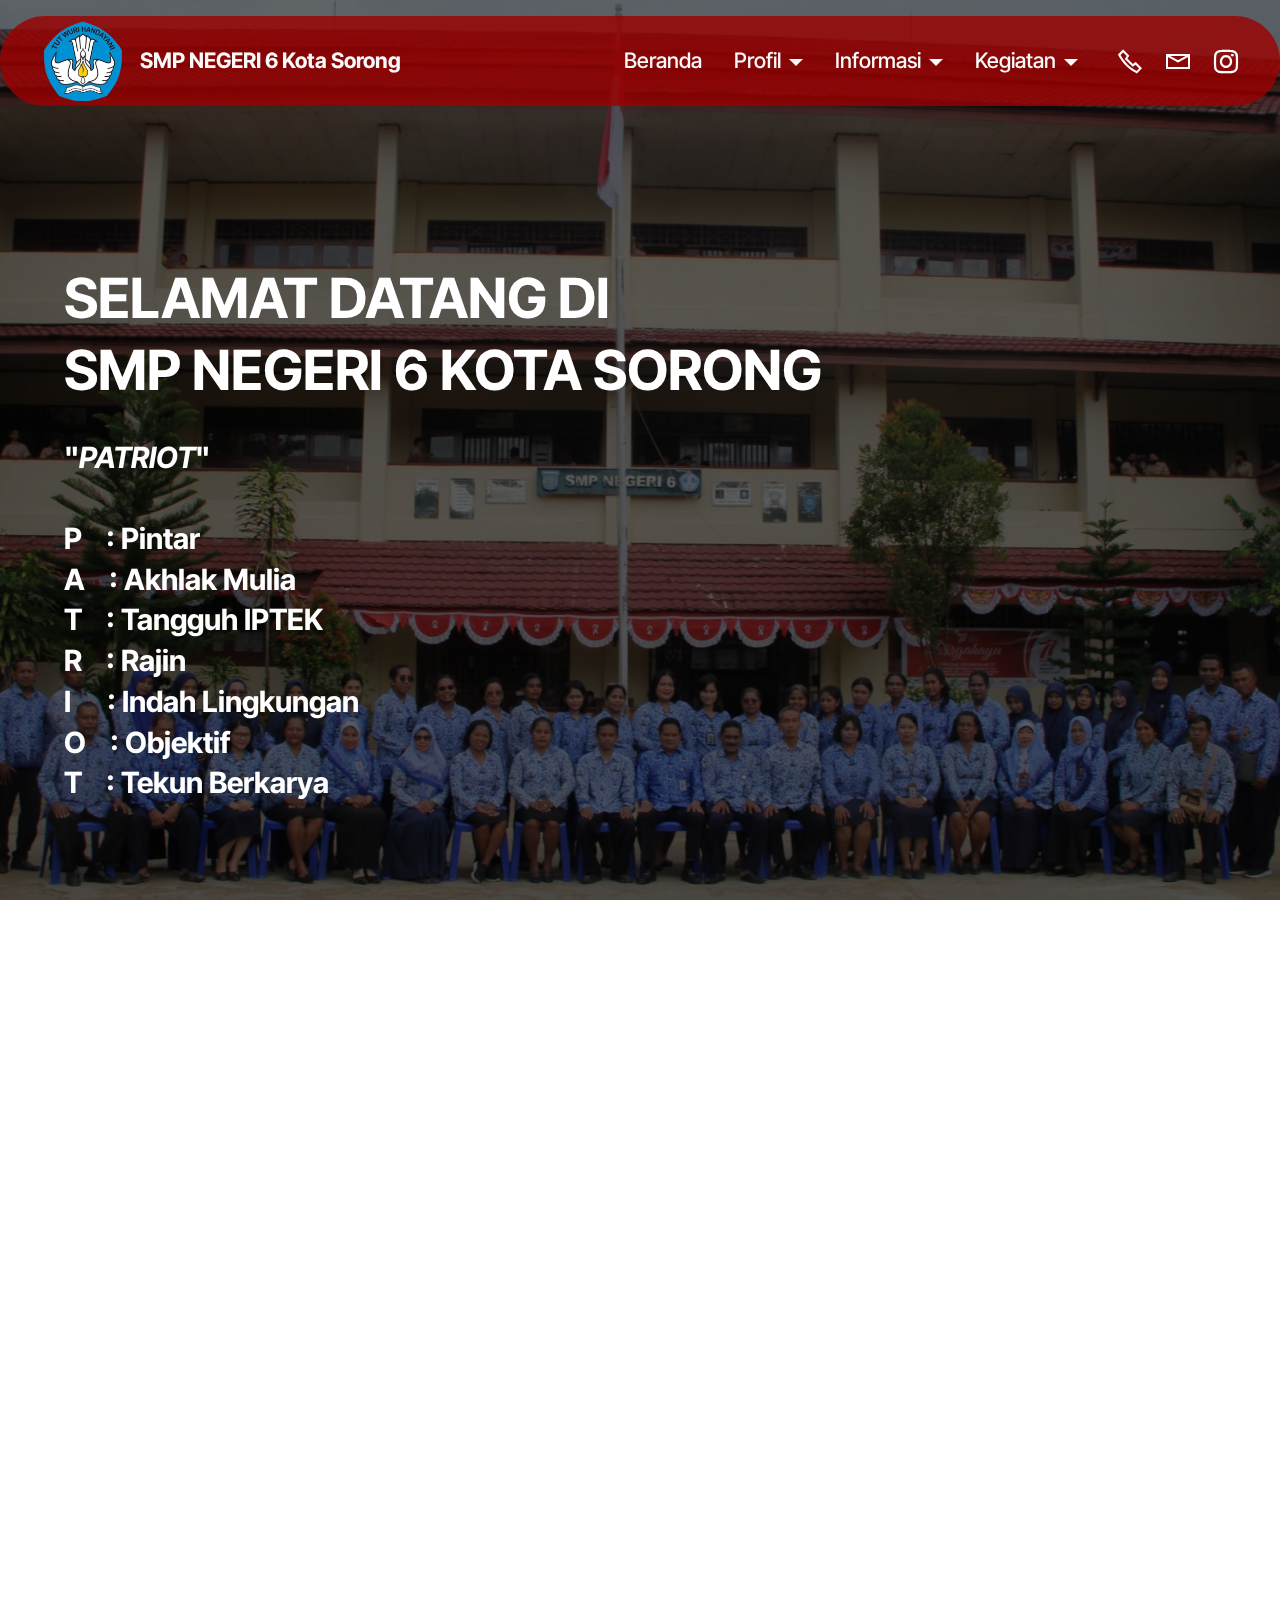
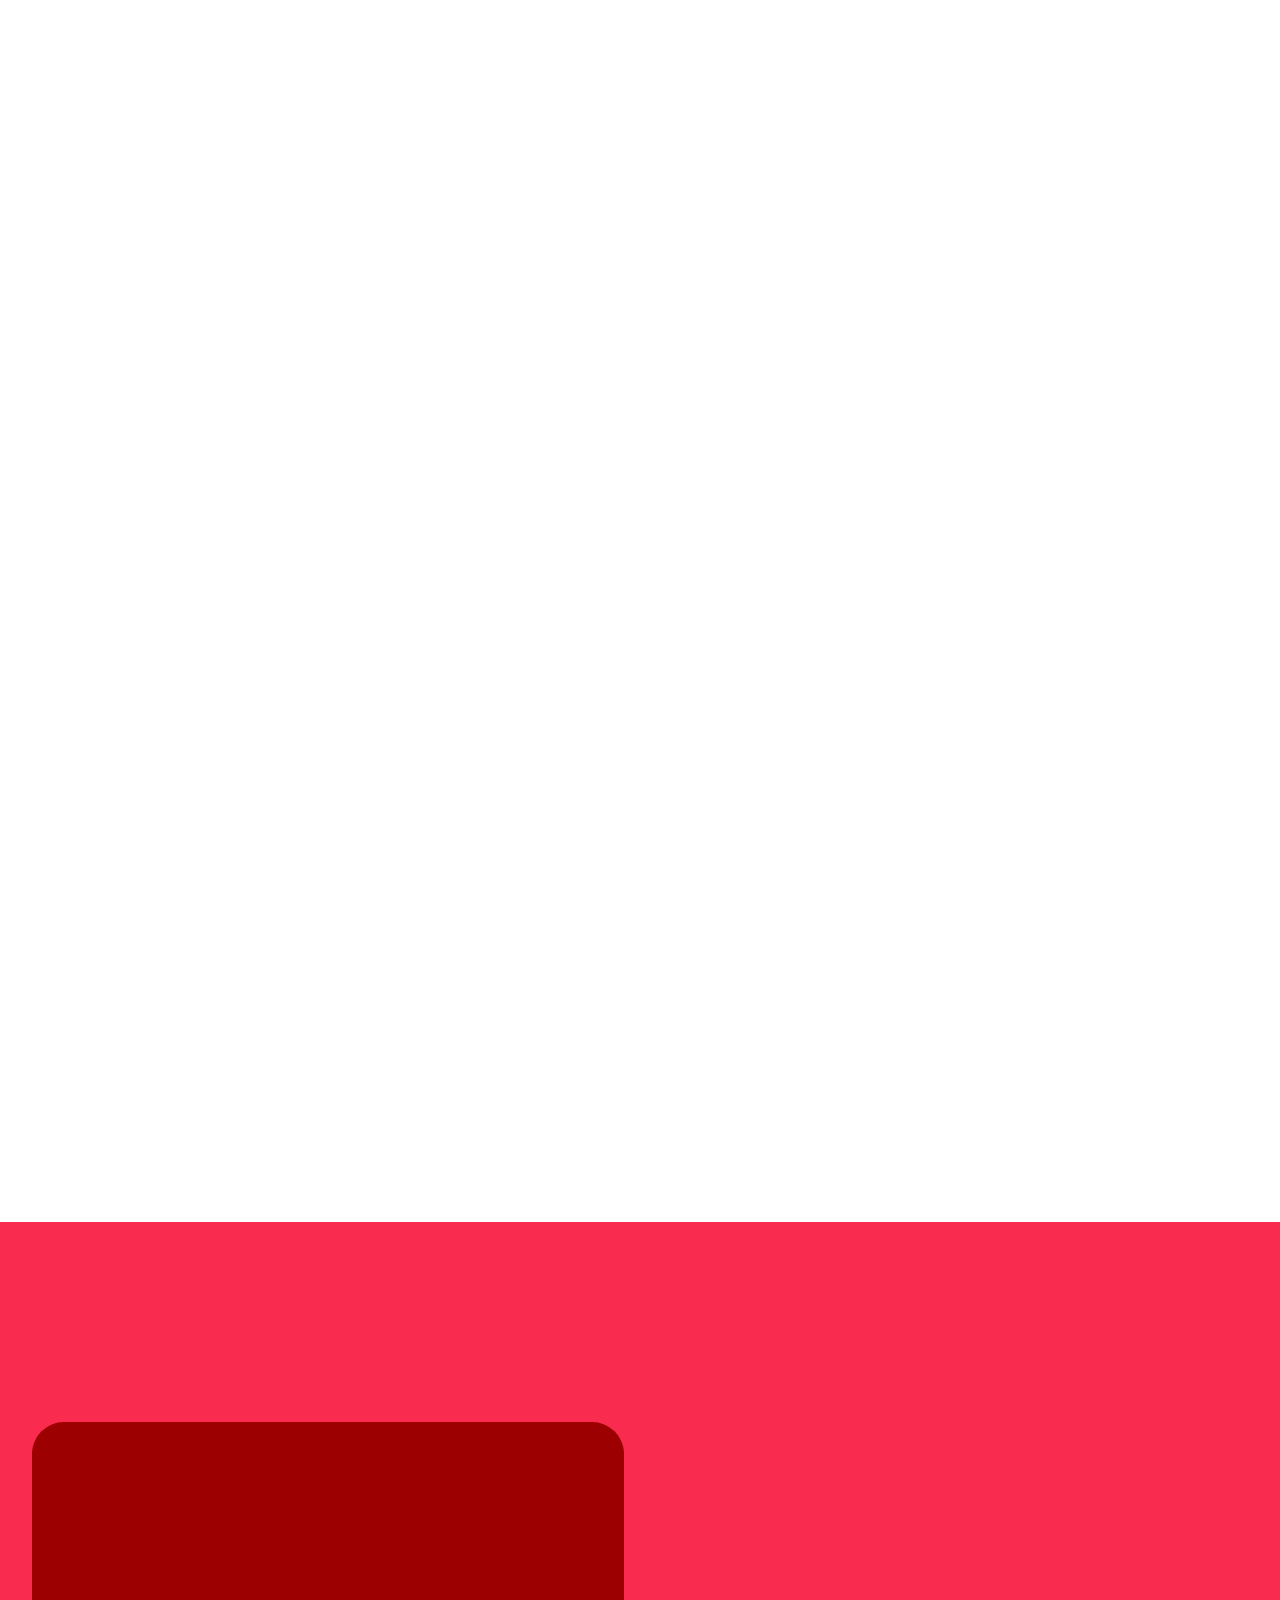
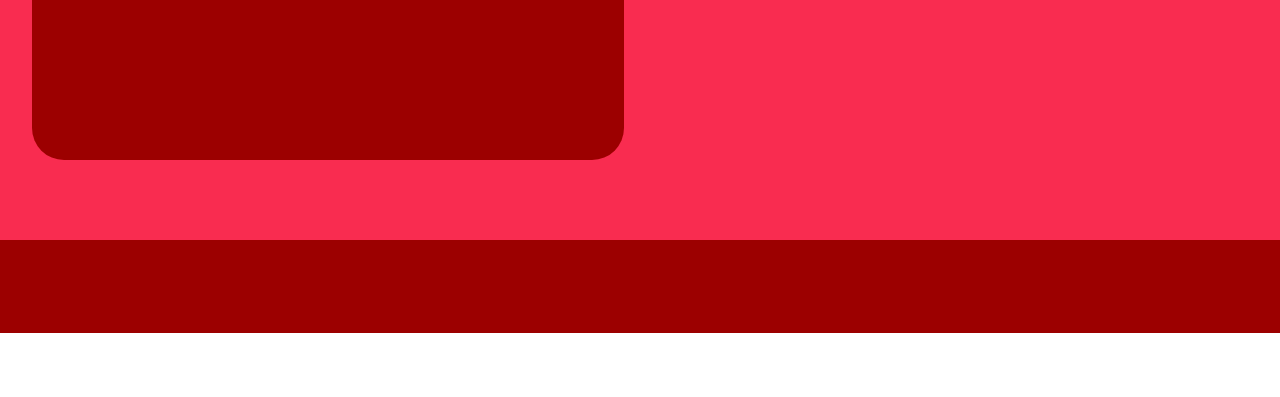
<file: index.html>
<!DOCTYPE html>
<html  >
<head>
  <!-- Site made with Mobirise Website Builder v5.9.13, https://mobirise.com -->
  <meta charset="UTF-8">
  <meta http-equiv="X-UA-Compatible" content="IE=edge">
  <meta name="generator" content="Mobirise v5.9.13, mobirise.com">
  <meta name="viewport" content="width=device-width, initial-scale=1, minimum-scale=1">
  <link rel="shortcut icon" href="assets/images/427cf02aecf17c1ccc7485ad98e43035-removebg-preview-160x155.png" type="image/x-icon">
  <meta name="description" content="">
  
  
  <title>Beranda</title>
  <link rel="stylesheet" href="assets/web/assets/mobirise-icons2/mobirise2.css">
  <link rel="stylesheet" href="assets/bootstrap/css/bootstrap.min.css">
  <link rel="stylesheet" href="assets/bootstrap/css/bootstrap-grid.min.css">
  <link rel="stylesheet" href="assets/bootstrap/css/bootstrap-reboot.min.css">
  <link rel="stylesheet" href="assets/parallax/jarallax.css">
  <link rel="stylesheet" href="assets/animatecss/animate.css">
  <link rel="stylesheet" href="assets/dropdown/css/style.css">
  <link rel="stylesheet" href="assets/socicon/css/styles.css">
  <link rel="stylesheet" href="assets/theme/css/style.css">
  <link rel="preload" href="https://fonts.googleapis.com/css?family=Inter+Tight:100,200,300,400,500,600,700,800,900,100i,200i,300i,400i,500i,600i,700i,800i,900i&display=swap" as="style" onload="this.onload=null;this.rel='stylesheet'">
  <noscript><link rel="stylesheet" href="https://fonts.googleapis.com/css?family=Inter+Tight:100,200,300,400,500,600,700,800,900,100i,200i,300i,400i,500i,600i,700i,800i,900i&display=swap"></noscript>
  <link rel="preload" as="style" href="assets/mobirise/css/mbr-additional.css?v=9dHYtg"><link rel="stylesheet" href="assets/mobirise/css/mbr-additional.css?v=9dHYtg" type="text/css">

  
  
  
</head>
<body>
  
  <section data-bs-version="5.1" class="menu menu2 cid-u4Ed1NgDfG" once="menu" id="menu02-36">
	

	<nav class="navbar navbar-dropdown navbar-expand-lg">
		<div class="container">
			<div class="navbar-brand">
				<span class="navbar-logo">
					<a href="index.html">
						<img src="assets/images/427cf02aecf17c1ccc7485ad98e43035-removebg-preview-160x155.png" alt="Mobirise Website Builder" style="height: 5rem;">
					</a>
				</span>
				<span class="navbar-caption-wrap"><a class="navbar-caption text-white text-primary display-4" href="index.html">SMP NEGERI 6 Kota Sorong</a></span>
			</div>
			<button class="navbar-toggler" type="button" data-toggle="collapse" data-bs-toggle="collapse" data-target="#navbarSupportedContent" data-bs-target="#navbarSupportedContent" aria-controls="navbarNavAltMarkup" aria-expanded="false" aria-label="Toggle navigation">
				<div class="hamburger">
					<span></span>
					<span></span>
					<span></span>
					<span></span>
				</div>
			</button>
			<div class="collapse navbar-collapse" id="navbarSupportedContent">
				<ul class="navbar-nav nav-dropdown nav-right" data-app-modern-menu="true"><li class="nav-item"><a class="nav-link link show text-white text-primary display-4" href="index.html">Beranda</a></li><li class="nav-item dropdown"><a class="nav-link link dropdown-toggle text-white show display-4" href="https://mobiri.se" data-toggle="dropdown-submenu" data-bs-toggle="dropdown" data-bs-auto-close="outside" aria-expanded="false">Profil</a><div class="dropdown-menu show" aria-labelledby="dropdown-955" data-bs-popper="none"><a class="dropdown-item text-white display-4" href="VisiMisidanTujuan.html">Visi Misi &amp; Tujuan</a><a class="dropdown-item text-white text-primary display-4" href="sejarah.html">Sejarah</a><a class="dropdown-item text-white text-primary display-4" href="staffTAS.html">Staff TAS</a><a class="text-white dropdown-item text-primary display-4" href="tenagapendidik.html">Tenaga Pendidik</a><a class="text-white show dropdown-item text-primary display-4" href="strukturorganisasi.html">Struktur Organisasi</a></div></li><li class="nav-item dropdown"><a class="nav-link link dropdown-toggle text-white display-4" href="https://mobiri.se" data-toggle="dropdown-submenu" data-bs-toggle="dropdown" data-bs-auto-close="outside" aria-expanded="false">Informasi</a><div class="dropdown-menu" aria-labelledby="dropdown-718"><a class="show dropdown-item text-white display-4" href="ekstrakulikuler.html">Ekstrakulikuler</a><a class="dropdown-item text-white display-4" href="ppdb.html">PPDB</a><a class="dropdown-item text-white text-primary display-4" href="Galeri.html">Galeri</a><a class="show dropdown-item text-white display-4" href="kurikulum.html">Kurikulum</a></div></li><li class="nav-item dropdown"><a class="nav-link link dropdown-toggle text-white display-4" href="https://mobiri.se" data-toggle="dropdown-submenu" data-bs-toggle="dropdown" data-bs-auto-close="outside" aria-expanded="false">Kegiatan</a><div class="dropdown-menu" aria-labelledby="dropdown-333"><a class="show dropdown-item text-white display-4" href="komunitasbelajar.html">Komunitas Belajar</a><a class="show dropdown-item text-white display-4" href="p5.html">P5</a></div></li></ul>
				<div class="icons-menu">
					<a class="iconfont-wrapper" href="https://mobiri.se">
						<span class="p-2 mbr-iconfont mobi-mbri-phone mobi-mbri" style="color: rgb(255, 255, 255); fill: rgb(255, 255, 255);"></span>
					</a>
					<a class="iconfont-wrapper" href="https://mail.google.com/mail/u/0/?hl=en#sent?compose=GTvVlcRzDCwdqKNDSfztjWkMqKPhFcNBqWQntmjmxPhmKHtphrWwsfJwFmWDSXQDgBrStgsFBjQkC" target="_blank">
						<span class="p-2 mbr-iconfont mobi-mbri-letter mobi-mbri" style="color: rgb(255, 255, 255); fill: rgb(255, 255, 255);"></span>
					</a>
					<a class="iconfont-wrapper" href="https://www.instagram.com/smpn6.soq?utm_source=ig_web_button_share_sheet&igsh=ZDNlZDc0MzIxNw==" target="_blank">
						<span class="p-2 mbr-iconfont socicon-instagram socicon" style="color: rgb(255, 255, 255); fill: rgb(255, 255, 255);"></span>
					</a>
					
				</div>
				
			</div>
		</div>
	</nav>
</section>

<section data-bs-version="5.1" class="header16 cid-u4rVbzxOz3 mbr-fullscreen mbr-parallax-background" id="header17-1s">
  
  <div class="mbr-overlay" style="opacity: 0.6; background-color: rgb(0, 0, 0);"></div>
  <div class="container-fluid">
    <div class="row">
      <div class="content-wrap col-12 col-md-12">
        <h1 class="mbr-section-title mbr-fonts-style mbr-white mb-4 display-2">
          <strong><br>SELAMAT DATANG DI<br>SMP NEGERI 6 KOTA SORONG</strong><strong><br></strong></h1>
        <h2 class="mbr-section-subtitle mbr-fonts-style mbr-white mb-4 display-5"><strong>
          "<em>PATRIOT</em>"</strong><strong><br></strong><br><strong>
        </strong><div><strong>
</strong></div><div><strong>P&nbsp;&nbsp;&nbsp;&nbsp;: Pintar
</strong></div><div><strong>A&nbsp;&nbsp;&nbsp;&nbsp;: Akhlak Mulia
</strong></div><div><strong>T&nbsp;&nbsp;&nbsp;&nbsp;: Tangguh IPTEK
</strong></div><div><strong>R&nbsp;&nbsp;&nbsp;&nbsp;: Rajin
</strong></div><div><strong>I&nbsp;&nbsp;&nbsp;&nbsp;&nbsp; : Indah Lingkungan
</strong></div><div><strong>O&nbsp;&nbsp;&nbsp;&nbsp;: Objektif
</strong></div><div><strong>T&nbsp;&nbsp;&nbsp;&nbsp;: Tekun Berkarya</strong></div><div>
</div><div>
</div><div>
</div><div>
</div><div>
</div><div>
</div></h2>
        
        
      </div>
    </div>
  </div>
</section>

<section data-bs-version="5.1" class="header11 cid-u4sccJ1eno" id="header11-1v">

    

    
    

    <div class="container-fluid">
        <div class="row justify-content-center">
            <div class="col-12 col-md-4 image-wrapper">
                <img class="w-100" src="assets/images/kopong-354x472.jpg" alt="Mobirise Website Builder">
            </div>
            <div class="col-12 col-md">
                <div class="text-wrapper text-center">
                    <h1 class="mbr-section-title mbr-fonts-style mb-3 display-5">
                        <strong>Sambutan</strong></h1>
                    <p class="mbr-text mbr-fonts-style display-7">Kepala Sekolah&nbsp;Saiful Kopong Daten, S.Pd.<br><br>Selamat datang di website resmi SMP Negeri 6 Kota Sorong!
<br>Saya, Saiful Kopong Daten, S.Pd., dengan tulus menyambut Anda ke dalam lingkungan kami yang penuh semangat dan berdedikasi. Di SMP Negeri 6 Kota Sorong, kami berkomitmen untuk memberikan pendidikan berkualitas tinggi yang mencakup tidak hanya pembelajaran akademis, tetapi juga pengembangan karakter, keterampilan sosial, dan kepemimpinan.<br>
<br>Sebagai kepala sekolah, saya sangat bangga dengan tim guru kami yang berpengalaman dan berdedikasi, yang siap untuk menginspirasi, memotivasi, dan membimbing setiap siswa untuk mencapai potensi terbaik mereka. Kami berusaha menciptakan lingkungan belajar yang inklusif dan mendukung, di mana setiap siswa merasa didengar, dihargai, dan didorong untuk tumbuh.<br>
<br>Kami juga mengakui pentingnya keterlibatan orang tua dalam pendidikan anak-anak mereka. Oleh karena itu, kami mendorong orang tua dan wali murid untuk terlibat aktif dalam kehidupan sekolah, baik melalui partisipasi dalam acara-acara sekolah, mendukung pembelajaran di rumah, maupun berkomunikasi secara teratur dengan guru dan staf kami.<br>
<br>Di sini di SMP Negeri 6 Kota Sorong, kami percaya bahwa setiap siswa memiliki potensi untuk sukses, dan kami berkomitmen untuk membantu mereka meraih impian mereka. Kami berharap Anda menemukan informasi yang berguna dan inspiratif di website kami, dan kami selalu terbuka untuk pertanyaan, masukan, atau saran.<br>
<br>Salam hangat,
<br>Saiful Kopong Daten, S.Pd.
<br>Kepala Sekolah
<br>SMP Negeri 6 Kota Sorong&nbsp;<br></p>
                    
                </div>
            </div>
        </div>
    </div>
</section>

<section data-bs-version="5.1" class="slider3 cid-u4snZYAOIr" id="slider03-21">
    
    <div class="carousel slide carousel-fade" id="uhRDNPRRVi" data-interval="5000" data-bs-interval="5000">
        <ol class="carousel-indicators">
            <li data-slide-to="0" data-bs-slide-to="0" class="active" data-target="#uhRDNPRRVi" data-bs-target="#uhRDNPRRVi"></li><li data-slide-to="1" data-bs-slide-to="1" class="" data-target="#uhRDNPRRVi" data-bs-target="#uhRDNPRRVi"></li><li data-slide-to="2" data-bs-slide-to="2" class="" data-target="#uhRDNPRRVi" data-bs-target="#uhRDNPRRVi"></li><li data-slide-to="3" data-bs-slide-to="3" class="" data-target="#uhRDNPRRVi" data-bs-target="#uhRDNPRRVi"></li>
            
            
        </ol>
        <div class="carousel-inner">
            
            
            <div class="carousel-item slider-image item active">
                <div class="item-wrapper">
                    <img class="d-block w-100" src="assets/images/timephoto-20230916-85144-1280x720.jpeg" alt="Mobirise Website Builder" data-slide-to="0" data-bs-slide-to="0">
                    
                    
                </div>
            </div><div class="carousel-item slider-image item">
                <div class="item-wrapper">
                    <img class="d-block w-100" src="assets/images/img-20240621-wa0029-545x1052.jpg" alt="Mobirise Website Builder" data-slide-to="1" data-bs-slide-to="1">
                    
                    
                </div>
            </div><div class="carousel-item slider-image item">
                <div class="item-wrapper">
                    <img class="d-block w-100" src="assets/images/img-20240621-wa0024-545x1372.jpg" alt="Mobirise Website Builder" data-slide-to="2" data-bs-slide-to="2">
                    
                    
                </div>
            </div><div class="carousel-item slider-image item">
                <div class="item-wrapper">
                    <img class="d-block w-100" src="assets/images/img-20240621-wa0018-545x939.jpg" alt="Mobirise Website Builder" data-slide-to="3" data-bs-slide-to="3">
                    
                    
                </div>
            </div>
        </div>
        <a class="carousel-control carousel-control-prev" role="button" data-slide="prev" data-bs-slide="prev" href="#uhRDNPRRVi">
            <span class="mobi-mbri mobi-mbri-arrow-prev" aria-hidden="true"></span>
            <span class="sr-only visually-hidden">Previous</span>
        </a>
        <a class="carousel-control carousel-control-next" role="button" data-slide="next" data-bs-slide="next" href="#uhRDNPRRVi">
            <span class="mobi-mbri mobi-mbri-arrow-next" aria-hidden="true"></span>
            <span class="sr-only visually-hidden">Next</span>
        </a>
    </div>
</section>

<section data-bs-version="5.1" class="contacts02 map1 cid-u5tUKevX8c" id="contacts02-3u">

    

    
    <div class="container">
        <div class="row justify-content-center">
            <div class="col-12 content-head">
                <div class="mbr-section-head mb-5">
                    <h3 class="mbr-section-title mbr-fonts-style align-center mb-0 display-2">
                        <strong>Contacts</strong>
                    </h3>
                    
                </div>
            </div>
        </div>
        <div class="row justify-content-center">
            <div class="card col-12 col-md-12 col-lg-6">
                <div class="card-wrapper">
                    <div class="text-wrapper">
                        <h5 class="cardTitle mbr-fonts-style mb-2 display-5">
                            <strong>Contact Us</strong>
                        </h5>
                        <ul class="list mbr-fonts-style display-7">
                            <li class="mbr-text item-wrap">Phone: +62 812 4822 0436</li>
                            <li class="mbr-text item-wrap">WhatsApp: +62 812 4822 0436</li>
                            <li class="mbr-text item-wrap">Email: smpnegeri6kotasorong@gmail.com</li><li class="mbr-text item-wrap">Address: Jl. F Kalasuat, malamsimsa, Kec. Sorong Utara, Kota Sorong, Papua 98412</li>
                            <li class="mbr-text item-wrap">Working hours: 06:00AM - 14:00PM</li>
                        </ul>
                    </div>
                </div>
            </div>
            <div class="map-wrapper col-md-12 col-lg-6">
                <div class="google-map"><iframe frameborder="0" style="border:0" src="https://www.google.com/maps/embed?pb=!1m18!1m12!1m3!1d3989.341910895838!2d131.26910627349818!3d-0.8854327353163203!2m3!1f0!2f0!3f0!3m2!1i1024!2i768!4f13.1!3m3!1m2!1s0x2d5eab21008e6b9b%3A0xc8885eb1c3448b3b!2sSMP%20Negeri%209%20Kota%20Sorong!5e0!3m2!1sid!2sid!4v1709029913777!5m2!1sid!2sid" allowfullscreen=""></iframe></div>
            </div>
        </div>
    </div>
</section>

<section data-bs-version="5.1" class="footer4 cid-uhrbQnCYVd" once="footers" id="footer04-5x">

    

    

    <div class="container">
        <div class="media-container-row align-center mbr-white">
            <div class="col-12">
                <p class="mbr-text mb-0 mbr-fonts-style display-7">
                    © Copyright 2024 Mobirise - Universitas Respati Yogyakarta - Rangga Ardhy Satrya</p>
            </div>
        </div>
    </div>
</section><section class="display-7" style="padding: 0;align-items: center;justify-content: center;flex-wrap: wrap;    align-content: center;display: flex;position: relative;height: 4rem;"><a href="https://mobiri.se/3147051" style="flex: 1 1;height: 4rem;position: absolute;width: 100%;z-index: 1;"><img alt="" style="height: 4rem;" src="[data-uri]"></a><p style="margin: 0;text-align: center;" class="display-7">&#8204;</p><a style="z-index:1" href="https://mobirise.com/builder/ai-website-builder.html">AI Website Software</a></section><script src="assets/bootstrap/js/bootstrap.bundle.min.js"></script>  <script src="assets/parallax/jarallax.js"></script>  <script src="assets/smoothscroll/smooth-scroll.js"></script>  <script src="assets/ytplayer/index.js"></script>  <script src="assets/dropdown/js/navbar-dropdown.js"></script>  <script src="assets/theme/js/script.js"></script>  
  
  
  <input name="animation" type="hidden">
  </body>
</html>
</file>
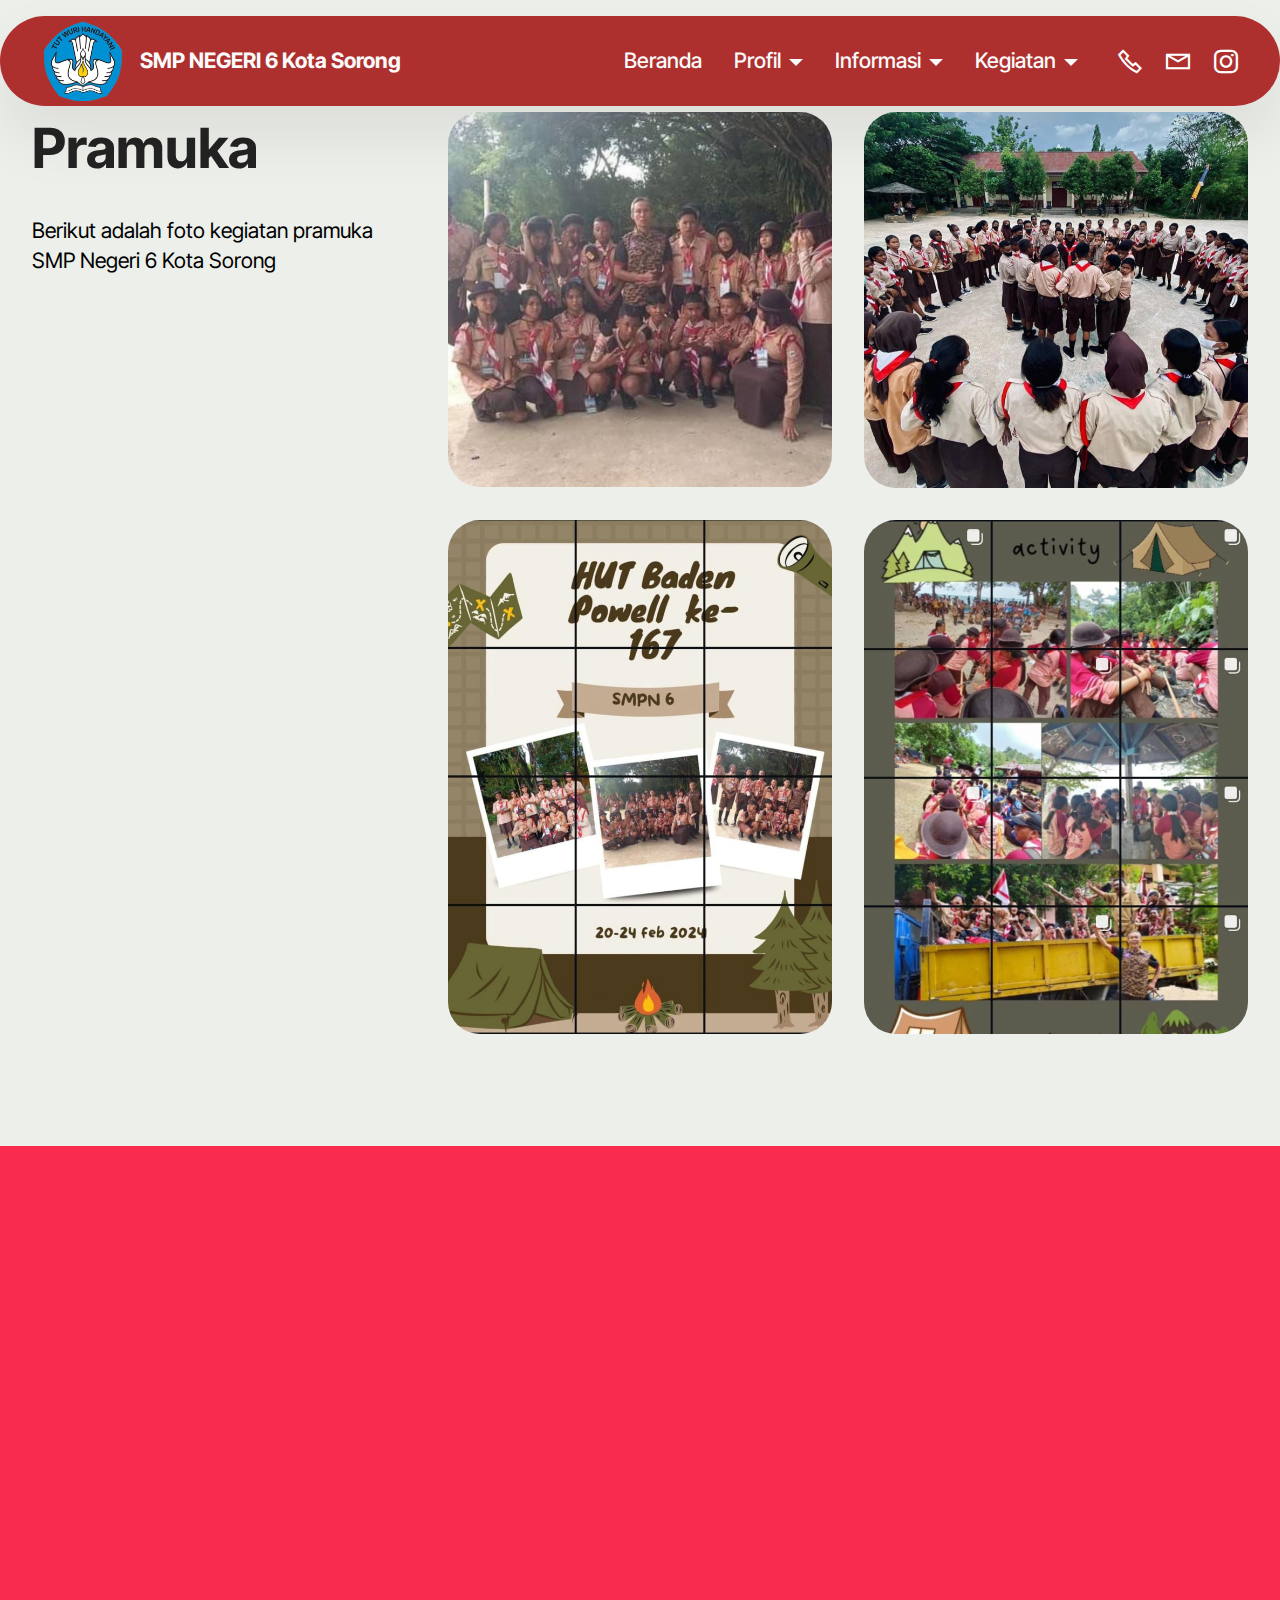
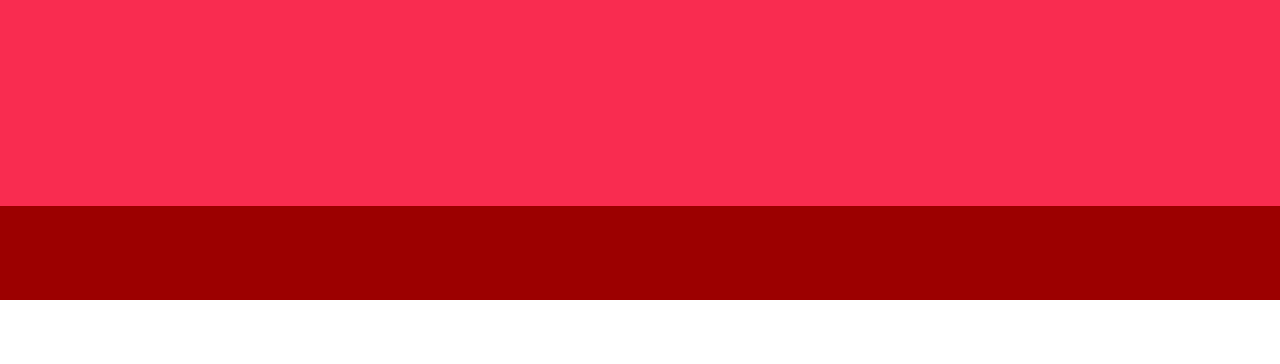
<file: ekstrakulikuler.html>
<!DOCTYPE html>
<html  >
<head>
  <!-- Site made with Mobirise Website Builder v5.9.13, https://mobirise.com -->
  <meta charset="UTF-8">
  <meta http-equiv="X-UA-Compatible" content="IE=edge">
  <meta name="generator" content="Mobirise v5.9.13, mobirise.com">
  <meta name="viewport" content="width=device-width, initial-scale=1, minimum-scale=1">
  <link rel="shortcut icon" href="assets/images/427cf02aecf17c1ccc7485ad98e43035-removebg-preview-160x155.png" type="image/x-icon">
  <meta name="description" content="">
  
  
  <title>Ekstrakulikuler</title>
  <link rel="stylesheet" href="assets/web/assets/mobirise-icons2/mobirise2.css">
  <link rel="stylesheet" href="assets/bootstrap/css/bootstrap.min.css">
  <link rel="stylesheet" href="assets/bootstrap/css/bootstrap-grid.min.css">
  <link rel="stylesheet" href="assets/bootstrap/css/bootstrap-reboot.min.css">
  <link rel="stylesheet" href="assets/animatecss/animate.css">
  <link rel="stylesheet" href="assets/dropdown/css/style.css">
  <link rel="stylesheet" href="assets/socicon/css/styles.css">
  <link rel="stylesheet" href="assets/theme/css/style.css">
  <link rel="preload" href="https://fonts.googleapis.com/css?family=Inter+Tight:100,200,300,400,500,600,700,800,900,100i,200i,300i,400i,500i,600i,700i,800i,900i&display=swap" as="style" onload="this.onload=null;this.rel='stylesheet'">
  <noscript><link rel="stylesheet" href="https://fonts.googleapis.com/css?family=Inter+Tight:100,200,300,400,500,600,700,800,900,100i,200i,300i,400i,500i,600i,700i,800i,900i&display=swap"></noscript>
  <link rel="preload" as="style" href="assets/mobirise/css/mbr-additional.css?v=e4qBR5"><link rel="stylesheet" href="assets/mobirise/css/mbr-additional.css?v=e4qBR5" type="text/css">

  
  
  
</head>
<body>
  
  <section data-bs-version="5.1" class="menu menu2 cid-u4Ed1NgDfG" once="menu" id="menu02-4g">
	

	<nav class="navbar navbar-dropdown navbar-expand-lg">
		<div class="container">
			<div class="navbar-brand">
				<span class="navbar-logo">
					<a href="index.html">
						<img src="assets/images/427cf02aecf17c1ccc7485ad98e43035-removebg-preview-160x155.png" alt="Mobirise Website Builder" style="height: 5rem;">
					</a>
				</span>
				<span class="navbar-caption-wrap"><a class="navbar-caption text-white text-primary display-4" href="index.html">SMP NEGERI 6 Kota Sorong</a></span>
			</div>
			<button class="navbar-toggler" type="button" data-toggle="collapse" data-bs-toggle="collapse" data-target="#navbarSupportedContent" data-bs-target="#navbarSupportedContent" aria-controls="navbarNavAltMarkup" aria-expanded="false" aria-label="Toggle navigation">
				<div class="hamburger">
					<span></span>
					<span></span>
					<span></span>
					<span></span>
				</div>
			</button>
			<div class="collapse navbar-collapse" id="navbarSupportedContent">
				<ul class="navbar-nav nav-dropdown nav-right" data-app-modern-menu="true"><li class="nav-item"><a class="nav-link link show text-white text-primary display-4" href="index.html">Beranda</a></li><li class="nav-item dropdown"><a class="nav-link link dropdown-toggle text-white show display-4" href="https://mobiri.se" data-toggle="dropdown-submenu" data-bs-toggle="dropdown" data-bs-auto-close="outside" aria-expanded="false">Profil</a><div class="dropdown-menu show" aria-labelledby="dropdown-955" data-bs-popper="none"><a class="dropdown-item text-white display-4" href="VisiMisidanTujuan.html">Visi Misi &amp; Tujuan</a><a class="dropdown-item text-white text-primary display-4" href="sejarah.html">Sejarah</a><a class="dropdown-item text-white text-primary display-4" href="staffTAS.html">Staff TAS</a><a class="text-white dropdown-item text-primary display-4" href="tenagapendidik.html">Tenaga Pendidik</a><a class="text-white show dropdown-item text-primary display-4" href="strukturorganisasi.html">Struktur Organisasi</a></div></li><li class="nav-item dropdown"><a class="nav-link link dropdown-toggle text-white display-4" href="https://mobiri.se" data-toggle="dropdown-submenu" data-bs-toggle="dropdown" data-bs-auto-close="outside" aria-expanded="false">Informasi</a><div class="dropdown-menu" aria-labelledby="dropdown-718"><a class="show dropdown-item text-white display-4" href="ekstrakulikuler.html">Ekstrakulikuler</a><a class="dropdown-item text-white display-4" href="ppdb.html">PPDB</a><a class="dropdown-item text-white text-primary display-4" href="Galeri.html">Galeri</a><a class="show dropdown-item text-white display-4" href="kurikulum.html">Kurikulum</a></div></li><li class="nav-item dropdown"><a class="nav-link link dropdown-toggle text-white display-4" href="https://mobiri.se" data-toggle="dropdown-submenu" data-bs-toggle="dropdown" data-bs-auto-close="outside" aria-expanded="false">Kegiatan</a><div class="dropdown-menu" aria-labelledby="dropdown-333"><a class="show dropdown-item text-white display-4" href="komunitasbelajar.html">Komunitas Belajar</a><a class="show dropdown-item text-white display-4" href="p5.html">P5</a></div></li></ul>
				<div class="icons-menu">
					<a class="iconfont-wrapper" href="https://mobiri.se">
						<span class="p-2 mbr-iconfont mobi-mbri-phone mobi-mbri" style="color: rgb(255, 255, 255); fill: rgb(255, 255, 255);"></span>
					</a>
					<a class="iconfont-wrapper" href="https://mail.google.com/mail/u/0/?hl=en#sent?compose=GTvVlcRzDCwdqKNDSfztjWkMqKPhFcNBqWQntmjmxPhmKHtphrWwsfJwFmWDSXQDgBrStgsFBjQkC" target="_blank">
						<span class="p-2 mbr-iconfont mobi-mbri-letter mobi-mbri" style="color: rgb(255, 255, 255); fill: rgb(255, 255, 255);"></span>
					</a>
					<a class="iconfont-wrapper" href="https://www.instagram.com/smpn6.soq?utm_source=ig_web_button_share_sheet&igsh=ZDNlZDc0MzIxNw==" target="_blank">
						<span class="p-2 mbr-iconfont socicon-instagram socicon" style="color: rgb(255, 255, 255); fill: rgb(255, 255, 255);"></span>
					</a>
					
				</div>
				
			</div>
		</div>
	</nav>
</section>

<section data-bs-version="5.1" class="gallery09 cid-ugkduzsbWK" id="gallery09-4u">
  

  

  <div class="container">
    <div class="row justify-content-center">
      <div class="col-12 col-md-12 col-lg-4 main-text">
        <div class="">
          <h5 class="mbr-section-title mbr-fonts-style mt-0 mb-4 display-2"><strong>Pramuka</strong></h5>
          <h6 class="mbr-section-subtitle mbr-fonts-style mt-0 mb-4 display-7">
            Berikut adalah foto kegiatan pramuka SMP Negeri 6 Kota Sorong</h6>
          
        </div>
      </div>

      <div class="col-lg-8 side-features row">
        <div class="item features-image col-12 col-md-6 col-lg-6 active">
          <div class="item-wrapper">
            <div class="item-img">
              <img src="assets/images/whatsapp-image-2024-06-21-at-16.20.37-99e6ef2f-712x695.jpg" alt="Mobirise Website Builder" title="" data-slide-to="1" data-bs-slide-to="1">
            </div>
            
          </div>
        </div>
        <div class="item features-image col-12 col-md-6 col-lg-6">
          <div class="item-wrapper">
            <div class="item-img">
              <img src="assets/images/whatsapp-image-2024-06-21-at-17.04.46-b884654f-712x697.jpg" alt="Mobirise Website Builder" title="" data-slide-to="2" data-bs-slide-to="2">
            </div>
            
          </div>
        </div>
        
        <div class="item features-image col-12 col-md-6 col-lg-6">
          <div class="item-wrapper">
            <div class="item-img">
              <img src="assets/images/whatsapp-image-2024-06-21-at-16.21.10-3832926a-712x954.jpg" alt="Mobirise Website Builder" title="" data-slide-to="2" data-bs-slide-to="2">
            </div>
            
          </div>
        </div><div class="item features-image col-12 col-md-6 col-lg-6">
          <div class="item-wrapper">
            <div class="item-img">
              <img src="assets/images/whatsapp-image-2024-06-21-at-16.20.56-6c9dcfaf-712x953.jpg" alt="Mobirise Website Builder" title="" data-slide-to="3" data-bs-slide-to="3">
            </div>
            
          </div>
        </div>
      </div>
    </div>
  </div>
</section>

<section data-bs-version="5.1" class="social01 cid-ugkbxizAnA" id="social01-4r">
	

	
	
	<div class="container">
		<div class="row justify-content-center">
			<div class="col-12 content-head">
				<div class="mb-5">
					<h5 class="mbr-section-title mbr-fonts-style align-center mb-0 display-2"><strong>KEMPO</strong></h5>
					
				</div>
			</div>
		</div>
		<div class="row">
			<div class="item features-without-image col-12 col-md-6 col-lg-6">
				<div class="item-img mb-3">
					<img src="assets/images/whatsapp-image-2024-06-21-at-16.20.19-ef763b2b-1080x778.jpg" alt="Mobirise Website Builder">
				</div>
				<div class="item-wrapper">
					
					<div class="card-box">
						
						
					</div>
				</div>
			</div>
			<div class="item features-without-image col-12 col-md-6 col-lg-6">
				<div class="item-img mb-3">
					<img src="assets/images/whatsapp-image-2024-06-21-at-16.20.27-5b7b06a7-1080x766.jpg" alt="Mobirise Website Builder">
				</div>
				<div class="item-wrapper">
					
					<div class="card-box">
						
						
					</div>
				</div>
			</div>
		</div>
	</div>
</section>

<section data-bs-version="5.1" class="footer4 cid-uhrbQnCYVd" once="footers" id="footer04-5x">

    

    

    <div class="container">
        <div class="media-container-row align-center mbr-white">
            <div class="col-12">
                <p class="mbr-text mb-0 mbr-fonts-style display-7">
                    © Copyright 2024 Mobirise - Universitas Respati Yogyakarta - Rangga Ardhy Satrya</p>
            </div>
        </div>
    </div>
</section><section class="display-7" style="padding: 0;align-items: center;justify-content: center;flex-wrap: wrap;    align-content: center;display: flex;position: relative;height: 4rem;"><a href="https://mobiri.se/3147051" style="flex: 1 1;height: 4rem;position: absolute;width: 100%;z-index: 1;"><img alt="" style="height: 4rem;" src="[data-uri]"></a><p style="margin: 0;text-align: center;" class="display-7">&#8204;</p><a style="z-index:1" href="https://mobirise.com">Mobirise.com </a></section><script src="assets/bootstrap/js/bootstrap.bundle.min.js"></script>  <script src="assets/smoothscroll/smooth-scroll.js"></script>  <script src="assets/ytplayer/index.js"></script>  <script src="assets/dropdown/js/navbar-dropdown.js"></script>  <script src="assets/theme/js/script.js"></script>  
  
  
  <input name="animation" type="hidden">
  </body>
</html>
</file>
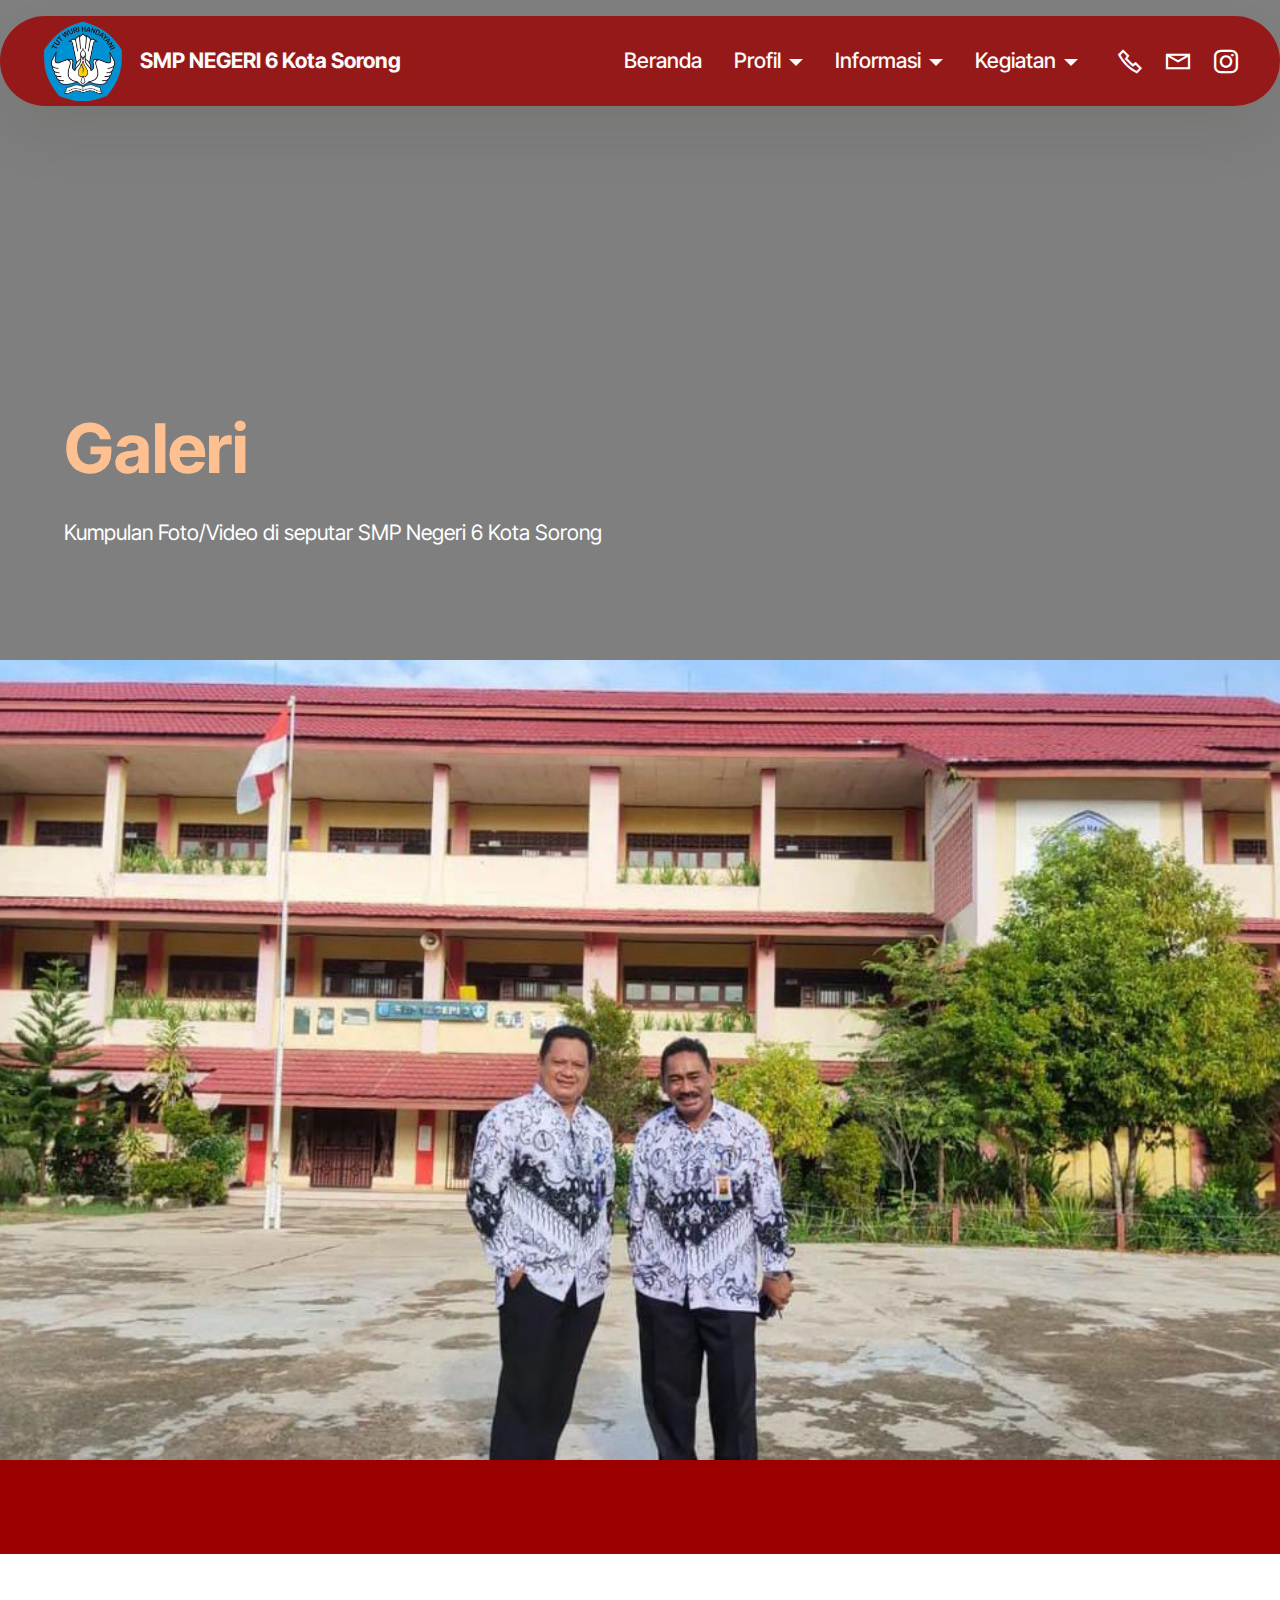
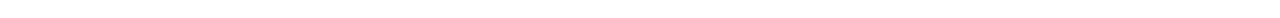
<file: Galeri.html>
<!DOCTYPE html>
<html  >
<head>
  <!-- Site made with Mobirise Website Builder v5.9.13, https://mobirise.com -->
  <meta charset="UTF-8">
  <meta http-equiv="X-UA-Compatible" content="IE=edge">
  <meta name="generator" content="Mobirise v5.9.13, mobirise.com">
  <meta name="viewport" content="width=device-width, initial-scale=1, minimum-scale=1">
  <link rel="shortcut icon" href="assets/images/427cf02aecf17c1ccc7485ad98e43035-removebg-preview-160x155.png" type="image/x-icon">
  <meta name="description" content="">
  
  
  <title>Galeri</title>
  <link rel="stylesheet" href="assets/web/assets/mobirise-icons2/mobirise2.css">
  <link rel="stylesheet" href="assets/bootstrap/css/bootstrap.min.css">
  <link rel="stylesheet" href="assets/bootstrap/css/bootstrap-grid.min.css">
  <link rel="stylesheet" href="assets/bootstrap/css/bootstrap-reboot.min.css">
  <link rel="stylesheet" href="assets/animatecss/animate.css">
  <link rel="stylesheet" href="assets/dropdown/css/style.css">
  <link rel="stylesheet" href="assets/socicon/css/styles.css">
  <link rel="stylesheet" href="assets/theme/css/style.css">
  <link rel="preload" href="https://fonts.googleapis.com/css?family=Inter+Tight:100,200,300,400,500,600,700,800,900,100i,200i,300i,400i,500i,600i,700i,800i,900i&display=swap" as="style" onload="this.onload=null;this.rel='stylesheet'">
  <noscript><link rel="stylesheet" href="https://fonts.googleapis.com/css?family=Inter+Tight:100,200,300,400,500,600,700,800,900,100i,200i,300i,400i,500i,600i,700i,800i,900i&display=swap"></noscript>
  <link rel="preload" as="style" href="assets/mobirise/css/mbr-additional.css?v=ls6qSy"><link rel="stylesheet" href="assets/mobirise/css/mbr-additional.css?v=ls6qSy" type="text/css">

  
  
  
</head>
<body>
  
  <section data-bs-version="5.1" class="menu menu2 cid-u4Ed1NgDfG" once="menu" id="menu02-4b">
	

	<nav class="navbar navbar-dropdown navbar-expand-lg">
		<div class="container">
			<div class="navbar-brand">
				<span class="navbar-logo">
					<a href="index.html">
						<img src="assets/images/427cf02aecf17c1ccc7485ad98e43035-removebg-preview-160x155.png" alt="Mobirise Website Builder" style="height: 5rem;">
					</a>
				</span>
				<span class="navbar-caption-wrap"><a class="navbar-caption text-white text-primary display-4" href="index.html">SMP NEGERI 6 Kota Sorong</a></span>
			</div>
			<button class="navbar-toggler" type="button" data-toggle="collapse" data-bs-toggle="collapse" data-target="#navbarSupportedContent" data-bs-target="#navbarSupportedContent" aria-controls="navbarNavAltMarkup" aria-expanded="false" aria-label="Toggle navigation">
				<div class="hamburger">
					<span></span>
					<span></span>
					<span></span>
					<span></span>
				</div>
			</button>
			<div class="collapse navbar-collapse" id="navbarSupportedContent">
				<ul class="navbar-nav nav-dropdown nav-right" data-app-modern-menu="true"><li class="nav-item"><a class="nav-link link show text-white text-primary display-4" href="index.html">Beranda</a></li><li class="nav-item dropdown"><a class="nav-link link dropdown-toggle text-white show display-4" href="https://mobiri.se" data-toggle="dropdown-submenu" data-bs-toggle="dropdown" data-bs-auto-close="outside" aria-expanded="false">Profil</a><div class="dropdown-menu show" aria-labelledby="dropdown-955" data-bs-popper="none"><a class="dropdown-item text-white display-4" href="VisiMisidanTujuan.html">Visi Misi &amp; Tujuan</a><a class="dropdown-item text-white text-primary display-4" href="sejarah.html">Sejarah</a><a class="dropdown-item text-white text-primary display-4" href="staffTAS.html">Staff TAS</a><a class="text-white dropdown-item text-primary display-4" href="tenagapendidik.html">Tenaga Pendidik</a><a class="text-white show dropdown-item text-primary display-4" href="strukturorganisasi.html">Struktur Organisasi</a></div></li><li class="nav-item dropdown"><a class="nav-link link dropdown-toggle text-white display-4" href="https://mobiri.se" data-toggle="dropdown-submenu" data-bs-toggle="dropdown" data-bs-auto-close="outside" aria-expanded="false">Informasi</a><div class="dropdown-menu" aria-labelledby="dropdown-718"><a class="show dropdown-item text-white display-4" href="ekstrakulikuler.html">Ekstrakulikuler</a><a class="dropdown-item text-white display-4" href="ppdb.html">PPDB</a><a class="dropdown-item text-white text-primary display-4" href="Galeri.html">Galeri</a><a class="show dropdown-item text-white display-4" href="kurikulum.html">Kurikulum</a></div></li><li class="nav-item dropdown"><a class="nav-link link dropdown-toggle text-white display-4" href="https://mobiri.se" data-toggle="dropdown-submenu" data-bs-toggle="dropdown" data-bs-auto-close="outside" aria-expanded="false">Kegiatan</a><div class="dropdown-menu" aria-labelledby="dropdown-333"><a class="show dropdown-item text-white display-4" href="komunitasbelajar.html">Komunitas Belajar</a><a class="show dropdown-item text-white display-4" href="p5.html">P5</a></div></li></ul>
				<div class="icons-menu">
					<a class="iconfont-wrapper" href="https://mobiri.se">
						<span class="p-2 mbr-iconfont mobi-mbri-phone mobi-mbri" style="color: rgb(255, 255, 255); fill: rgb(255, 255, 255);"></span>
					</a>
					<a class="iconfont-wrapper" href="https://mail.google.com/mail/u/0/?hl=en#sent?compose=GTvVlcRzDCwdqKNDSfztjWkMqKPhFcNBqWQntmjmxPhmKHtphrWwsfJwFmWDSXQDgBrStgsFBjQkC" target="_blank">
						<span class="p-2 mbr-iconfont mobi-mbri-letter mobi-mbri" style="color: rgb(255, 255, 255); fill: rgb(255, 255, 255);"></span>
					</a>
					<a class="iconfont-wrapper" href="https://www.instagram.com/smpn6.soq?utm_source=ig_web_button_share_sheet&igsh=ZDNlZDc0MzIxNw==" target="_blank">
						<span class="p-2 mbr-iconfont socicon-instagram socicon" style="color: rgb(255, 255, 255); fill: rgb(255, 255, 255);"></span>
					</a>
					
				</div>
				
			</div>
		</div>
	</nav>
</section>

<section data-bs-version="5.1" class="header18 cid-u5HaRKDkD8" data-bg-video="https://youtu.be/aNDkdflX218?si=6k-wQQ9GrVHOwo6h" id="header18-4d">
  

  <div class="mbr-overlay" style="opacity: 0.5; background-color: rgb(0, 0, 0);"></div>
  <div class="container-fluid">
    <div class="row">
      <div class="content-wrap col-12 col-md-12">
        <h1 class="mbr-section-title mbr-fonts-style mbr-white mb-4 display-1">
          <strong><br>Galeri</strong></h1>
        
        <p class="mbr-fonts-style mbr-text mbr-white mb-4 display-7">Kumpulan Foto/Video di seputar SMP Negeri 6 Kota Sorong&nbsp;&nbsp;</p>
        
      </div>
    </div>
  </div>
</section>

<section data-bs-version="5.1" class="slider3 cid-ugle9dGS9V" id="slider03-52">
    
    <div class="carousel slide" id="uhRDNtQhi4" data-interval="5000" data-bs-interval="5000">
        <ol class="carousel-indicators">
            <li data-slide-to="0" data-bs-slide-to="0" class="active" data-target="#uhRDNtQhi4" data-bs-target="#uhRDNtQhi4"></li>
            <li data-slide-to="1" data-bs-slide-to="1" data-target="#uhRDNtQhi4" data-bs-target="#uhRDNtQhi4"></li>
            <li data-slide-to="2" data-bs-slide-to="2" data-target="#uhRDNtQhi4" data-bs-target="#uhRDNtQhi4"></li><li data-slide-to="3" data-bs-slide-to="3" data-target="#uhRDNtQhi4" data-bs-target="#uhRDNtQhi4"></li><li data-slide-to="4" data-bs-slide-to="4" data-target="#uhRDNtQhi4" data-bs-target="#uhRDNtQhi4"></li><li data-slide-to="5" data-bs-slide-to="5" data-target="#uhRDNtQhi4" data-bs-target="#uhRDNtQhi4"></li><li data-slide-to="6" data-bs-slide-to="6" data-target="#uhRDNtQhi4" data-bs-target="#uhRDNtQhi4"></li><li data-slide-to="7" data-bs-slide-to="7" data-target="#uhRDNtQhi4" data-bs-target="#uhRDNtQhi4"></li><li data-slide-to="8" data-bs-slide-to="8" data-target="#uhRDNtQhi4" data-bs-target="#uhRDNtQhi4"></li><li data-slide-to="9" data-bs-slide-to="9" data-target="#uhRDNtQhi4" data-bs-target="#uhRDNtQhi4"></li><li data-slide-to="10" data-bs-slide-to="10" data-target="#uhRDNtQhi4" data-bs-target="#uhRDNtQhi4"></li><li data-slide-to="11" data-bs-slide-to="11" data-target="#uhRDNtQhi4" data-bs-target="#uhRDNtQhi4"></li><li data-slide-to="12" data-bs-slide-to="12" data-target="#uhRDNtQhi4" data-bs-target="#uhRDNtQhi4"></li><li data-slide-to="13" data-bs-slide-to="13" data-target="#uhRDNtQhi4" data-bs-target="#uhRDNtQhi4"></li>
        </ol>
        <div class="carousel-inner">
            <div class="carousel-item slider-image item active">
                <div class="item-wrapper">
                    <img class="d-block w-100" src="assets/images/img-20240621-wa0019-1080x603.jpg" alt="Mobirise Website Builder" data-slide-to="0" data-bs-slide-to="0">
                    
                    
                </div>
            </div>
            <div class="carousel-item slider-image item">
                <div class="item-wrapper">
                    <img class="d-block w-100" src="assets/images/img-20240621-wa0018-1080x523.jpg" alt="Mobirise Website Builder" data-slide-to="1" data-bs-slide-to="1">
                    
                    
                </div>
            </div>
            <div class="carousel-item slider-image item">
                <div class="item-wrapper">
                    <img class="d-block w-100" src="assets/images/img-20240621-wa0021-1080x774.jpg" alt="Mobirise Website Builder" data-slide-to="2" data-bs-slide-to="2">
                    
                    
                </div>
            </div><div class="carousel-item slider-image item">
                <div class="item-wrapper">
                    <img class="d-block w-100" src="assets/images/img-20240621-wa0022-1080x605.jpg" alt="Mobirise Website Builder" data-slide-to="3" data-bs-slide-to="3">
                    
                    
                </div>
            </div><div class="carousel-item slider-image item">
                <div class="item-wrapper">
                    <img class="d-block w-100" src="assets/images/img-20240621-wa0023-1080x718.jpg" alt="Mobirise Website Builder" data-slide-to="4" data-bs-slide-to="4">
                    
                    
                </div>
            </div><div class="carousel-item slider-image item">
                <div class="item-wrapper">
                    <img class="d-block w-100" src="assets/images/img-20240621-wa0024-1080x696.jpg" alt="Mobirise Website Builder" data-slide-to="5" data-bs-slide-to="5">
                    
                    
                </div>
            </div><div class="carousel-item slider-image item">
                <div class="item-wrapper">
                    <img class="d-block w-100" src="assets/images/img-20240621-wa0026-1080x806.jpg" alt="Mobirise Website Builder" data-slide-to="6" data-bs-slide-to="6">
                    
                    
                </div>
            </div><div class="carousel-item slider-image item">
                <div class="item-wrapper">
                    <img class="d-block w-100" src="assets/images/img-20240621-wa0027-1080x698.jpg" alt="Mobirise Website Builder" data-slide-to="7" data-bs-slide-to="7">
                    
                    
                </div>
            </div><div class="carousel-item slider-image item">
                <div class="item-wrapper">
                    <img class="d-block w-100" src="assets/images/img-20240621-wa0028-1080x732.jpg" alt="Mobirise Website Builder" data-slide-to="8" data-bs-slide-to="8">
                    
                    
                </div>
            </div><div class="carousel-item slider-image item">
                <div class="item-wrapper">
                    <img class="d-block w-100" src="assets/images/img-20240621-wa0029-1080x806.jpg" alt="Mobirise Website Builder" data-slide-to="9" data-bs-slide-to="9">
                    
                    
                </div>
            </div><div class="carousel-item slider-image item">
                <div class="item-wrapper">
                    <img class="d-block w-100" src="assets/images/img-20240621-wa0030-1080x678.jpg" alt="Mobirise Website Builder" data-slide-to="10" data-bs-slide-to="10">
                    
                    
                </div>
            </div><div class="carousel-item slider-image item">
                <div class="item-wrapper">
                    <img class="d-block w-100" src="assets/images/img-20240621-wa0031-1080x601.jpg" alt="Mobirise Website Builder" data-slide-to="11" data-bs-slide-to="11">
                    
                    
                </div>
            </div><div class="carousel-item slider-image item">
                <div class="item-wrapper">
                    <img class="d-block w-100" src="assets/images/img-20240621-wa0032-811x606.jpg" alt="Mobirise Website Builder" data-slide-to="12" data-bs-slide-to="12">
                    
                    
                </div>
            </div><div class="carousel-item slider-image item">
                <div class="item-wrapper">
                    <img class="d-block w-100" src="assets/images/img-20240621-wa0033-811x436.jpg" alt="Mobirise Website Builder" data-slide-to="13" data-bs-slide-to="13">
                    
                    
                </div>
            </div>
        </div>
        <a class="carousel-control carousel-control-prev" role="button" data-slide="prev" data-bs-slide="prev" href="#uhRDNtQhi4">
            <span class="mobi-mbri mobi-mbri-arrow-prev" aria-hidden="true"></span>
            <span class="sr-only visually-hidden">Previous</span>
        </a>
        <a class="carousel-control carousel-control-next" role="button" data-slide="next" data-bs-slide="next" href="#uhRDNtQhi4">
            <span class="mobi-mbri mobi-mbri-arrow-next" aria-hidden="true"></span>
            <span class="sr-only visually-hidden">Next</span>
        </a>
    </div>
</section>

<section data-bs-version="5.1" class="footer4 cid-uhrbQnCYVd" once="footers" id="footer04-5x">

    

    

    <div class="container">
        <div class="media-container-row align-center mbr-white">
            <div class="col-12">
                <p class="mbr-text mb-0 mbr-fonts-style display-7">
                    © Copyright 2024 Mobirise - Universitas Respati Yogyakarta - Rangga Ardhy Satrya</p>
            </div>
        </div>
    </div>
</section><section class="display-7" style="padding: 0;align-items: center;justify-content: center;flex-wrap: wrap;    align-content: center;display: flex;position: relative;height: 4rem;"><a href="https://mobiri.se/3147051" style="flex: 1 1;height: 4rem;position: absolute;width: 100%;z-index: 1;"><img alt="" style="height: 4rem;" src="[data-uri]"></a><p style="margin: 0;text-align: center;" class="display-7">&#8204;</p><a style="z-index:1" href="https://mobirise.com/builder/ai-website-creator.html">Best AI Website Creator</a></section><script src="assets/bootstrap/js/bootstrap.bundle.min.js"></script>  <script src="assets/smoothscroll/smooth-scroll.js"></script>  <script src="assets/ytplayer/index.js"></script>  <script src="assets/dropdown/js/navbar-dropdown.js"></script>  <script src="assets/vimeoplayer/player.js"></script>  <script src="assets/theme/js/script.js"></script>  
  
  
  <input name="animation" type="hidden">
  </body>
</html>
</file>
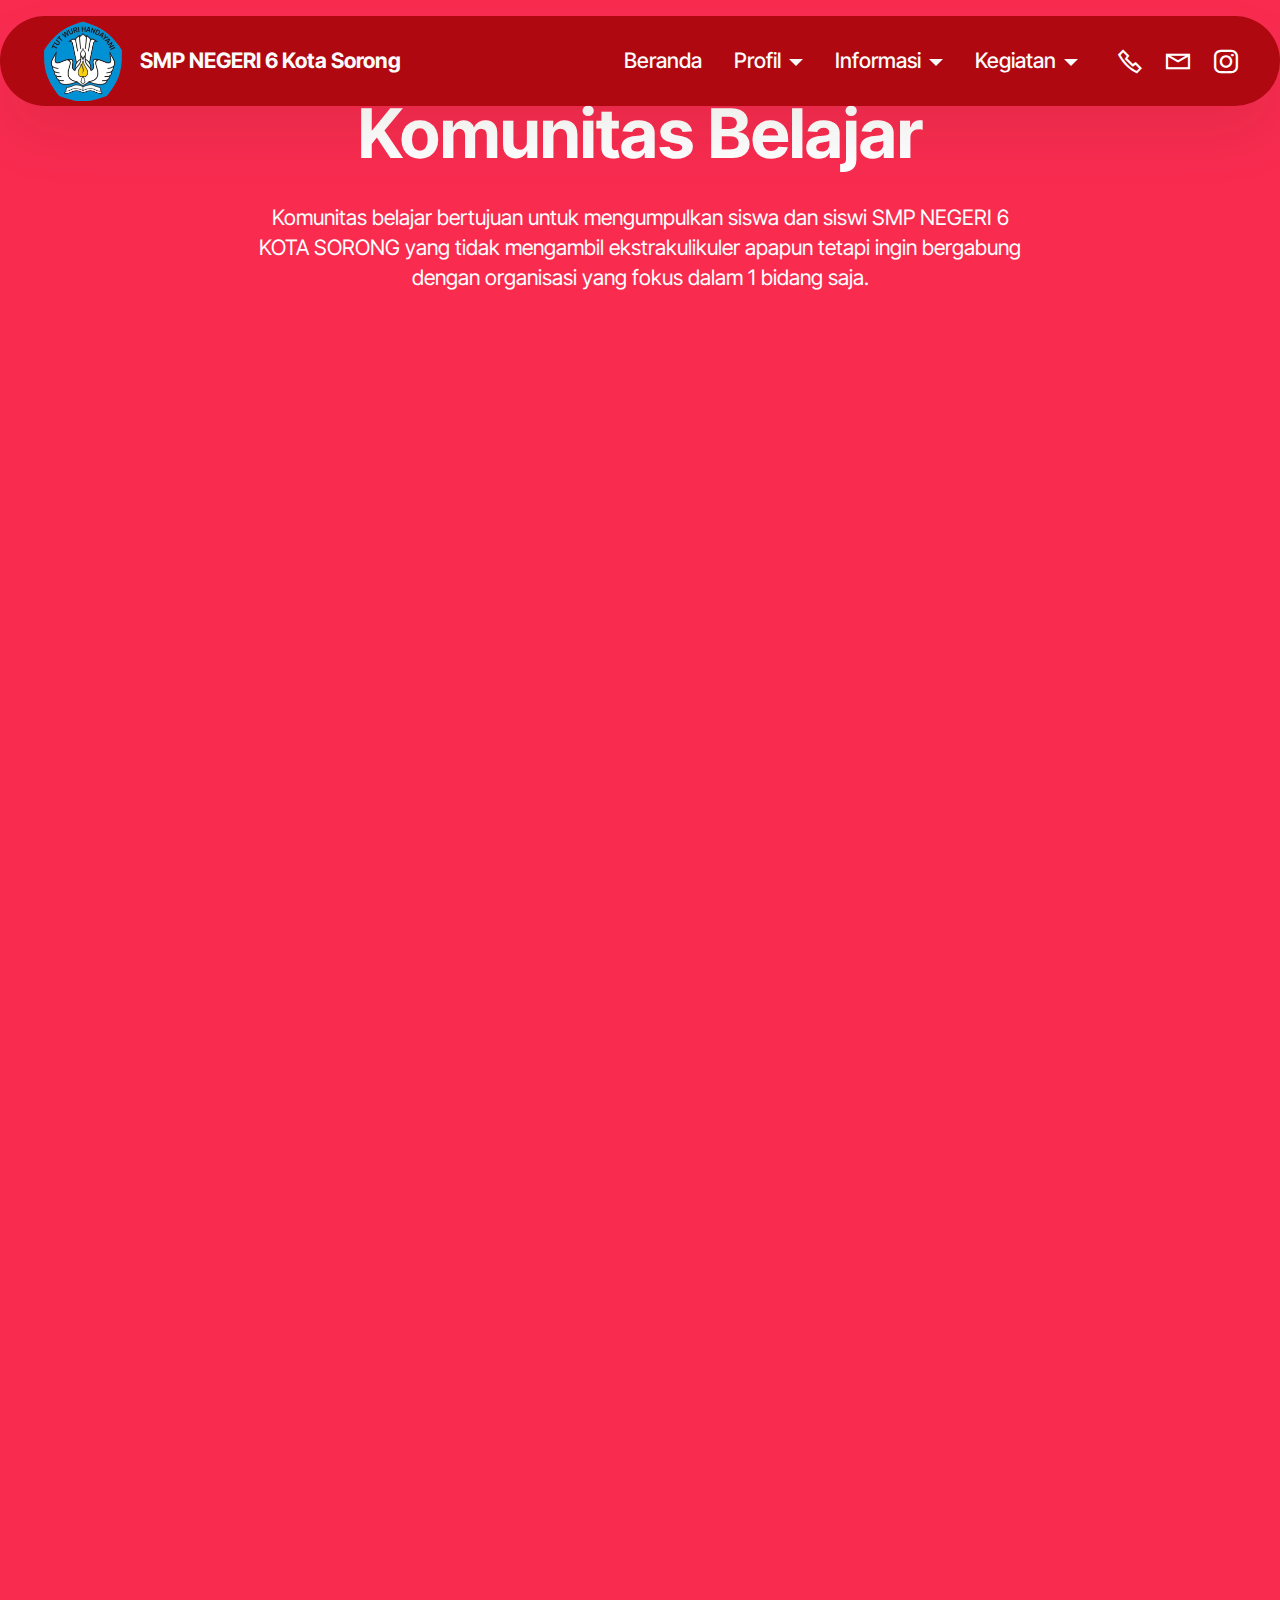
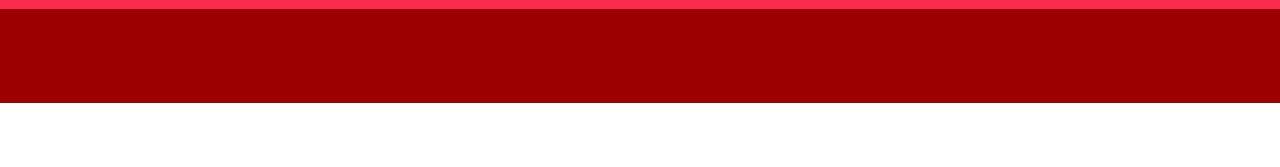
<file: komunitasbelajar.html>
<!DOCTYPE html>
<html  >
<head>
  <!-- Site made with Mobirise Website Builder v5.9.13, https://mobirise.com -->
  <meta charset="UTF-8">
  <meta http-equiv="X-UA-Compatible" content="IE=edge">
  <meta name="generator" content="Mobirise v5.9.13, mobirise.com">
  <meta name="viewport" content="width=device-width, initial-scale=1, minimum-scale=1">
  <link rel="shortcut icon" href="assets/images/427cf02aecf17c1ccc7485ad98e43035-removebg-preview-160x155.png" type="image/x-icon">
  <meta name="description" content="">
  
  
  <title>Komunitas Belajar</title>
  <link rel="stylesheet" href="assets/web/assets/mobirise-icons2/mobirise2.css">
  <link rel="stylesheet" href="assets/bootstrap/css/bootstrap.min.css">
  <link rel="stylesheet" href="assets/bootstrap/css/bootstrap-grid.min.css">
  <link rel="stylesheet" href="assets/bootstrap/css/bootstrap-reboot.min.css">
  <link rel="stylesheet" href="assets/animatecss/animate.css">
  <link rel="stylesheet" href="assets/dropdown/css/style.css">
  <link rel="stylesheet" href="assets/socicon/css/styles.css">
  <link rel="stylesheet" href="assets/theme/css/style.css">
  <link rel="preload" href="https://fonts.googleapis.com/css?family=Inter+Tight:100,200,300,400,500,600,700,800,900,100i,200i,300i,400i,500i,600i,700i,800i,900i&display=swap" as="style" onload="this.onload=null;this.rel='stylesheet'">
  <noscript><link rel="stylesheet" href="https://fonts.googleapis.com/css?family=Inter+Tight:100,200,300,400,500,600,700,800,900,100i,200i,300i,400i,500i,600i,700i,800i,900i&display=swap"></noscript>
  <link rel="preload" as="style" href="assets/mobirise/css/mbr-additional.css?v=dh9v8B"><link rel="stylesheet" href="assets/mobirise/css/mbr-additional.css?v=dh9v8B" type="text/css">

  
  
  
</head>
<body>
  
  <section data-bs-version="5.1" class="menu menu2 cid-u4Ei5PVlqz" once="menu" id="menu02-48">
	

	<nav class="navbar navbar-dropdown navbar-expand-lg">
		<div class="container">
			<div class="navbar-brand">
				<span class="navbar-logo">
					<a href="index.html">
						<img src="assets/images/427cf02aecf17c1ccc7485ad98e43035-removebg-preview-160x155.png" alt="Mobirise Website Builder" style="height: 5rem;">
					</a>
				</span>
				<span class="navbar-caption-wrap"><a class="navbar-caption text-white text-primary display-4" href="index.html">SMP NEGERI 6 Kota Sorong</a></span>
			</div>
			<button class="navbar-toggler" type="button" data-toggle="collapse" data-bs-toggle="collapse" data-target="#navbarSupportedContent" data-bs-target="#navbarSupportedContent" aria-controls="navbarNavAltMarkup" aria-expanded="false" aria-label="Toggle navigation">
				<div class="hamburger">
					<span></span>
					<span></span>
					<span></span>
					<span></span>
				</div>
			</button>
			<div class="collapse navbar-collapse" id="navbarSupportedContent">
				<ul class="navbar-nav nav-dropdown nav-right" data-app-modern-menu="true"><li class="nav-item"><a class="nav-link link show text-white text-primary display-4" href="index.html">Beranda</a></li><li class="nav-item dropdown"><a class="nav-link link dropdown-toggle text-white show display-4" href="https://mobiri.se" data-toggle="dropdown-submenu" data-bs-toggle="dropdown" data-bs-auto-close="outside" aria-expanded="false">Profil</a><div class="dropdown-menu show" aria-labelledby="dropdown-955" data-bs-popper="none"><a class="dropdown-item text-white display-4" href="VisiMisidanTujuan.html">Visi Misi &amp; Tujuan</a><a class="dropdown-item text-white text-primary display-4" href="sejarah.html">Sejarah</a><a class="dropdown-item text-white text-primary display-4" href="staffTAS.html">Staff TAS</a><a class="text-white dropdown-item text-primary display-4" href="tenagapendidik.html">Tenaga Pendidik</a><a class="text-white show dropdown-item text-primary display-4" href="strukturorganisasi.html">Struktur Organisasi</a></div></li><li class="nav-item dropdown"><a class="nav-link link dropdown-toggle text-white display-4" href="https://mobiri.se" data-toggle="dropdown-submenu" data-bs-toggle="dropdown" data-bs-auto-close="outside" aria-expanded="false">Informasi</a><div class="dropdown-menu" aria-labelledby="dropdown-718"><a class="show dropdown-item text-white display-4" href="ekstrakulikuler.html">Ekstrakulikuler</a><a class="dropdown-item text-white display-4" href="ppdb.html">PPDB</a><a class="dropdown-item text-white text-primary display-4" href="Galeri.html">Galeri</a><a class="show dropdown-item text-white display-4" href="kurikulum.html">Kurikulum</a></div></li><li class="nav-item dropdown"><a class="nav-link link dropdown-toggle text-white display-4" href="https://mobiri.se" data-toggle="dropdown-submenu" data-bs-toggle="dropdown" data-bs-auto-close="outside" aria-expanded="false">Kegiatan</a><div class="dropdown-menu" aria-labelledby="dropdown-333"><a class="show dropdown-item text-white display-4" href="komunitasbelajar.html">Komunitas Belajar</a><a class="show dropdown-item text-white display-4" href="p5.html">P5</a></div></li></ul>
				<div class="icons-menu">
					<a class="iconfont-wrapper" href="https://mobiri.se">
						<span class="p-2 mbr-iconfont mobi-mbri-phone mobi-mbri" style="color: rgb(255, 255, 255); fill: rgb(255, 255, 255);"></span>
					</a>
					<a class="iconfont-wrapper" href="https://mail.google.com/mail/u/0/?hl=en#sent?compose=GTvVlcRzDCwdqKNDSfztjWkMqKPhFcNBqWQntmjmxPhmKHtphrWwsfJwFmWDSXQDgBrStgsFBjQkC" target="_blank">
						<span class="p-2 mbr-iconfont mobi-mbri-letter mobi-mbri" style="color: rgb(255, 255, 255); fill: rgb(255, 255, 255);"></span>
					</a>
					<a class="iconfont-wrapper" href="https://www.instagram.com/smpn6.soq?utm_source=ig_web_button_share_sheet&igsh=ZDNlZDc0MzIxNw==" target="_blank">
						<span class="p-2 mbr-iconfont socicon-instagram socicon" style="color: rgb(255, 255, 255); fill: rgb(255, 255, 255);"></span>
					</a>
					
				</div>
				
			</div>
		</div>
	</nav>
</section>

<section data-bs-version="5.1" class="header10 cid-u5H4WtbIJu" id="header10-49">
	

	
	

	<div class="text-center container">
	  <div class="row justify-content-center">
		</div>
		<div class="row justify-content-center">
			<div class="col-md-12 content-text mb-5">
				<h5 class="mbr-section-title mbr-fonts-style display-1">
					<strong>Komunitas Belajar</strong></h5>
				<p class="mbr-text mbr-fonts-style mt-4 display-7">
					Komunitas belajar bertujuan untuk mengumpulkan siswa dan siswi SMP NEGERI 6 KOTA SORONG yang tidak mengambil ekstrakulikuler apapun tetapi ingin bergabung<br>dengan organisasi yang fokus dalam 1 bidang saja.</p>
				

			</div>
			<div class="mbr-figure col-12 col-md-9"><iframe class="mbr-embedded-video" src="https://www.youtube.com/embed/hJRHX3NMq7I?rel=0&amp;amp;mute=1&amp;showinfo=0&amp;autoplay=1&amp;loop=1&amp;playlist=hJRHX3NMq7I" width="1280" height="720" frameborder="0" allowfullscreen></iframe></div>
		</div>
	</div>
</section>

<section data-bs-version="5.1" class="features03 cid-u5H596Fugj" id="features03-4a">
	
	
	<div class="container">
		<div class="row justify-content-center mb-5">
			<div class="col-12 content-head">
				<div class="mbr-section-head">
					<h4 class="mbr-section-title mbr-fonts-style align-center mb-0 display-2"><strong>Kegiatan</strong></h4>
					
				</div>
			</div>
		</div>
		<div class="row">
			<div class="item features-image col-12 col-md-6 col-lg-4 active">
				<div class="item-wrapper">
					<div class="item-img mb-3">
						<img src="assets/images/timephoto-20230721-100717-712x534.jpeg" alt="Mobirise Website Builder" title="">
					</div>
					
				</div>
			</div>
			<div class="item features-image col-12 col-md-6 col-lg-4">
				<div class="item-wrapper">
					<div class="item-img mb-3">
						<img src="assets/images/timephoto-20230721-100652-712x534.jpg" alt="Mobirise Website Builder" title="" data-slide-to="1" data-bs-slide-to="1">
					</div>
					
				</div>
			</div>
			<div class="item features-image col-12 col-md-6 col-lg-4">
				<div class="item-wrapper">
					<div class="item-img mb-3">
						<img src="assets/images/timephoto-20230818-80207-712x401.jpeg" alt="Mobirise Website Builder" title="" data-slide-to="2" data-bs-slide-to="2">
					</div>
					
				</div>
			</div>
		</div>
	</div>
</section>

<section data-bs-version="5.1" class="footer4 cid-uhrbQnCYVd" once="footers" id="footer04-5x">

    

    

    <div class="container">
        <div class="media-container-row align-center mbr-white">
            <div class="col-12">
                <p class="mbr-text mb-0 mbr-fonts-style display-7">
                    © Copyright 2024 Mobirise - Universitas Respati Yogyakarta - Rangga Ardhy Satrya</p>
            </div>
        </div>
    </div>
</section><section class="display-7" style="padding: 0;align-items: center;justify-content: center;flex-wrap: wrap;    align-content: center;display: flex;position: relative;height: 4rem;"><a href="https://mobiri.se/3147051" style="flex: 1 1;height: 4rem;position: absolute;width: 100%;z-index: 1;"><img alt="" style="height: 4rem;" src="[data-uri]"></a><p style="margin: 0;text-align: center;" class="display-7">&#8204;</p><a style="z-index:1" href="https://mobirise.com/builder/ai-website-generator.html">AI Website Generator</a></section><script src="assets/bootstrap/js/bootstrap.bundle.min.js"></script>  <script src="assets/smoothscroll/smooth-scroll.js"></script>  <script src="assets/ytplayer/index.js"></script>  <script src="assets/dropdown/js/navbar-dropdown.js"></script>  <script src="assets/playervimeo/vimeo_player.js"></script>  <script src="assets/theme/js/script.js"></script>  
  
  
  <input name="animation" type="hidden">
  </body>
</html>
</file>
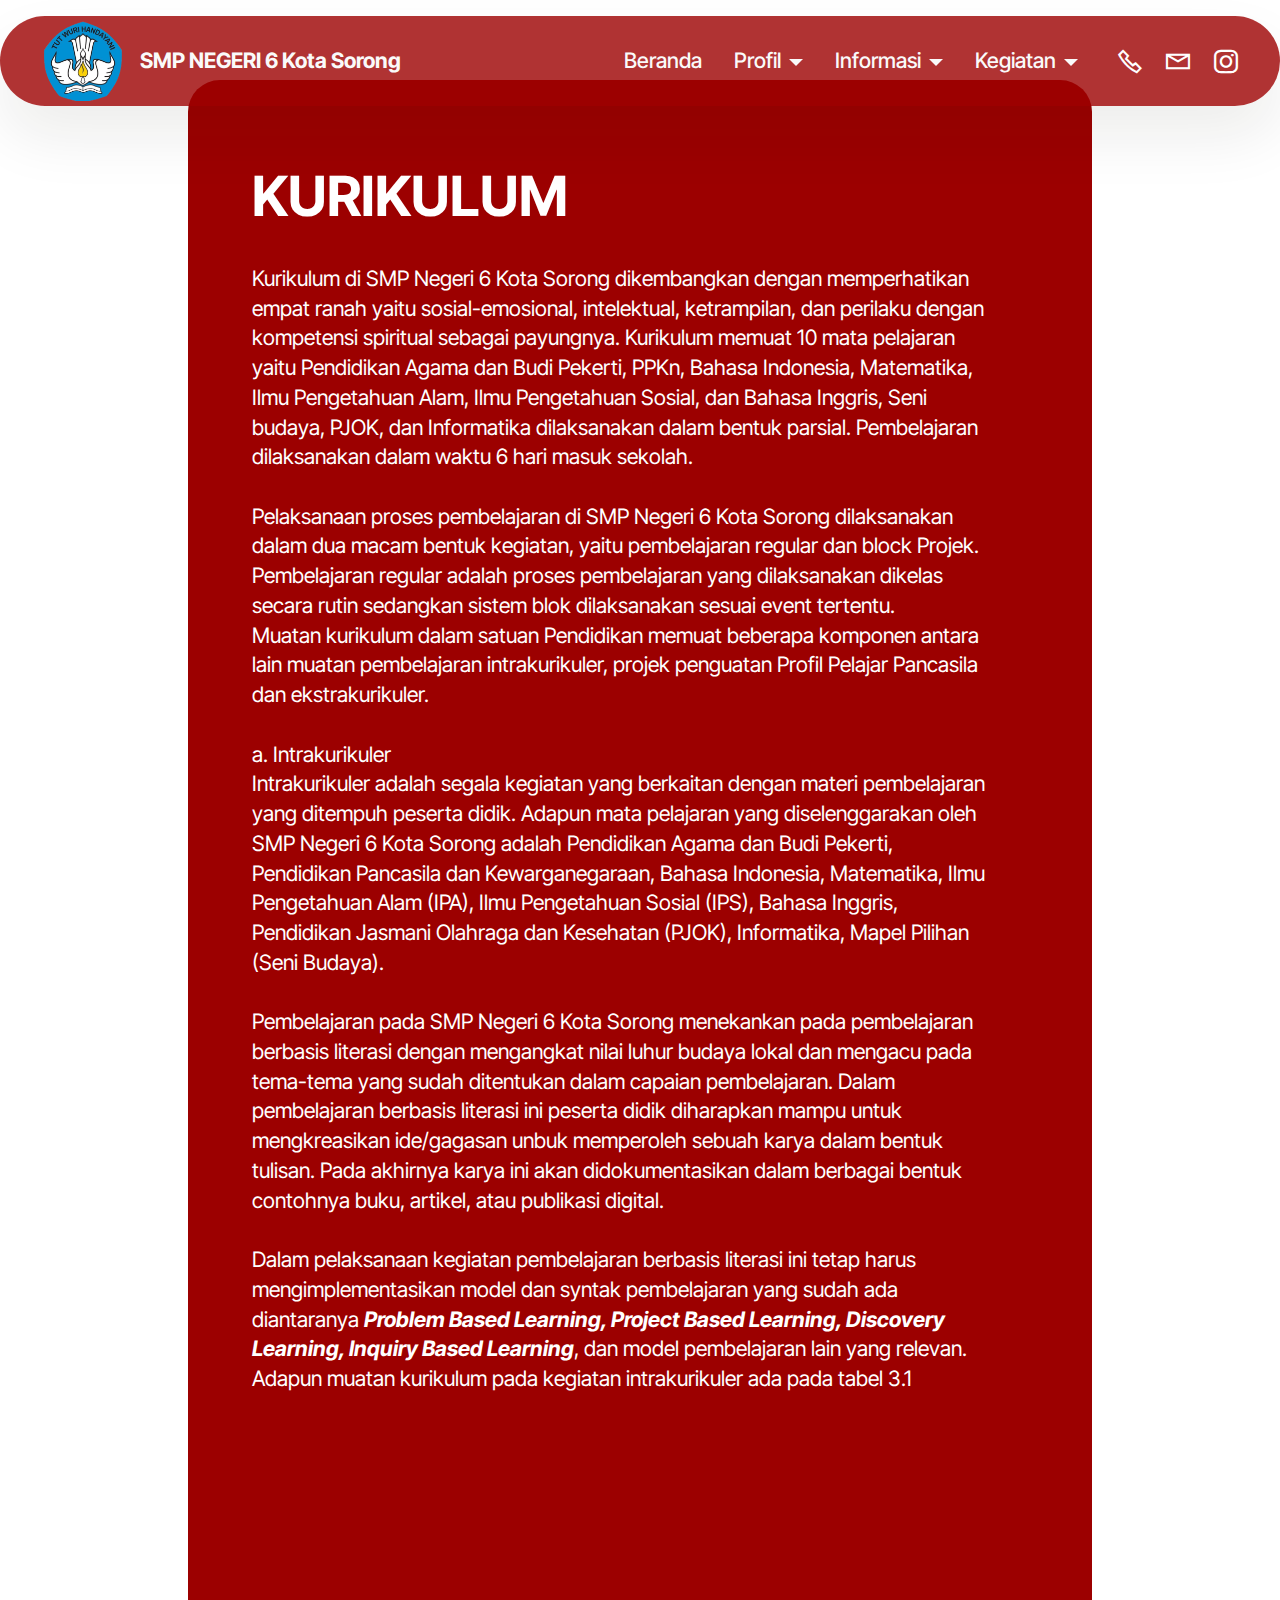
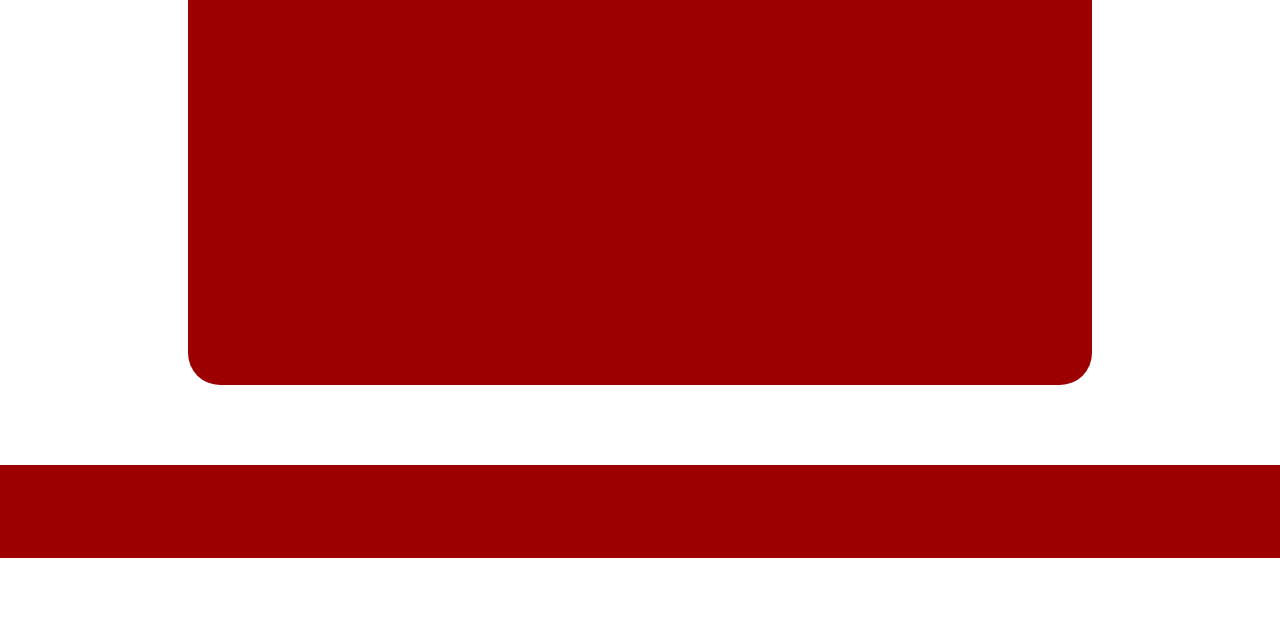
<file: kurikulum.html>
<!DOCTYPE html>
<html  >
<head>
  <!-- Site made with Mobirise Website Builder v5.9.13, https://mobirise.com -->
  <meta charset="UTF-8">
  <meta http-equiv="X-UA-Compatible" content="IE=edge">
  <meta name="generator" content="Mobirise v5.9.13, mobirise.com">
  <meta name="viewport" content="width=device-width, initial-scale=1, minimum-scale=1">
  <link rel="shortcut icon" href="assets/images/427cf02aecf17c1ccc7485ad98e43035-removebg-preview-160x155.png" type="image/x-icon">
  <meta name="description" content="">
  
  
  <title>Kurikulum</title>
  <link rel="stylesheet" href="assets/web/assets/mobirise-icons2/mobirise2.css">
  <link rel="stylesheet" href="assets/bootstrap/css/bootstrap.min.css">
  <link rel="stylesheet" href="assets/bootstrap/css/bootstrap-grid.min.css">
  <link rel="stylesheet" href="assets/bootstrap/css/bootstrap-reboot.min.css">
  <link rel="stylesheet" href="assets/animatecss/animate.css">
  <link rel="stylesheet" href="assets/dropdown/css/style.css">
  <link rel="stylesheet" href="assets/socicon/css/styles.css">
  <link rel="stylesheet" href="assets/theme/css/style.css">
  <link rel="preload" href="https://fonts.googleapis.com/css?family=Inter+Tight:100,200,300,400,500,600,700,800,900,100i,200i,300i,400i,500i,600i,700i,800i,900i&display=swap" as="style" onload="this.onload=null;this.rel='stylesheet'">
  <noscript><link rel="stylesheet" href="https://fonts.googleapis.com/css?family=Inter+Tight:100,200,300,400,500,600,700,800,900,100i,200i,300i,400i,500i,600i,700i,800i,900i&display=swap"></noscript>
  <link rel="preload" as="style" href="assets/mobirise/css/mbr-additional.css?v=qhLMun"><link rel="stylesheet" href="assets/mobirise/css/mbr-additional.css?v=qhLMun" type="text/css">

  
  
  
</head>
<body>
  
  <section data-bs-version="5.1" class="menu menu2 cid-u4Ei2WYXwJ" once="menu" id="menu02-3i">
	

	<nav class="navbar navbar-dropdown navbar-expand-lg">
		<div class="container">
			<div class="navbar-brand">
				<span class="navbar-logo">
					<a href="index.html">
						<img src="assets/images/427cf02aecf17c1ccc7485ad98e43035-removebg-preview-160x155.png" alt="Mobirise Website Builder" style="height: 5rem;">
					</a>
				</span>
				<span class="navbar-caption-wrap"><a class="navbar-caption text-white text-primary display-4" href="index.html">SMP NEGERI 6 Kota Sorong</a></span>
			</div>
			<button class="navbar-toggler" type="button" data-toggle="collapse" data-bs-toggle="collapse" data-target="#navbarSupportedContent" data-bs-target="#navbarSupportedContent" aria-controls="navbarNavAltMarkup" aria-expanded="false" aria-label="Toggle navigation">
				<div class="hamburger">
					<span></span>
					<span></span>
					<span></span>
					<span></span>
				</div>
			</button>
			<div class="collapse navbar-collapse" id="navbarSupportedContent">
				<ul class="navbar-nav nav-dropdown nav-right" data-app-modern-menu="true"><li class="nav-item"><a class="nav-link link show text-white text-primary display-4" href="index.html">Beranda</a></li><li class="nav-item dropdown"><a class="nav-link link dropdown-toggle text-white show display-4" href="https://mobiri.se" data-toggle="dropdown-submenu" data-bs-toggle="dropdown" data-bs-auto-close="outside" aria-expanded="false">Profil</a><div class="dropdown-menu show" aria-labelledby="dropdown-955" data-bs-popper="none"><a class="dropdown-item text-white display-4" href="VisiMisidanTujuan.html">Visi Misi &amp; Tujuan</a><a class="dropdown-item text-white text-primary display-4" href="sejarah.html">Sejarah</a><a class="dropdown-item text-white text-primary display-4" href="staffTAS.html">Staff TAS</a><a class="text-white dropdown-item text-primary display-4" href="tenagapendidik.html">Tenaga Pendidik</a><a class="text-white show dropdown-item text-primary display-4" href="strukturorganisasi.html">Struktur Organisasi</a></div></li><li class="nav-item dropdown"><a class="nav-link link dropdown-toggle text-white display-4" href="https://mobiri.se" data-toggle="dropdown-submenu" data-bs-toggle="dropdown" data-bs-auto-close="outside" aria-expanded="false">Informasi</a><div class="dropdown-menu" aria-labelledby="dropdown-718"><a class="show dropdown-item text-white display-4" href="ekstrakulikuler.html">Ekstrakulikuler</a><a class="dropdown-item text-white display-4" href="ppdb.html">PPDB</a><a class="dropdown-item text-white text-primary display-4" href="Galeri.html">Galeri</a><a class="show dropdown-item text-white display-4" href="kurikulum.html">Kurikulum</a></div></li><li class="nav-item dropdown"><a class="nav-link link dropdown-toggle text-white display-4" href="https://mobiri.se" data-toggle="dropdown-submenu" data-bs-toggle="dropdown" data-bs-auto-close="outside" aria-expanded="false">Kegiatan</a><div class="dropdown-menu" aria-labelledby="dropdown-333"><a class="show dropdown-item text-white display-4" href="komunitasbelajar.html">Komunitas Belajar</a><a class="show dropdown-item text-white display-4" href="p5.html">P5</a></div></li></ul>
				<div class="icons-menu">
					<a class="iconfont-wrapper" href="https://mobiri.se">
						<span class="p-2 mbr-iconfont mobi-mbri-phone mobi-mbri" style="color: rgb(255, 255, 255); fill: rgb(255, 255, 255);"></span>
					</a>
					<a class="iconfont-wrapper" href="https://mail.google.com/mail/u/0/?hl=en#sent?compose=GTvVlcRzDCwdqKNDSfztjWkMqKPhFcNBqWQntmjmxPhmKHtphrWwsfJwFmWDSXQDgBrStgsFBjQkC" target="_blank">
						<span class="p-2 mbr-iconfont mobi-mbri-letter mobi-mbri" style="color: rgb(255, 255, 255); fill: rgb(255, 255, 255);"></span>
					</a>
					<a class="iconfont-wrapper" href="https://www.instagram.com/smpn6.soq?utm_source=ig_web_button_share_sheet&igsh=ZDNlZDc0MzIxNw==" target="_blank">
						<span class="p-2 mbr-iconfont socicon-instagram socicon" style="color: rgb(255, 255, 255); fill: rgb(255, 255, 255);"></span>
					</a>
					
				</div>
				
			</div>
		</div>
	</nav>
</section>

<section data-bs-version="5.1" class="article9 cid-u57t3Wz83P" id="article09-3m">
  

  
  
  <div class="container">
    <div class="row justify-content-center">
      <div class="card col-md-12 col-lg-9">
        <div class="card-wrapper">
          <div class="card-content-text">
            <h3 class="card-title mbr-fonts-style mbr-white mt-3 mb-4 display-2">
            <strong>KURIKULUM</strong></h3>
          <div class="row card-box align-left">
            
            
            <div class="item features-without-image col-12 active">
              <div class="item-wrapper">
                
                <p class="mbr-text mbr-fonts-style display-7">Kurikulum di SMP Negeri 6 Kota Sorong dikembangkan dengan memperhatikan empat ranah yaitu sosial-emosional, intelektual, ketrampilan, dan perilaku dengan kompetensi spiritual sebagai payungnya. Kurikulum memuat 10 mata pelajaran yaitu Pendidikan Agama dan Budi Pekerti, PPKn, Bahasa Indonesia, Matematika, Ilmu Pengetahuan Alam, Ilmu Pengetahuan Sosial, dan Bahasa Inggris, Seni budaya, PJOK, dan Informatika dilaksanakan dalam bentuk parsial. Pembelajaran dilaksanakan dalam waktu 6 hari masuk sekolah.<br>
<br>Pelaksanaan proses pembelajaran di SMP Negeri 6 Kota Sorong dilaksanakan dalam dua macam bentuk kegiatan, yaitu pembelajaran regular dan block Projek. Pembelajaran regular adalah proses pembelajaran yang dilaksanakan dikelas secara rutin sedangkan sistem blok dilaksanakan sesuai event tertentu.
<br>Muatan kurikulum dalam satuan Pendidikan memuat beberapa komponen antara lain muatan pembelajaran intrakurikuler, projek penguatan Profil Pelajar Pancasila dan  ekstrakurikuler.<br>
<br>a.	Intrakurikuler
<br>Intrakurikuler adalah segala kegiatan yang berkaitan dengan materi pembelajaran yang ditempuh peserta didik. Adapun mata pelajaran yang diselenggarakan oleh SMP Negeri 6 Kota Sorong adalah Pendidikan Agama dan Budi Pekerti, Pendidikan Pancasila dan Kewarganegaraan, Bahasa Indonesia, Matematika, Ilmu Pengetahuan Alam (IPA), Ilmu Pengetahuan Sosial (IPS), Bahasa Inggris, Pendidikan Jasmani Olahraga dan Kesehatan (PJOK), Informatika, Mapel Pilihan (Seni Budaya).<br>
<br>Pembelajaran pada SMP Negeri 6 Kota Sorong menekankan pada pembelajaran berbasis literasi dengan mengangkat nilai luhur budaya lokal dan mengacu pada tema-tema yang sudah ditentukan dalam capaian pembelajaran. Dalam pembelajaran berbasis literasi ini peserta didik diharapkan mampu untuk mengkreasikan ide/gagasan unbuk memperoleh sebuah karya dalam bentuk tulisan. Pada akhirnya karya ini akan didokumentasikan dalam berbagai bentuk contohnya buku, artikel, atau publikasi digital.<br>
<br>Dalam pelaksanaan kegiatan pembelajaran berbasis literasi ini tetap harus mengimplementasikan model dan syntak pembelajaran yang sudah ada diantaranya <strong><em>Problem Based Learning, Project Based Learning, Discovery Learning, Inquiry Based Learning</em></strong>, dan model pembelajaran lain yang relevan. Adapun muatan kurikulum pada kegiatan intrakurikuler ada pada tabel 3.1&nbsp;<br><br>
                </p>
              </div>
            </div><div class="item features-without-image col-12">
              <div class="item-wrapper">
                
                <p class="mbr-text mbr-fonts-style display-7">Tabel 3.1 Muatan/ Struktur Kurikulum Intrakurikuler<br>
                </p>
              </div>
            </div>
          </div>
          </div>
          <div class="image-wrapper d-flex justify-content-center mt-3">
            <img src="assets/images/picture1-853x441.png" alt="Mobirise Website Builder">
          </div>
        </div>
      </div>
    </div>
  </div>
</section>

<section data-bs-version="5.1" class="footer4 cid-uhrbQnCYVd" once="footers" id="footer04-5x">

    

    

    <div class="container">
        <div class="media-container-row align-center mbr-white">
            <div class="col-12">
                <p class="mbr-text mb-0 mbr-fonts-style display-7">
                    © Copyright 2024 Mobirise - Universitas Respati Yogyakarta - Rangga Ardhy Satrya</p>
            </div>
        </div>
    </div>
</section><section class="display-7" style="padding: 0;align-items: center;justify-content: center;flex-wrap: wrap;    align-content: center;display: flex;position: relative;height: 4rem;"><a href="https://mobiri.se/3147051" style="flex: 1 1;height: 4rem;position: absolute;width: 100%;z-index: 1;"><img alt="" style="height: 4rem;" src="[data-uri]"></a><p style="margin: 0;text-align: center;" class="display-7">&#8204;</p><a style="z-index:1" href="https://mobirise.com/builder/ai-website-creator.html">Free AI Website Creator</a></section><script src="assets/bootstrap/js/bootstrap.bundle.min.js"></script>  <script src="assets/smoothscroll/smooth-scroll.js"></script>  <script src="assets/ytplayer/index.js"></script>  <script src="assets/dropdown/js/navbar-dropdown.js"></script>  <script src="assets/theme/js/script.js"></script>  
  
  
  <input name="animation" type="hidden">
  </body>
</html>
</file>
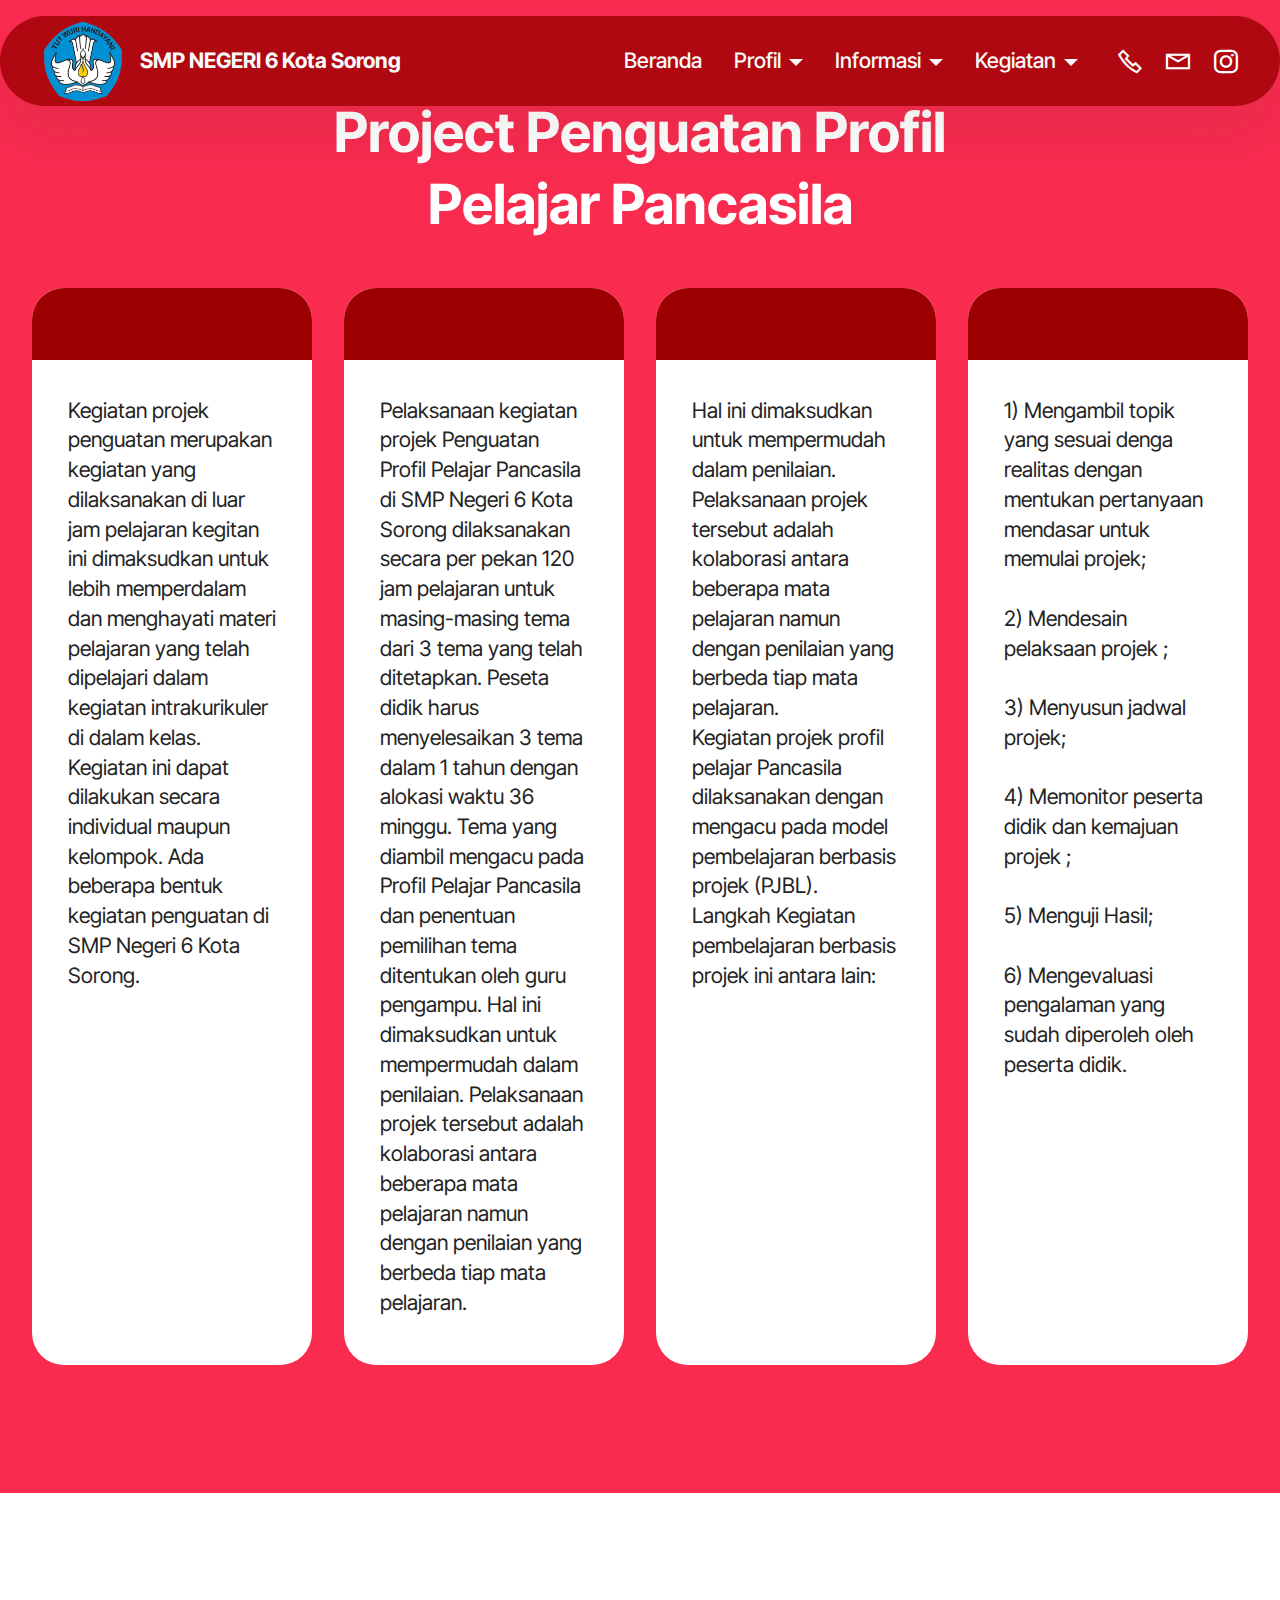
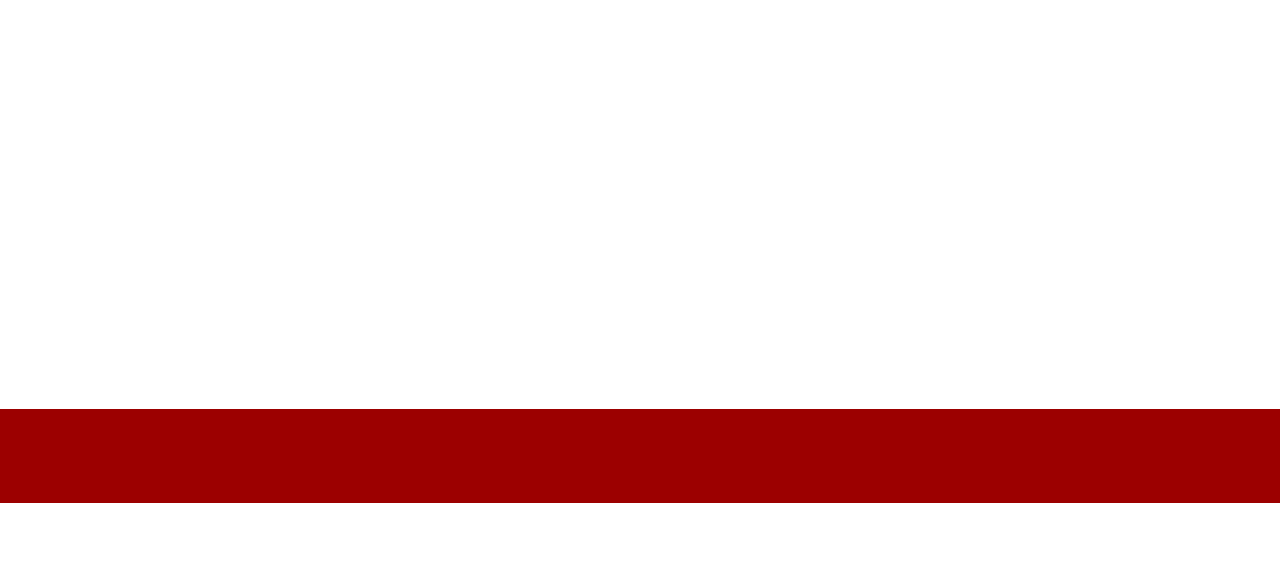
<file: p5.html>
<!DOCTYPE html>
<html  >
<head>
  <!-- Site made with Mobirise Website Builder v5.9.13, https://mobirise.com -->
  <meta charset="UTF-8">
  <meta http-equiv="X-UA-Compatible" content="IE=edge">
  <meta name="generator" content="Mobirise v5.9.13, mobirise.com">
  <meta name="viewport" content="width=device-width, initial-scale=1, minimum-scale=1">
  <link rel="shortcut icon" href="assets/images/427cf02aecf17c1ccc7485ad98e43035-removebg-preview-160x155.png" type="image/x-icon">
  <meta name="description" content="">
  
  
  <title>P5</title>
  <link rel="stylesheet" href="assets/web/assets/mobirise-icons2/mobirise2.css">
  <link rel="stylesheet" href="assets/bootstrap/css/bootstrap.min.css">
  <link rel="stylesheet" href="assets/bootstrap/css/bootstrap-grid.min.css">
  <link rel="stylesheet" href="assets/bootstrap/css/bootstrap-reboot.min.css">
  <link rel="stylesheet" href="assets/animatecss/animate.css">
  <link rel="stylesheet" href="assets/dropdown/css/style.css">
  <link rel="stylesheet" href="assets/socicon/css/styles.css">
  <link rel="stylesheet" href="assets/theme/css/style.css">
  <link rel="preload" href="https://fonts.googleapis.com/css?family=Inter+Tight:100,200,300,400,500,600,700,800,900,100i,200i,300i,400i,500i,600i,700i,800i,900i&display=swap" as="style" onload="this.onload=null;this.rel='stylesheet'">
  <noscript><link rel="stylesheet" href="https://fonts.googleapis.com/css?family=Inter+Tight:100,200,300,400,500,600,700,800,900,100i,200i,300i,400i,500i,600i,700i,800i,900i&display=swap"></noscript>
  <link rel="preload" as="style" href="assets/mobirise/css/mbr-additional.css?v=TrvRTj"><link rel="stylesheet" href="assets/mobirise/css/mbr-additional.css?v=TrvRTj" type="text/css">

  
  
  
</head>
<body>
  
  <section data-bs-version="5.1" class="menu menu2 cid-u4Ei5PVlqz" once="menu" id="menu02-3n">
	

	<nav class="navbar navbar-dropdown navbar-expand-lg">
		<div class="container">
			<div class="navbar-brand">
				<span class="navbar-logo">
					<a href="index.html">
						<img src="assets/images/427cf02aecf17c1ccc7485ad98e43035-removebg-preview-160x155.png" alt="Mobirise Website Builder" style="height: 5rem;">
					</a>
				</span>
				<span class="navbar-caption-wrap"><a class="navbar-caption text-white text-primary display-4" href="index.html">SMP NEGERI 6 Kota Sorong</a></span>
			</div>
			<button class="navbar-toggler" type="button" data-toggle="collapse" data-bs-toggle="collapse" data-target="#navbarSupportedContent" data-bs-target="#navbarSupportedContent" aria-controls="navbarNavAltMarkup" aria-expanded="false" aria-label="Toggle navigation">
				<div class="hamburger">
					<span></span>
					<span></span>
					<span></span>
					<span></span>
				</div>
			</button>
			<div class="collapse navbar-collapse" id="navbarSupportedContent">
				<ul class="navbar-nav nav-dropdown nav-right" data-app-modern-menu="true"><li class="nav-item"><a class="nav-link link show text-white text-primary display-4" href="index.html">Beranda</a></li><li class="nav-item dropdown"><a class="nav-link link dropdown-toggle text-white show display-4" href="https://mobiri.se" data-toggle="dropdown-submenu" data-bs-toggle="dropdown" data-bs-auto-close="outside" aria-expanded="false">Profil</a><div class="dropdown-menu show" aria-labelledby="dropdown-955" data-bs-popper="none"><a class="dropdown-item text-white display-4" href="VisiMisidanTujuan.html">Visi Misi &amp; Tujuan</a><a class="dropdown-item text-white text-primary display-4" href="sejarah.html">Sejarah</a><a class="dropdown-item text-white text-primary display-4" href="staffTAS.html">Staff TAS</a><a class="text-white dropdown-item text-primary display-4" href="tenagapendidik.html">Tenaga Pendidik</a><a class="text-white show dropdown-item text-primary display-4" href="strukturorganisasi.html">Struktur Organisasi</a></div></li><li class="nav-item dropdown"><a class="nav-link link dropdown-toggle text-white display-4" href="https://mobiri.se" data-toggle="dropdown-submenu" data-bs-toggle="dropdown" data-bs-auto-close="outside" aria-expanded="false">Informasi</a><div class="dropdown-menu" aria-labelledby="dropdown-718"><a class="show dropdown-item text-white display-4" href="ekstrakulikuler.html">Ekstrakulikuler</a><a class="dropdown-item text-white display-4" href="ppdb.html">PPDB</a><a class="dropdown-item text-white text-primary display-4" href="Galeri.html">Galeri</a><a class="show dropdown-item text-white display-4" href="kurikulum.html">Kurikulum</a></div></li><li class="nav-item dropdown"><a class="nav-link link dropdown-toggle text-white display-4" href="https://mobiri.se" data-toggle="dropdown-submenu" data-bs-toggle="dropdown" data-bs-auto-close="outside" aria-expanded="false">Kegiatan</a><div class="dropdown-menu" aria-labelledby="dropdown-333"><a class="show dropdown-item text-white display-4" href="komunitasbelajar.html">Komunitas Belajar</a><a class="show dropdown-item text-white display-4" href="p5.html">P5</a></div></li></ul>
				<div class="icons-menu">
					<a class="iconfont-wrapper" href="https://mobiri.se">
						<span class="p-2 mbr-iconfont mobi-mbri-phone mobi-mbri" style="color: rgb(255, 255, 255); fill: rgb(255, 255, 255);"></span>
					</a>
					<a class="iconfont-wrapper" href="https://mail.google.com/mail/u/0/?hl=en#sent?compose=GTvVlcRzDCwdqKNDSfztjWkMqKPhFcNBqWQntmjmxPhmKHtphrWwsfJwFmWDSXQDgBrStgsFBjQkC" target="_blank">
						<span class="p-2 mbr-iconfont mobi-mbri-letter mobi-mbri" style="color: rgb(255, 255, 255); fill: rgb(255, 255, 255);"></span>
					</a>
					<a class="iconfont-wrapper" href="https://www.instagram.com/smpn6.soq?utm_source=ig_web_button_share_sheet&igsh=ZDNlZDc0MzIxNw==" target="_blank">
						<span class="p-2 mbr-iconfont socicon-instagram socicon" style="color: rgb(255, 255, 255); fill: rgb(255, 255, 255);"></span>
					</a>
					
				</div>
				
			</div>
		</div>
	</nav>
</section>

<section data-bs-version="5.1" class="pricing1 cid-ugN196x9Le" id="pricing01-5v">
  
  
  <div class="container">
    <div class="row justify-content-center">
      <div class="col-12 content-head">
        <div class="mbr-section-head mb-5">
          <h4 class="mbr-section-title mbr-fonts-style align-center mb-0 display-2"><strong>Project Penguatan Profil Pelajar Pancasila</strong></h4>
          
        </div>
      </div>
    </div>
    <div class="row"> 
      

      <div class="item features-without-image col-12 col-md-6 col-lg-3 item-mb active">
        <div class="item-wrapper">
          <div class="item-head">
            
            
          </div>
          <div class="item-content">
            <p class="mbr-text mbr-fonts-style display-7">
              Kegiatan projek penguatan merupakan kegiatan yang dilaksanakan di luar jam pelajaran kegitan ini dimaksudkan untuk lebih memperdalam dan menghayati materi pelajaran yang telah dipelajari dalam kegiatan intrakurikuler di dalam kelas. Kegiatan ini dapat dilakukan secara individual maupun kelompok. Ada beberapa bentuk kegiatan penguatan di SMP Negeri 6 Kota Sorong.
            </p>
          </div>
          
        </div>
      </div>

      <div class="item features-without-image col-12 col-md-6 col-lg-3 item-mb">
        <div class="item-wrapper">
          <div class="item-head">
            
            
          </div>
          <div class="item-content">
            <p class="mbr-text mbr-fonts-style display-7">
              Pelaksanaan kegiatan projek Penguatan Profil Pelajar Pancasila di SMP Negeri 6 Kota Sorong dilaksanakan secara per pekan 120 jam pelajaran untuk masing-masing tema dari 3 tema yang telah ditetapkan. Peseta didik harus menyelesaikan 3 tema dalam 1 tahun dengan alokasi waktu 36 minggu. Tema yang diambil mengacu pada Profil Pelajar Pancasila dan penentuan pemilihan tema ditentukan oleh guru pengampu. Hal ini dimaksudkan untuk mempermudah dalam penilaian. Pelaksanaan projek tersebut adalah kolaborasi antara beberapa mata pelajaran namun dengan penilaian yang berbeda tiap mata pelajaran.
            </p>
          </div>
          
        </div>
      </div><div class="item features-without-image col-12 col-md-6 col-lg-3 item-mb">
        <div class="item-wrapper">
          <div class="item-head">
            
            
          </div>
          <div class="item-content">
            <p class="mbr-text mbr-fonts-style display-7">
              Hal ini dimaksudkan untuk mempermudah dalam penilaian. Pelaksanaan projek tersebut adalah kolaborasi antara beberapa mata pelajaran namun dengan penilaian yang berbeda tiap mata pelajaran.<br>Kegiatan projek profil pelajar Pancasila dilaksanakan dengan mengacu pada model pembelajaran berbasis projek (PJBL). Langkah Kegiatan pembelajaran berbasis projek ini antara lain:<br>
            </p>
          </div>
          
        </div>
      </div><div class="item features-without-image col-12 col-md-6 col-lg-3 item-mb">
        <div class="item-wrapper">
          <div class="item-head">
            
            
          </div>
          <div class="item-content">
            <p class="mbr-text mbr-fonts-style display-7">1) Mengambil topik yang sesuai denga realitas dengan mentukan pertanyaan mendasar untuk memulai projek;<br>
<br>2) Mendesain pelaksaan projek ;<br>
<br>3) Menyusun jadwal projek;<br>
<br>4) Memonitor peserta didik dan kemajuan projek ;<br>
<br>5) Menguji Hasil;<br>
<br>6) Mengevaluasi pengalaman yang sudah diperoleh oleh peserta didik.<br>
            </p>
          </div>
          
        </div>
      </div>
      
    </div>
  </div>
</section>

<section data-bs-version="5.1" class="start article4 cid-u5H0VXQVn6" id="article04-44">
	

	
	

	<div class="container">
		<div class="row justify-content-center">
			<div class="col-12 col-md-12 col-lg-7 image-wrapper">
				<img class="w-100" src="assets/images/screenshot-2024-06-28-052929-1295x459.png" alt="Mobirise Website Builder">
			</div>
			<div class="col-12 col-md-12 col-lg">
				<div class="text-wrapper align-left">
					
					<p class="mbr-text mbr-fonts-style mb-4 display-7"><br> 
<br><br></p>
					<div class="mbr-section-btn mt-3"><a class="btn btn-lg btn-success display-4" href="https://mobiri.se">Pelaksanaan kegiatan ini didampingi oleh guru mata pelajaran, pembina dan wali kelas dengan tetap melibatkan orang tua baik secara langsung maupun tidak langsung. Pihak sekolah mengadakan pemantauan terkait kegiatan projek tersebut.<br><br></a></div>
				</div>
			</div>
		</div>
	</div>
</section>

<section data-bs-version="5.1" class="footer4 cid-uhrbQnCYVd" once="footers" id="footer04-5x">

    

    

    <div class="container">
        <div class="media-container-row align-center mbr-white">
            <div class="col-12">
                <p class="mbr-text mb-0 mbr-fonts-style display-7">
                    © Copyright 2024 Mobirise - Universitas Respati Yogyakarta - Rangga Ardhy Satrya</p>
            </div>
        </div>
    </div>
</section><section class="display-7" style="padding: 0;align-items: center;justify-content: center;flex-wrap: wrap;    align-content: center;display: flex;position: relative;height: 4rem;"><a href="https://mobiri.se/3147051" style="flex: 1 1;height: 4rem;position: absolute;width: 100%;z-index: 1;"><img alt="" style="height: 4rem;" src="[data-uri]"></a><p style="margin: 0;text-align: center;" class="display-7">&#8204;</p><a style="z-index:1" href="https://mobirise.com/builder/no-code-website-builder.html">No Code Website Builder</a></section><script src="assets/bootstrap/js/bootstrap.bundle.min.js"></script>  <script src="assets/smoothscroll/smooth-scroll.js"></script>  <script src="assets/ytplayer/index.js"></script>  <script src="assets/dropdown/js/navbar-dropdown.js"></script>  <script src="assets/theme/js/script.js"></script>  
  
  
  <input name="animation" type="hidden">
  </body>
</html>
</file>
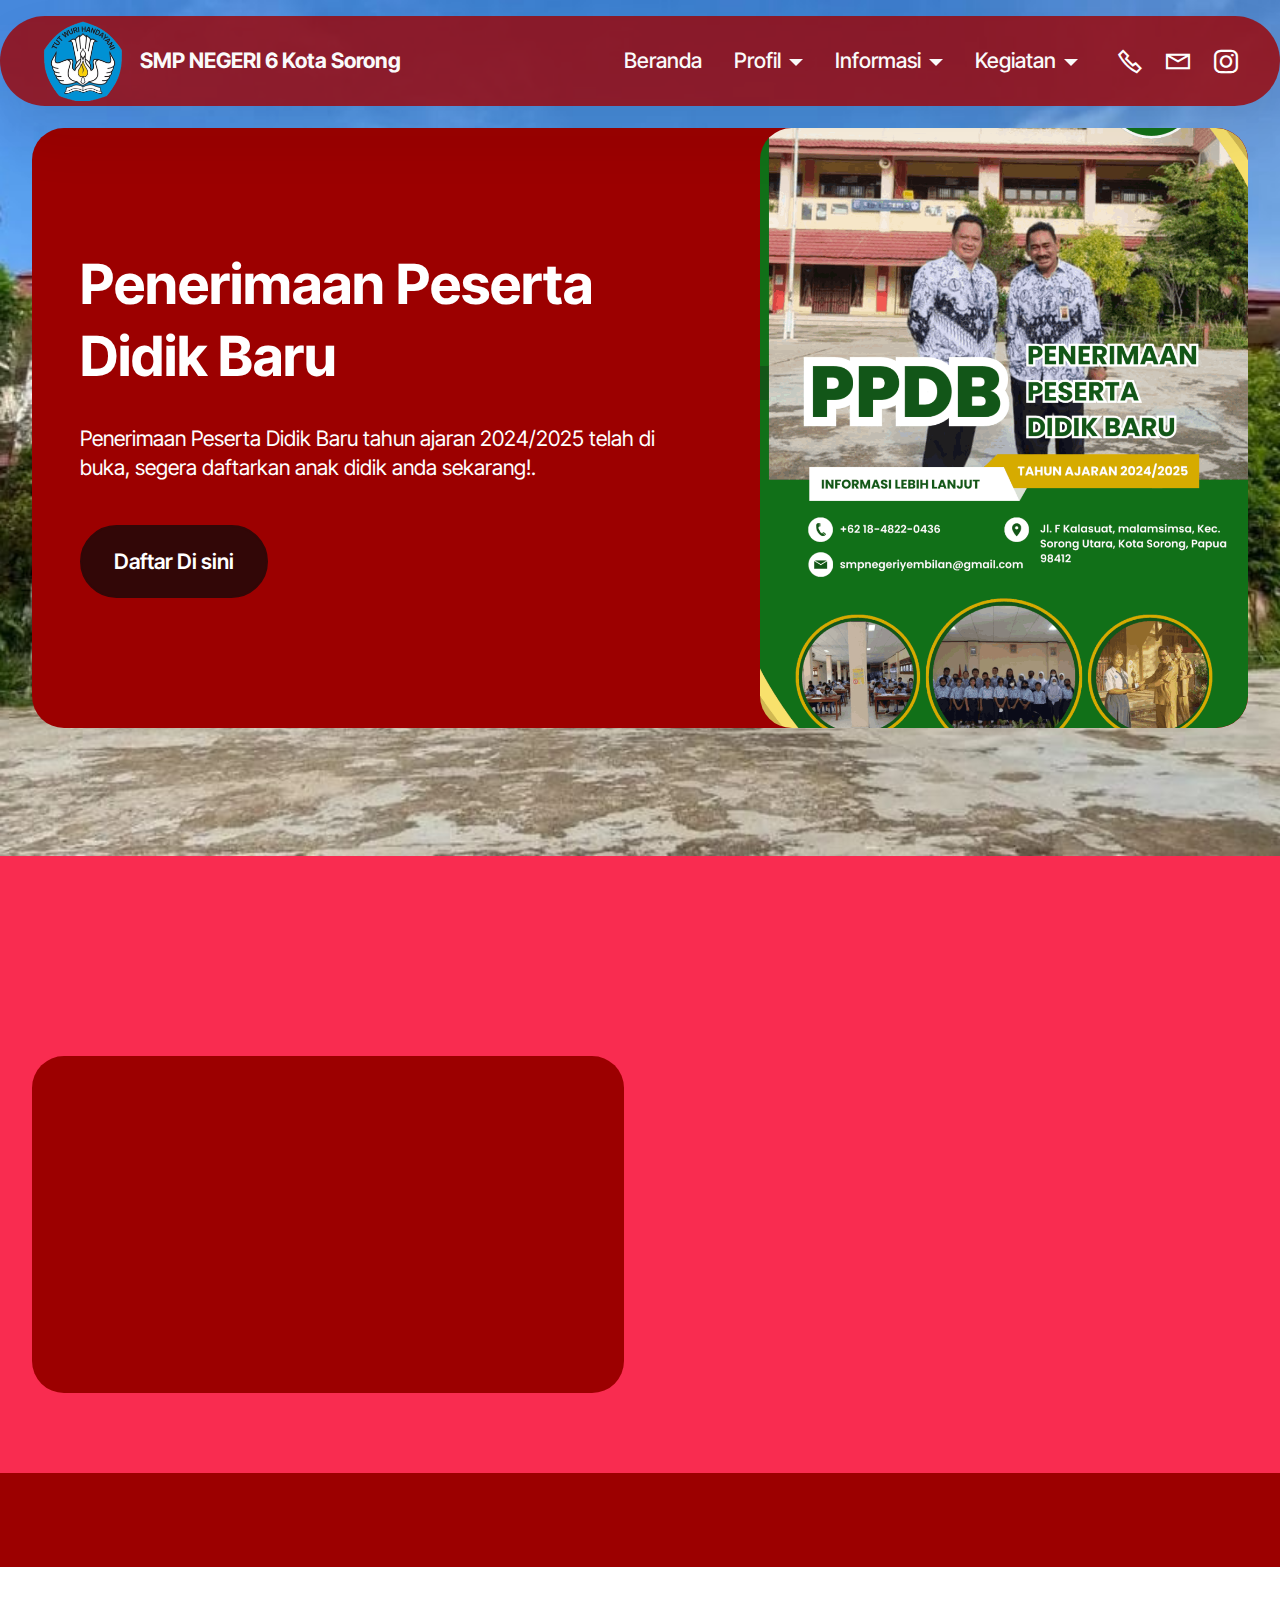
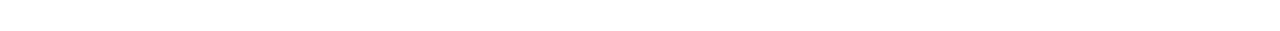
<file: ppdb.html>
<!DOCTYPE html>
<html  >
<head>
  <!-- Site made with Mobirise Website Builder v5.9.13, https://mobirise.com -->
  <meta charset="UTF-8">
  <meta http-equiv="X-UA-Compatible" content="IE=edge">
  <meta name="generator" content="Mobirise v5.9.13, mobirise.com">
  <meta name="viewport" content="width=device-width, initial-scale=1, minimum-scale=1">
  <link rel="shortcut icon" href="assets/images/427cf02aecf17c1ccc7485ad98e43035-removebg-preview-160x155.png" type="image/x-icon">
  <meta name="description" content="">
  
  
  <title>PPDB</title>
  <link rel="stylesheet" href="assets/web/assets/mobirise-icons2/mobirise2.css">
  <link rel="stylesheet" href="assets/bootstrap/css/bootstrap.min.css">
  <link rel="stylesheet" href="assets/bootstrap/css/bootstrap-grid.min.css">
  <link rel="stylesheet" href="assets/bootstrap/css/bootstrap-reboot.min.css">
  <link rel="stylesheet" href="assets/animatecss/animate.css">
  <link rel="stylesheet" href="assets/dropdown/css/style.css">
  <link rel="stylesheet" href="assets/socicon/css/styles.css">
  <link rel="stylesheet" href="assets/theme/css/style.css">
  <link rel="preload" href="https://fonts.googleapis.com/css?family=Inter+Tight:100,200,300,400,500,600,700,800,900,100i,200i,300i,400i,500i,600i,700i,800i,900i&display=swap" as="style" onload="this.onload=null;this.rel='stylesheet'">
  <noscript><link rel="stylesheet" href="https://fonts.googleapis.com/css?family=Inter+Tight:100,200,300,400,500,600,700,800,900,100i,200i,300i,400i,500i,600i,700i,800i,900i&display=swap"></noscript>
  <link rel="preload" as="style" href="assets/mobirise/css/mbr-additional.css?v=uKmObb"><link rel="stylesheet" href="assets/mobirise/css/mbr-additional.css?v=uKmObb" type="text/css">

  
  
  
</head>
<body>
  
  <section data-bs-version="5.1" class="menu menu2 cid-u4Ed1NgDfG" once="menu" id="menu02-4l">
	

	<nav class="navbar navbar-dropdown navbar-expand-lg">
		<div class="container">
			<div class="navbar-brand">
				<span class="navbar-logo">
					<a href="index.html">
						<img src="assets/images/427cf02aecf17c1ccc7485ad98e43035-removebg-preview-160x155.png" alt="Mobirise Website Builder" style="height: 5rem;">
					</a>
				</span>
				<span class="navbar-caption-wrap"><a class="navbar-caption text-white text-primary display-4" href="index.html">SMP NEGERI 6 Kota Sorong</a></span>
			</div>
			<button class="navbar-toggler" type="button" data-toggle="collapse" data-bs-toggle="collapse" data-target="#navbarSupportedContent" data-bs-target="#navbarSupportedContent" aria-controls="navbarNavAltMarkup" aria-expanded="false" aria-label="Toggle navigation">
				<div class="hamburger">
					<span></span>
					<span></span>
					<span></span>
					<span></span>
				</div>
			</button>
			<div class="collapse navbar-collapse" id="navbarSupportedContent">
				<ul class="navbar-nav nav-dropdown nav-right" data-app-modern-menu="true"><li class="nav-item"><a class="nav-link link show text-white text-primary display-4" href="index.html">Beranda</a></li><li class="nav-item dropdown"><a class="nav-link link dropdown-toggle text-white show display-4" href="https://mobiri.se" data-toggle="dropdown-submenu" data-bs-toggle="dropdown" data-bs-auto-close="outside" aria-expanded="false">Profil</a><div class="dropdown-menu show" aria-labelledby="dropdown-955" data-bs-popper="none"><a class="dropdown-item text-white display-4" href="VisiMisidanTujuan.html">Visi Misi &amp; Tujuan</a><a class="dropdown-item text-white text-primary display-4" href="sejarah.html">Sejarah</a><a class="dropdown-item text-white text-primary display-4" href="staffTAS.html">Staff TAS</a><a class="text-white dropdown-item text-primary display-4" href="tenagapendidik.html">Tenaga Pendidik</a><a class="text-white show dropdown-item text-primary display-4" href="strukturorganisasi.html">Struktur Organisasi</a></div></li><li class="nav-item dropdown"><a class="nav-link link dropdown-toggle text-white display-4" href="https://mobiri.se" data-toggle="dropdown-submenu" data-bs-toggle="dropdown" data-bs-auto-close="outside" aria-expanded="false">Informasi</a><div class="dropdown-menu" aria-labelledby="dropdown-718"><a class="show dropdown-item text-white display-4" href="ekstrakulikuler.html">Ekstrakulikuler</a><a class="dropdown-item text-white display-4" href="ppdb.html">PPDB</a><a class="dropdown-item text-white text-primary display-4" href="Galeri.html">Galeri</a><a class="show dropdown-item text-white display-4" href="kurikulum.html">Kurikulum</a></div></li><li class="nav-item dropdown"><a class="nav-link link dropdown-toggle text-white display-4" href="https://mobiri.se" data-toggle="dropdown-submenu" data-bs-toggle="dropdown" data-bs-auto-close="outside" aria-expanded="false">Kegiatan</a><div class="dropdown-menu" aria-labelledby="dropdown-333"><a class="show dropdown-item text-white display-4" href="komunitasbelajar.html">Komunitas Belajar</a><a class="show dropdown-item text-white display-4" href="p5.html">P5</a></div></li></ul>
				<div class="icons-menu">
					<a class="iconfont-wrapper" href="https://mobiri.se">
						<span class="p-2 mbr-iconfont mobi-mbri-phone mobi-mbri" style="color: rgb(255, 255, 255); fill: rgb(255, 255, 255);"></span>
					</a>
					<a class="iconfont-wrapper" href="https://mail.google.com/mail/u/0/?hl=en#sent?compose=GTvVlcRzDCwdqKNDSfztjWkMqKPhFcNBqWQntmjmxPhmKHtphrWwsfJwFmWDSXQDgBrStgsFBjQkC" target="_blank">
						<span class="p-2 mbr-iconfont mobi-mbri-letter mobi-mbri" style="color: rgb(255, 255, 255); fill: rgb(255, 255, 255);"></span>
					</a>
					<a class="iconfont-wrapper" href="https://www.instagram.com/smpn6.soq?utm_source=ig_web_button_share_sheet&igsh=ZDNlZDc0MzIxNw==" target="_blank">
						<span class="p-2 mbr-iconfont socicon-instagram socicon" style="color: rgb(255, 255, 255); fill: rgb(255, 255, 255);"></span>
					</a>
					
				</div>
				
			</div>
		</div>
	</nav>
</section>

<section data-bs-version="5.1" class="start article05 cid-u5JAfSCIRh" id="article05-4n">
  

  
  

  <div class="container">
    <div class="row justify-content-center align-items-center">
      <div class="col-12">
        <div class="card-wrapper">
          <div class="row">
            <div class="col-12 col-md-12 col-lg-5 image-wrapper">
              <img class="w-100" src="assets/images/hijau-putih-kuning-minimalis-konsep-penerimaan-peserta-didik-baru-cerita-instagram-907x1612.png" alt="Mobirise Website Builder">
            </div>
            <div class="col-12 col-lg col-md-12">
              <div class="text-wrapper align-left">
                <h1 class="mbr-section-title mbr-fonts-style mb-4 display-2">
                  <strong>Penerimaan Peserta Didik Baru</strong></h1>
                <p class="mbr-text mbr-fonts-style mb-4 display-7">
                  Penerimaan Peserta Didik Baru tahun ajaran 2024/2025 telah di buka, segera daftarkan anak didik anda sekarang!.<br>
                </p>
                <div class="mbr-section-btn mt-3"><a class="btn btn-lg btn-info display-7" href="https://api.whatsapp.com/send/?phone=6281248220436&text&type=phone_number&app_absent=0">Daftar Di sini</a></div>
              </div>
            </div>
          </div>
        </div>
      </div>
    </div>
  </div>
</section>

<section data-bs-version="5.1" class="contacts02 map1 cid-ugGcAN7QRH" id="contacts02-5i">

    

    
    <div class="container">
        <div class="row justify-content-center">
            <div class="col-12 content-head">
                <div class="mbr-section-head mb-5">
                    <h3 class="mbr-section-title mbr-fonts-style align-center mb-0 display-2">
                        <strong>Contacts</strong>
                    </h3>
                    
                </div>
            </div>
        </div>
        <div class="row justify-content-center">
            <div class="card col-12 col-md-12 col-lg-6">
                <div class="card-wrapper">
                    <div class="text-wrapper">
                        <h5 class="cardTitle mbr-fonts-style mb-2 display-5">
                            <strong>Contact Us</strong>
                        </h5>
                        <ul class="list mbr-fonts-style display-7">
                            <li class="mbr-text item-wrap">Phone: +62 812 4822 0436</li>
                            <li class="mbr-text item-wrap">WhatsApp: +62 812 4822 0436</li>
                            <li class="mbr-text item-wrap">Email: smpnegeriyembilan@gmail.com</li><li class="mbr-text item-wrap">Address: Jl. F Kalasuat, malamsimsa, Kec. Sorong Utara, Kota Sorong, Papua 98412</li>
                            <li class="mbr-text item-wrap">Working hours: 06:00AM - 14:00PM</li>
                        </ul>
                    </div>
                </div>
            </div>
            <div class="map-wrapper col-md-12 col-lg-6">
                <div class="google-map"><iframe frameborder="0" style="border:0" src="https://www.google.com/maps/embed?pb=!1m18!1m12!1m3!1d3989.341910895838!2d131.26910627349818!3d-0.8854327353163203!2m3!1f0!2f0!3f0!3m2!1i1024!2i768!4f13.1!3m3!1m2!1s0x2d5eab21008e6b9b%3A0xc8885eb1c3448b3b!2sSMP%20Negeri%209%20Kota%20Sorong!5e0!3m2!1sid!2sid!4v1709029913777!5m2!1sid!2sid" allowfullscreen=""></iframe></div>
            </div>
        </div>
    </div>
</section>

<section data-bs-version="5.1" class="footer4 cid-uhrbQnCYVd" once="footers" id="footer04-5x">

    

    

    <div class="container">
        <div class="media-container-row align-center mbr-white">
            <div class="col-12">
                <p class="mbr-text mb-0 mbr-fonts-style display-7">
                    © Copyright 2024 Mobirise - Universitas Respati Yogyakarta - Rangga Ardhy Satrya</p>
            </div>
        </div>
    </div>
</section><section class="display-7" style="padding: 0;align-items: center;justify-content: center;flex-wrap: wrap;    align-content: center;display: flex;position: relative;height: 4rem;"><a href="https://mobiri.se/3147051" style="flex: 1 1;height: 4rem;position: absolute;width: 100%;z-index: 1;"><img alt="" style="height: 4rem;" src="[data-uri]"></a><p style="margin: 0;text-align: center;" class="display-7">&#8204;</p><a style="z-index:1" href="https://mobirise.com/builder/ai-website-generator.html">AI Website Generator</a></section><script src="assets/bootstrap/js/bootstrap.bundle.min.js"></script>  <script src="assets/smoothscroll/smooth-scroll.js"></script>  <script src="assets/ytplayer/index.js"></script>  <script src="assets/dropdown/js/navbar-dropdown.js"></script>  <script src="assets/theme/js/script.js"></script>  
  
  
  <input name="animation" type="hidden">
  </body>
</html>
</file>
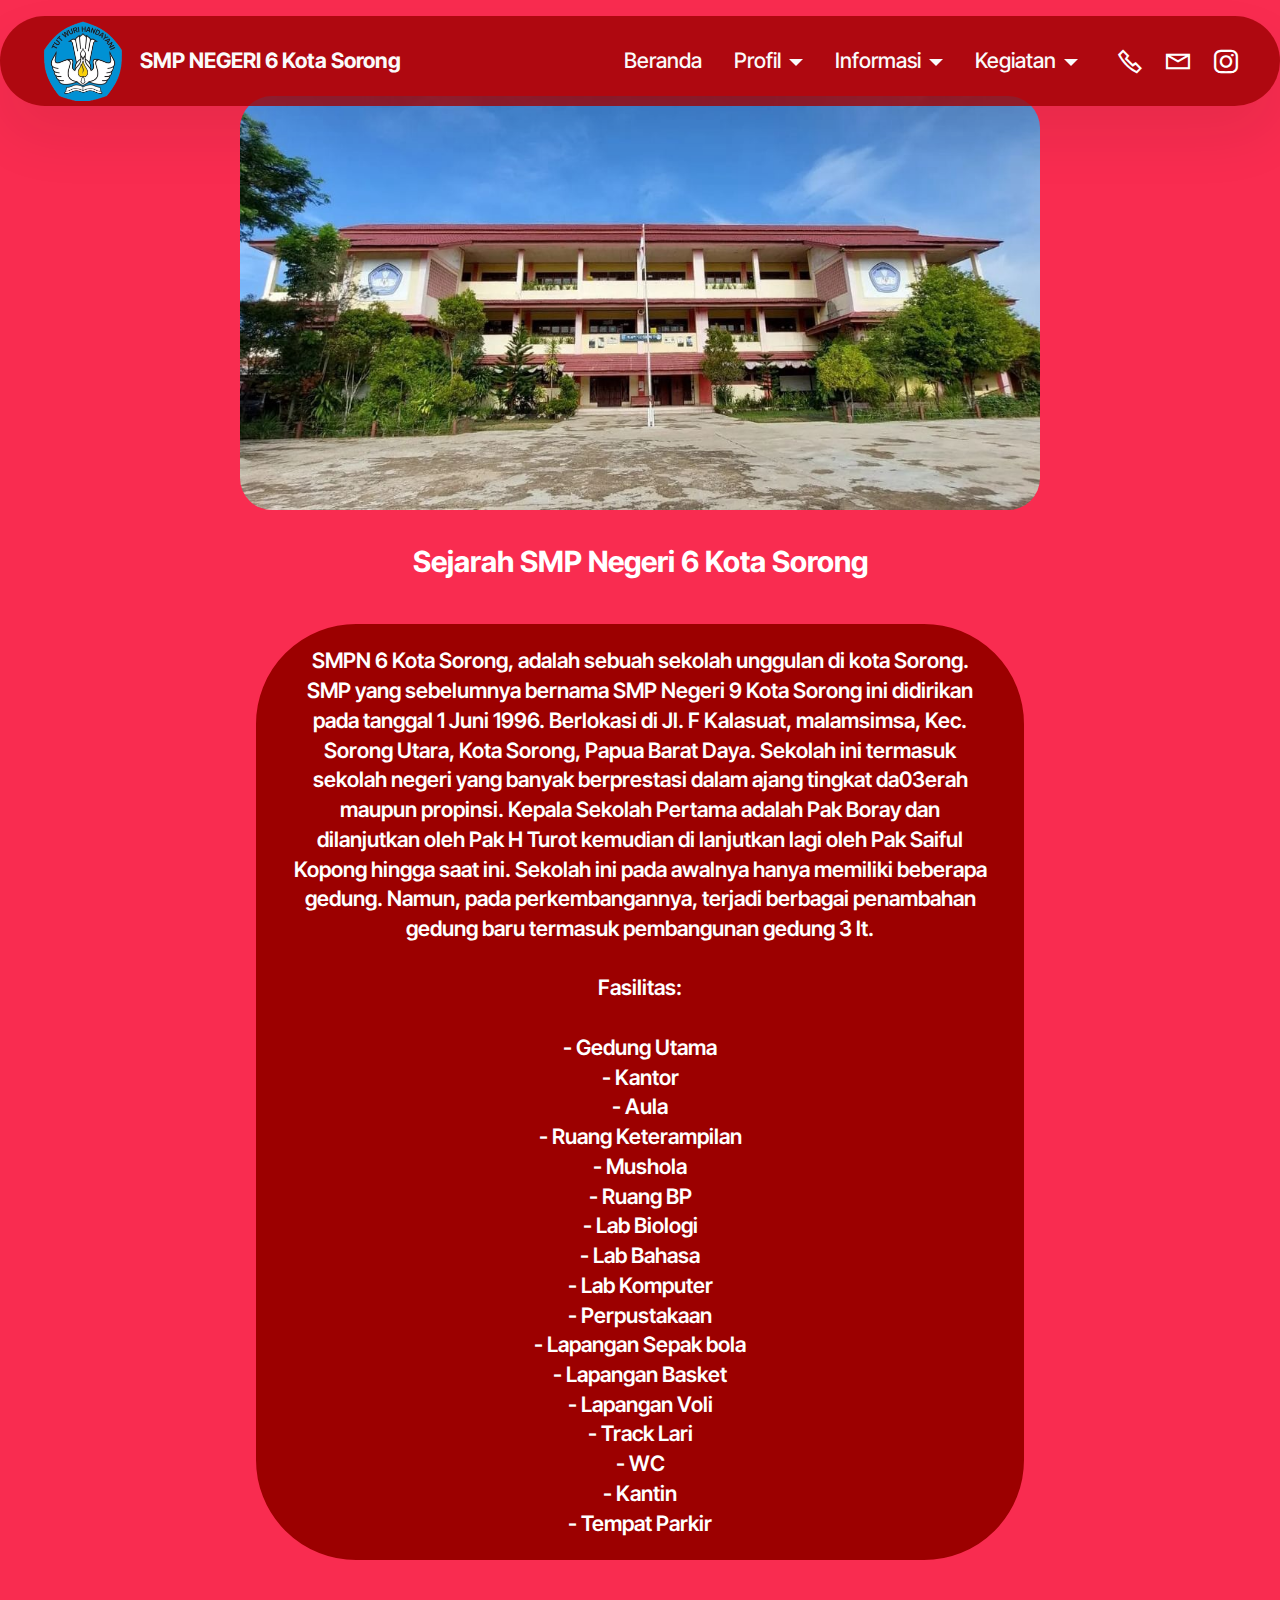
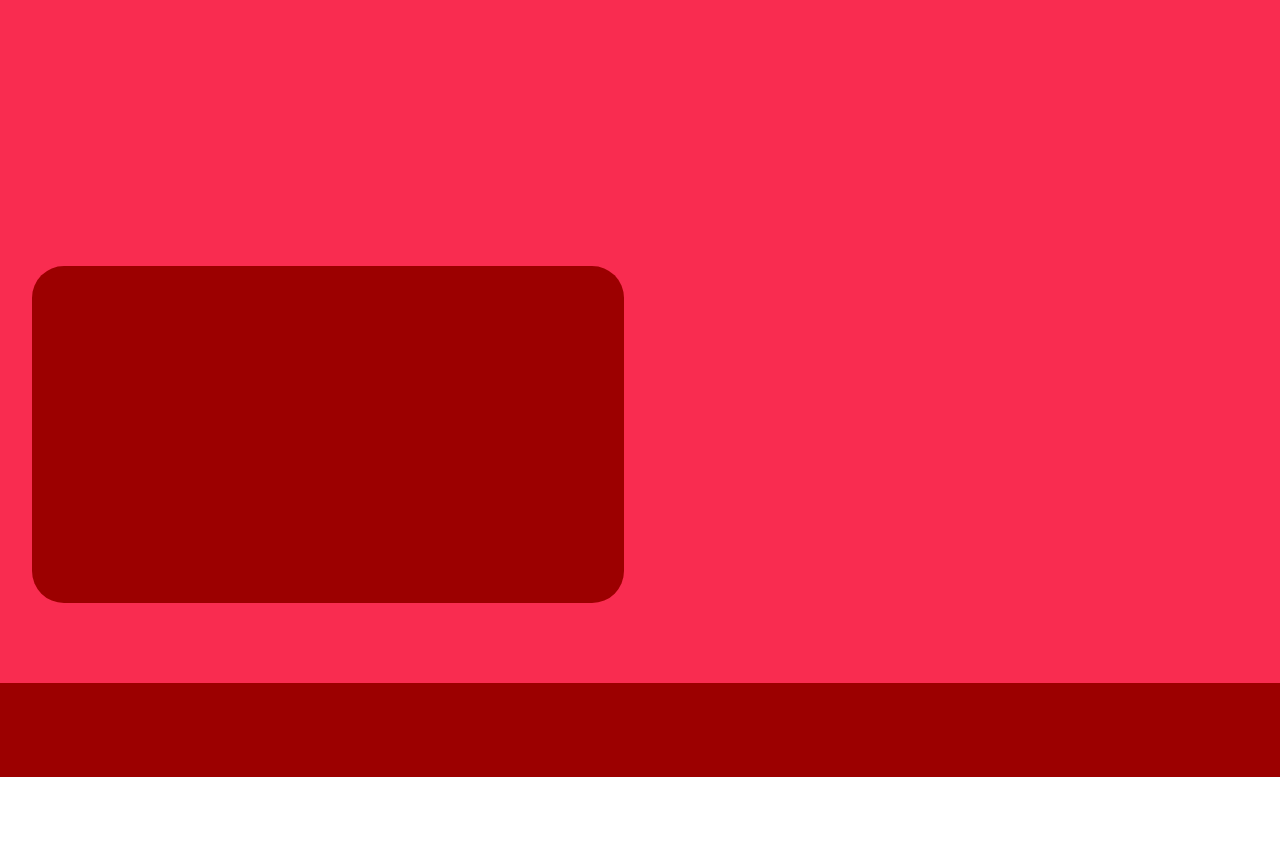
<file: sejarah.html>
<!DOCTYPE html>
<html  >
<head>
  <!-- Site made with Mobirise Website Builder v5.9.13, https://mobirise.com -->
  <meta charset="UTF-8">
  <meta http-equiv="X-UA-Compatible" content="IE=edge">
  <meta name="generator" content="Mobirise v5.9.13, mobirise.com">
  <meta name="viewport" content="width=device-width, initial-scale=1, minimum-scale=1">
  <link rel="shortcut icon" href="assets/images/427cf02aecf17c1ccc7485ad98e43035-removebg-preview-160x155.png" type="image/x-icon">
  <meta name="description" content="">
  
  
  <title>Sejarah</title>
  <link rel="stylesheet" href="assets/web/assets/mobirise-icons2/mobirise2.css">
  <link rel="stylesheet" href="assets/bootstrap/css/bootstrap.min.css">
  <link rel="stylesheet" href="assets/bootstrap/css/bootstrap-grid.min.css">
  <link rel="stylesheet" href="assets/bootstrap/css/bootstrap-reboot.min.css">
  <link rel="stylesheet" href="assets/animatecss/animate.css">
  <link rel="stylesheet" href="assets/dropdown/css/style.css">
  <link rel="stylesheet" href="assets/socicon/css/styles.css">
  <link rel="stylesheet" href="assets/theme/css/style.css">
  <link rel="preload" href="https://fonts.googleapis.com/css?family=Inter+Tight:100,200,300,400,500,600,700,800,900,100i,200i,300i,400i,500i,600i,700i,800i,900i&display=swap" as="style" onload="this.onload=null;this.rel='stylesheet'">
  <noscript><link rel="stylesheet" href="https://fonts.googleapis.com/css?family=Inter+Tight:100,200,300,400,500,600,700,800,900,100i,200i,300i,400i,500i,600i,700i,800i,900i&display=swap"></noscript>
  <link rel="preload" as="style" href="assets/mobirise/css/mbr-additional.css?v=aZPEcm"><link rel="stylesheet" href="assets/mobirise/css/mbr-additional.css?v=aZPEcm" type="text/css">

  
  
  
</head>
<body>
  
  <section data-bs-version="5.1" class="menu menu2 cid-u4Ei2WYXwJ" once="menu" id="menu02-3p">
	

	<nav class="navbar navbar-dropdown navbar-expand-lg">
		<div class="container">
			<div class="navbar-brand">
				<span class="navbar-logo">
					<a href="index.html">
						<img src="assets/images/427cf02aecf17c1ccc7485ad98e43035-removebg-preview-160x155.png" alt="Mobirise Website Builder" style="height: 5rem;">
					</a>
				</span>
				<span class="navbar-caption-wrap"><a class="navbar-caption text-white text-primary display-4" href="index.html">SMP NEGERI 6 Kota Sorong</a></span>
			</div>
			<button class="navbar-toggler" type="button" data-toggle="collapse" data-bs-toggle="collapse" data-target="#navbarSupportedContent" data-bs-target="#navbarSupportedContent" aria-controls="navbarNavAltMarkup" aria-expanded="false" aria-label="Toggle navigation">
				<div class="hamburger">
					<span></span>
					<span></span>
					<span></span>
					<span></span>
				</div>
			</button>
			<div class="collapse navbar-collapse" id="navbarSupportedContent">
				<ul class="navbar-nav nav-dropdown nav-right" data-app-modern-menu="true"><li class="nav-item"><a class="nav-link link show text-white text-primary display-4" href="index.html">Beranda</a></li><li class="nav-item dropdown"><a class="nav-link link dropdown-toggle text-white show display-4" href="https://mobiri.se" data-toggle="dropdown-submenu" data-bs-toggle="dropdown" data-bs-auto-close="outside" aria-expanded="false">Profil</a><div class="dropdown-menu show" aria-labelledby="dropdown-955" data-bs-popper="none"><a class="dropdown-item text-white display-4" href="VisiMisidanTujuan.html">Visi Misi &amp; Tujuan</a><a class="dropdown-item text-white text-primary display-4" href="sejarah.html">Sejarah</a><a class="dropdown-item text-white text-primary display-4" href="staffTAS.html">Staff TAS</a><a class="text-white dropdown-item text-primary display-4" href="tenagapendidik.html">Tenaga Pendidik</a><a class="text-white show dropdown-item text-primary display-4" href="strukturorganisasi.html">Struktur Organisasi</a></div></li><li class="nav-item dropdown"><a class="nav-link link dropdown-toggle text-white display-4" href="https://mobiri.se" data-toggle="dropdown-submenu" data-bs-toggle="dropdown" data-bs-auto-close="outside" aria-expanded="false">Informasi</a><div class="dropdown-menu" aria-labelledby="dropdown-718"><a class="show dropdown-item text-white display-4" href="ekstrakulikuler.html">Ekstrakulikuler</a><a class="dropdown-item text-white display-4" href="ppdb.html">PPDB</a><a class="dropdown-item text-white text-primary display-4" href="Galeri.html">Galeri</a><a class="show dropdown-item text-white display-4" href="kurikulum.html">Kurikulum</a></div></li><li class="nav-item dropdown"><a class="nav-link link dropdown-toggle text-white display-4" href="https://mobiri.se" data-toggle="dropdown-submenu" data-bs-toggle="dropdown" data-bs-auto-close="outside" aria-expanded="false">Kegiatan</a><div class="dropdown-menu" aria-labelledby="dropdown-333"><a class="show dropdown-item text-white display-4" href="komunitasbelajar.html">Komunitas Belajar</a><a class="show dropdown-item text-white display-4" href="p5.html">P5</a></div></li></ul>
				<div class="icons-menu">
					<a class="iconfont-wrapper" href="https://mobiri.se">
						<span class="p-2 mbr-iconfont mobi-mbri-phone mobi-mbri" style="color: rgb(255, 255, 255); fill: rgb(255, 255, 255);"></span>
					</a>
					<a class="iconfont-wrapper" href="https://mail.google.com/mail/u/0/?hl=en#sent?compose=GTvVlcRzDCwdqKNDSfztjWkMqKPhFcNBqWQntmjmxPhmKHtphrWwsfJwFmWDSXQDgBrStgsFBjQkC" target="_blank">
						<span class="p-2 mbr-iconfont mobi-mbri-letter mobi-mbri" style="color: rgb(255, 255, 255); fill: rgb(255, 255, 255);"></span>
					</a>
					<a class="iconfont-wrapper" href="https://www.instagram.com/smpn6.soq?utm_source=ig_web_button_share_sheet&igsh=ZDNlZDc0MzIxNw==" target="_blank">
						<span class="p-2 mbr-iconfont socicon-instagram socicon" style="color: rgb(255, 255, 255); fill: rgb(255, 255, 255);"></span>
					</a>
					
				</div>
				
			</div>
		</div>
	</nav>
</section>

<section data-bs-version="5.1" class="header12 cid-ugLzHBGxcH" id="header12-5j">
  
  

  <div class="text-center container">
    <div class="row mb-4 justify-content-center">
      <div class="col-12 col-md-8">
        <img class="w-100" src="assets/images/screenshot-2024-02-23-21-46-26-083-com.instagram.android-edit-1080x559.jpg" alt="Mobirise Website Builder">
      </div>
    </div>
    <div class="row justify-content-center">
      <div class="col-md-12 content-head">
        <h1 class="mbr-section-title mbr-fonts-style mb-4 display-5">
          <strong>Sejarah SMP Negeri 6 Kota Sorong</strong></h1>
        
        <div class="mbr-section-btn mt-4"><a class="btn btn-success display-4" href="https://mobiri.se">SMPN 6 Kota Sorong, adalah sebuah sekolah unggulan di kota Sorong. SMP yang sebelumnya bernama SMP Negeri 9 Kota Sorong ini didirikan pada tanggal 1 Juni 1996. Berlokasi di Jl. F Kalasuat, malamsimsa, Kec. Sorong Utara, Kota Sorong, Papua Barat Daya. Sekolah ini termasuk sekolah negeri yang banyak berprestasi dalam ajang tingkat da03erah maupun propinsi. Kepala Sekolah Pertama adalah Pak Boray dan dilanjutkan oleh Pak H Turot kemudian di lanjutkan lagi oleh Pak Saiful Kopong hingga saat ini. Sekolah ini pada awalnya hanya memiliki beberapa gedung. Namun, pada perkembangannya, terjadi berbagai penambahan gedung baru termasuk pembangunan gedung 3 lt.
<br>
<br>Fasilitas:
<br>
<br>- Gedung Utama
<br>- Kantor
<br>- Aula
<br>- Ruang Keterampilan
<br>- Mushola
<br>- Ruang BP
<br>- Lab Biologi
<br>- Lab Bahasa
<br>- Lab Komputer
<br>- Perpustakaan
<br>- Lapangan Sepak bola
<br>- Lapangan Basket
<br>- Lapangan Voli
<br>- Track Lari
<br>- WC
<br>- Kantin
<br>- Tempat Parkir</a></div>
      </div>
    </div>
  </div>
</section>

<section data-bs-version="5.1" class="contacts02 map1 cid-ugD7AKe3OE" id="contacts02-5h">

    

    
    <div class="container">
        <div class="row justify-content-center">
            <div class="col-12 content-head">
                <div class="mbr-section-head mb-5">
                    <h3 class="mbr-section-title mbr-fonts-style align-center mb-0 display-2">
                        <strong>Contacts</strong>
                    </h3>
                    
                </div>
            </div>
        </div>
        <div class="row justify-content-center">
            <div class="card col-12 col-md-12 col-lg-6">
                <div class="card-wrapper">
                    <div class="text-wrapper">
                        <h5 class="cardTitle mbr-fonts-style mb-2 display-5">
                            <strong>Contact Us</strong>
                        </h5>
                        <ul class="list mbr-fonts-style display-7">
                            <li class="mbr-text item-wrap">Phone: +62 812 4822 0436</li>
                            <li class="mbr-text item-wrap">WhatsApp: +62 812 4822 0436</li>
                            <li class="mbr-text item-wrap">Email: smpnegeriyembilan@gmail.com</li><li class="mbr-text item-wrap">Address: Jl. F Kalasuat, malamsimsa, Kec. Sorong Utara, Kota Sorong, Papua 98412</li>
                            <li class="mbr-text item-wrap">Working hours: 06:00AM - 14:00PM</li>
                        </ul>
                    </div>
                </div>
            </div>
            <div class="map-wrapper col-md-12 col-lg-6">
                <div class="google-map"><iframe frameborder="0" style="border:0" src="https://www.google.com/maps/embed?pb=!1m18!1m12!1m3!1d3989.341910895838!2d131.26910627349818!3d-0.8854327353163203!2m3!1f0!2f0!3f0!3m2!1i1024!2i768!4f13.1!3m3!1m2!1s0x2d5eab21008e6b9b%3A0xc8885eb1c3448b3b!2sSMP%20Negeri%209%20Kota%20Sorong!5e0!3m2!1sid!2sid!4v1709029913777!5m2!1sid!2sid" allowfullscreen=""></iframe></div>
            </div>
        </div>
    </div>
</section>

<section data-bs-version="5.1" class="footer4 cid-uhrbQnCYVd" once="footers" id="footer04-5x">

    

    

    <div class="container">
        <div class="media-container-row align-center mbr-white">
            <div class="col-12">
                <p class="mbr-text mb-0 mbr-fonts-style display-7">
                    © Copyright 2024 Mobirise - Universitas Respati Yogyakarta - Rangga Ardhy Satrya</p>
            </div>
        </div>
    </div>
</section><section class="display-7" style="padding: 0;align-items: center;justify-content: center;flex-wrap: wrap;    align-content: center;display: flex;position: relative;height: 4rem;"><a href="https://mobiri.se/3147051" style="flex: 1 1;height: 4rem;position: absolute;width: 100%;z-index: 1;"><img alt="" style="height: 4rem;" src="[data-uri]"></a><p style="margin: 0;text-align: center;" class="display-7">&#8204;</p><a style="z-index:1" href="https://mobirise.com/builder/no-code-website-builder.html">No Code Website Builder</a></section><script src="assets/bootstrap/js/bootstrap.bundle.min.js"></script>  <script src="assets/smoothscroll/smooth-scroll.js"></script>  <script src="assets/ytplayer/index.js"></script>  <script src="assets/dropdown/js/navbar-dropdown.js"></script>  <script src="assets/theme/js/script.js"></script>  
  
  
  <input name="animation" type="hidden">
  </body>
</html>
</file>
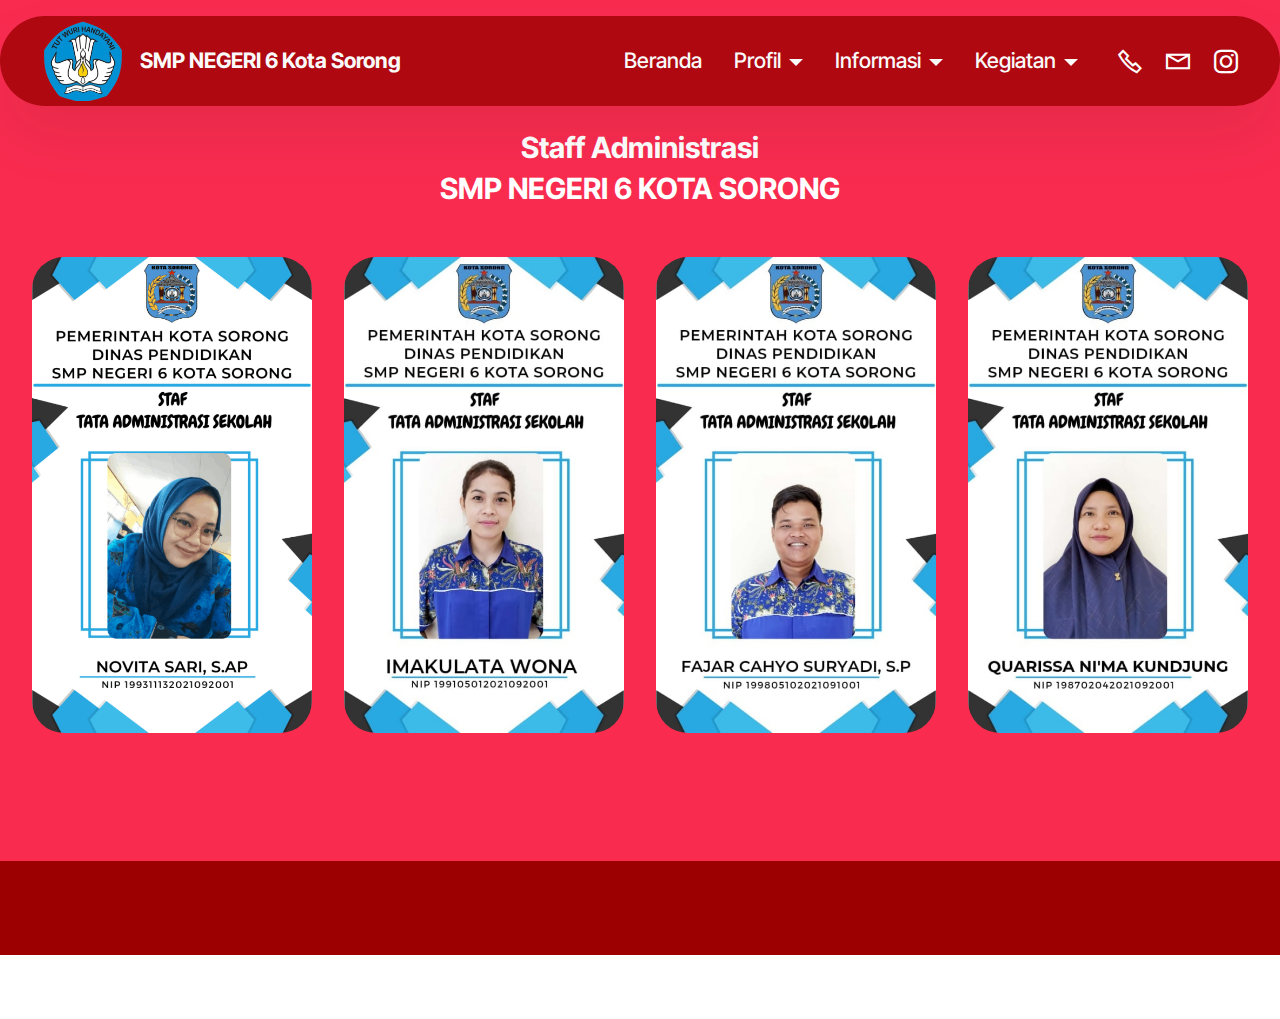
<file: staffTAS.html>
<!DOCTYPE html>
<html  >
<head>
  <!-- Site made with Mobirise Website Builder v5.9.13, https://mobirise.com -->
  <meta charset="UTF-8">
  <meta http-equiv="X-UA-Compatible" content="IE=edge">
  <meta name="generator" content="Mobirise v5.9.13, mobirise.com">
  <meta name="viewport" content="width=device-width, initial-scale=1, minimum-scale=1">
  <link rel="shortcut icon" href="assets/images/427cf02aecf17c1ccc7485ad98e43035-removebg-preview-160x155.png" type="image/x-icon">
  <meta name="description" content="">
  
  
  <title>Staff TAS</title>
  <link rel="stylesheet" href="assets/web/assets/mobirise-icons2/mobirise2.css">
  <link rel="stylesheet" href="assets/bootstrap/css/bootstrap.min.css">
  <link rel="stylesheet" href="assets/bootstrap/css/bootstrap-grid.min.css">
  <link rel="stylesheet" href="assets/bootstrap/css/bootstrap-reboot.min.css">
  <link rel="stylesheet" href="assets/animatecss/animate.css">
  <link rel="stylesheet" href="assets/dropdown/css/style.css">
  <link rel="stylesheet" href="assets/socicon/css/styles.css">
  <link rel="stylesheet" href="assets/theme/css/style.css">
  <link rel="preload" href="https://fonts.googleapis.com/css?family=Inter+Tight:100,200,300,400,500,600,700,800,900,100i,200i,300i,400i,500i,600i,700i,800i,900i&display=swap" as="style" onload="this.onload=null;this.rel='stylesheet'">
  <noscript><link rel="stylesheet" href="https://fonts.googleapis.com/css?family=Inter+Tight:100,200,300,400,500,600,700,800,900,100i,200i,300i,400i,500i,600i,700i,800i,900i&display=swap"></noscript>
  <link rel="preload" as="style" href="assets/mobirise/css/mbr-additional.css?v=6dTmjP"><link rel="stylesheet" href="assets/mobirise/css/mbr-additional.css?v=6dTmjP" type="text/css">

  
  
  
</head>
<body>
  
  <section data-bs-version="5.1" class="menu menu2 cid-u4Ei2WYXwJ" once="menu" id="menu02-39">
	

	<nav class="navbar navbar-dropdown navbar-expand-lg">
		<div class="container">
			<div class="navbar-brand">
				<span class="navbar-logo">
					<a href="index.html">
						<img src="assets/images/427cf02aecf17c1ccc7485ad98e43035-removebg-preview-160x155.png" alt="Mobirise Website Builder" style="height: 5rem;">
					</a>
				</span>
				<span class="navbar-caption-wrap"><a class="navbar-caption text-white text-primary display-4" href="index.html">SMP NEGERI 6 Kota Sorong</a></span>
			</div>
			<button class="navbar-toggler" type="button" data-toggle="collapse" data-bs-toggle="collapse" data-target="#navbarSupportedContent" data-bs-target="#navbarSupportedContent" aria-controls="navbarNavAltMarkup" aria-expanded="false" aria-label="Toggle navigation">
				<div class="hamburger">
					<span></span>
					<span></span>
					<span></span>
					<span></span>
				</div>
			</button>
			<div class="collapse navbar-collapse" id="navbarSupportedContent">
				<ul class="navbar-nav nav-dropdown nav-right" data-app-modern-menu="true"><li class="nav-item"><a class="nav-link link show text-white text-primary display-4" href="index.html">Beranda</a></li><li class="nav-item dropdown"><a class="nav-link link dropdown-toggle text-white show display-4" href="https://mobiri.se" data-toggle="dropdown-submenu" data-bs-toggle="dropdown" data-bs-auto-close="outside" aria-expanded="false">Profil</a><div class="dropdown-menu show" aria-labelledby="dropdown-955" data-bs-popper="none"><a class="dropdown-item text-white display-4" href="VisiMisidanTujuan.html">Visi Misi &amp; Tujuan</a><a class="dropdown-item text-white text-primary display-4" href="sejarah.html">Sejarah</a><a class="dropdown-item text-white text-primary display-4" href="staffTAS.html">Staff TAS</a><a class="text-white dropdown-item text-primary display-4" href="tenagapendidik.html">Tenaga Pendidik</a><a class="text-white show dropdown-item text-primary display-4" href="strukturorganisasi.html">Struktur Organisasi</a></div></li><li class="nav-item dropdown"><a class="nav-link link dropdown-toggle text-white display-4" href="https://mobiri.se" data-toggle="dropdown-submenu" data-bs-toggle="dropdown" data-bs-auto-close="outside" aria-expanded="false">Informasi</a><div class="dropdown-menu" aria-labelledby="dropdown-718"><a class="show dropdown-item text-white display-4" href="ekstrakulikuler.html">Ekstrakulikuler</a><a class="dropdown-item text-white display-4" href="ppdb.html">PPDB</a><a class="dropdown-item text-white text-primary display-4" href="Galeri.html">Galeri</a><a class="show dropdown-item text-white display-4" href="kurikulum.html">Kurikulum</a></div></li><li class="nav-item dropdown"><a class="nav-link link dropdown-toggle text-white display-4" href="https://mobiri.se" data-toggle="dropdown-submenu" data-bs-toggle="dropdown" data-bs-auto-close="outside" aria-expanded="false">Kegiatan</a><div class="dropdown-menu" aria-labelledby="dropdown-333"><a class="show dropdown-item text-white display-4" href="komunitasbelajar.html">Komunitas Belajar</a><a class="show dropdown-item text-white display-4" href="p5.html">P5</a></div></li></ul>
				<div class="icons-menu">
					<a class="iconfont-wrapper" href="https://mobiri.se">
						<span class="p-2 mbr-iconfont mobi-mbri-phone mobi-mbri" style="color: rgb(255, 255, 255); fill: rgb(255, 255, 255);"></span>
					</a>
					<a class="iconfont-wrapper" href="https://mail.google.com/mail/u/0/?hl=en#sent?compose=GTvVlcRzDCwdqKNDSfztjWkMqKPhFcNBqWQntmjmxPhmKHtphrWwsfJwFmWDSXQDgBrStgsFBjQkC" target="_blank">
						<span class="p-2 mbr-iconfont mobi-mbri-letter mobi-mbri" style="color: rgb(255, 255, 255); fill: rgb(255, 255, 255);"></span>
					</a>
					<a class="iconfont-wrapper" href="https://www.instagram.com/smpn6.soq?utm_source=ig_web_button_share_sheet&igsh=ZDNlZDc0MzIxNw==" target="_blank">
						<span class="p-2 mbr-iconfont socicon-instagram socicon" style="color: rgb(255, 255, 255); fill: rgb(255, 255, 255);"></span>
					</a>
					
				</div>
				
			</div>
		</div>
	</nav>
</section>

<section data-bs-version="5.1" class="gallery06 cid-ugLGMPuML8" id="gallery06-5k">
    
    
    <div class="container">
        <div class="row justify-content-center">
            <div class="col-12 content-head">
                <div class="mbr-section-head mb-5">
                    <h4 class="mbr-section-title mbr-fonts-style align-center mb-0 display-5">
                        <strong>Staff Administrasi</strong><br><strong>SMP NEGERI 6 KOTA SORONG</strong><strong><br></strong></h4>
                    
                </div>
            </div>
        </div>
        <div class="row">
            <div class="item features-image col-12 col-md-6 col-lg-3 active">
                <div class="item-wrapper">
                    <div class="item-img">
                        <img src="assets/images/1-518x880.png" alt="Mobirise Website Builder" title="" data-slide-to="0" data-bs-slide-to="0">
                    </div>
                </div>
            </div>
            
            <div class="item features-image col-12 col-md-6 col-lg-3">
                <div class="item-wrapper">
                    <div class="item-img">
                        <img src="assets/images/whatsapp-image-2022-10-10-at-17.02.42-1-518x880.jpg" alt="Mobirise Website Builder" title="" data-slide-to="1" data-bs-slide-to="1">
                    </div>
                </div>
            </div>
            <div class="item features-image col-12 col-md-6 col-lg-3">
                <div class="item-wrapper">
                    <div class="item-img">
                        <img src="assets/images/whatsapp-image-2022-10-10-at-17.04.44-518x880.jpg" alt="Mobirise Website Builder" title="" data-slide-to="2" data-bs-slide-to="2">
                    </div>
                </div>
            </div><div class="item features-image col-12 col-md-6 col-lg-3">
                <div class="item-wrapper">
                    <div class="item-img">
                        <img src="assets/images/whatsapp-image-2022-10-10-at-17.02.42-518x880.jpg" alt="Mobirise Website Builder" title="" data-slide-to="3" data-bs-slide-to="3">
                    </div>
                </div>
            </div>
            
            
            
            

        </div>
        
    </div>
</section>

<section data-bs-version="5.1" class="footer4 cid-uhrbQnCYVd" once="footers" id="footer04-5x">

    

    

    <div class="container">
        <div class="media-container-row align-center mbr-white">
            <div class="col-12">
                <p class="mbr-text mb-0 mbr-fonts-style display-7">
                    © Copyright 2024 Mobirise - Universitas Respati Yogyakarta - Rangga Ardhy Satrya</p>
            </div>
        </div>
    </div>
</section><section class="display-7" style="padding: 0;align-items: center;justify-content: center;flex-wrap: wrap;    align-content: center;display: flex;position: relative;height: 4rem;"><a href="https://mobiri.se/3147051" style="flex: 1 1;height: 4rem;position: absolute;width: 100%;z-index: 1;"><img alt="" style="height: 4rem;" src="[data-uri]"></a><p style="margin: 0;text-align: center;" class="display-7">&#8204;</p><a style="z-index:1" href="https://mobirise.com/builder/ai-website-builder.html">Free AI Website Software</a></section><script src="assets/bootstrap/js/bootstrap.bundle.min.js"></script>  <script src="assets/smoothscroll/smooth-scroll.js"></script>  <script src="assets/ytplayer/index.js"></script>  <script src="assets/dropdown/js/navbar-dropdown.js"></script>  <script src="assets/theme/js/script.js"></script>  
  
  
  <input name="animation" type="hidden">
  </body>
</html>
</file>
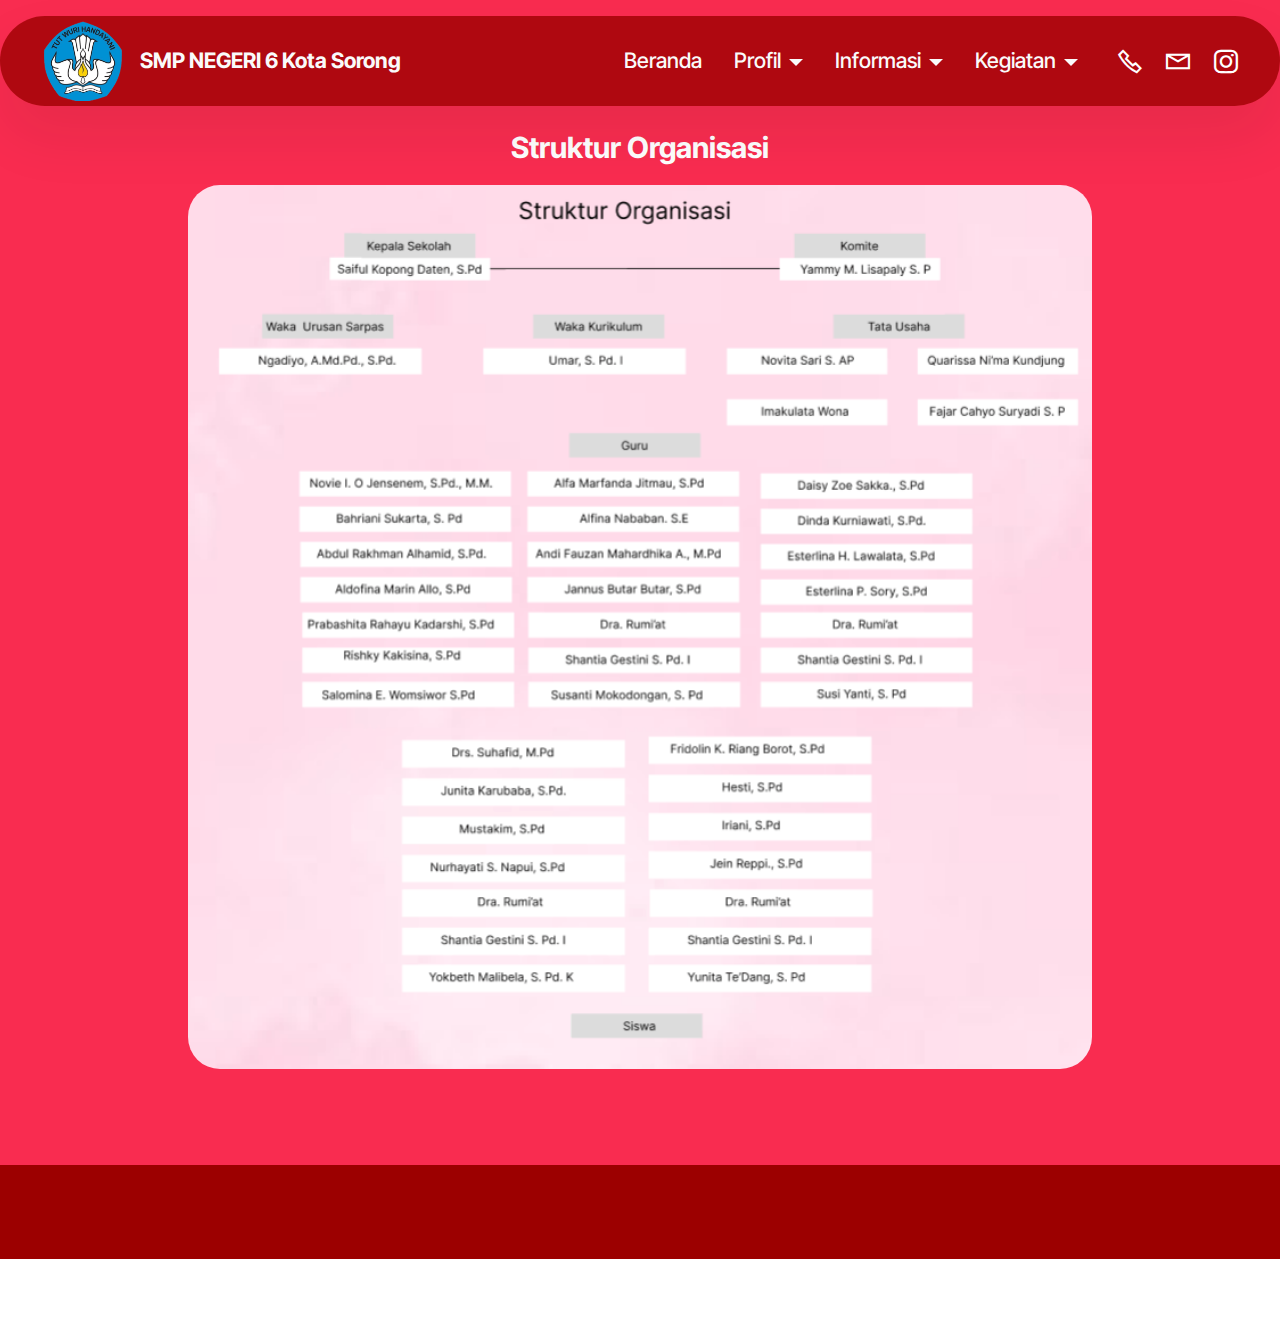
<file: strukturorganisasi.html>
<!DOCTYPE html>
<html  >
<head>
  <!-- Site made with Mobirise Website Builder v5.9.13, https://mobirise.com -->
  <meta charset="UTF-8">
  <meta http-equiv="X-UA-Compatible" content="IE=edge">
  <meta name="generator" content="Mobirise v5.9.13, mobirise.com">
  <meta name="viewport" content="width=device-width, initial-scale=1, minimum-scale=1">
  <link rel="shortcut icon" href="assets/images/427cf02aecf17c1ccc7485ad98e43035-removebg-preview-160x155.png" type="image/x-icon">
  <meta name="description" content="">
  
  
  <title>Struktur Organisasi</title>
  <link rel="stylesheet" href="assets/web/assets/mobirise-icons2/mobirise2.css">
  <link rel="stylesheet" href="assets/bootstrap/css/bootstrap.min.css">
  <link rel="stylesheet" href="assets/bootstrap/css/bootstrap-grid.min.css">
  <link rel="stylesheet" href="assets/bootstrap/css/bootstrap-reboot.min.css">
  <link rel="stylesheet" href="assets/animatecss/animate.css">
  <link rel="stylesheet" href="assets/dropdown/css/style.css">
  <link rel="stylesheet" href="assets/socicon/css/styles.css">
  <link rel="stylesheet" href="assets/theme/css/style.css">
  <link rel="preload" href="https://fonts.googleapis.com/css?family=Inter+Tight:100,200,300,400,500,600,700,800,900,100i,200i,300i,400i,500i,600i,700i,800i,900i&display=swap" as="style" onload="this.onload=null;this.rel='stylesheet'">
  <noscript><link rel="stylesheet" href="https://fonts.googleapis.com/css?family=Inter+Tight:100,200,300,400,500,600,700,800,900,100i,200i,300i,400i,500i,600i,700i,800i,900i&display=swap"></noscript>
  <link rel="preload" as="style" href="assets/mobirise/css/mbr-additional.css?v=4umO1I"><link rel="stylesheet" href="assets/mobirise/css/mbr-additional.css?v=4umO1I" type="text/css">

  
  
  
</head>
<body>
  
  <section data-bs-version="5.1" class="menu menu2 cid-ugLIDXvwMN" once="menu" id="menu02-5o">
	

	<nav class="navbar navbar-dropdown navbar-expand-lg">
		<div class="container">
			<div class="navbar-brand">
				<span class="navbar-logo">
					<a href="index.html">
						<img src="assets/images/427cf02aecf17c1ccc7485ad98e43035-removebg-preview-160x155.png" alt="Mobirise Website Builder" style="height: 5rem;">
					</a>
				</span>
				<span class="navbar-caption-wrap"><a class="navbar-caption text-white text-primary display-4" href="index.html">SMP NEGERI 6 Kota Sorong</a></span>
			</div>
			<button class="navbar-toggler" type="button" data-toggle="collapse" data-bs-toggle="collapse" data-target="#navbarSupportedContent" data-bs-target="#navbarSupportedContent" aria-controls="navbarNavAltMarkup" aria-expanded="false" aria-label="Toggle navigation">
				<div class="hamburger">
					<span></span>
					<span></span>
					<span></span>
					<span></span>
				</div>
			</button>
			<div class="collapse navbar-collapse" id="navbarSupportedContent">
				<ul class="navbar-nav nav-dropdown nav-right" data-app-modern-menu="true"><li class="nav-item"><a class="nav-link link show text-white text-primary display-4" href="index.html">Beranda</a></li><li class="nav-item dropdown"><a class="nav-link link dropdown-toggle text-white show display-4" href="https://mobiri.se" data-toggle="dropdown-submenu" data-bs-toggle="dropdown" data-bs-auto-close="outside" aria-expanded="false">Profil</a><div class="dropdown-menu show" aria-labelledby="dropdown-955" data-bs-popper="none"><a class="dropdown-item text-white display-4" href="VisiMisidanTujuan.html">Visi Misi &amp; Tujuan</a><a class="dropdown-item text-white text-primary display-4" href="sejarah.html">Sejarah</a><a class="dropdown-item text-white text-primary display-4" href="staffTAS.html">Staff TAS</a><a class="text-white dropdown-item text-primary display-4" href="tenagapendidik.html">Tenaga Pendidik</a><a class="text-white show dropdown-item text-primary display-4" href="strukturorganisasi.html">Struktur Organisasi</a></div></li><li class="nav-item dropdown"><a class="nav-link link dropdown-toggle text-white display-4" href="https://mobiri.se" data-toggle="dropdown-submenu" data-bs-toggle="dropdown" data-bs-auto-close="outside" aria-expanded="false">Informasi</a><div class="dropdown-menu" aria-labelledby="dropdown-718"><a class="show dropdown-item text-white display-4" href="ekstrakulikuler.html">Ekstrakulikuler</a><a class="dropdown-item text-white display-4" href="ppdb.html">PPDB</a><a class="dropdown-item text-white text-primary display-4" href="Galeri.html">Galeri</a><a class="show dropdown-item text-white display-4" href="kurikulum.html">Kurikulum</a></div></li><li class="nav-item dropdown"><a class="nav-link link dropdown-toggle text-white display-4" href="https://mobiri.se" data-toggle="dropdown-submenu" data-bs-toggle="dropdown" data-bs-auto-close="outside" aria-expanded="false">Kegiatan</a><div class="dropdown-menu" aria-labelledby="dropdown-333"><a class="show dropdown-item text-white display-4" href="komunitasbelajar.html">Komunitas Belajar</a><a class="show dropdown-item text-white display-4" href="p5.html">P5</a></div></li></ul>
				<div class="icons-menu">
					<a class="iconfont-wrapper" href="https://mobiri.se">
						<span class="p-2 mbr-iconfont mobi-mbri-phone mobi-mbri" style="color: rgb(255, 255, 255); fill: rgb(255, 255, 255);"></span>
					</a>
					<a class="iconfont-wrapper" href="https://mail.google.com/mail/u/0/?hl=en#sent?compose=GTvVlcRzDCwdqKNDSfztjWkMqKPhFcNBqWQntmjmxPhmKHtphrWwsfJwFmWDSXQDgBrStgsFBjQkC" target="_blank">
						<span class="p-2 mbr-iconfont mobi-mbri-letter mobi-mbri" style="color: rgb(255, 255, 255); fill: rgb(255, 255, 255);"></span>
					</a>
					<a class="iconfont-wrapper" href="https://www.instagram.com/smpn6.soq?utm_source=ig_web_button_share_sheet&igsh=ZDNlZDc0MzIxNw==" target="_blank">
						<span class="p-2 mbr-iconfont socicon-instagram socicon" style="color: rgb(255, 255, 255); fill: rgb(255, 255, 255);"></span>
					</a>
					
				</div>
				
			</div>
		</div>
	</nav>
</section>

<section data-bs-version="5.1" class="image3 cid-ugM64YiPzM" id="image03-5r">
  

  
  

  <div class="container">
    <div class="row justify-content-center">
      <div class="col-12 col-lg-9">
        <h4 class="mbr-description mbr-fonts-style mb-3 align-center display-5">
          <strong>Struktur Organisasi</strong></h4>
        
        <div class="image-wrapper">
          <img class="w-100" src="assets/images/screenshot-2024-07-07-220607-794x777.png" alt="Mobirise Website Builder">
        </div>
      </div>
    </div>
  </div>
</section>

<section data-bs-version="5.1" class="footer4 cid-uhrbQnCYVd" once="footers" id="footer04-5x">

    

    

    <div class="container">
        <div class="media-container-row align-center mbr-white">
            <div class="col-12">
                <p class="mbr-text mb-0 mbr-fonts-style display-7">
                    © Copyright 2024 Mobirise - Universitas Respati Yogyakarta - Rangga Ardhy Satrya</p>
            </div>
        </div>
    </div>
</section><section class="display-7" style="padding: 0;align-items: center;justify-content: center;flex-wrap: wrap;    align-content: center;display: flex;position: relative;height: 4rem;"><a href="https://mobiri.se/3147051" style="flex: 1 1;height: 4rem;position: absolute;width: 100%;z-index: 1;"><img alt="" style="height: 4rem;" src="[data-uri]"></a><p style="margin: 0;text-align: center;" class="display-7">&#8204;</p><a style="z-index:1" href="https://mobirise.com/drag-drop-website-builder.html">Drag & Drop Website Builder</a></section><script src="assets/bootstrap/js/bootstrap.bundle.min.js"></script>  <script src="assets/smoothscroll/smooth-scroll.js"></script>  <script src="assets/ytplayer/index.js"></script>  <script src="assets/dropdown/js/navbar-dropdown.js"></script>  <script src="assets/theme/js/script.js"></script>  
  
  
  <input name="animation" type="hidden">
  </body>
</html>
</file>
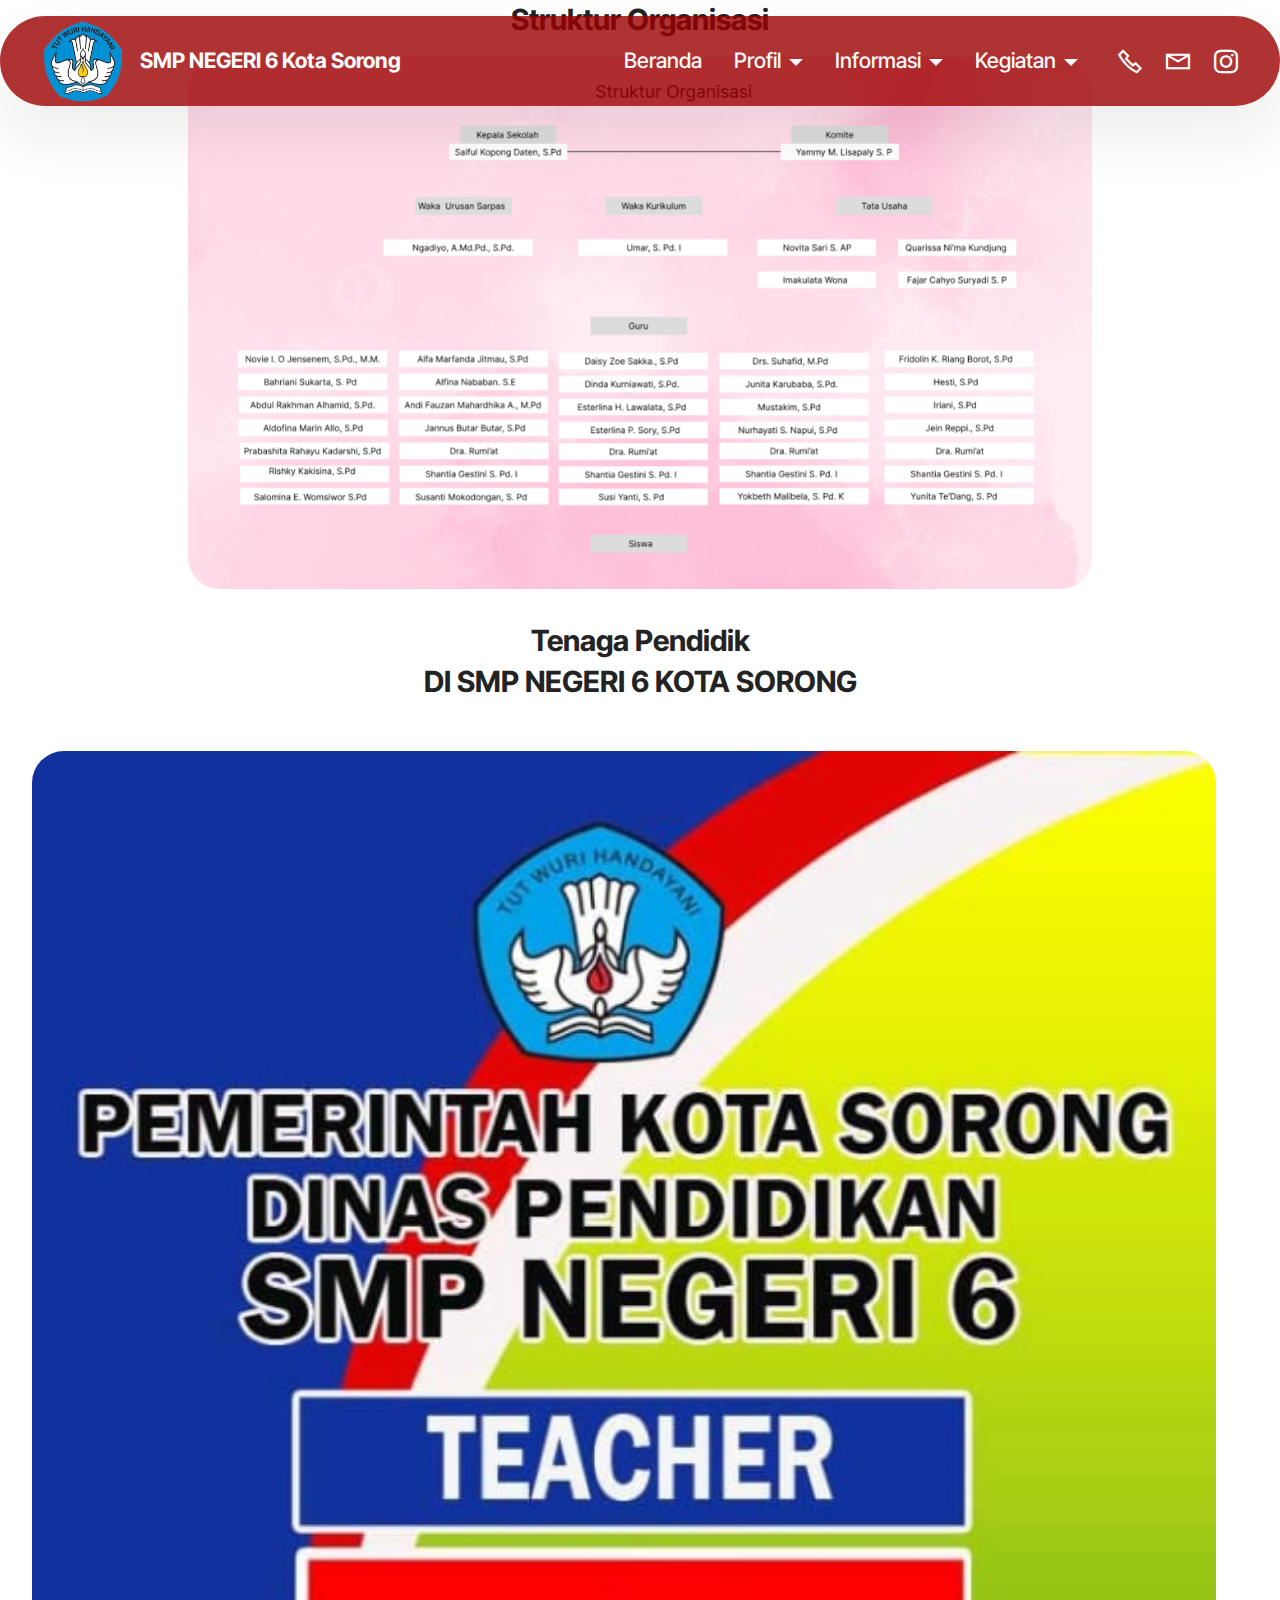
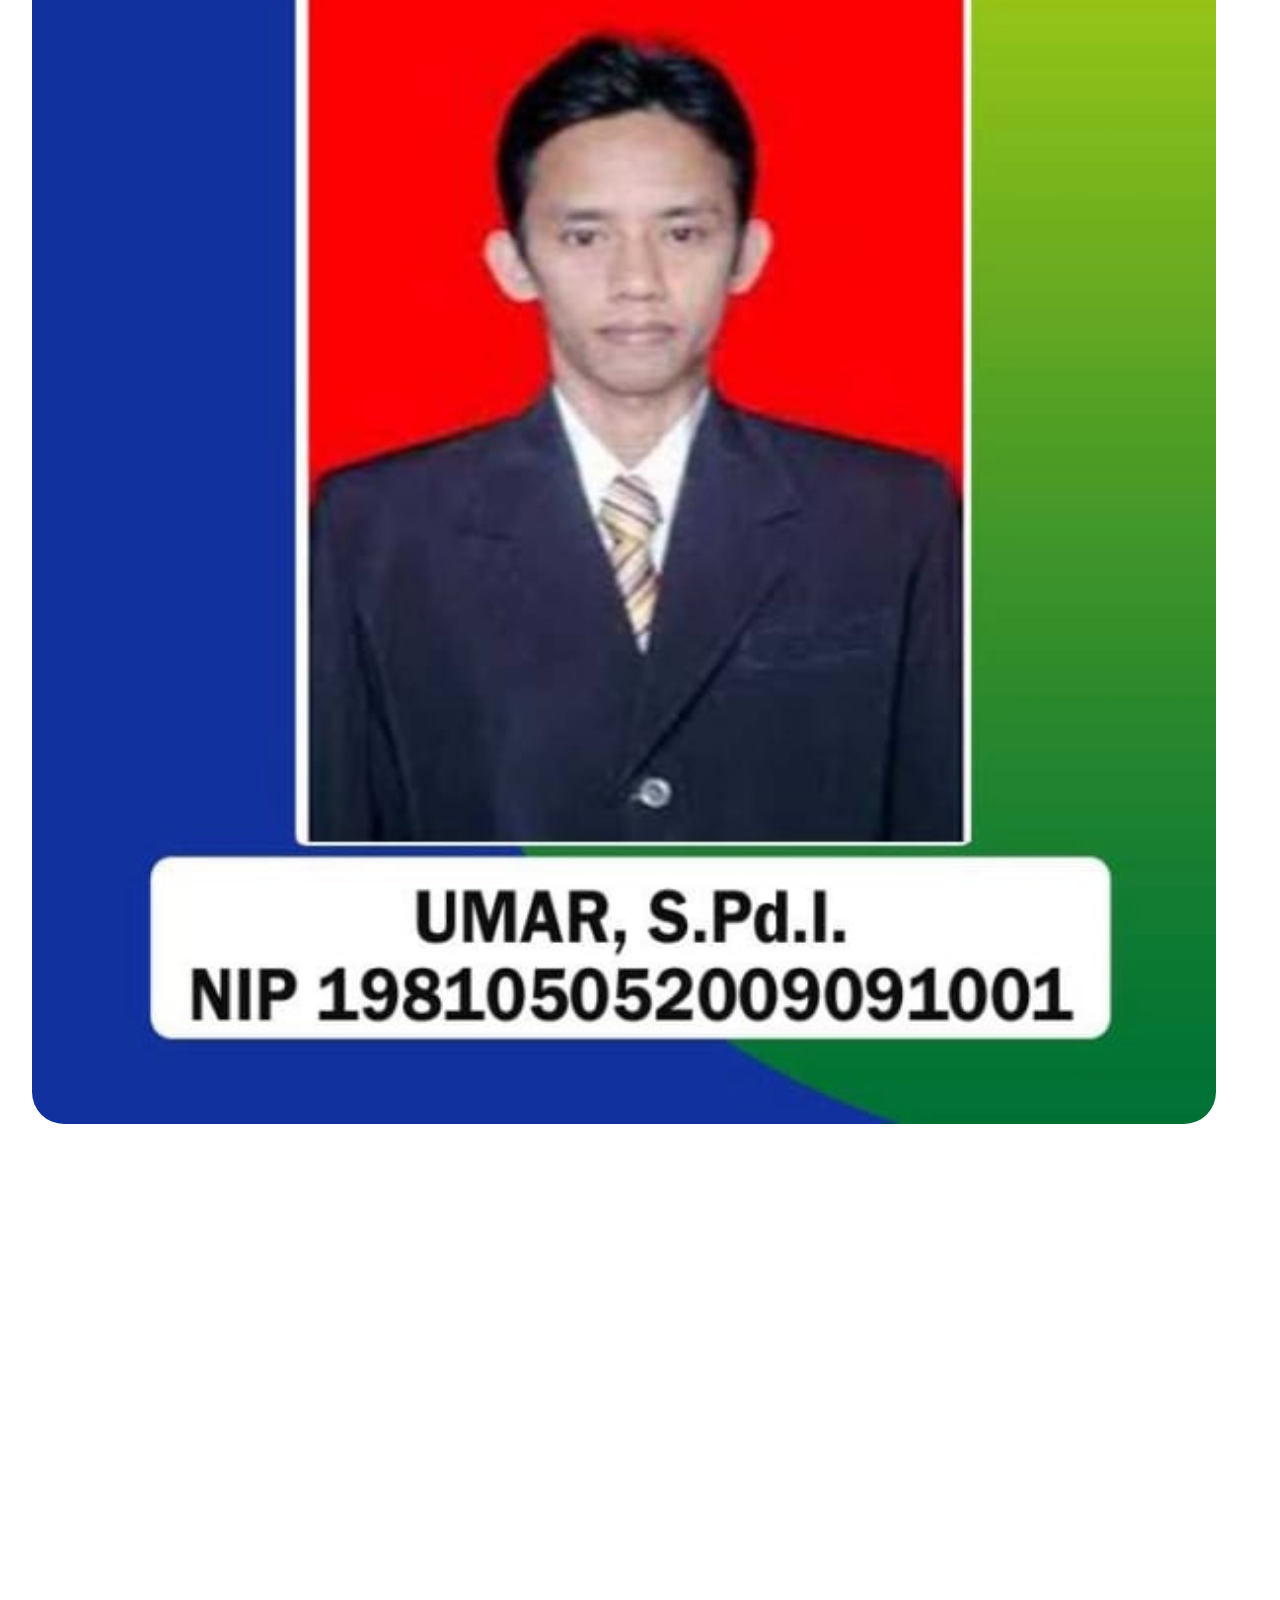
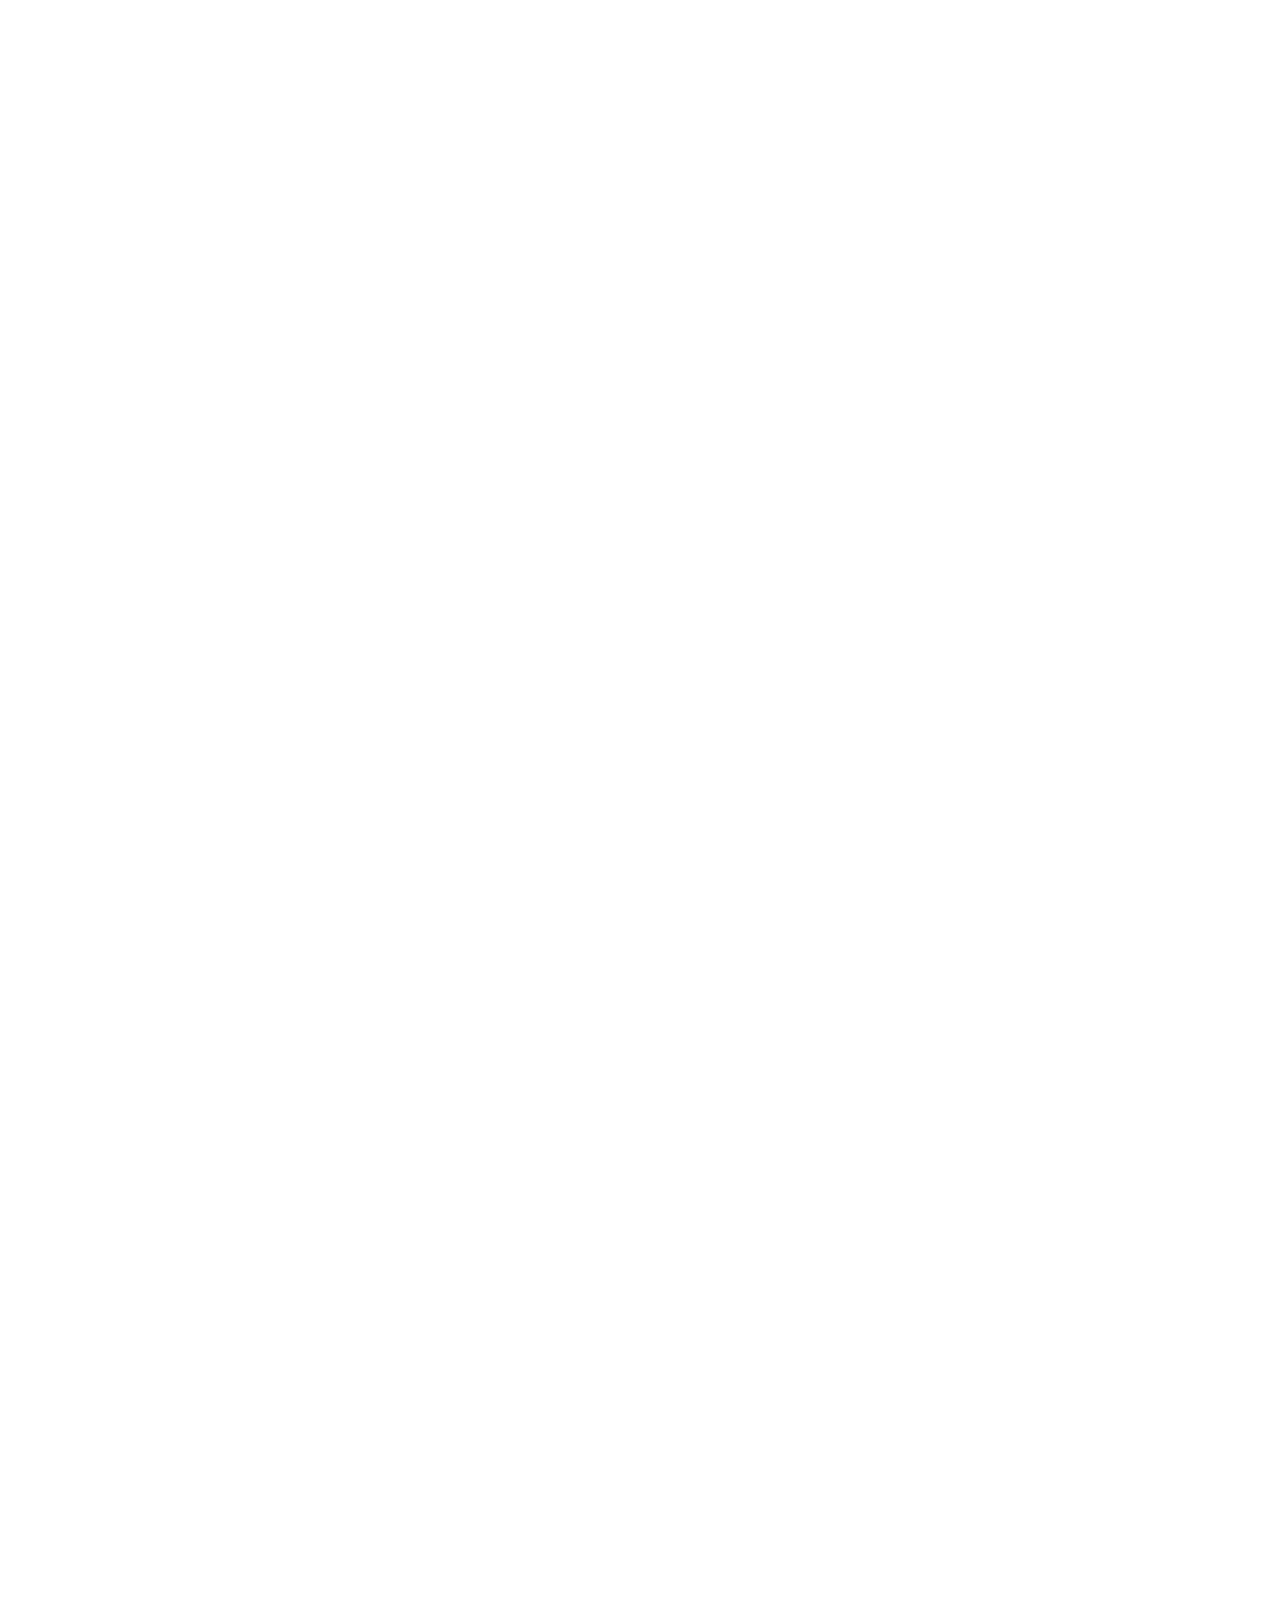
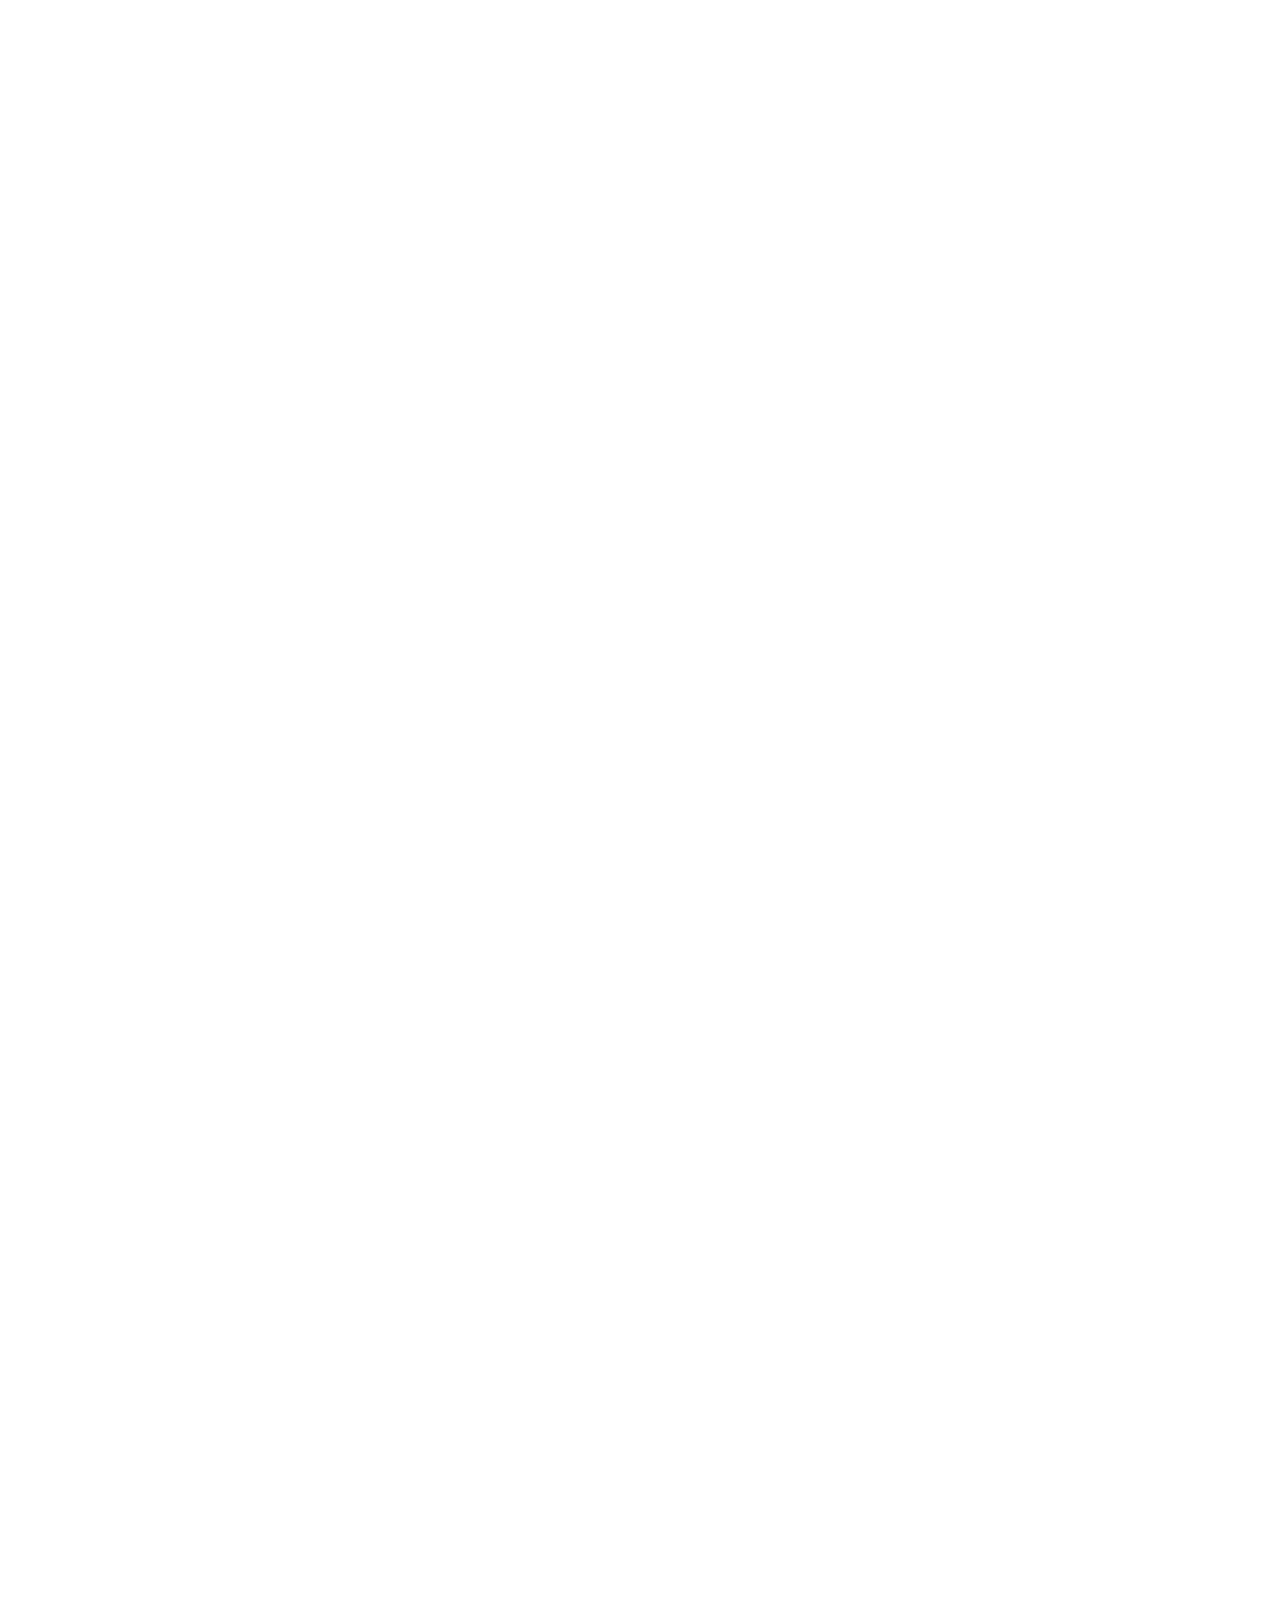
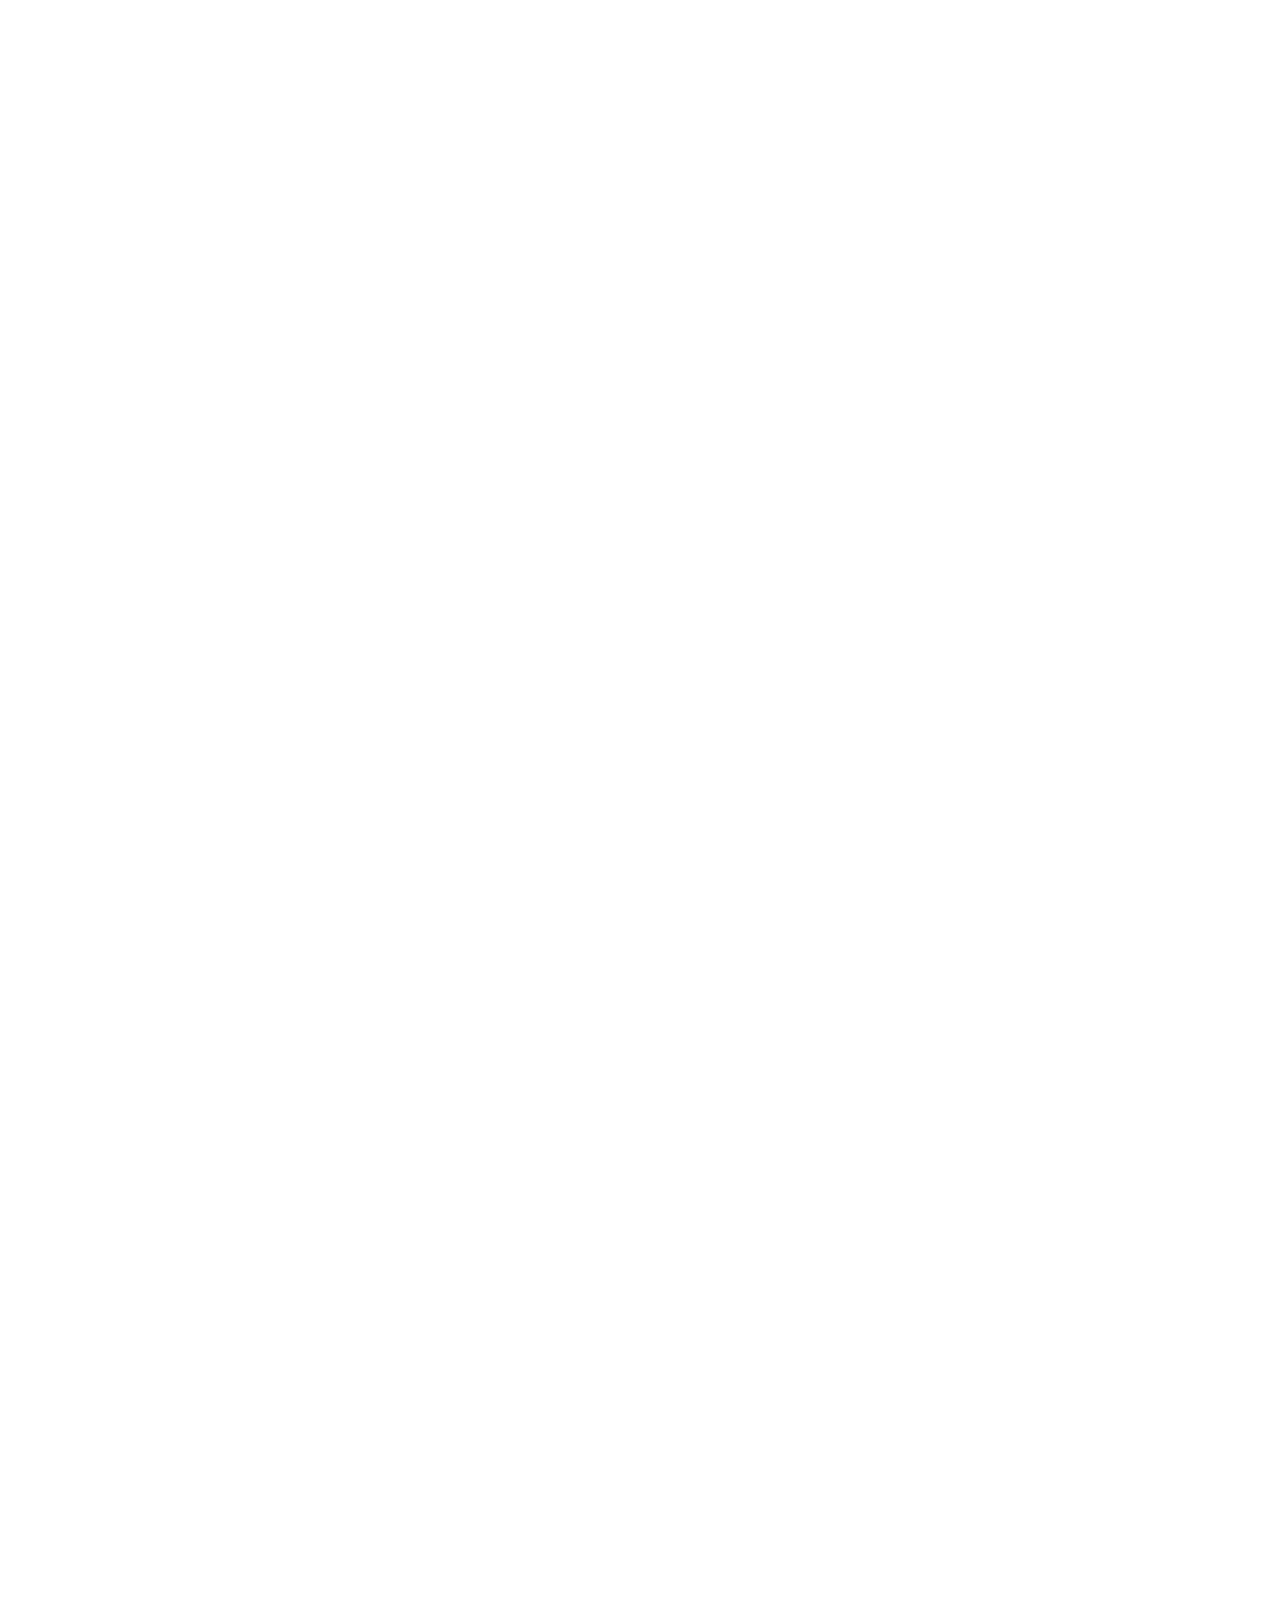
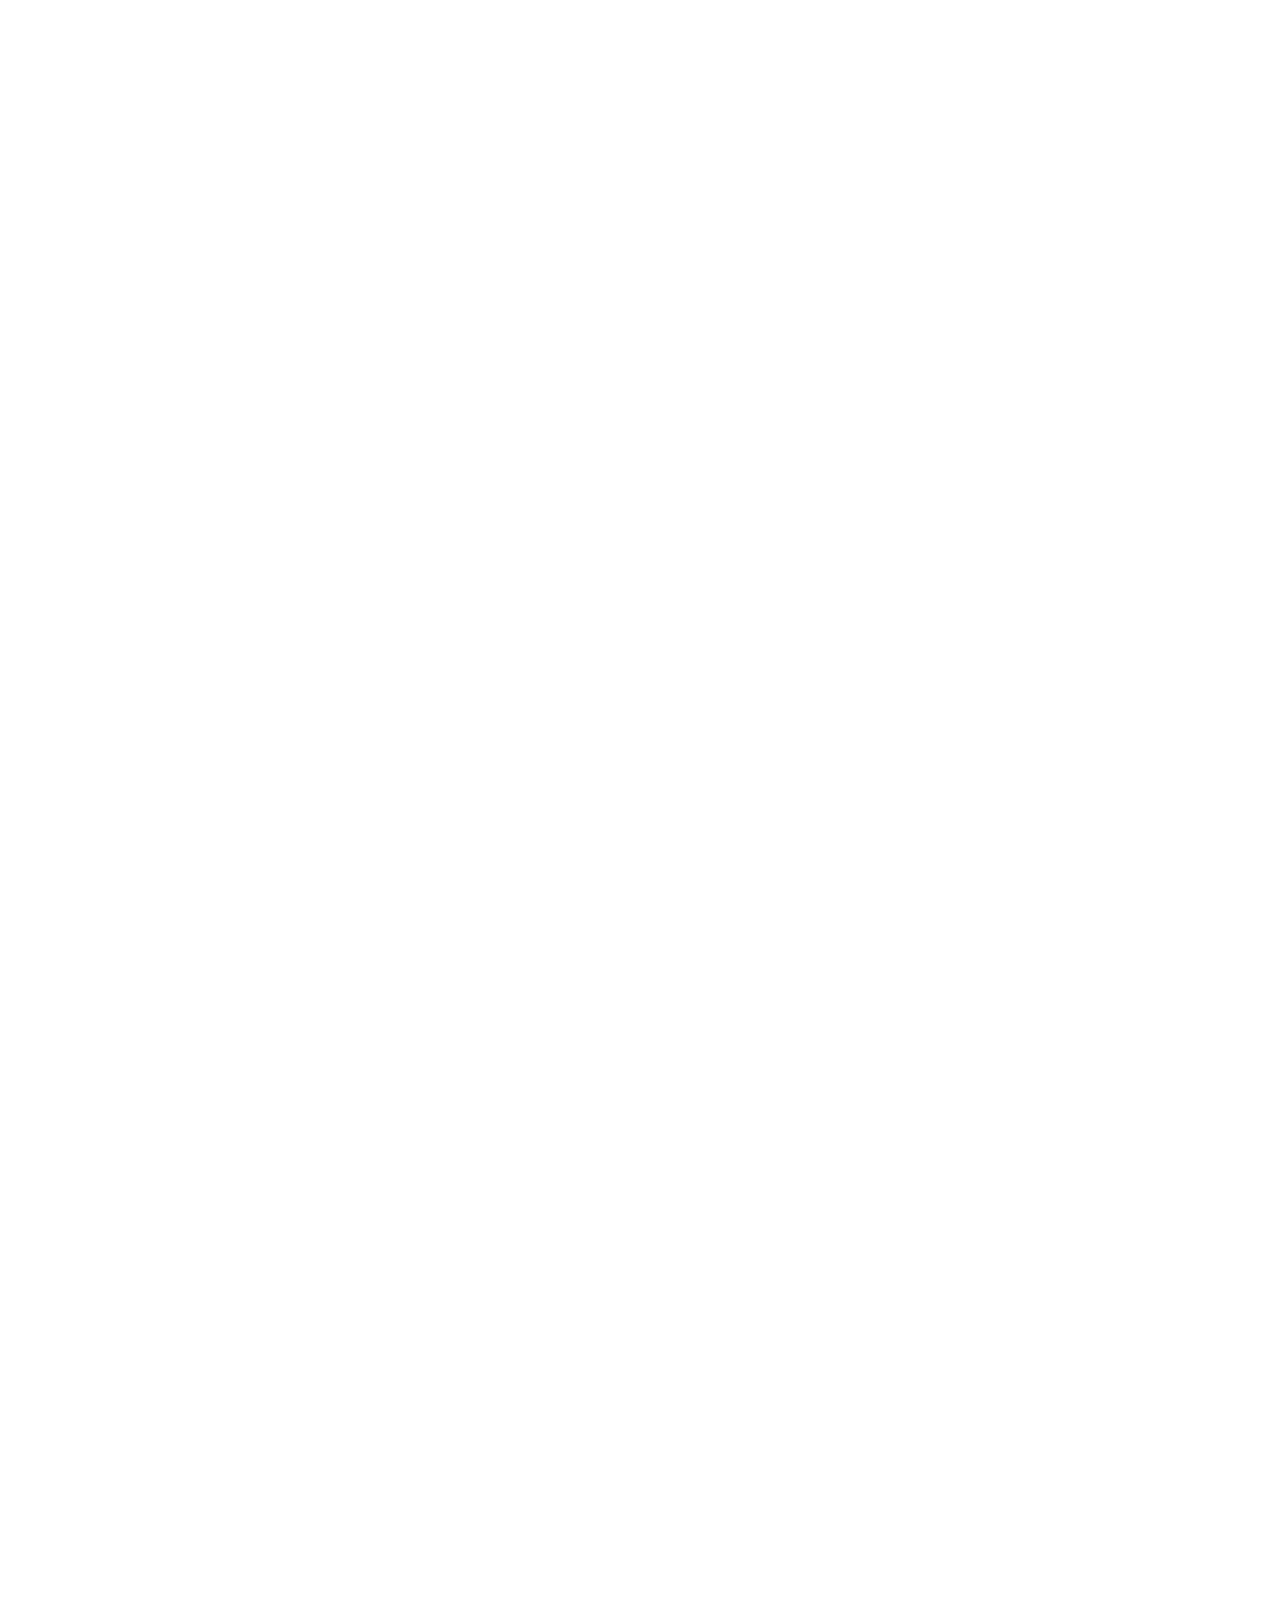
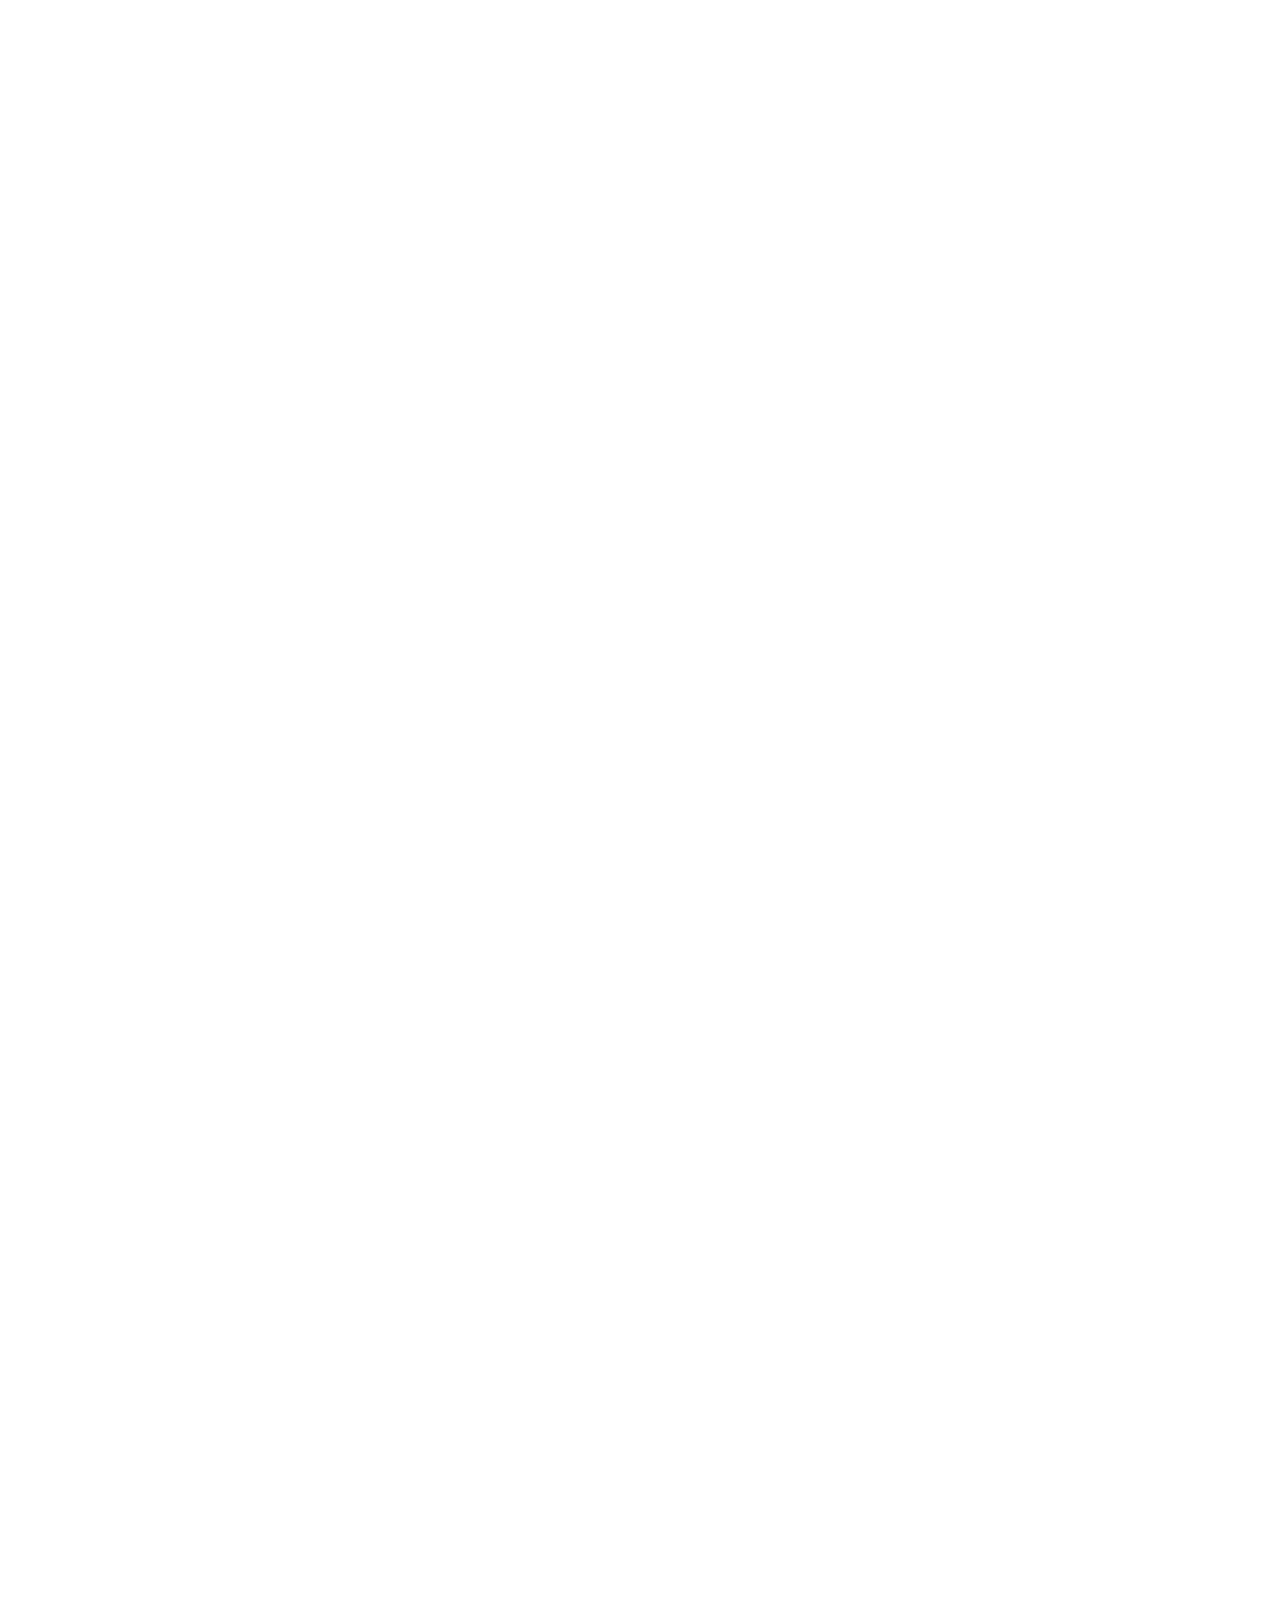
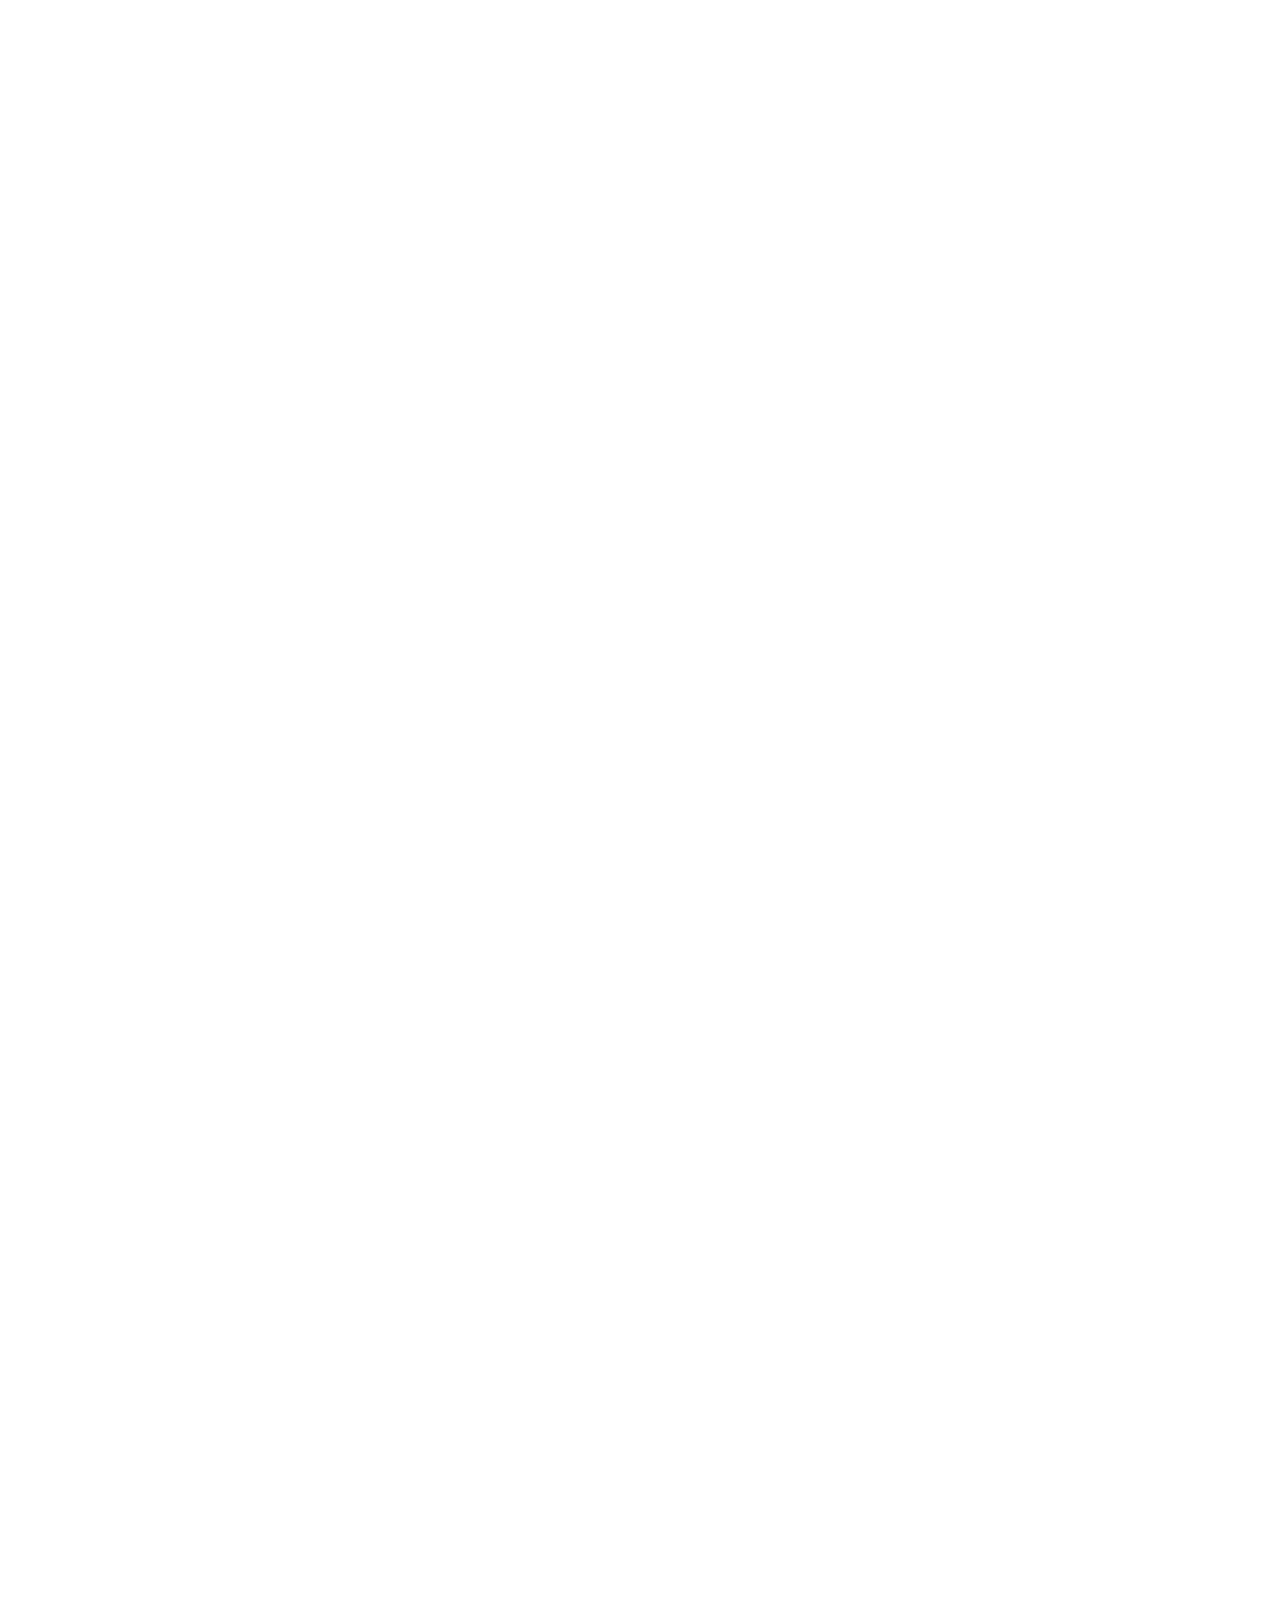
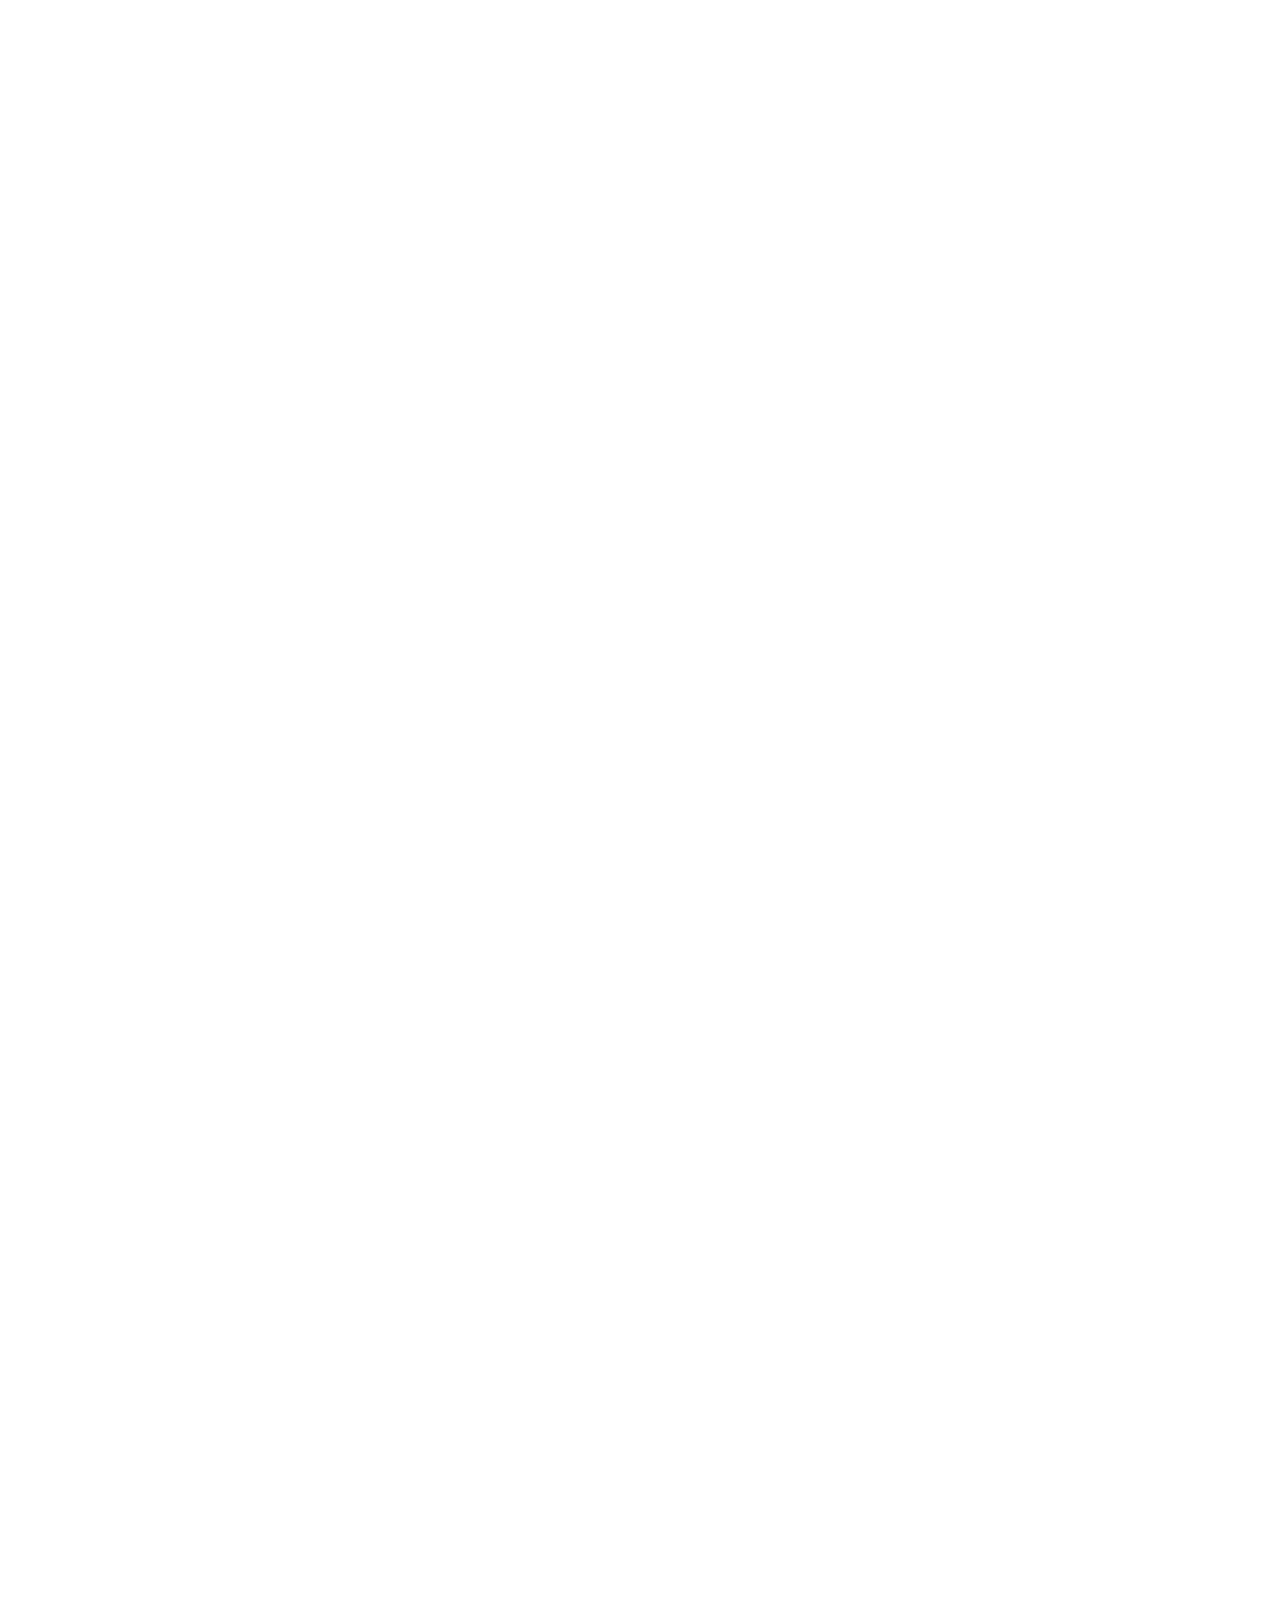
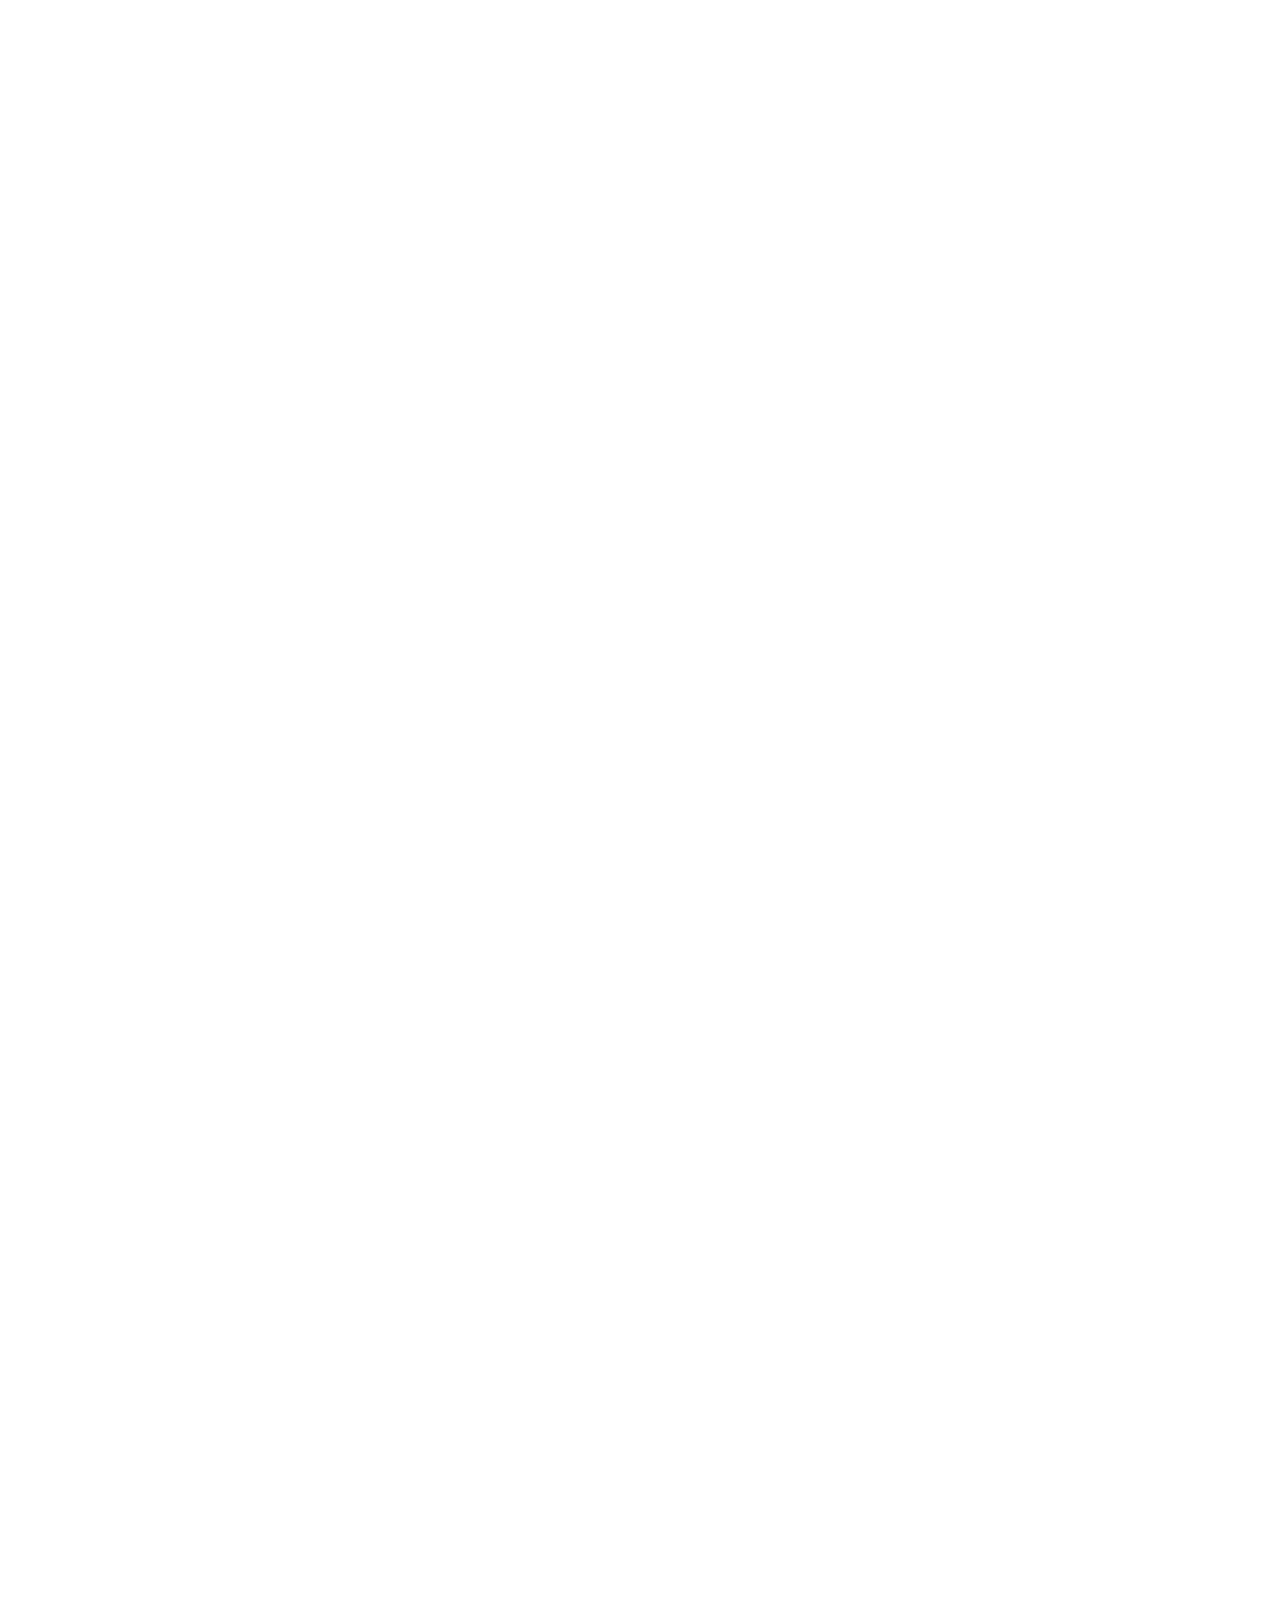
<file: struktursekolah.html>
<!DOCTYPE html>
<html  >
<head>
  <!-- Site made with Mobirise Website Builder v5.9.13, https://mobirise.com -->
  <meta charset="UTF-8">
  <meta http-equiv="X-UA-Compatible" content="IE=edge">
  <meta name="generator" content="Mobirise v5.9.13, mobirise.com">
  <meta name="viewport" content="width=device-width, initial-scale=1, minimum-scale=1">
  <link rel="shortcut icon" href="assets/images/427cf02aecf17c1ccc7485ad98e43035-removebg-preview-160x155.png" type="image/x-icon">
  <meta name="description" content="">
  
  
  <title>Struktur Organisasi</title>
  <link rel="stylesheet" href="assets/web/assets/mobirise-icons2/mobirise2.css">
  <link rel="stylesheet" href="assets/bootstrap/css/bootstrap.min.css">
  <link rel="stylesheet" href="assets/bootstrap/css/bootstrap-grid.min.css">
  <link rel="stylesheet" href="assets/bootstrap/css/bootstrap-reboot.min.css">
  <link rel="stylesheet" href="assets/animatecss/animate.css">
  <link rel="stylesheet" href="assets/dropdown/css/style.css">
  <link rel="stylesheet" href="assets/socicon/css/styles.css">
  <link rel="stylesheet" href="assets/theme/css/style.css">
  <link rel="preload" href="https://fonts.googleapis.com/css?family=Inter+Tight:100,200,300,400,500,600,700,800,900,100i,200i,300i,400i,500i,600i,700i,800i,900i&display=swap" as="style" onload="this.onload=null;this.rel='stylesheet'">
  <noscript><link rel="stylesheet" href="https://fonts.googleapis.com/css?family=Inter+Tight:100,200,300,400,500,600,700,800,900,100i,200i,300i,400i,500i,600i,700i,800i,900i&display=swap"></noscript>
  <link rel="preload" as="style" href="assets/mobirise/css/mbr-additional.css?v=81HOkH"><link rel="stylesheet" href="assets/mobirise/css/mbr-additional.css?v=81HOkH" type="text/css">

  
  
  
</head>
<body>
  
  <section data-bs-version="5.1" class="menu menu2 cid-u4Ei2WYXwJ" once="menu" id="menu02-39">
	

	<nav class="navbar navbar-dropdown navbar-expand-lg">
		<div class="container">
			<div class="navbar-brand">
				<span class="navbar-logo">
					<a href="index.html">
						<img src="assets/images/427cf02aecf17c1ccc7485ad98e43035-removebg-preview-160x155.png" alt="Mobirise Website Builder" style="height: 5rem;">
					</a>
				</span>
				<span class="navbar-caption-wrap"><a class="navbar-caption text-white text-primary display-4" href="index.html">SMP NEGERI 6 Kota Sorong</a></span>
			</div>
			<button class="navbar-toggler" type="button" data-toggle="collapse" data-bs-toggle="collapse" data-target="#navbarSupportedContent" data-bs-target="#navbarSupportedContent" aria-controls="navbarNavAltMarkup" aria-expanded="false" aria-label="Toggle navigation">
				<div class="hamburger">
					<span></span>
					<span></span>
					<span></span>
					<span></span>
				</div>
			</button>
			<div class="collapse navbar-collapse" id="navbarSupportedContent">
				<ul class="navbar-nav nav-dropdown nav-right" data-app-modern-menu="true"><li class="nav-item"><a class="nav-link link show text-white text-primary display-4" href="index.html">Beranda</a></li><li class="nav-item dropdown"><a class="nav-link link dropdown-toggle text-white show display-4" href="https://mobiri.se" data-toggle="dropdown-submenu" data-bs-toggle="dropdown" data-bs-auto-close="outside" aria-expanded="false">Profil</a><div class="dropdown-menu show" aria-labelledby="dropdown-955" data-bs-popper="none"><a class="dropdown-item text-white display-4" href="VisiMisidanTujuan.html">Visi Misi &amp; Tujuan</a><a class="dropdown-item text-white display-4" href="sejarah.html">Sejarah</a><a class="dropdown-item text-white text-primary display-4" href="struktursekolah.html">Struktur Organisasi</a></div></li><li class="nav-item dropdown"><a class="nav-link link dropdown-toggle text-white display-4" href="https://mobiri.se" data-toggle="dropdown-submenu" data-bs-toggle="dropdown" data-bs-auto-close="outside" aria-expanded="false">Informasi</a><div class="dropdown-menu" aria-labelledby="dropdown-718"><a class="show dropdown-item text-white display-4" href="ekstrakulikuler.html">Ekstrakulikuler</a><a class="dropdown-item text-white display-4" href="ppdb.html">PPDB</a><a class="dropdown-item text-white text-primary display-4" href="Galeri.html">Galeri</a><a class="show dropdown-item text-white display-4" href="kurikulum.html">Kurikulum</a></div></li><li class="nav-item dropdown"><a class="nav-link link dropdown-toggle text-white display-4" href="https://mobiri.se" data-toggle="dropdown-submenu" data-bs-toggle="dropdown" data-bs-auto-close="outside" aria-expanded="false">Kegiatan</a><div class="dropdown-menu" aria-labelledby="dropdown-333"><a class="show dropdown-item text-white display-4" href="komunitasbelajar.html">Komunitas Belajar</a><a class="show dropdown-item text-white display-4" href="p5.html">P5</a></div></li></ul>
				<div class="icons-menu">
					<a class="iconfont-wrapper" href="https://mobiri.se">
						<span class="p-2 mbr-iconfont mobi-mbri-phone mobi-mbri" style="color: rgb(255, 255, 255); fill: rgb(255, 255, 255);"></span>
					</a>
					<a class="iconfont-wrapper" href="https://mobiri.se">
						<span class="p-2 mbr-iconfont mobi-mbri-letter mobi-mbri" style="color: rgb(255, 255, 255); fill: rgb(255, 255, 255);"></span>
					</a>
					<a class="iconfont-wrapper" href="https://www.instagram.com/smpn6.soq?utm_source=ig_web_button_share_sheet&igsh=ZDNlZDc0MzIxNw==" target="_blank">
						<span class="p-2 mbr-iconfont socicon-instagram socicon" style="color: rgb(255, 255, 255); fill: rgb(255, 255, 255);"></span>
					</a>
					
				</div>
				
			</div>
		</div>
	</nav>
</section>

<section data-bs-version="5.1" class="image3 cid-ugkkhQh5sY" id="image03-4v">
  

  
  

  <div class="container">
    <div class="row justify-content-center">
      <div class="col-12 col-lg-9">
        <h4 class="mbr-description mbr-fonts-style mb-3 align-center display-5">
          <strong>Struktur Organisasi</strong></h4>
        
        <div class="image-wrapper">
          <img class="w-100" src="assets/images/screenshot-2024-06-26-063848-1100x648.png" alt="Mobirise Website Builder">
        </div>
      </div>
    </div>
  </div>
</section>

<section data-bs-version="5.1" class="features017 mbr-embla cid-u57jlTsCqU" id="features017-3e">
	
	
	<div class="position-relative">
		<div class="container-fluid">
			<div class="row justify-content-center">
				<div class="col-12 content-head">
					<div class="mbr-section-head mb-5">
						
						<h5 class="mbr-section-subtitle mbr-fonts-style align-center mb-0 mt-4 display-5"><strong>Tenaga Pendidik</strong><br><strong>DI SMP NEGERI 6 KOTA SORONG</strong></h5>
					</div>
				</div>
			</div>
		</div>

		<div class="embla" data-skip-snaps="true" data-align="center" data-contain-scroll="trimSnaps" data-auto-play-interval="5" data-draggable="true">
			<div class="embla__viewport container-fluid">
				<div class="embla__container">
					<div class="embla__slide slider-image item active" style="margin-left: 1rem; margin-right: 1rem;">
						<div class="slide-content">
							<div class="item-img">
								<div class="item-wrapper">
									<img src="assets/images/whatsapp-image-2024-02-23-at-21.35.03-f3c20f0e-600x1000.jpg" alt="Mobirise Website Builder" title="" data-slide-to="0" data-bs-slide-to="0">
								</div>
							</div>
							

							
						</div>
					</div><div class="embla__slide slider-image item" style="margin-left: 1rem; margin-right: 1rem;">
						<div class="slide-content">
							<div class="item-img">
								<div class="item-wrapper">
									<img src="assets/images/whatsapp-image-2024-02-23-at-21.35.03-d1bcebee-600x1000.jpg" alt="Mobirise Website Builder" title="" data-slide-to="1" data-bs-slide-to="1">
								</div>
							</div>
							

							
						</div>
					</div><div class="embla__slide slider-image item" style="margin-left: 1rem; margin-right: 1rem;">
						<div class="slide-content">
							<div class="item-img">
								<div class="item-wrapper">
									<img src="assets/images/whatsapp-image-2024-02-23-at-21.35.03-3b45bece-600x1000.jpg" alt="Mobirise Website Builder" title="" data-slide-to="2" data-bs-slide-to="2">
								</div>
							</div>
							

							
						</div>
					</div><div class="embla__slide slider-image item" style="margin-left: 1rem; margin-right: 1rem;">
						<div class="slide-content">
							<div class="item-img">
								<div class="item-wrapper">
									<img src="assets/images/abdul-rahman-600x1000.jpg" alt="Mobirise Website Builder" title="" data-slide-to="3" data-bs-slide-to="3">
								</div>
							</div>
							

							
						</div>
					</div>
					<div class="embla__slide slider-image item" style="margin-left: 1rem; margin-right: 1rem;">
						<div class="slide-content">
							<div class="item-img">
								<div class="item-wrapper">
									<img src="assets/images/adolfina-600x1000.jpg" alt="Mobirise Website Builder" title="" data-slide-to="4" data-bs-slide-to="4">
								</div>
							</div>
							
							
						</div>
					</div>
					<div class="embla__slide slider-image item" style="margin-left: 1rem; margin-right: 1rem;">
						<div class="slide-content">
							<div class="item-img">
								<div class="item-wrapper">
									<img src="assets/images/alfa-marfanda-jitmau-600x1000.jpg" alt="Mobirise Website Builder" title="" data-slide-to="5" data-bs-slide-to="5">
								</div>
							</div>
							
							
						</div>
					</div>
					<div class="embla__slide slider-image item" style="margin-left: 1rem; margin-right: 1rem;">
						<div class="slide-content">
							<div class="item-img">
								<div class="item-wrapper">
									<img src="assets/images/alfina-nababan-638x1063.jpg" alt="Mobirise Website Builder" title="" data-slide-to="6" data-bs-slide-to="6">
								</div>
							</div>
							
							
						</div>
					</div>
					<div class="embla__slide slider-image item" style="margin-left: 1rem; margin-right: 1rem;">
						<div class="slide-content">
							<div class="item-img">
								<div class="item-wrapper">
									<img src="assets/images/andi-fauzan-638x1063.jpg" alt="Mobirise Website Builder" title="" data-slide-to="7" data-bs-slide-to="7">
								</div>
							</div>
							
							
						</div>
					</div>
					<div class="embla__slide slider-image item" style="margin-left: 1rem; margin-right: 1rem;">
						<div class="slide-content">
							<div class="item-img">
								<div class="item-wrapper">
									<img src="assets/images/bahriani-638x1063.jpg" alt="Mobirise Website Builder" title="" data-slide-to="8" data-bs-slide-to="8">
								</div>
							</div>
							
							
						</div>
					</div>
					<div class="embla__slide slider-image item" style="margin-left: 1rem; margin-right: 1rem;">
						<div class="slide-content">
							<div class="item-img">
								<div class="item-wrapper">
									<img src="assets/images/daisy-zoe-sakka-600x1000.jpg" alt="Mobirise Website Builder" title="" data-slide-to="9" data-bs-slide-to="9">
								</div>
							</div>
							
							
						</div>
					</div><div class="embla__slide slider-image item" style="margin-left: 1rem; margin-right: 1rem;">
						<div class="slide-content">
							<div class="item-img">
								<div class="item-wrapper">
									<img src="assets/images/dinda-kurniawati-600x1000.jpg" alt="Mobirise Website Builder" title="" data-slide-to="10" data-bs-slide-to="10">
								</div>
							</div>
							
							
						</div>
					</div><div class="embla__slide slider-image item" style="margin-left: 1rem; margin-right: 1rem;">
						<div class="slide-content">
							<div class="item-img">
								<div class="item-wrapper">
									<img src="assets/images/esterlina-lawalata-600x1000.jpg" alt="Mobirise Website Builder" title="" data-slide-to="11" data-bs-slide-to="11">
								</div>
							</div>
							
							
						</div>
					</div><div class="embla__slide slider-image item" style="margin-left: 1rem; margin-right: 1rem;">
						<div class="slide-content">
							<div class="item-img">
								<div class="item-wrapper">
									<img src="assets/images/esterlina-sory-600x1000.jpg" alt="Mobirise Website Builder" title="" data-slide-to="12" data-bs-slide-to="12">
								</div>
							</div>
							
							
						</div>
					</div><div class="embla__slide slider-image item" style="margin-left: 1rem; margin-right: 1rem;">
						<div class="slide-content">
							<div class="item-img">
								<div class="item-wrapper">
									<img src="assets/images/fridolin-600x1000.jpg" alt="Mobirise Website Builder" title="" data-slide-to="13" data-bs-slide-to="13">
								</div>
							</div>
							
							
						</div>
					</div><div class="embla__slide slider-image item" style="margin-left: 1rem; margin-right: 1rem;">
						<div class="slide-content">
							<div class="item-img">
								<div class="item-wrapper">
									<img src="assets/images/hesti-600x1000.jpg" alt="Mobirise Website Builder" title="" data-slide-to="14" data-bs-slide-to="14">
								</div>
							</div>
							
							
						</div>
					</div><div class="embla__slide slider-image item" style="margin-left: 1rem; margin-right: 1rem;">
						<div class="slide-content">
							<div class="item-img">
								<div class="item-wrapper">
									<img src="assets/images/iriani-600x1000.jpg" alt="Mobirise Website Builder" title="" data-slide-to="15" data-bs-slide-to="15">
								</div>
							</div>
							
							
						</div>
					</div><div class="embla__slide slider-image item" style="margin-left: 1rem; margin-right: 1rem;">
						<div class="slide-content">
							<div class="item-img">
								<div class="item-wrapper">
									<img src="assets/images/jannus-600x1000.jpg" alt="Mobirise Website Builder" title="" data-slide-to="16" data-bs-slide-to="16">
								</div>
							</div>
							
							
						</div>
					</div><div class="embla__slide slider-image item" style="margin-left: 1rem; margin-right: 1rem;">
						<div class="slide-content">
							<div class="item-img">
								<div class="item-wrapper">
									<img src="assets/images/jein-reppi-600x1000.jpg" alt="Mobirise Website Builder" title="" data-slide-to="17" data-bs-slide-to="17">
								</div>
							</div>
							
							
						</div>
					</div><div class="embla__slide slider-image item" style="margin-left: 1rem; margin-right: 1rem;">
						<div class="slide-content">
							<div class="item-img">
								<div class="item-wrapper">
									<img src="assets/images/junita-karubaba-600x1000.jpg" alt="Mobirise Website Builder" title="" data-slide-to="18" data-bs-slide-to="18">
								</div>
							</div>
							
							
						</div>
					</div><div class="embla__slide slider-image item" style="margin-left: 1rem; margin-right: 1rem;">
						<div class="slide-content">
							<div class="item-img">
								<div class="item-wrapper">
									<img src="assets/images/mustakim-600x1000.jpg" alt="Mobirise Website Builder" title="" data-slide-to="19" data-bs-slide-to="19">
								</div>
							</div>
							
							
						</div>
					</div><div class="embla__slide slider-image item" style="margin-left: 1rem; margin-right: 1rem;">
						<div class="slide-content">
							<div class="item-img">
								<div class="item-wrapper">
									<img src="assets/images/nurhayati-600x1000.jpg" alt="Mobirise Website Builder" title="" data-slide-to="20" data-bs-slide-to="20">
								</div>
							</div>
							
							
						</div>
					</div><div class="embla__slide slider-image item" style="margin-left: 1rem; margin-right: 1rem;">
						<div class="slide-content">
							<div class="item-img">
								<div class="item-wrapper">
									<img src="assets/images/prabashita-600x1000.jpg" alt="Mobirise Website Builder" title="" data-slide-to="21" data-bs-slide-to="21">
								</div>
							</div>
							
							
						</div>
					</div><div class="embla__slide slider-image item" style="margin-left: 1rem; margin-right: 1rem;">
						<div class="slide-content">
							<div class="item-img">
								<div class="item-wrapper">
									<img src="assets/images/rishky-kakisina-600x1000.jpg" alt="Mobirise Website Builder" title="" data-slide-to="22" data-bs-slide-to="22">
								</div>
							</div>
							
							
						</div>
					</div><div class="embla__slide slider-image item" style="margin-left: 1rem; margin-right: 1rem;">
						<div class="slide-content">
							<div class="item-img">
								<div class="item-wrapper">
									<img src="assets/images/rumiat-600x1000.jpg" alt="Mobirise Website Builder" title="" data-slide-to="23" data-bs-slide-to="23">
								</div>
							</div>
							
							
						</div>
					</div><div class="embla__slide slider-image item" style="margin-left: 1rem; margin-right: 1rem;">
						<div class="slide-content">
							<div class="item-img">
								<div class="item-wrapper">
									<img src="assets/images/salomina-600x1000.jpg" alt="Mobirise Website Builder" title="" data-slide-to="24" data-bs-slide-to="24">
								</div>
							</div>
							
							
						</div>
					</div><div class="embla__slide slider-image item" style="margin-left: 1rem; margin-right: 1rem;">
						<div class="slide-content">
							<div class="item-img">
								<div class="item-wrapper">
									<img src="assets/images/shantia-gestini-600x1000.jpg" alt="Mobirise Website Builder" title="" data-slide-to="25" data-bs-slide-to="25">
								</div>
							</div>
							
							
						</div>
					</div><div class="embla__slide slider-image item" style="margin-left: 1rem; margin-right: 1rem;">
						<div class="slide-content">
							<div class="item-img">
								<div class="item-wrapper">
									<img src="assets/images/suhafid-600x1000.jpg" alt="Mobirise Website Builder" title="" data-slide-to="26" data-bs-slide-to="26">
								</div>
							</div>
							
							
						</div>
					</div><div class="embla__slide slider-image item" style="margin-left: 1rem; margin-right: 1rem;">
						<div class="slide-content">
							<div class="item-img">
								<div class="item-wrapper">
									<img src="assets/images/susanti-mokodongan-600x1000.jpg" alt="Mobirise Website Builder" title="" data-slide-to="27" data-bs-slide-to="27">
								</div>
							</div>
							
							
						</div>
					</div><div class="embla__slide slider-image item" style="margin-left: 1rem; margin-right: 1rem;">
						<div class="slide-content">
							<div class="item-img">
								<div class="item-wrapper">
									<img src="assets/images/susi-yanti-600x1000.jpg" alt="Mobirise Website Builder" title="" data-slide-to="28" data-bs-slide-to="28">
								</div>
							</div>
							
							
						</div>
					</div><div class="embla__slide slider-image item" style="margin-left: 1rem; margin-right: 1rem;">
						<div class="slide-content">
							<div class="item-img">
								<div class="item-wrapper">
									<img src="assets/images/witanti-kasan-600x1000.jpg" alt="Mobirise Website Builder" title="" data-slide-to="29" data-bs-slide-to="29">
								</div>
							</div>
							
							
						</div>
					</div><div class="embla__slide slider-image item" style="margin-left: 1rem; margin-right: 1rem;">
						<div class="slide-content">
							<div class="item-img">
								<div class="item-wrapper">
									<img src="assets/images/yammy-600x1000.jpg" alt="Mobirise Website Builder" title="" data-slide-to="30" data-bs-slide-to="30">
								</div>
							</div>
							
							
						</div>
					</div><div class="embla__slide slider-image item" style="margin-left: 1rem; margin-right: 1rem;">
						<div class="slide-content">
							<div class="item-img">
								<div class="item-wrapper">
									<img src="assets/images/yokbeth-malibela-600x1000.jpg" alt="Mobirise Website Builder" title="" data-slide-to="31" data-bs-slide-to="31">
								</div>
							</div>
							
							
						</div>
					</div><div class="embla__slide slider-image item" style="margin-left: 1rem; margin-right: 1rem;">
						<div class="slide-content">
							<div class="item-img">
								<div class="item-wrapper">
									<img src="assets/images/yunita-tedang-600x1000.jpg" alt="Mobirise Website Builder" title="" data-slide-to="32" data-bs-slide-to="32">
								</div>
							</div>
							
							
						</div>
					</div>
				</div>
			</div>
			<button class="embla__button embla__button--prev">
				<span class="mobi-mbri mobi-mbri-arrow-prev mbr-iconfont" aria-hidden="true"></span>
				<span class="sr-only visually-hidden visually-hidden visually-hidden">Previous</span>
			</button>
			<button class="embla__button embla__button--next">
				<span class="mobi-mbri mobi-mbri-arrow-next mbr-iconfont" aria-hidden="true"></span>
				<span class="sr-only visually-hidden visually-hidden visually-hidden">Next</span>
			</button>
		</div>
	</div>
</section>

<section data-bs-version="5.1" class="slider4 mbr-embla cid-u57pFzhauf" id="slider04-3h">
    
    
    <div class="container-fluid">
        <div class="row mb-5 justify-content-center">
            <div class="col-12 content-head">
                
                <h5 class="mbr-section-subtitle mbr-fonts-style align-center mb-0 mt-4 display-5"><strong>STAFF KEPENDIDIKAN SMP NEGERI 6 KOTA SORONG</strong></h5>
            </div>
        </div>
        <div class="row">
            <div class="col-12">
                <div class="embla position-relative" data-skip-snaps="true" data-align="center" data-contain-scroll="trimSnaps" data-loop="true" data-auto-play-interval="5" data-draggable="true">
                    <div class="embla__viewport">
                        <div class="embla__container">
                            <div class="embla__slide slider-image item" style="margin-left: 1rem; margin-right: 1rem;">
                                <div class="slide-content">
                                    <div class="item-img">
                                        <div class="item-wrapper">
                                            <img src="assets/images/1-591x1004.png" alt="Mobirise Website Builder" title="">
                                        </div>
                                    </div>
                                </div>
                            </div>
                            
                            <div class="embla__slide slider-image item" style="margin-left: 1rem; margin-right: 1rem;">
                                <div class="slide-content">
                                    <div class="item-img">
                                        <div class="item-wrapper">
                                            <img src="assets/images/whatsapp-image-2022-10-10-at-17.02.42-1-591x1004.jpg" alt="Mobirise Website Builder" title="">
                                        </div>
                                    </div>
                                </div>
                            </div>
                            <div class="embla__slide slider-image item" style="margin-left: 1rem; margin-right: 1rem;">
                                <div class="slide-content">
                                    <div class="item-img">
                                        <div class="item-wrapper">
                                            <img src="assets/images/whatsapp-image-2022-10-10-at-17.02.42-591x1004.jpg" alt="Mobirise Website Builder" title="">
                                        </div>
                                    </div>
                                </div>
                            </div>
                            <div class="embla__slide slider-image item" style="margin-left: 1rem; margin-right: 1rem;">
                                <div class="slide-content">
                                    <div class="item-img">
                                        <div class="item-wrapper">
                                            <img src="assets/images/whatsapp-image-2022-10-10-at-17.04.44-591x1004.jpg" alt="Mobirise Website Builder" title="">
                                        </div>
                                    </div>
                                </div>
                            </div>
                        </div>
                    </div>
                    <button class="embla__button embla__button--prev">
                        <span class="mobi-mbri mobi-mbri-arrow-prev" aria-hidden="true"></span>
                        <span class="sr-only visually-hidden visually-hidden">Previous</span>
                    </button>
                    <button class="embla__button embla__button--next">
                        <span class="mobi-mbri mobi-mbri-arrow-next" aria-hidden="true"></span>
                        <span class="sr-only visually-hidden visually-hidden">Next</span>
                    </button>
                </div>
            </div>
        </div>
    </div>
</section>

<section data-bs-version="5.1" class="footer3 cid-ugD6i9OBFa" once="footers" id="footer03-5g">

        

    

    <div class="container">
        <div class="row">
            <div class="row-links">
                <ul class="header-menu">
                  
                  
                  
                  
                <li class="header-menu-item mbr-fonts-style display-5"><a href="https://maps.app.goo.gl/1BQ9vVvnnpWNFiiA8" class="text-primary">Maps</a></li><li class="header-menu-item mbr-fonts-style display-5"><a href="https://api.whatsapp.com/send/?phone=6281248220436&text&type=phone_number&app_absent=0" class="text-primary" target="_blank">Contacts</a></li></ul>
              </div>

            <div class="col-12 mt-4">
                <div class="social-row">
                    <div class="soc-item">
                        <a href="https://www.facebook.com/pages/Smp-Negeri-6-kota-sorong/169161716788940" target="_blank">
                            <span class="mbr-iconfont display-7 socicon-facebook socicon"></span>
                        </a>
                    </div>
                    <div class="soc-item">
                        <a href="https://mail.google.com/mail/u/0/?hl=en#sent?compose=GTvVlcSGLdfmpbhcVNqsrVfnNnfZTSPvzqgPWfpPHtKKVGPNZLTXqfhFDvBtpthbScfqXLnvSqFdB" target="_blank">
                            <span class="mbr-iconfont socicon-mail socicon"></span>
                        </a>
                    </div>
                    <div class="soc-item">
                        <a href="https://www.instagram.com/smpn6.soq/" target="_blank">
                            <span class="mbr-iconfont socicon-instagram socicon"></span>
                        </a>
                    </div>
                    
                    
                </div>
            </div>
            <div class="col-12 mt-5">
                <p class="mbr-fonts-style copyright display-7">
                    © SMP NEGERI 6 KOTA SORONG PROVINSI PAPUA BARAT DAYA</p>
            </div>
        </div>
    </div>
</section><section class="display-7" style="padding: 0;align-items: center;justify-content: center;flex-wrap: wrap;    align-content: center;display: flex;position: relative;height: 4rem;"><a href="https://mobiri.se/3147051" style="flex: 1 1;height: 4rem;position: absolute;width: 100%;z-index: 1;"><img alt="" style="height: 4rem;" src="[data-uri]"></a><p style="margin: 0;text-align: center;" class="display-7">&#8204;</p><a style="z-index:1" href="https://mobirise.com/drag-drop-website-builder.html">Drag & Drop Website Builder</a></section><script src="assets/bootstrap/js/bootstrap.bundle.min.js"></script>  <script src="assets/smoothscroll/smooth-scroll.js"></script>  <script src="assets/ytplayer/index.js"></script>  <script src="assets/dropdown/js/navbar-dropdown.js"></script>  <script src="assets/embla/embla.min.js"></script>  <script src="assets/embla/script.js"></script>  <script src="assets/theme/js/script.js"></script>  
  
  
  <input name="animation" type="hidden">
  </body>
</html>
</file>
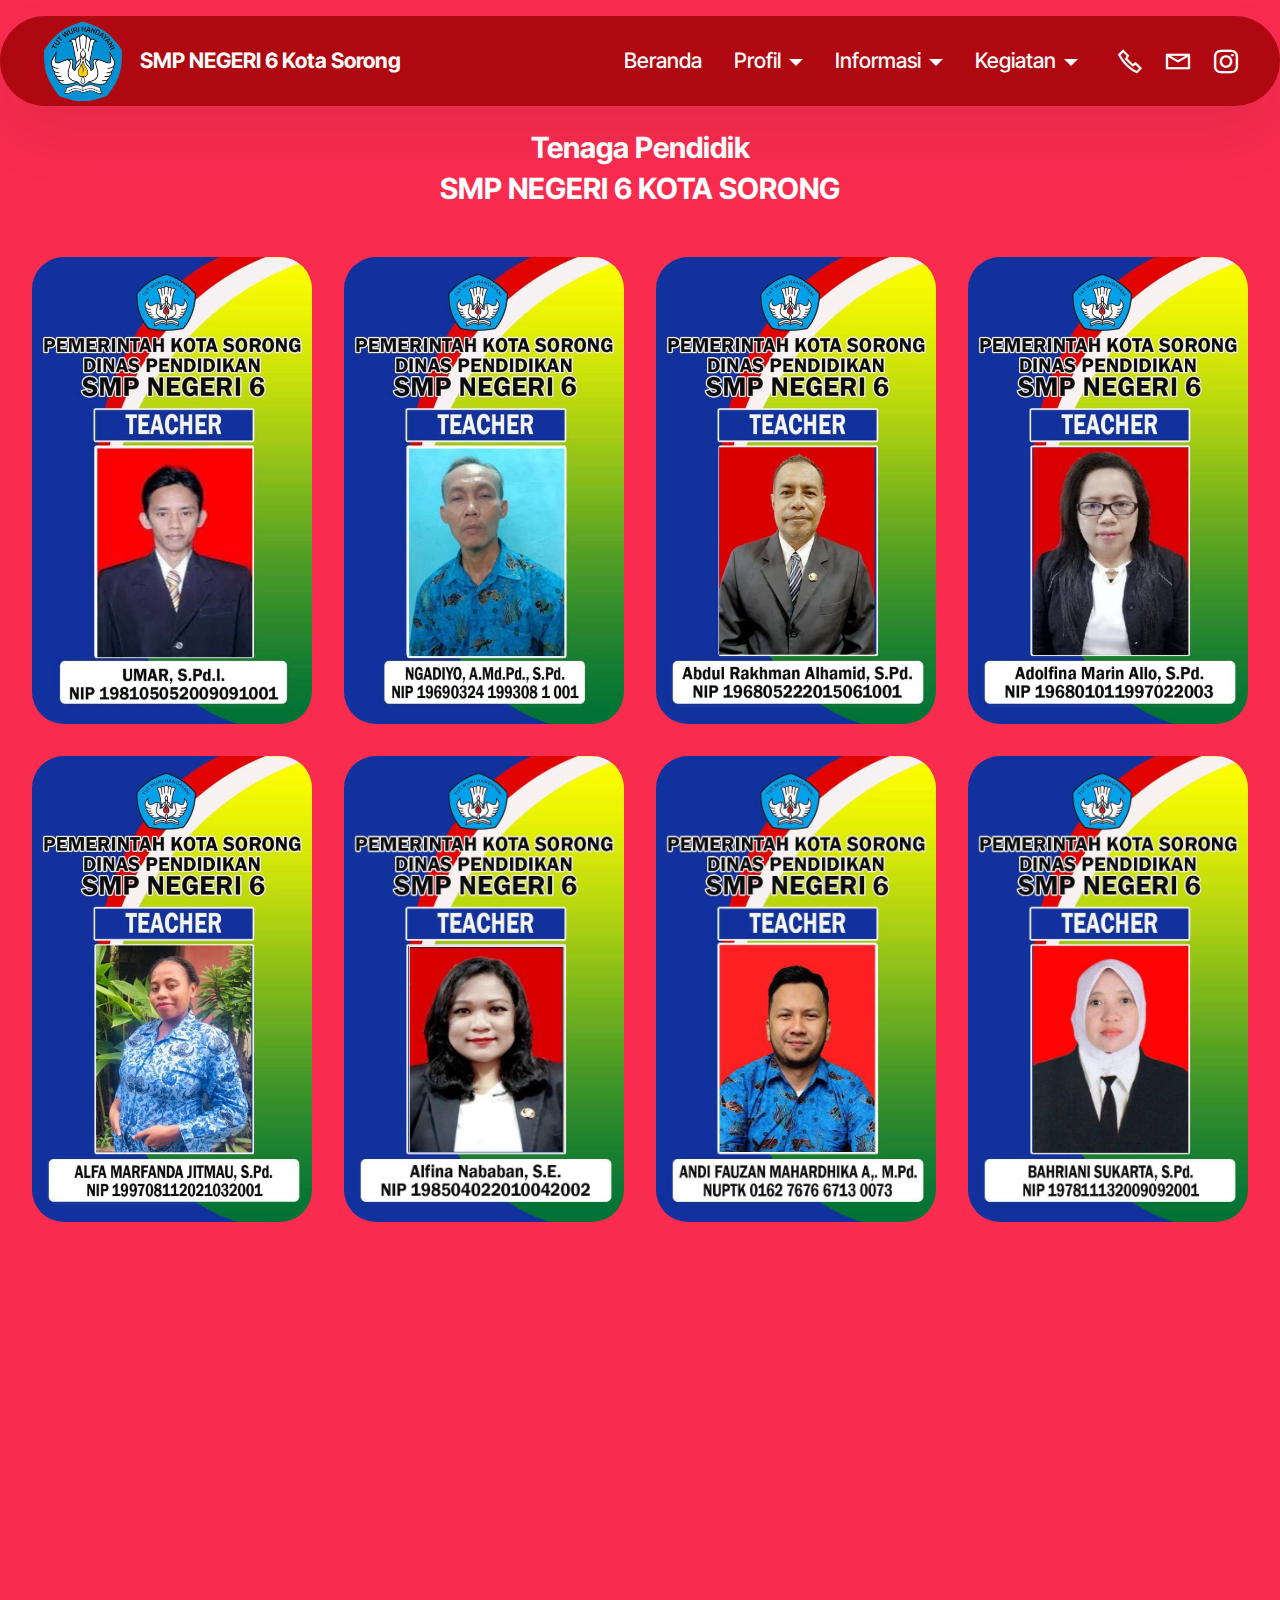
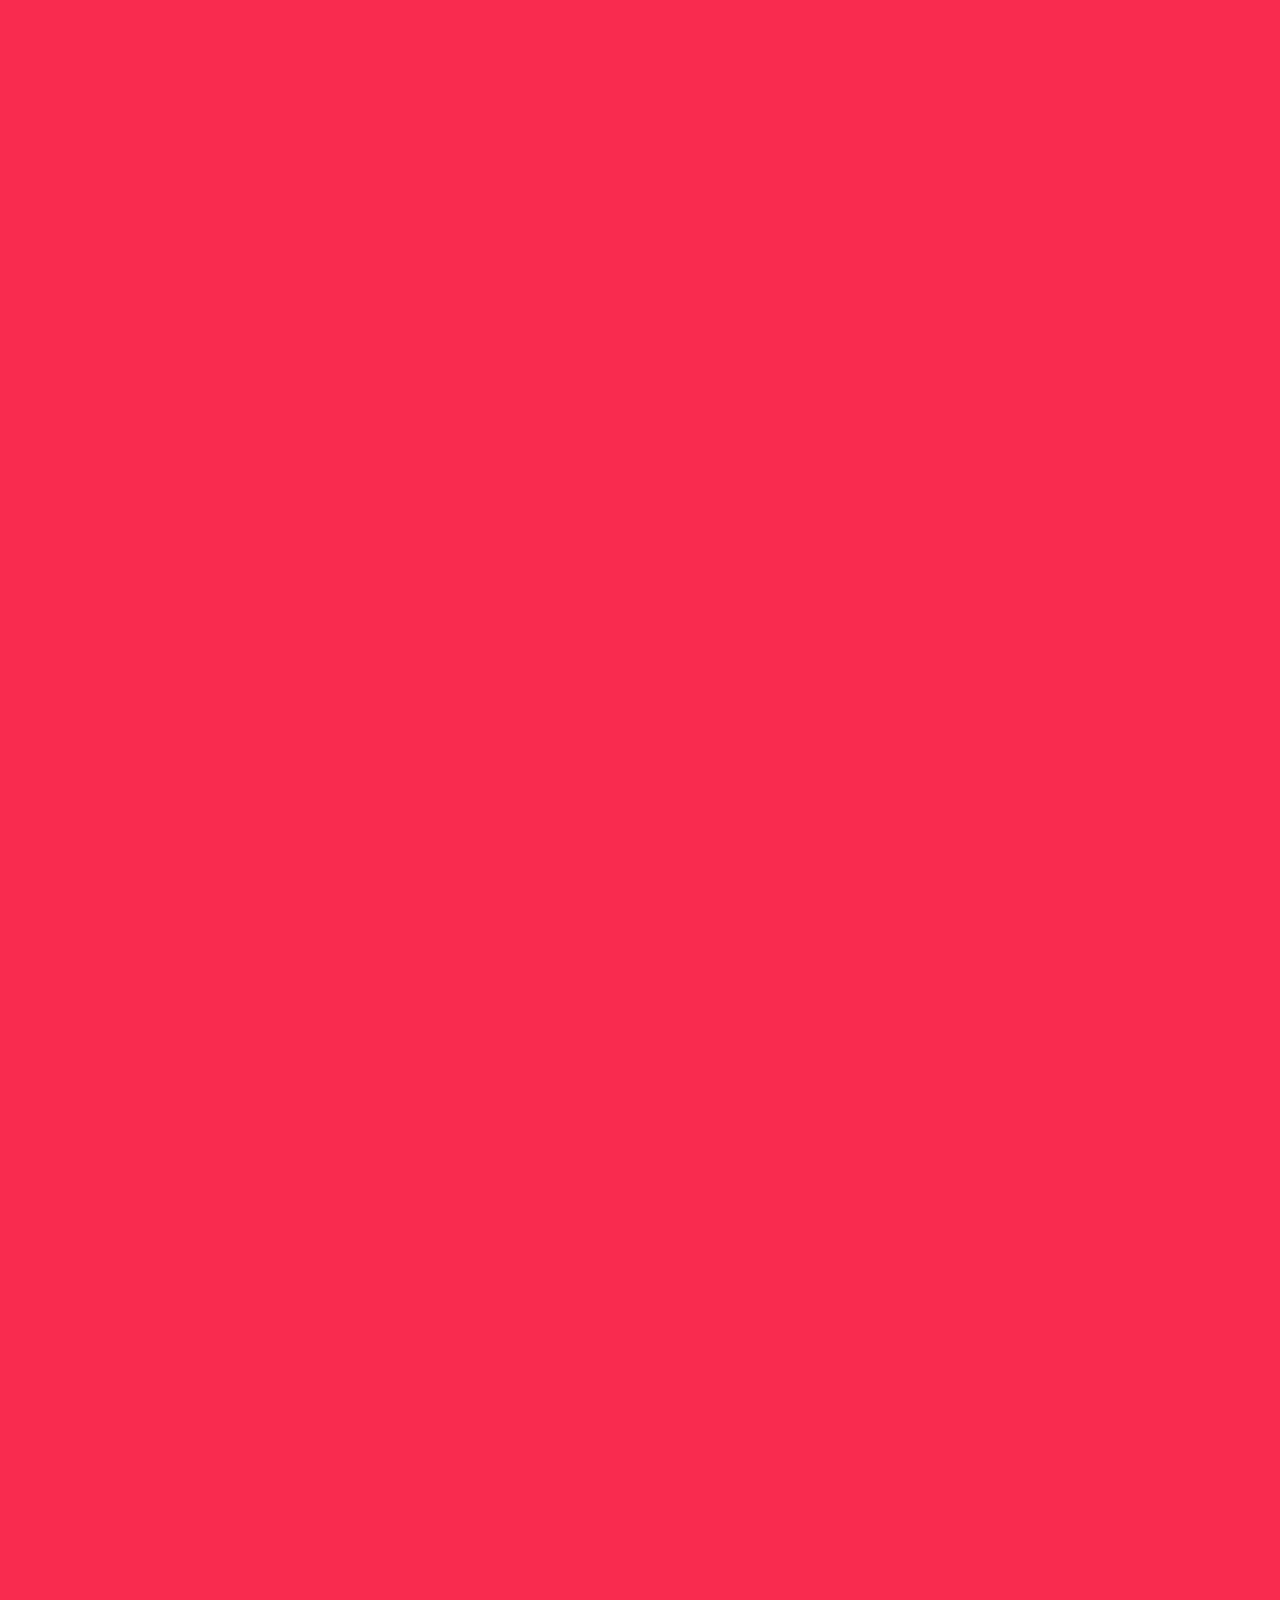
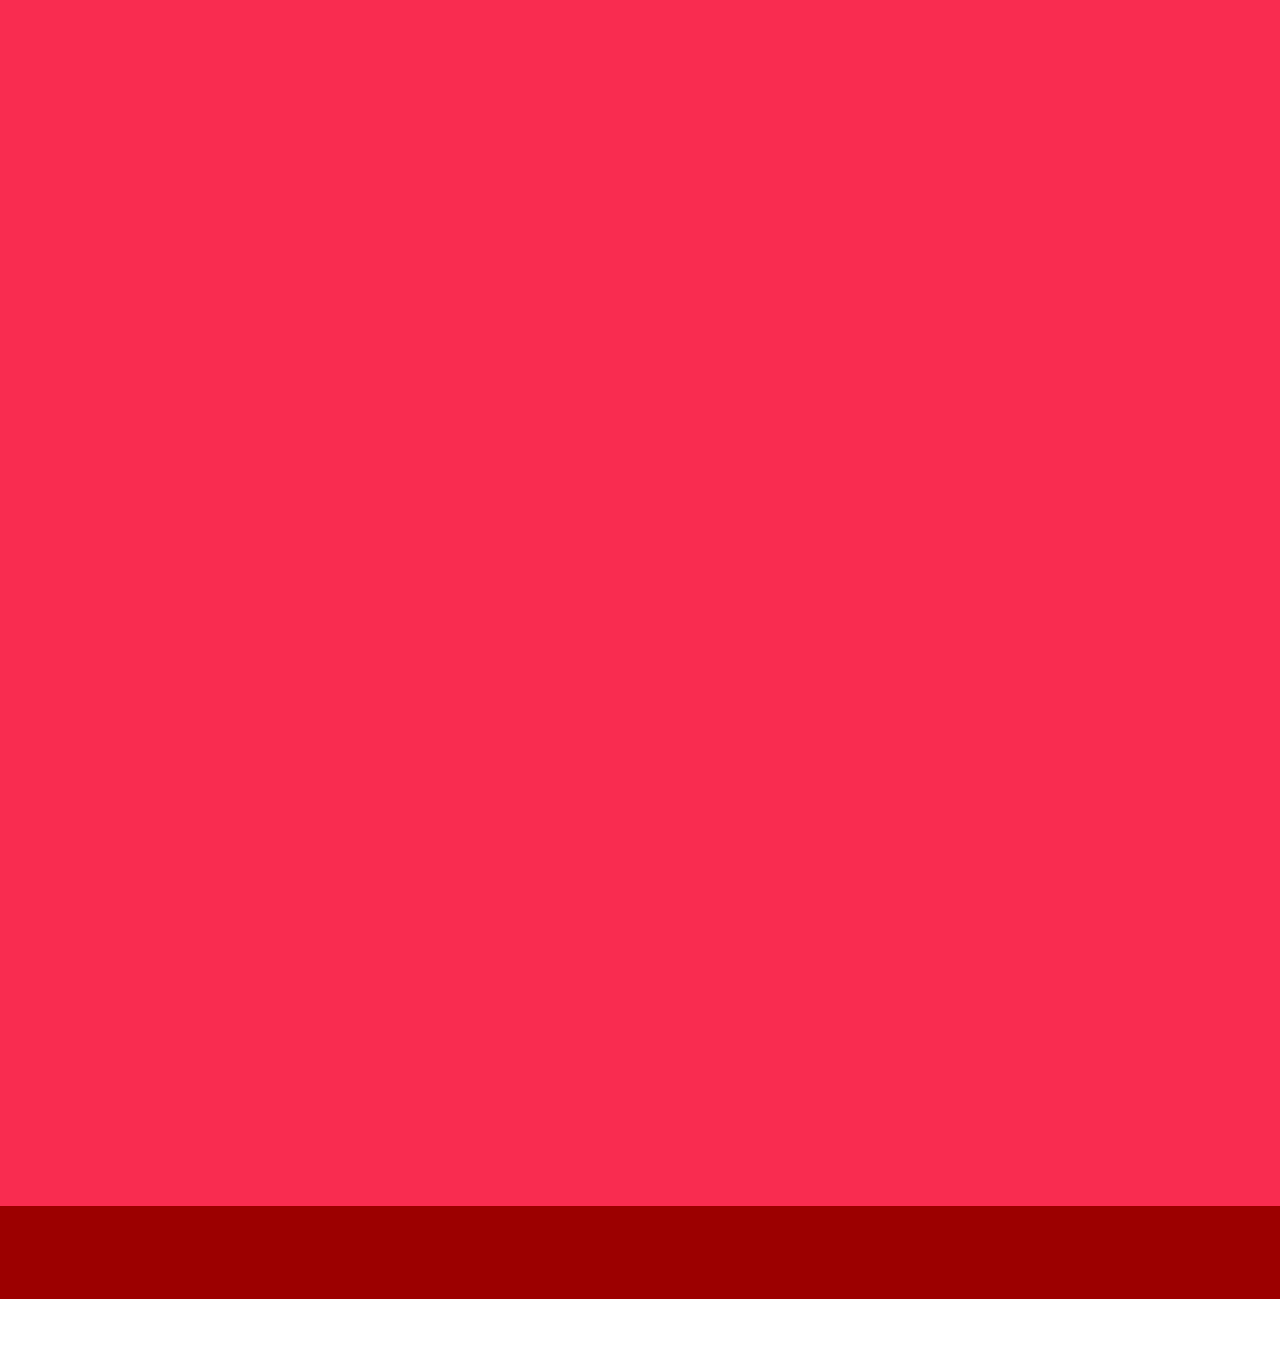
<file: tenagapendidik.html>
<!DOCTYPE html>
<html  >
<head>
  <!-- Site made with Mobirise Website Builder v5.9.13, https://mobirise.com -->
  <meta charset="UTF-8">
  <meta http-equiv="X-UA-Compatible" content="IE=edge">
  <meta name="generator" content="Mobirise v5.9.13, mobirise.com">
  <meta name="viewport" content="width=device-width, initial-scale=1, minimum-scale=1">
  <link rel="shortcut icon" href="assets/images/427cf02aecf17c1ccc7485ad98e43035-removebg-preview-160x155.png" type="image/x-icon">
  <meta name="description" content="">
  
  
  <title>Tenaga Pendidik</title>
  <link rel="stylesheet" href="assets/web/assets/mobirise-icons2/mobirise2.css">
  <link rel="stylesheet" href="assets/bootstrap/css/bootstrap.min.css">
  <link rel="stylesheet" href="assets/bootstrap/css/bootstrap-grid.min.css">
  <link rel="stylesheet" href="assets/bootstrap/css/bootstrap-reboot.min.css">
  <link rel="stylesheet" href="assets/animatecss/animate.css">
  <link rel="stylesheet" href="assets/dropdown/css/style.css">
  <link rel="stylesheet" href="assets/socicon/css/styles.css">
  <link rel="stylesheet" href="assets/theme/css/style.css">
  <link rel="preload" href="https://fonts.googleapis.com/css?family=Inter+Tight:100,200,300,400,500,600,700,800,900,100i,200i,300i,400i,500i,600i,700i,800i,900i&display=swap" as="style" onload="this.onload=null;this.rel='stylesheet'">
  <noscript><link rel="stylesheet" href="https://fonts.googleapis.com/css?family=Inter+Tight:100,200,300,400,500,600,700,800,900,100i,200i,300i,400i,500i,600i,700i,800i,900i&display=swap"></noscript>
  <link rel="preload" as="style" href="assets/mobirise/css/mbr-additional.css?v=AAYkEH"><link rel="stylesheet" href="assets/mobirise/css/mbr-additional.css?v=AAYkEH" type="text/css">

  
  
  
</head>
<body>
  
  <section data-bs-version="5.1" class="menu menu2 cid-ugLIAkjg6X" once="menu" id="menu02-5l">
	

	<nav class="navbar navbar-dropdown navbar-expand-lg">
		<div class="container">
			<div class="navbar-brand">
				<span class="navbar-logo">
					<a href="index.html">
						<img src="assets/images/427cf02aecf17c1ccc7485ad98e43035-removebg-preview-160x155.png" alt="Mobirise Website Builder" style="height: 5rem;">
					</a>
				</span>
				<span class="navbar-caption-wrap"><a class="navbar-caption text-white text-primary display-4" href="index.html">SMP NEGERI 6 Kota Sorong</a></span>
			</div>
			<button class="navbar-toggler" type="button" data-toggle="collapse" data-bs-toggle="collapse" data-target="#navbarSupportedContent" data-bs-target="#navbarSupportedContent" aria-controls="navbarNavAltMarkup" aria-expanded="false" aria-label="Toggle navigation">
				<div class="hamburger">
					<span></span>
					<span></span>
					<span></span>
					<span></span>
				</div>
			</button>
			<div class="collapse navbar-collapse" id="navbarSupportedContent">
				<ul class="navbar-nav nav-dropdown nav-right" data-app-modern-menu="true"><li class="nav-item"><a class="nav-link link show text-white text-primary display-4" href="index.html">Beranda</a></li><li class="nav-item dropdown"><a class="nav-link link dropdown-toggle text-white show display-4" href="https://mobiri.se" data-toggle="dropdown-submenu" data-bs-toggle="dropdown" data-bs-auto-close="outside" aria-expanded="false">Profil</a><div class="dropdown-menu show" aria-labelledby="dropdown-955" data-bs-popper="none"><a class="dropdown-item text-white display-4" href="VisiMisidanTujuan.html">Visi Misi &amp; Tujuan</a><a class="dropdown-item text-white text-primary display-4" href="sejarah.html">Sejarah</a><a class="dropdown-item text-white text-primary display-4" href="staffTAS.html">Staff TAS</a><a class="text-white dropdown-item text-primary display-4" href="tenagapendidik.html">Tenaga Pendidik</a><a class="text-white show dropdown-item text-primary display-4" href="strukturorganisasi.html">Struktur Organisasi</a></div></li><li class="nav-item dropdown"><a class="nav-link link dropdown-toggle text-white display-4" href="https://mobiri.se" data-toggle="dropdown-submenu" data-bs-toggle="dropdown" data-bs-auto-close="outside" aria-expanded="false">Informasi</a><div class="dropdown-menu" aria-labelledby="dropdown-718"><a class="show dropdown-item text-white display-4" href="ekstrakulikuler.html">Ekstrakulikuler</a><a class="dropdown-item text-white display-4" href="ppdb.html">PPDB</a><a class="dropdown-item text-white text-primary display-4" href="Galeri.html">Galeri</a><a class="show dropdown-item text-white display-4" href="kurikulum.html">Kurikulum</a></div></li><li class="nav-item dropdown"><a class="nav-link link dropdown-toggle text-white display-4" href="https://mobiri.se" data-toggle="dropdown-submenu" data-bs-toggle="dropdown" data-bs-auto-close="outside" aria-expanded="false">Kegiatan</a><div class="dropdown-menu" aria-labelledby="dropdown-333"><a class="show dropdown-item text-white display-4" href="komunitasbelajar.html">Komunitas Belajar</a><a class="show dropdown-item text-white display-4" href="p5.html">P5</a></div></li></ul>
				<div class="icons-menu">
					<a class="iconfont-wrapper" href="https://mobiri.se">
						<span class="p-2 mbr-iconfont mobi-mbri-phone mobi-mbri" style="color: rgb(255, 255, 255); fill: rgb(255, 255, 255);"></span>
					</a>
					<a class="iconfont-wrapper" href="https://mail.google.com/mail/u/0/?hl=en#sent?compose=GTvVlcRzDCwdqKNDSfztjWkMqKPhFcNBqWQntmjmxPhmKHtphrWwsfJwFmWDSXQDgBrStgsFBjQkC" target="_blank">
						<span class="p-2 mbr-iconfont mobi-mbri-letter mobi-mbri" style="color: rgb(255, 255, 255); fill: rgb(255, 255, 255);"></span>
					</a>
					<a class="iconfont-wrapper" href="https://www.instagram.com/smpn6.soq?utm_source=ig_web_button_share_sheet&igsh=ZDNlZDc0MzIxNw==" target="_blank">
						<span class="p-2 mbr-iconfont socicon-instagram socicon" style="color: rgb(255, 255, 255); fill: rgb(255, 255, 255);"></span>
					</a>
					
				</div>
				
			</div>
		</div>
	</nav>
</section>

<section data-bs-version="5.1" class="gallery06 cid-ugLIAozv04" id="gallery06-5m">
    
    
    <div class="container">
        <div class="row justify-content-center">
            <div class="col-12 content-head">
                <div class="mbr-section-head mb-5">
                    <h4 class="mbr-section-title mbr-fonts-style align-center mb-0 display-5"><strong>Tenaga Pendidik</strong><br><strong>SMP NEGERI 6 KOTA SORONG</strong><strong><br></strong></h4>
                    
                </div>
            </div>
        </div>
        <div class="row">
            <div class="item features-image col-12 col-md-6 col-lg-3 active">
                <div class="item-wrapper">
                    <div class="item-img">
                        <img src="assets/images/whatsapp-image-2024-02-23-at-21.35.03-f3c20f0e-518x863.jpg" alt="Mobirise Website Builder" title="" data-slide-to="0" data-bs-slide-to="0">
                    </div>
                </div>
            </div>
            
            <div class="item features-image col-12 col-md-6 col-lg-3">
                <div class="item-wrapper">
                    <div class="item-img">
                        <img src="assets/images/whatsapp-image-2024-02-23-at-21.35.03-3b45bece-518x863.jpg" alt="Mobirise Website Builder" title="" data-slide-to="1" data-bs-slide-to="1">
                    </div>
                </div>
            </div>
            <div class="item features-image col-12 col-md-6 col-lg-3">
                <div class="item-wrapper">
                    <div class="item-img">
                        <img src="assets/images/abdul-rahman-518x863.jpg" alt="Mobirise Website Builder" title="" data-slide-to="2" data-bs-slide-to="2">
                    </div>
                </div>
            </div><div class="item features-image col-12 col-md-6 col-lg-3">
                <div class="item-wrapper">
                    <div class="item-img">
                        <img src="assets/images/adolfina-518x863.jpg" alt="Mobirise Website Builder" title="" data-slide-to="3" data-bs-slide-to="3">
                    </div>
                </div>
            </div><div class="item features-image col-12 col-md-6 col-lg-3">
                <div class="item-wrapper">
                    <div class="item-img">
                        <img src="assets/images/alfa-marfanda-jitmau-518x863.jpg" alt="Mobirise Website Builder" title="" data-slide-to="4" data-bs-slide-to="4">
                    </div>
                </div>
            </div><div class="item features-image col-12 col-md-6 col-lg-3">
                <div class="item-wrapper">
                    <div class="item-img">
                        <img src="assets/images/alfina-nababan-638x1063.jpg" alt="Mobirise Website Builder" title="" data-slide-to="5" data-bs-slide-to="5">
                    </div>
                </div>
            </div><div class="item features-image col-12 col-md-6 col-lg-3">
                <div class="item-wrapper">
                    <div class="item-img">
                        <img src="assets/images/andi-fauzan-638x1063.jpg" alt="Mobirise Website Builder" title="" data-slide-to="6" data-bs-slide-to="6">
                    </div>
                </div>
            </div><div class="item features-image col-12 col-md-6 col-lg-3">
                <div class="item-wrapper">
                    <div class="item-img">
                        <img src="assets/images/bahriani-638x1063.jpg" alt="Mobirise Website Builder" title="" data-slide-to="7" data-bs-slide-to="7">
                    </div>
                </div>
            </div><div class="item features-image col-12 col-md-6 col-lg-3">
                <div class="item-wrapper">
                    <div class="item-img">
                        <img src="assets/images/daisy-zoe-sakka-638x1063.jpg" alt="Mobirise Website Builder" title="" data-slide-to="8" data-bs-slide-to="8">
                    </div>
                </div>
            </div><div class="item features-image col-12 col-md-6 col-lg-3">
                <div class="item-wrapper">
                    <div class="item-img">
                        <img src="assets/images/dinda-kurniawati-638x1063.jpg" alt="Mobirise Website Builder" title="" data-slide-to="9" data-bs-slide-to="9">
                    </div>
                </div>
            </div><div class="item features-image col-12 col-md-6 col-lg-3">
                <div class="item-wrapper">
                    <div class="item-img">
                        <img src="assets/images/esterlina-lawalata-638x1063.jpg" alt="Mobirise Website Builder" title="" data-slide-to="10" data-bs-slide-to="10">
                    </div>
                </div>
            </div><div class="item features-image col-12 col-md-6 col-lg-3">
                <div class="item-wrapper">
                    <div class="item-img">
                        <img src="assets/images/esterlina-sory-638x1063.jpg" alt="Mobirise Website Builder" title="" data-slide-to="11" data-bs-slide-to="11">
                    </div>
                </div>
            </div><div class="item features-image col-12 col-md-6 col-lg-3">
                <div class="item-wrapper">
                    <div class="item-img">
                        <img src="assets/images/fridolin-638x1063.jpg" alt="Mobirise Website Builder" title="" data-slide-to="12" data-bs-slide-to="12">
                    </div>
                </div>
            </div><div class="item features-image col-12 col-md-6 col-lg-3">
                <div class="item-wrapper">
                    <div class="item-img">
                        <img src="assets/images/hesti-638x1063.jpg" alt="Mobirise Website Builder" title="" data-slide-to="13" data-bs-slide-to="13">
                    </div>
                </div>
            </div><div class="item features-image col-12 col-md-6 col-lg-3">
                <div class="item-wrapper">
                    <div class="item-img">
                        <img src="assets/images/iriani-638x1063.jpg" alt="Mobirise Website Builder" title="" data-slide-to="14" data-bs-slide-to="14">
                    </div>
                </div>
            </div><div class="item features-image col-12 col-md-6 col-lg-3">
                <div class="item-wrapper">
                    <div class="item-img">
                        <img src="assets/images/jannus-638x1063.jpg" alt="Mobirise Website Builder" title="" data-slide-to="15" data-bs-slide-to="15">
                    </div>
                </div>
            </div><div class="item features-image col-12 col-md-6 col-lg-3">
                <div class="item-wrapper">
                    <div class="item-img">
                        <img src="assets/images/jein-reppi-638x1063.jpg" alt="Mobirise Website Builder" title="" data-slide-to="16" data-bs-slide-to="16">
                    </div>
                </div>
            </div><div class="item features-image col-12 col-md-6 col-lg-3">
                <div class="item-wrapper">
                    <div class="item-img">
                        <img src="assets/images/junita-karubaba-638x1063.jpg" alt="Mobirise Website Builder" title="" data-slide-to="17" data-bs-slide-to="17">
                    </div>
                </div>
            </div><div class="item features-image col-12 col-md-6 col-lg-3">
                <div class="item-wrapper">
                    <div class="item-img">
                        <img src="assets/images/mustakim-638x1063.jpg" alt="Mobirise Website Builder" title="" data-slide-to="18" data-bs-slide-to="18">
                    </div>
                </div>
            </div><div class="item features-image col-12 col-md-6 col-lg-3">
                <div class="item-wrapper">
                    <div class="item-img">
                        <img src="assets/images/yammy-638x1063.jpg" alt="Mobirise Website Builder" title="" data-slide-to="19" data-bs-slide-to="19">
                    </div>
                </div>
            </div><div class="item features-image col-12 col-md-6 col-lg-3">
                <div class="item-wrapper">
                    <div class="item-img">
                        <img src="assets/images/nurhayati-638x1063.jpg" alt="Mobirise Website Builder" title="" data-slide-to="20" data-bs-slide-to="20">
                    </div>
                </div>
            </div><div class="item features-image col-12 col-md-6 col-lg-3">
                <div class="item-wrapper">
                    <div class="item-img">
                        <img src="assets/images/prabashita-638x1063.jpg" alt="Mobirise Website Builder" title="" data-slide-to="21" data-bs-slide-to="21">
                    </div>
                </div>
            </div><div class="item features-image col-12 col-md-6 col-lg-3">
                <div class="item-wrapper">
                    <div class="item-img">
                        <img src="assets/images/rishky-kakisina-638x1063.jpg" alt="Mobirise Website Builder" title="" data-slide-to="22" data-bs-slide-to="22">
                    </div>
                </div>
            </div><div class="item features-image col-12 col-md-6 col-lg-3">
                <div class="item-wrapper">
                    <div class="item-img">
                        <img src="assets/images/rumiat-638x1063.jpg" alt="Mobirise Website Builder" title="" data-slide-to="23" data-bs-slide-to="23">
                    </div>
                </div>
            </div><div class="item features-image col-12 col-md-6 col-lg-3">
                <div class="item-wrapper">
                    <div class="item-img">
                        <img src="assets/images/salomina-638x1063.jpg" alt="Mobirise Website Builder" title="" data-slide-to="24" data-bs-slide-to="24">
                    </div>
                </div>
            </div><div class="item features-image col-12 col-md-6 col-lg-3">
                <div class="item-wrapper">
                    <div class="item-img">
                        <img src="assets/images/shantia-gestini-638x1063.jpg" alt="Mobirise Website Builder" title="" data-slide-to="25" data-bs-slide-to="25">
                    </div>
                </div>
            </div><div class="item features-image col-12 col-md-6 col-lg-3">
                <div class="item-wrapper">
                    <div class="item-img">
                        <img src="assets/images/suhafid-638x1063.jpg" alt="Mobirise Website Builder" title="" data-slide-to="26" data-bs-slide-to="26">
                    </div>
                </div>
            </div><div class="item features-image col-12 col-md-6 col-lg-3">
                <div class="item-wrapper">
                    <div class="item-img">
                        <img src="assets/images/witanti-kasan-638x1063.jpg" alt="Mobirise Website Builder" title="" data-slide-to="27" data-bs-slide-to="27">
                    </div>
                </div>
            </div><div class="item features-image col-12 col-md-6 col-lg-3">
                <div class="item-wrapper">
                    <div class="item-img">
                        <img src="assets/images/susanti-mokodongan-638x1063.jpg" alt="Mobirise Website Builder" title="" data-slide-to="28" data-bs-slide-to="28">
                    </div>
                </div>
            </div><div class="item features-image col-12 col-md-6 col-lg-3">
                <div class="item-wrapper">
                    <div class="item-img">
                        <img src="assets/images/susi-yanti-638x1063.jpg" alt="Mobirise Website Builder" title="" data-slide-to="29" data-bs-slide-to="29">
                    </div>
                </div>
            </div><div class="item features-image col-12 col-md-6 col-lg-3">
                <div class="item-wrapper">
                    <div class="item-img">
                        <img src="assets/images/yokbeth-malibela-638x1063.jpg" alt="Mobirise Website Builder" title="" data-slide-to="30" data-bs-slide-to="30">
                    </div>
                </div>
            </div><div class="item features-image col-12 col-md-6 col-lg-3">
                <div class="item-wrapper">
                    <div class="item-img">
                        <img src="assets/images/yunita-tedang-638x1063.jpg" alt="Mobirise Website Builder" title="" data-slide-to="31" data-bs-slide-to="31">
                    </div>
                </div>
            </div>
            
            
            
            

        </div>
        
    </div>
</section>

<section data-bs-version="5.1" class="footer4 cid-uhrbQnCYVd" once="footers" id="footer04-5x">

    

    

    <div class="container">
        <div class="media-container-row align-center mbr-white">
            <div class="col-12">
                <p class="mbr-text mb-0 mbr-fonts-style display-7">
                    © Copyright 2024 Mobirise - Universitas Respati Yogyakarta - Rangga Ardhy Satrya</p>
            </div>
        </div>
    </div>
</section><section class="display-7" style="padding: 0;align-items: center;justify-content: center;flex-wrap: wrap;    align-content: center;display: flex;position: relative;height: 4rem;"><a href="https://mobiri.se/3147051" style="flex: 1 1;height: 4rem;position: absolute;width: 100%;z-index: 1;"><img alt="" style="height: 4rem;" src="[data-uri]"></a><p style="margin: 0;text-align: center;" class="display-7">&#8204;</p><a style="z-index:1" href="https://mobirise.com/builder/ai-website-builder.html">Free AI Website Software</a></section><script src="assets/bootstrap/js/bootstrap.bundle.min.js"></script>  <script src="assets/smoothscroll/smooth-scroll.js"></script>  <script src="assets/ytplayer/index.js"></script>  <script src="assets/dropdown/js/navbar-dropdown.js"></script>  <script src="assets/theme/js/script.js"></script>  
  
  
  <input name="animation" type="hidden">
  </body>
</html>
</file>
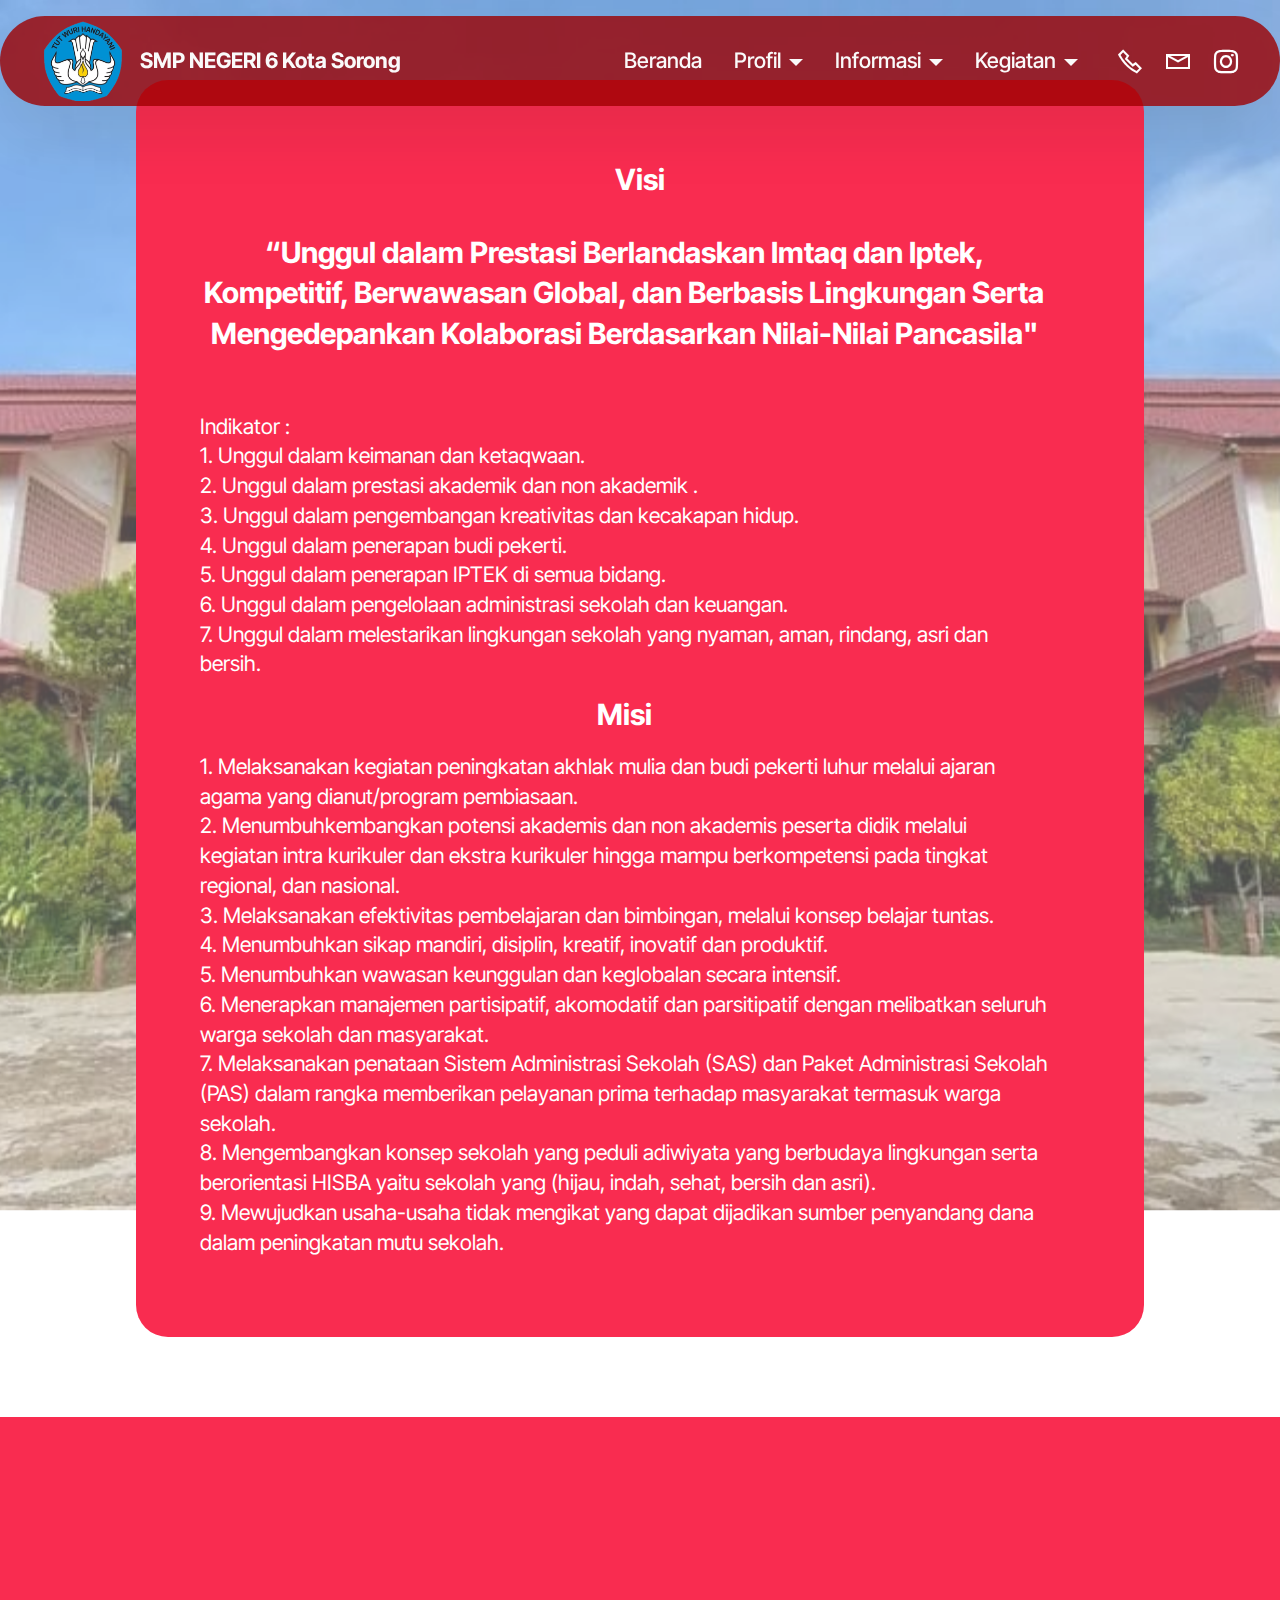
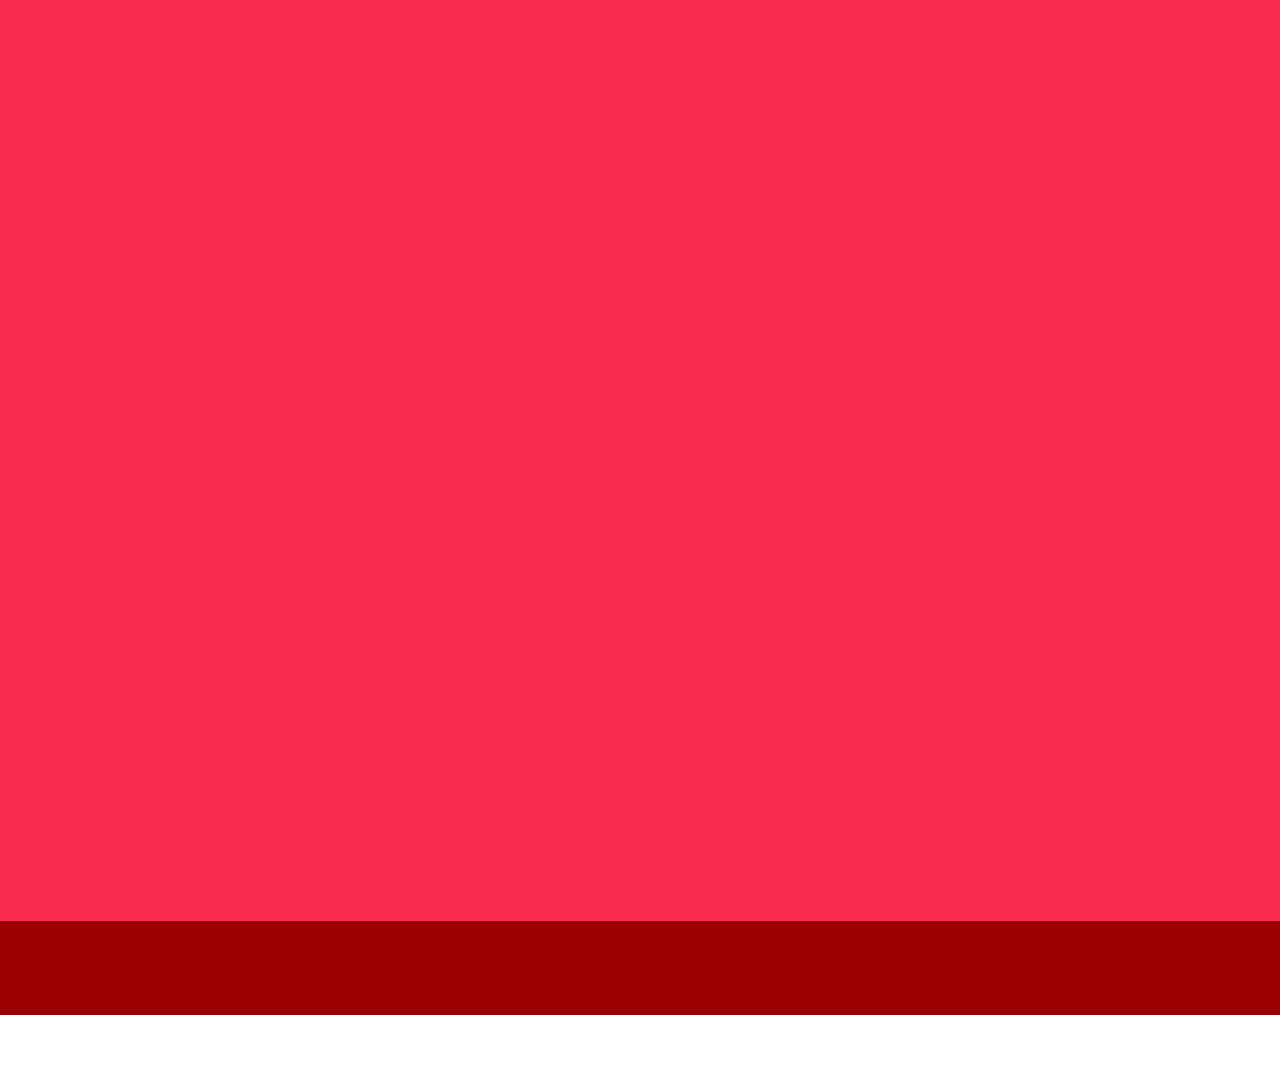
<file: VisiMisidanTujuan.html>
<!DOCTYPE html>
<html  >
<head>
  <!-- Site made with Mobirise Website Builder v5.9.13, https://mobirise.com -->
  <meta charset="UTF-8">
  <meta http-equiv="X-UA-Compatible" content="IE=edge">
  <meta name="generator" content="Mobirise v5.9.13, mobirise.com">
  <meta name="viewport" content="width=device-width, initial-scale=1, minimum-scale=1">
  <link rel="shortcut icon" href="assets/images/427cf02aecf17c1ccc7485ad98e43035-removebg-preview-160x155.png" type="image/x-icon">
  <meta name="description" content="">
  
  
  <title>Visi Misi & Tujuan</title>
  <link rel="stylesheet" href="assets/web/assets/mobirise-icons2/mobirise2.css">
  <link rel="stylesheet" href="assets/bootstrap/css/bootstrap.min.css">
  <link rel="stylesheet" href="assets/bootstrap/css/bootstrap-grid.min.css">
  <link rel="stylesheet" href="assets/bootstrap/css/bootstrap-reboot.min.css">
  <link rel="stylesheet" href="assets/parallax/jarallax.css">
  <link rel="stylesheet" href="assets/animatecss/animate.css">
  <link rel="stylesheet" href="assets/dropdown/css/style.css">
  <link rel="stylesheet" href="assets/socicon/css/styles.css">
  <link rel="stylesheet" href="assets/theme/css/style.css">
  <link rel="preload" href="https://fonts.googleapis.com/css?family=Inter+Tight:100,200,300,400,500,600,700,800,900,100i,200i,300i,400i,500i,600i,700i,800i,900i&display=swap" as="style" onload="this.onload=null;this.rel='stylesheet'">
  <noscript><link rel="stylesheet" href="https://fonts.googleapis.com/css?family=Inter+Tight:100,200,300,400,500,600,700,800,900,100i,200i,300i,400i,500i,600i,700i,800i,900i&display=swap"></noscript>
  <link rel="preload" as="style" href="assets/mobirise/css/mbr-additional.css?v=k51CLZ"><link rel="stylesheet" href="assets/mobirise/css/mbr-additional.css?v=k51CLZ" type="text/css">

  
  
  
</head>
<body>
  
  <section data-bs-version="5.1" class="menu menu2 cid-u4Ei95r61D" once="menu" id="menu02-3b">
	

	<nav class="navbar navbar-dropdown navbar-expand-lg">
		<div class="container">
			<div class="navbar-brand">
				<span class="navbar-logo">
					<a href="index.html">
						<img src="assets/images/427cf02aecf17c1ccc7485ad98e43035-removebg-preview-160x155.png" alt="Mobirise Website Builder" style="height: 5rem;">
					</a>
				</span>
				<span class="navbar-caption-wrap"><a class="navbar-caption text-white text-primary display-4" href="index.html">SMP NEGERI 6 Kota Sorong</a></span>
			</div>
			<button class="navbar-toggler" type="button" data-toggle="collapse" data-bs-toggle="collapse" data-target="#navbarSupportedContent" data-bs-target="#navbarSupportedContent" aria-controls="navbarNavAltMarkup" aria-expanded="false" aria-label="Toggle navigation">
				<div class="hamburger">
					<span></span>
					<span></span>
					<span></span>
					<span></span>
				</div>
			</button>
			<div class="collapse navbar-collapse" id="navbarSupportedContent">
				<ul class="navbar-nav nav-dropdown nav-right" data-app-modern-menu="true"><li class="nav-item"><a class="nav-link link show text-white text-primary display-4" href="index.html">Beranda</a></li><li class="nav-item dropdown"><a class="nav-link link dropdown-toggle text-white show display-4" href="https://mobiri.se" data-toggle="dropdown-submenu" data-bs-toggle="dropdown" data-bs-auto-close="outside" aria-expanded="false">Profil</a><div class="dropdown-menu show" aria-labelledby="dropdown-955" data-bs-popper="none"><a class="dropdown-item text-white display-4" href="VisiMisidanTujuan.html">Visi Misi &amp; Tujuan</a><a class="dropdown-item text-white text-primary display-4" href="sejarah.html">Sejarah</a><a class="dropdown-item text-white text-primary display-4" href="staffTAS.html">Staff TAS</a><a class="text-white dropdown-item text-primary display-4" href="tenagapendidik.html">Tenaga Pendidik</a><a class="text-white show dropdown-item text-primary display-4" href="strukturorganisasi.html">Struktur Organisasi</a></div></li><li class="nav-item dropdown"><a class="nav-link link dropdown-toggle text-white display-4" href="https://mobiri.se" data-toggle="dropdown-submenu" data-bs-toggle="dropdown" data-bs-auto-close="outside" aria-expanded="false">Informasi</a><div class="dropdown-menu" aria-labelledby="dropdown-718"><a class="show dropdown-item text-white display-4" href="ekstrakulikuler.html">Ekstrakulikuler</a><a class="dropdown-item text-white display-4" href="ppdb.html">PPDB</a><a class="dropdown-item text-white text-primary display-4" href="Galeri.html">Galeri</a><a class="show dropdown-item text-white display-4" href="kurikulum.html">Kurikulum</a></div></li><li class="nav-item dropdown"><a class="nav-link link dropdown-toggle text-white display-4" href="https://mobiri.se" data-toggle="dropdown-submenu" data-bs-toggle="dropdown" data-bs-auto-close="outside" aria-expanded="false">Kegiatan</a><div class="dropdown-menu" aria-labelledby="dropdown-333"><a class="show dropdown-item text-white display-4" href="komunitasbelajar.html">Komunitas Belajar</a><a class="show dropdown-item text-white display-4" href="p5.html">P5</a></div></li></ul>
				<div class="icons-menu">
					<a class="iconfont-wrapper" href="https://mobiri.se">
						<span class="p-2 mbr-iconfont mobi-mbri-phone mobi-mbri" style="color: rgb(255, 255, 255); fill: rgb(255, 255, 255);"></span>
					</a>
					<a class="iconfont-wrapper" href="https://mail.google.com/mail/u/0/?hl=en#sent?compose=GTvVlcRzDCwdqKNDSfztjWkMqKPhFcNBqWQntmjmxPhmKHtphrWwsfJwFmWDSXQDgBrStgsFBjQkC" target="_blank">
						<span class="p-2 mbr-iconfont mobi-mbri-letter mobi-mbri" style="color: rgb(255, 255, 255); fill: rgb(255, 255, 255);"></span>
					</a>
					<a class="iconfont-wrapper" href="https://www.instagram.com/smpn6.soq?utm_source=ig_web_button_share_sheet&igsh=ZDNlZDc0MzIxNw==" target="_blank">
						<span class="p-2 mbr-iconfont socicon-instagram socicon" style="color: rgb(255, 255, 255); fill: rgb(255, 255, 255);"></span>
					</a>
					
				</div>
				
			</div>
		</div>
	</nav>
</section>

<section data-bs-version="5.1" class="article07 cid-u4tUkYWuE8 mbr-parallax-background" id="article07-2a">
  

  
  <div class="mbr-overlay" style="opacity: 0.3; background-color: rgb(255, 255, 255);"></div>
  <div class="container">
    <div class="row justify-content-center">
      <div class="card col-md-12 col-lg-10">
        <div class="card-wrapper">
          <h3 class="card-title mbr-fonts-style mbr-white mt-3 mb-4 display-5">
            <strong>Visi</strong></h3>
          <div class="row card-box align-left">
            <div class="item features-without-image col-12">
              <div class="item-wrapper">
                <h4 class="mbr-section-subtitle mbr-fonts-style mb-3 display-5"><strong>“Unggul dalam Prestasi Berlandaskan Imtaq dan Iptek, Kompetitif, Berwawasan Global, dan Berbasis Lingkungan Serta Mengedepankan Kolaborasi Berdasarkan Nilai-Nilai Pancasila"</strong><div><strong><br></strong></div></h4>
                <p class="mbr-text mbr-fonts-style display-7">Indikator :
<br>1. Unggul dalam keimanan dan ketaqwaan.
<br>2. Unggul dalam prestasi akademik dan non akademik .
<br>3. Unggul dalam pengembangan kreativitas dan kecakapan hidup.
<br>4. Unggul dalam penerapan budi pekerti.
<br>5. Unggul dalam penerapan IPTEK di semua bidang.
<br>6. Unggul dalam pengelolaan administrasi sekolah dan keuangan.
<br>7. Unggul dalam melestarikan lingkungan sekolah yang nyaman, aman, rindang, asri dan bersih.</p>
              </div>
            </div>
            <div class="item features-without-image col-12">
              <div class="item-wrapper">
                <h4 class="mbr-section-subtitle mbr-fonts-style mb-3 display-5">
                  <strong>Misi</strong><strong><br></strong></h4>
                <p class="mbr-text mbr-fonts-style display-7">1.	Melaksanakan kegiatan peningkatan akhlak mulia dan budi pekerti luhur melalui ajaran agama yang dianut/program pembiasaan.
<br>2.	Menumbuhkembangkan potensi akademis dan non akademis peserta didik melalui kegiatan intra kurikuler dan ekstra kurikuler hingga mampu berkompetensi pada tingkat regional, dan nasional.
<br>3.	Melaksanakan efektivitas pembelajaran dan bimbingan, melalui konsep belajar tuntas.
<br>4.	Menumbuhkan sikap mandiri, disiplin, kreatif, inovatif dan produktif.
<br>5.	Menumbuhkan wawasan keunggulan dan keglobalan secara intensif.
<br>6.	Menerapkan manajemen partisipatif, akomodatif dan parsitipatif dengan melibatkan seluruh warga sekolah dan masyarakat.
<br>7.	Melaksanakan penataan Sistem Administrasi Sekolah (SAS) dan Paket Administrasi Sekolah (PAS) dalam rangka memberikan pelayanan prima terhadap masyarakat termasuk warga sekolah.
<br>8.	Mengembangkan konsep sekolah yang peduli adiwiyata yang berbudaya  lingkungan serta berorientasi HISBA yaitu sekolah yang (hijau, indah, sehat, bersih dan asri).
<br>9.	Mewujudkan usaha-usaha tidak mengikat yang dapat dijadikan sumber penyandang dana dalam peningkatan mutu sekolah.&nbsp;<br></p>
              </div>
            </div>
            
            
          </div>
          
        </div>
      </div>
    </div>
  </div>
</section>

<section data-bs-version="5.1" class="start article2 cid-u4tUH7LGMc" id="article02-2c">
	

	
	

	<div class="container">
		<div class="row justify-content-center">
			<div class="col-12 col-md-12 col-lg-6 image-wrapper">
				<img class="w-100" src="assets/images/guru-1-1101x601.jpg" alt="Mobirise Website Builder">
			</div>
			<div class="col-12 col-md-12 col-lg">
				<div class="text-wrapper align-left">
					<h1 class="mbr-section-title mbr-fonts-style mb-4 display-5"><strong>Tujuan</strong></h1>
					<p class="mbr-text align-left mbr-fonts-style mb-4 display-7">
					Belajar mengenali diri secara proporsional, menghargai kelebihan orang lain, tidak mudah sombong dengan pujian merupakan kecakapan personal yang menjadi penekanan pada SMP Negeri 6 Kota Sorong, melalui mata pelajaran Agama dan PKn, SMP Negeri 6 Kota Sorong  selalu mendorong untuk terjadinya proses pendidikan agama, bukan sekedar pembelajaran agama. Agama sebagai nilai akan dilatih untuk dikembangkan di samping agama sebagai pengetahuan dan keterampilan. Kecakapan berpikir rasional juga dikembangkan melalui mata pelajaran Matematika, Sains, dan Bahasa. Yang perlu mendapatkan tekanan dalam pengembangan berpikir rasional adalah kecakapan menggali dan mengolah data informasi, sehingga peserta didik terbiasa berpendapat atas dasar data, bukan semata atas dasar asumsi, atau malah prasangka dengan menggunakan  pembelajaran Contextual Teaching and Learning (CTL). Demikian pula kecakapan sosial yang bermuara pada kesantunan dalam bersikap, berbicara, dan menulis perlu mendapat pelatihan. Ini merupakan fokus tujuan pendidikan dasar dengan semua mata pelajaran sebagai alat pencapaiannya, sedangkan tujuan pendidikan dasar adalah meletakkan dasar kecerdasan, pengetahuan, kepribadian, ahklak mulia, serta keterampilan untuk hidup mandiri dan mengikuti pendidikan lebih lanjut.
					</p>
					
				</div>
			</div>
		</div>
	</div>
</section>

<section data-bs-version="5.1" class="footer4 cid-uhrbQnCYVd" once="footers" id="footer04-5x">

    

    

    <div class="container">
        <div class="media-container-row align-center mbr-white">
            <div class="col-12">
                <p class="mbr-text mb-0 mbr-fonts-style display-7">
                    © Copyright 2024 Mobirise - Universitas Respati Yogyakarta - Rangga Ardhy Satrya</p>
            </div>
        </div>
    </div>
</section><section class="display-7" style="padding: 0;align-items: center;justify-content: center;flex-wrap: wrap;    align-content: center;display: flex;position: relative;height: 4rem;"><a href="https://mobiri.se/3147051" style="flex: 1 1;height: 4rem;position: absolute;width: 100%;z-index: 1;"><img alt="" style="height: 4rem;" src="[data-uri]"></a><p style="margin: 0;text-align: center;" class="display-7">&#8204;</p><a style="z-index:1" href="https://mobirise.com/offline-website-builder.html">Offline Website Maker</a></section><script src="assets/bootstrap/js/bootstrap.bundle.min.js"></script>  <script src="assets/parallax/jarallax.js"></script>  <script src="assets/smoothscroll/smooth-scroll.js"></script>  <script src="assets/ytplayer/index.js"></script>  <script src="assets/dropdown/js/navbar-dropdown.js"></script>  <script src="assets/theme/js/script.js"></script>  
  
  
  <input name="animation" type="hidden">
  </body>
</html>
</file>
<file: assets/web/assets/mobirise-icons2/mobirise2.css>
@font-face {
  font-family: 'Moririse2';
  font-display: swap;
  src:  url('mobirise2.eot?f2bix4');
  src:  url('mobirise2.eot?f2bix4#iefix') format('embedded-opentype'),
    url('mobirise2.ttf?f2bix4') format('truetype'),
    url('mobirise2.woff?f2bix4') format('woff'),
    url('mobirise2.svg?f2bix4#mobirise2') format('svg');
  font-weight: normal;
  font-style: normal;
}

[class^="mobi-"], [class*=" mobi-"] {
  /* use !important to prevent issues with browser extensions that change fonts */
  font-family: 'Moririse2' !important;
  speak: none;
  font-style: normal;
  font-weight: normal;
  font-variant: normal;
  text-transform: none;
  line-height: 1;

  /* Better Font Rendering =========== */
  -webkit-font-smoothing: antialiased;
  -moz-osx-font-smoothing: grayscale;
}

.mobi-mbri-add-submenu:before {
  content: "\e900";
}
.mobi-mbri-alert:before {
  content: "\e901";
}
.mobi-mbri-align-center:before {
  content: "\e902";
}
.mobi-mbri-align-justify:before {
  content: "\e903";
}
.mobi-mbri-align-left:before {
  content: "\e904";
}
.mobi-mbri-align-right:before {
  content: "\e905";
}
.mobi-mbri-android:before {
  content: "\e906";
}
.mobi-mbri-apple:before {
  content: "\e907";
}
.mobi-mbri-arrow-down:before {
  content: "\e908";
}
.mobi-mbri-arrow-next:before {
  content: "\e909";
}
.mobi-mbri-arrow-prev:before {
  content: "\e90a";
}
.mobi-mbri-arrow-up:before {
  content: "\e90b";
}
.mobi-mbri-bold:before {
  content: "\e90c";
}
.mobi-mbri-bookmark:before {
  content: "\e90d";
}
.mobi-mbri-bootstrap:before {
  content: "\e90e";
}
.mobi-mbri-briefcase:before {
  content: "\e90f";
}
.mobi-mbri-browse:before {
  content: "\e910";
}
.mobi-mbri-bulleted-list:before {
  content: "\e911";
}
.mobi-mbri-calendar:before {
  content: "\e912";
}
.mobi-mbri-camera:before {
  content: "\e913";
}
.mobi-mbri-cart-add:before {
  content: "\e914";
}
.mobi-mbri-cart-full:before {
  content: "\e915";
}
.mobi-mbri-cash:before {
  content: "\e916";
}
.mobi-mbri-change-style:before {
  content: "\e917";
}
.mobi-mbri-chat:before {
  content: "\e918";
}
.mobi-mbri-clock:before {
  content: "\e919";
}
.mobi-mbri-close:before {
  content: "\e91a";
}
.mobi-mbri-cloud:before {
  content: "\e91b";
}
.mobi-mbri-code:before {
  content: "\e91c";
}
.mobi-mbri-contact-form:before {
  content: "\e91d";
}
.mobi-mbri-credit-card:before {
  content: "\e91e";
}
.mobi-mbri-cursor-click:before {
  content: "\e91f";
}
.mobi-mbri-cust-feedback:before {
  content: "\e920";
}
.mobi-mbri-database:before {
  content: "\e921";
}
.mobi-mbri-delivery:before {
  content: "\e922";
}
.mobi-mbri-desktop:before {
  content: "\e923";
}
.mobi-mbri-devices:before {
  content: "\e924";
}
.mobi-mbri-down:before {
  content: "\e925";
}
.mobi-mbri-download-2:before {
  content: "\e926";
}
.mobi-mbri-download:before {
  content: "\e927";
}
.mobi-mbri-drag-n-drop-2:before {
  content: "\e928";
}
.mobi-mbri-drag-n-drop:before {
  content: "\e929";
}
.mobi-mbri-edit-2:before {
  content: "\e92a";
}
.mobi-mbri-edit:before {
  content: "\e92b";
}
.mobi-mbri-error:before {
  content: "\e92c";
}
.mobi-mbri-extension:before {
  content: "\e92d";
}
.mobi-mbri-features:before {
  content: "\e92e";
}
.mobi-mbri-file:before {
  content: "\e92f";
}
.mobi-mbri-flag:before {
  content: "\e930";
}
.mobi-mbri-folder:before {
  content: "\e931";
}
.mobi-mbri-gift:before {
  content: "\e932";
}
.mobi-mbri-github:before {
  content: "\e933";
}
.mobi-mbri-globe-2:before {
  content: "\e934";
}
.mobi-mbri-globe:before {
  content: "\e935";
}
.mobi-mbri-growing-chart:before {
  content: "\e936";
}
.mobi-mbri-hearth:before {
  content: "\e937";
}
.mobi-mbri-help:before {
  content: "\e938";
}
.mobi-mbri-home:before {
  content: "\e939";
}
.mobi-mbri-hot-cup:before {
  content: "\e93a";
}
.mobi-mbri-idea:before {
  content: "\e93b";
}
.mobi-mbri-image-gallery:before {
  content: "\e93c";
}
.mobi-mbri-image-slider:before {
  content: "\e93d";
}
.mobi-mbri-info:before {
  content: "\e93e";
}
.mobi-mbri-italic:before {
  content: "\e93f";
}
.mobi-mbri-key:before {
  content: "\e940";
}
.mobi-mbri-laptop:before {
  content: "\e941";
}
.mobi-mbri-layers:before {
  content: "\e942";
}
.mobi-mbri-left-right:before {
  content: "\e943";
}
.mobi-mbri-left:before {
  content: "\e944";
}
.mobi-mbri-letter:before {
  content: "\e945";
}
.mobi-mbri-like:before {
  content: "\e946";
}
.mobi-mbri-link:before {
  content: "\e947";
}
.mobi-mbri-lock:before {
  content: "\e948";
}
.mobi-mbri-login:before {
  content: "\e949";
}
.mobi-mbri-logout:before {
  content: "\e94a";
}
.mobi-mbri-magic-stick:before {
  content: "\e94b";
}
.mobi-mbri-map-pin:before {
  content: "\e94c";
}
.mobi-mbri-menu:before {
  content: "\e94d";
}
.mobi-mbri-mobile-2:before {
  content: "\e94e";
}
.mobi-mbri-mobile-horizontal:before {
  content: "\e94f";
}
.mobi-mbri-mobile:before {
  content: "\e950";
}
.mobi-mbri-mobirise:before {
  content: "\e951";
}
.mobi-mbri-more-horizontal:before {
  content: "\e952";
}
.mobi-mbri-more-vertical:before {
  content: "\e953";
}
.mobi-mbri-music:before {
  content: "\e954";
}
.mobi-mbri-new-file:before {
  content: "\e955";
}
.mobi-mbri-numbered-list:before {
  content: "\e956";
}
.mobi-mbri-opened-folder:before {
  content: "\e957";
}
.mobi-mbri-pages:before {
  content: "\e958";
}
.mobi-mbri-paper-plane:before {
  content: "\e959";
}
.mobi-mbri-paperclip:before {
  content: "\e95a";
}
.mobi-mbri-phone:before {
  content: "\e95b";
}
.mobi-mbri-photo:before {
  content: "\e95c";
}
.mobi-mbri-photos:before {
  content: "\e95d";
}
.mobi-mbri-pin:before {
  content: "\e95e";
}
.mobi-mbri-play:before {
  content: "\e95f";
}
.mobi-mbri-plus:before {
  content: "\e960";
}
.mobi-mbri-preview:before {
  content: "\e961";
}
.mobi-mbri-print:before {
  content: "\e962";
}
.mobi-mbri-protect:before {
  content: "\e963";
}
.mobi-mbri-question:before {
  content: "\e964";
}
.mobi-mbri-quote-left:before {
  content: "\e965";
}
.mobi-mbri-quote-right:before {
  content: "\e966";
}
.mobi-mbri-redo:before {
  content: "\e967";
}
.mobi-mbri-refresh:before {
  content: "\e968";
}
.mobi-mbri-responsive-2:before {
  content: "\e969";
}
.mobi-mbri-responsive:before {
  content: "\e96a";
}
.mobi-mbri-right:before {
  content: "\e96b";
}
.mobi-mbri-rocket:before {
  content: "\e96c";
}
.mobi-mbri-sad-face:before {
  content: "\e96d";
}
.mobi-mbri-sale:before {
  content: "\e96e";
}
.mobi-mbri-save:before {
  content: "\e96f";
}
.mobi-mbri-search:before {
  content: "\e970";
}
.mobi-mbri-setting-2:before {
  content: "\e971";
}
.mobi-mbri-setting-3:before {
  content: "\e972";
}
.mobi-mbri-setting:before {
  content: "\e973";
}
.mobi-mbri-share:before {
  content: "\e974";
}
.mobi-mbri-shopping-bag:before {
  content: "\e975";
}
.mobi-mbri-shopping-basket:before {
  content: "\e976";
}
.mobi-mbri-shopping-cart:before {
  content: "\e977";
}
.mobi-mbri-sites:before {
  content: "\e978";
}
.mobi-mbri-smile-face:before {
  content: "\e979";
}
.mobi-mbri-speed:before {
  content: "\e97a";
}
.mobi-mbri-star:before {
  content: "\e97b";
}
.mobi-mbri-success:before {
  content: "\e97c";
}
.mobi-mbri-sun:before {
  content: "\e97d";
}
.mobi-mbri-sun2:before {
  content: "\e97e";
}
.mobi-mbri-tablet-vertical:before {
  content: "\e97f";
}
.mobi-mbri-tablet:before {
  content: "\e980";
}
.mobi-mbri-target:before {
  content: "\e981";
}
.mobi-mbri-timer:before {
  content: "\e982";
}
.mobi-mbri-to-ftp:before {
  content: "\e983";
}
.mobi-mbri-to-local-drive:before {
  content: "\e984";
}
.mobi-mbri-touch-swipe:before {
  content: "\e985";
}
.mobi-mbri-touch:before {
  content: "\e986";
}
.mobi-mbri-trash:before {
  content: "\e987";
}
.mobi-mbri-underline:before {
  content: "\e988";
}
.mobi-mbri-undo:before {
  content: "\e989";
}
.mobi-mbri-unlink:before {
  content: "\e98a";
}
.mobi-mbri-unlock:before {
  content: "\e98b";
}
.mobi-mbri-up-down:before {
  content: "\e98c";
}
.mobi-mbri-up:before {
  content: "\e98d";
}
.mobi-mbri-update:before {
  content: "\e98e";
}
.mobi-mbri-upload-2:before {
  content: "\e98f";
}
.mobi-mbri-upload:before {
  content: "\e990";
}
.mobi-mbri-user-2:before {
  content: "\e991";
}
.mobi-mbri-user:before {
  content: "\e992";
}
.mobi-mbri-users:before {
  content: "\e993";
}
.mobi-mbri-video-play:before {
  content: "\e994";
}
.mobi-mbri-video:before {
  content: "\e995";
}
.mobi-mbri-watch:before {
  content: "\e996";
}
.mobi-mbri-website-theme-2:before {
  content: "\e997";
}
.mobi-mbri-website-theme:before {
  content: "\e998";
}
.mobi-mbri-wifi:before {
  content: "\e999";
}
.mobi-mbri-windows:before {
  content: "\e99a";
}
.mobi-mbri-zoom-in:before {
  content: "\e99b";
}
.mobi-mbri-zoom-out:before {
  content: "\e99c";
}
</file>
<file: assets/parallax/jarallax.css>
.jarallax {
    position: relative;
    z-index: 0;
}
.jarallax > .jarallax-img {
    position: absolute;
    object-fit: cover;
    /* support for plugin https://github.com/bfred-it/object-fit-images */
    font-family: 'object-fit: cover;';
    top: 0;
    left: 0;
    width: 100%;
    height: 100%;
    z-index: -1;
}
</file>
<file: assets/dropdown/css/style.css>
.navbar-dropdown {
  left: 0;
  padding: 0;
  position: absolute;
  right: 0;
  top: 0;
  transition: all 0.45s ease;
  z-index: 1030;
  background: #282828; }
  .navbar-dropdown .navbar-logo {
    margin-right: 0.8rem;
    transition: margin 0.3s ease-in-out;
    vertical-align: middle; }
    .navbar-dropdown .navbar-logo img {
      height: 3.125rem;
      transition: all 0.3s ease-in-out; }
    .navbar-dropdown .navbar-logo.mbr-iconfont {
      font-size: 3.125rem;
      line-height: 3.125rem; }
  .navbar-dropdown .navbar-caption {
    font-weight: 700;
    white-space: normal;
    vertical-align: -4px;
    line-height: 3.125rem !important; }
    .navbar-dropdown .navbar-caption, .navbar-dropdown .navbar-caption:hover {
      color: inherit;
      text-decoration: none; }
  .navbar-dropdown .mbr-iconfont + .navbar-caption {
    vertical-align: -1px; }
  .navbar-dropdown.navbar-fixed-top {
    position: fixed; }
  .navbar-dropdown .navbar-brand span {
    vertical-align: -4px; }
  .navbar-dropdown.bg-color.transparent {
    background: none; }
  .navbar-dropdown.navbar-short .navbar-brand {
    padding: 0.625rem 0; }
    .navbar-dropdown.navbar-short .navbar-brand span {
      vertical-align: -1px; }
  .navbar-dropdown.navbar-short .navbar-caption {
    line-height: 2.375rem !important;
    vertical-align: -2px; }
  .navbar-dropdown.navbar-short .navbar-logo {
    margin-right: 0.5rem; }
    .navbar-dropdown.navbar-short .navbar-logo img {
      height: 2.375rem; }
    .navbar-dropdown.navbar-short .navbar-logo.mbr-iconfont {
      font-size: 2.375rem;
      line-height: 2.375rem; }
  .navbar-dropdown.navbar-short .mbr-table-cell {
    height: 3.625rem; }
  .navbar-dropdown .navbar-close {
    left: 0.6875rem;
    position: fixed;
    top: 0.75rem;
    z-index: 1000; }
  .navbar-dropdown .hamburger-icon {
    content: "";
    display: inline-block;
    vertical-align: middle;
    width: 16px;
    -webkit-box-shadow: 0 -6px 0 1px #282828,0 0 0 1px #282828,0 6px 0 1px #282828;
    -moz-box-shadow: 0 -6px 0 1px #282828,0 0 0 1px #282828,0 6px 0 1px #282828;
    box-shadow: 0 -6px 0 1px #282828,0 0 0 1px #282828,0 6px 0 1px #282828; }

.dropdown-menu .dropdown-toggle[data-toggle="dropdown-submenu"]::after {
  border-bottom: 0.35em solid transparent;
  border-left: 0.35em solid;
  border-right: 0;
  border-top: 0.35em solid transparent;
  margin-left: 0.3rem; }

.dropdown-menu .dropdown-item:focus {
  outline: 0; }

.nav-dropdown {
  font-size: 0.75rem;
  font-weight: 500;
  height: auto !important; }
  .nav-dropdown .nav-btn {
    padding-left: 1rem; }
  .nav-dropdown .link {
    margin: .667em 1.667em;
    font-weight: 500;
    padding: 0;
    transition: color .2s ease-in-out; }
    .nav-dropdown .link.dropdown-toggle {
      margin-right: 2.583em; }
      .nav-dropdown .link.dropdown-toggle::after {
        margin-left: .25rem;
        border-top: 0.35em solid;
        border-right: 0.35em solid transparent;
        border-left: 0.35em solid transparent;
        border-bottom: 0; }
      .nav-dropdown .link.dropdown-toggle[aria-expanded="true"] {
        margin: 0;
        padding: 0.667em 3.263em  0.667em 1.667em; }
  .nav-dropdown .link::after,
  .nav-dropdown .dropdown-item::after {
    color: inherit; }
  .nav-dropdown .btn {
    font-size: 0.75rem;
    font-weight: 700;
    letter-spacing: 0;
    margin-bottom: 0;
    padding-left: 1.25rem;
    padding-right: 1.25rem; }
  .nav-dropdown .dropdown-menu {
    border-radius: 0;
    border: 0;
    left: 0;
    margin: 0;
    padding-bottom: 1.25rem;
    padding-top: 1.25rem;
    position: relative; }
  .nav-dropdown .dropdown-submenu {
    margin-left: 0.125rem;
    top: 0; }
  .nav-dropdown .dropdown-item {
    font-weight: 500;
    line-height: 2;
    padding: 0.3846em 4.615em 0.3846em 1.5385em;
    position: relative;
    transition: color .2s ease-in-out, background-color .2s ease-in-out; }
    .nav-dropdown .dropdown-item::after {
      margin-top: -0.3077em;
      position: absolute;
      right: 1.1538em;
      top: 50%; }
    .nav-dropdown .dropdown-item:focus, .nav-dropdown .dropdown-item:hover {
      background: none; }

@media (max-width: 767px) {
  .nav-dropdown.navbar-toggleable-sm {
    bottom: 0;
    display: none;
    left: 0;
    overflow-x: hidden;
    position: fixed;
    top: 0;
    transform: translateX(-100%);
    -ms-transform: translateX(-100%);
    -webkit-transform: translateX(-100%);
    width: 18.75rem;
    z-index: 999; } }
.nav-dropdown.navbar-toggleable-xl {
  bottom: 0;
  display: none;
  left: 0;
  overflow-x: hidden;
  position: fixed;
  top: 0;
  transform: translateX(-100%);
  -ms-transform: translateX(-100%);
  -webkit-transform: translateX(-100%);
  width: 18.75rem;
  z-index: 999; }

.nav-dropdown-sm {
  display: block !important;
  overflow-x: hidden;
  overflow: auto;
  padding-top: 3.875rem; }
  .nav-dropdown-sm::after {
    content: "";
    display: block;
    height: 3rem;
    width: 100%; }
  .nav-dropdown-sm.collapse.in ~ .navbar-close {
    display: block !important; }
  .nav-dropdown-sm.collapsing, .nav-dropdown-sm.collapse.in {
    transform: translateX(0);
    -ms-transform: translateX(0);
    -webkit-transform: translateX(0);
    transition: all 0.25s ease-out;
    -webkit-transition: all 0.25s ease-out;
    background: #282828; }
  .nav-dropdown-sm.collapsing[aria-expanded="false"] {
    transform: translateX(-100%);
    -ms-transform: translateX(-100%);
    -webkit-transform: translateX(-100%); }
  .nav-dropdown-sm .nav-item {
    display: block;
    margin-left: 0 !important;
    padding-left: 0; }
  .nav-dropdown-sm .link,
  .nav-dropdown-sm .dropdown-item {
    border-top: 1px dotted rgba(255, 255, 255, 0.1);
    font-size: 0.8125rem;
    line-height: 1.6;
    margin: 0 !important;
    padding: 0.875rem 2.4rem 0.875rem 1.5625rem !important;
    position: relative;
    white-space: normal; }
    .nav-dropdown-sm .link:focus, .nav-dropdown-sm .link:hover,
    .nav-dropdown-sm .dropdown-item:focus,
    .nav-dropdown-sm .dropdown-item:hover {
      background: rgba(0, 0, 0, 0.2) !important;
      color: #c0a375; }
  .nav-dropdown-sm .nav-btn {
    position: relative;
    padding: 1.5625rem 1.5625rem 0 1.5625rem; }
    .nav-dropdown-sm .nav-btn::before {
      border-top: 1px dotted rgba(255, 255, 255, 0.1);
      content: "";
      left: 0;
      position: absolute;
      top: 0;
      width: 100%; }
    .nav-dropdown-sm .nav-btn + .nav-btn {
      padding-top: 0.625rem; }
      .nav-dropdown-sm .nav-btn + .nav-btn::before {
        display: none; }
  .nav-dropdown-sm .btn {
    padding: 0.625rem 0; }
  .nav-dropdown-sm .dropdown-toggle[data-toggle="dropdown-submenu"]::after {
    margin-left: .25rem;
    border-top: 0.35em solid;
    border-right: 0.35em solid transparent;
    border-left: 0.35em solid transparent;
    border-bottom: 0; }
  .nav-dropdown-sm .dropdown-toggle[data-toggle="dropdown-submenu"][aria-expanded="true"]::after {
    border-top: 0;
    border-right: 0.35em solid transparent;
    border-left: 0.35em solid transparent;
    border-bottom: 0.35em solid; }
  .nav-dropdown-sm .dropdown-menu {
    margin: 0;
    padding: 0;
    position: relative;
    top: 0;
    left: 0;
    width: 100%;
    border: 0;
    float: none;
    border-radius: 0;
    background: none; }
  .nav-dropdown-sm .dropdown-submenu {
    left: 100%;
    margin-left: 0.125rem;
    margin-top: -1.25rem;
    top: 0; }

.navbar-toggleable-sm .nav-dropdown .dropdown-menu {
  position: absolute; }

.navbar-toggleable-sm .nav-dropdown .dropdown-submenu {
  left: 100%;
  margin-left: 0.125rem;
  margin-top: -1.25rem;
  top: 0; }

.navbar-toggleable-sm.opened .nav-dropdown .dropdown-menu {
  position: relative; }

.navbar-toggleable-sm.opened .nav-dropdown .dropdown-submenu {
  left: 0;
  margin-left: 00rem;
  margin-top: 0rem;
  top: 0; }

.is-builder .nav-dropdown.collapsing {
  transition: none !important; }
</file>
<file: assets/socicon/css/styles.css>
@charset "UTF-8";

@font-face {
  font-family: 'Socicon';
  src:  url('../fonts/socicon.eot');
  src:  url('../fonts/socicon.eot?#iefix') format('embedded-opentype'),
    url('../fonts/socicon.woff2') format('woff2'),
    url('../fonts/socicon.ttf') format('truetype'),
    url('../fonts/socicon.woff') format('woff'),
    url('../fonts/socicon.svg#socicon') format('svg');
  font-weight: normal;
  font-style: normal;
  font-display: swap;
}

[data-icon]:before {
  font-family: "socicon" !important;
  content: attr(data-icon);
  font-style: normal !important;
  font-weight: normal !important;
  font-variant: normal !important;
  text-transform: none !important;
  speak: none;
  line-height: 1;
  -webkit-font-smoothing: antialiased;
  -moz-osx-font-smoothing: grayscale;
}

[class^="socicon-"], [class*=" socicon-"] {
  /* use !important to prevent issues with browser extensions that change fonts */
  font-family: 'Socicon' !important;
  speak: none;
  font-style: normal;
  font-weight: normal;
  font-variant: normal;
  text-transform: none;
  line-height: 1;

  /* Better Font Rendering =========== */
  -webkit-font-smoothing: antialiased;
  -moz-osx-font-smoothing: grayscale;
}

.socicon-eitaa:before {
  content: "\e97c";
}
.socicon-soroush:before {
  content: "\e97d";
}
.socicon-bale:before {
  content: "\e97e";
}
.socicon-zazzle:before {
  content: "\e97b";
}
.socicon-society6:before {
  content: "\e97a";
}
.socicon-redbubble:before {
  content: "\e979";
}
.socicon-avvo:before {
  content: "\e978";
}
.socicon-stitcher:before {
  content: "\e977";
}
.socicon-googlehangouts:before {
  content: "\e974";
}
.socicon-dlive:before {
  content: "\e975";
}
.socicon-vsco:before {
  content: "\e976";
}
.socicon-flipboard:before {
  content: "\e973";
}
.socicon-ubuntu:before {
  content: "\e958";
}
.socicon-artstation:before {
  content: "\e959";
}
.socicon-invision:before {
  content: "\e95a";
}
.socicon-torial:before {
  content: "\e95b";
}
.socicon-collectorz:before {
  content: "\e95c";
}
.socicon-seenthis:before {
  content: "\e95d";
}
.socicon-googleplaymusic:before {
  content: "\e95e";
}
.socicon-debian:before {
  content: "\e95f";
}
.socicon-filmfreeway:before {
  content: "\e960";
}
.socicon-gnome:before {
  content: "\e961";
}
.socicon-itchio:before {
  content: "\e962";
}
.socicon-jamendo:before {
  content: "\e963";
}
.socicon-mix:before {
  content: "\e964";
}
.socicon-sharepoint:before {
  content: "\e965";
}
.socicon-tinder:before {
  content: "\e966";
}
.socicon-windguru:before {
  content: "\e967";
}
.socicon-cdbaby:before {
  content: "\e968";
}
.socicon-elementaryos:before {
  content: "\e969";
}
.socicon-stage32:before {
  content: "\e96a";
}
.socicon-tiktok:before {
  content: "\e96b";
}
.socicon-gitter:before {
  content: "\e96c";
}
.socicon-letterboxd:before {
  content: "\e96d";
}
.socicon-threema:before {
  content: "\e96e";
}
.socicon-splice:before {
  content: "\e96f";
}
.socicon-metapop:before {
  content: "\e970";
}
.socicon-naver:before {
  content: "\e971";
}
.socicon-remote:before {
  content: "\e972";
}
.socicon-internet:before {
  content: "\e957";
}
.socicon-moddb:before {
  content: "\e94b";
}
.socicon-indiedb:before {
  content: "\e94c";
}
.socicon-traxsource:before {
  content: "\e94d";
}
.socicon-gamefor:before {
  content: "\e94e";
}
.socicon-pixiv:before {
  content: "\e94f";
}
.socicon-myanimelist:before {
  content: "\e950";
}
.socicon-blackberry:before {
  content: "\e951";
}
.socicon-wickr:before {
  content: "\e952";
}
.socicon-spip:before {
  content: "\e953";
}
.socicon-napster:before {
  content: "\e954";
}
.socicon-beatport:before {
  content: "\e955";
}
.socicon-hackerone:before {
  content: "\e956";
}
.socicon-hackernews:before {
  content: "\e946";
}
.socicon-smashwords:before {
  content: "\e947";
}
.socicon-kobo:before {
  content: "\e948";
}
.socicon-bookbub:before {
  content: "\e949";
}
.socicon-mailru:before {
  content: "\e94a";
}
.socicon-gitlab:before {
  content: "\e945";
}
.socicon-instructables:before {
  content: "\e944";
}
.socicon-portfolio:before {
  content: "\e943";
}
.socicon-codered:before {
  content: "\e940";
}
.socicon-origin:before {
  content: "\e941";
}
.socicon-nextdoor:before {
  content: "\e942";
}
.socicon-udemy:before {
  content: "\e93f";
}
.socicon-livemaster:before {
  content: "\e93e";
}
.socicon-crunchbase:before {
  content: "\e93b";
}
.socicon-homefy:before {
  content: "\e93c";
}
.socicon-calendly:before {
  content: "\e93d";
}
.socicon-realtor:before {
  content: "\e90f";
}
.socicon-tidal:before {
  content: "\e910";
}
.socicon-qobuz:before {
  content: "\e911";
}
.socicon-natgeo:before {
  content: "\e912";
}
.socicon-mastodon:before {
  content: "\e913";
}
.socicon-unsplash:before {
  content: "\e914";
}
.socicon-homeadvisor:before {
  content: "\e915";
}
.socicon-angieslist:before {
  content: "\e916";
}
.socicon-codepen:before {
  content: "\e917";
}
.socicon-slack:before {
  content: "\e918";
}
.socicon-openaigym:before {
  content: "\e919";
}
.socicon-logmein:before {
  content: "\e91a";
}
.socicon-fiverr:before {
  content: "\e91b";
}
.socicon-gotomeeting:before {
  content: "\e91c";
}
.socicon-aliexpress:before {
  content: "\e91d";
}
.socicon-guru:before {
  content: "\e91e";
}
.socicon-appstore:before {
  content: "\e91f";
}
.socicon-homes:before {
  content: "\e920";
}
.socicon-zoom:before {
  content: "\e921";
}
.socicon-alibaba:before {
  content: "\e922";
}
.socicon-craigslist:before {
  content: "\e923";
}
.socicon-wix:before {
  content: "\e924";
}
.socicon-redfin:before {
  content: "\e925";
}
.socicon-googlecalendar:before {
  content: "\e926";
}
.socicon-shopify:before {
  content: "\e927";
}
.socicon-freelancer:before {
  content: "\e928";
}
.socicon-seedrs:before {
  content: "\e929";
}
.socicon-bing:before {
  content: "\e92a";
}
.socicon-doodle:before {
  content: "\e92b";
}
.socicon-bonanza:before {
  content: "\e92c";
}
.socicon-squarespace:before {
  content: "\e92d";
}
.socicon-toptal:before {
  content: "\e92e";
}
.socicon-gust:before {
  content: "\e92f";
}
.socicon-ask:before {
  content: "\e930";
}
.socicon-trulia:before {
  content: "\e931";
}
.socicon-loomly:before {
  content: "\e932";
}
.socicon-ghost:before {
  content: "\e933";
}
.socicon-upwork:before {
  content: "\e934";
}
.socicon-fundable:before {
  content: "\e935";
}
.socicon-booking:before {
  content: "\e936";
}
.socicon-googlemaps:before {
  content: "\e937";
}
.socicon-zillow:before {
  content: "\e938";
}
.socicon-niconico:before {
  content: "\e939";
}
.socicon-toneden:before {
  content: "\e93a";
}
.socicon-augment:before {
  content: "\e908";
}
.socicon-bitbucket:before {
  content: "\e909";
}
.socicon-fyuse:before {
  content: "\e90a";
}
.socicon-yt-gaming:before {
  content: "\e90b";
}
.socicon-sketchfab:before {
  content: "\e90c";
}
.socicon-mobcrush:before {
  content: "\e90d";
}
.socicon-microsoft:before {
  content: "\e90e";
}
.socicon-pandora:before {
  content: "\e907";
}
.socicon-messenger:before {
  content: "\e906";
}
.socicon-gamewisp:before {
  content: "\e905";
}
.socicon-bloglovin:before {
  content: "\e904";
}
.socicon-tunein:before {
  content: "\e903";
}
.socicon-gamejolt:before {
  content: "\e901";
}
.socicon-trello:before {
  content: "\e902";
}
.socicon-spreadshirt:before {
  content: "\e900";
}
.socicon-500px:before {
  content: "\e000";
}
.socicon-8tracks:before {
  content: "\e001";
}
.socicon-airbnb:before {
  content: "\e002";
}
.socicon-alliance:before {
  content: "\e003";
}
.socicon-amazon:before {
  content: "\e004";
}
.socicon-amplement:before {
  content: "\e005";
}
.socicon-android:before {
  content: "\e006";
}
.socicon-angellist:before {
  content: "\e007";
}
.socicon-apple:before {
  content: "\e008";
}
.socicon-appnet:before {
  content: "\e009";
}
.socicon-baidu:before {
  content: "\e00a";
}
.socicon-bandcamp:before {
  content: "\e00b";
}
.socicon-battlenet:before {
  content: "\e00c";
}
.socicon-mixer:before {
  content: "\e00d";
}
.socicon-bebee:before {
  content: "\e00e";
}
.socicon-bebo:before {
  content: "\e00f";
}
.socicon-behance:before {
  content: "\e010";
}
.socicon-blizzard:before {
  content: "\e011";
}
.socicon-blogger:before {
  content: "\e012";
}
.socicon-buffer:before {
  content: "\e013";
}
.socicon-chrome:before {
  content: "\e014";
}
.socicon-coderwall:before {
  content: "\e015";
}
.socicon-curse:before {
  content: "\e016";
}
.socicon-dailymotion:before {
  content: "\e017";
}
.socicon-deezer:before {
  content: "\e018";
}
.socicon-delicious:before {
  content: "\e019";
}
.socicon-deviantart:before {
  content: "\e01a";
}
.socicon-diablo:before {
  content: "\e01b";
}
.socicon-digg:before {
  content: "\e01c";
}
.socicon-discord:before {
  content: "\e01d";
}
.socicon-disqus:before {
  content: "\e01e";
}
.socicon-douban:before {
  content: "\e01f";
}
.socicon-draugiem:before {
  content: "\e020";
}
.socicon-dribbble:before {
  content: "\e021";
}
.socicon-drupal:before {
  content: "\e022";
}
.socicon-ebay:before {
  content: "\e023";
}
.socicon-ello:before {
  content: "\e024";
}
.socicon-endomodo:before {
  content: "\e025";
}
.socicon-envato:before {
  content: "\e026";
}
.socicon-etsy:before {
  content: "\e027";
}
.socicon-facebook:before {
  content: "\e028";
}
.socicon-feedburner:before {
  content: "\e029";
}
.socicon-filmweb:before {
  content: "\e02a";
}
.socicon-firefox:before {
  content: "\e02b";
}
.socicon-flattr:before {
  content: "\e02c";
}
.socicon-flickr:before {
  content: "\e02d";
}
.socicon-formulr:before {
  content: "\e02e";
}
.socicon-forrst:before {
  content: "\e02f";
}
.socicon-foursquare:before {
  content: "\e030";
}
.socicon-friendfeed:before {
  content: "\e031";
}
.socicon-github:before {
  content: "\e032";
}
.socicon-goodreads:before {
  content: "\e033";
}
.socicon-google:before {
  content: "\e034";
}
.socicon-googlescholar:before {
  content: "\e035";
}
.socicon-googlegroups:before {
  content: "\e036";
}
.socicon-googlephotos:before {
  content: "\e037";
}
.socicon-googleplus:before {
  content: "\e038";
}
.socicon-grooveshark:before {
  content: "\e039";
}
.socicon-hackerrank:before {
  content: "\e03a";
}
.socicon-hearthstone:before {
  content: "\e03b";
}
.socicon-hellocoton:before {
  content: "\e03c";
}
.socicon-heroes:before {
  content: "\e03d";
}
.socicon-smashcast:before {
  content: "\e03e";
}
.socicon-horde:before {
  content: "\e03f";
}
.socicon-houzz:before {
  content: "\e040";
}
.socicon-icq:before {
  content: "\e041";
}
.socicon-identica:before {
  content: "\e042";
}
.socicon-imdb:before {
  content: "\e043";
}
.socicon-instagram:before {
  content: "\e044";
}
.socicon-issuu:before {
  content: "\e045";
}
.socicon-istock:before {
  content: "\e046";
}
.socicon-itunes:before {
  content: "\e047";
}
.socicon-keybase:before {
  content: "\e048";
}
.socicon-lanyrd:before {
  content: "\e049";
}
.socicon-lastfm:before {
  content: "\e04a";
}
.socicon-line:before {
  content: "\e04b";
}
.socicon-linkedin:before {
  content: "\e04c";
}
.socicon-livejournal:before {
  content: "\e04d";
}
.socicon-lyft:before {
  content: "\e04e";
}
.socicon-macos:before {
  content: "\e04f";
}
.socicon-mail:before {
  content: "\e050";
}
.socicon-medium:before {
  content: "\e051";
}
.socicon-meetup:before {
  content: "\e052";
}
.socicon-mixcloud:before {
  content: "\e053";
}
.socicon-modelmayhem:before {
  content: "\e054";
}
.socicon-mumble:before {
  content: "\e055";
}
.socicon-myspace:before {
  content: "\e056";
}
.socicon-newsvine:before {
  content: "\e057";
}
.socicon-nintendo:before {
  content: "\e058";
}
.socicon-npm:before {
  content: "\e059";
}
.socicon-odnoklassniki:before {
  content: "\e05a";
}
.socicon-openid:before {
  content: "\e05b";
}
.socicon-opera:before {
  content: "\e05c";
}
.socicon-outlook:before {
  content: "\e05d";
}
.socicon-overwatch:before {
  content: "\e05e";
}
.socicon-patreon:before {
  content: "\e05f";
}
.socicon-paypal:before {
  content: "\e060";
}
.socicon-periscope:before {
  content: "\e061";
}
.socicon-persona:before {
  content: "\e062";
}
.socicon-pinterest:before {
  content: "\e063";
}
.socicon-play:before {
  content: "\e064";
}
.socicon-player:before {
  content: "\e065";
}
.socicon-playstation:before {
  content: "\e066";
}
.socicon-pocket:before {
  content: "\e067";
}
.socicon-qq:before {
  content: "\e068";
}
.socicon-quora:before {
  content: "\e069";
}
.socicon-raidcall:before {
  content: "\e06a";
}
.socicon-ravelry:before {
  content: "\e06b";
}
.socicon-reddit:before {
  content: "\e06c";
}
.socicon-renren:before {
  content: "\e06d";
}
.socicon-researchgate:before {
  content: "\e06e";
}
.socicon-residentadvisor:before {
  content: "\e06f";
}
.socicon-reverbnation:before {
  content: "\e070";
}
.socicon-rss:before {
  content: "\e071";
}
.socicon-sharethis:before {
  content: "\e072";
}
.socicon-skype:before {
  content: "\e073";
}
.socicon-slideshare:before {
  content: "\e074";
}
.socicon-smugmug:before {
  content: "\e075";
}
.socicon-snapchat:before {
  content: "\e076";
}
.socicon-songkick:before {
  content: "\e077";
}
.socicon-soundcloud:before {
  content: "\e078";
}
.socicon-spotify:before {
  content: "\e079";
}
.socicon-stackexchange:before {
  content: "\e07a";
}
.socicon-stackoverflow:before {
  content: "\e07b";
}
.socicon-starcraft:before {
  content: "\e07c";
}
.socicon-stayfriends:before {
  content: "\e07d";
}
.socicon-steam:before {
  content: "\e07e";
}
.socicon-storehouse:before {
  content: "\e07f";
}
.socicon-strava:before {
  content: "\e080";
}
.socicon-streamjar:before {
  content: "\e081";
}
.socicon-stumbleupon:before {
  content: "\e082";
}
.socicon-swarm:before {
  content: "\e083";
}
.socicon-teamspeak:before {
  content: "\e084";
}
.socicon-teamviewer:before {
  content: "\e085";
}
.socicon-technorati:before {
  content: "\e086";
}
.socicon-telegram:before {
  content: "\e087";
}
.socicon-tripadvisor:before {
  content: "\e088";
}
.socicon-tripit:before {
  content: "\e089";
}
.socicon-triplej:before {
  content: "\e08a";
}
.socicon-tumblr:before {
  content: "\e08b";
}
.socicon-twitch:before {
  content: "\e08c";
}
.socicon-twitter:before {
  content: "\e08d";
}
.socicon-uber:before {
  content: "\e08e";
}
.socicon-ventrilo:before {
  content: "\e08f";
}
.socicon-viadeo:before {
  content: "\e090";
}
.socicon-viber:before {
  content: "\e091";
}
.socicon-viewbug:before {
  content: "\e092";
}
.socicon-vimeo:before {
  content: "\e093";
}
.socicon-vine:before {
  content: "\e094";
}
.socicon-vkontakte:before {
  content: "\e095";
}
.socicon-warcraft:before {
  content: "\e096";
}
.socicon-wechat:before {
  content: "\e097";
}
.socicon-weibo:before {
  content: "\e098";
}
.socicon-whatsapp:before {
  content: "\e099";
}
.socicon-wikipedia:before {
  content: "\e09a";
}
.socicon-windows:before {
  content: "\e09b";
}
.socicon-wordpress:before {
  content: "\e09c";
}
.socicon-wykop:before {
  content: "\e09d";
}
.socicon-xbox:before {
  content: "\e09e";
}
.socicon-xing:before {
  content: "\e09f";
}
.socicon-yahoo:before {
  content: "\e0a0";
}
.socicon-yammer:before {
  content: "\e0a1";
}
.socicon-yandex:before {
  content: "\e0a2";
}
.socicon-yelp:before {
  content: "\e0a3";
}
.socicon-younow:before {
  content: "\e0a4";
}
.socicon-youtube:before {
  content: "\e0a5";
}
.socicon-zapier:before {
  content: "\e0a6";
}
.socicon-zerply:before {
  content: "\e0a7";
}
.socicon-zomato:before {
  content: "\e0a8";
}
.socicon-zynga:before {
  content: "\e0a9";
}
</file>
<file: assets/theme/css/style.css>
.engine {
	position: absolute;
	text-indent: -2400px;
	text-align: center;
	padding: 0;
	top: 0;
	left: -2400px;
}@charset "UTF-8";
section {
  background-color: #ffffff;
}

body {
  font-style: normal;
  line-height: 1.5;
  font-weight: 400;
  color: #232323;
  position: relative;
}

button {
  background-color: transparent;
  border-color: transparent;
}

.embla__button,
.carousel-control {
  background-color: #edefea !important;
  opacity: 0.8 !important;
  color: #464845 !important;
  border-color: #edefea !important;
}

.carousel .close,
.modalWindow .close {
  background-color: #edefea !important;
  color: #464845 !important;
  border-color: #edefea !important;
  opacity: 0.8 !important;
}

.carousel .close:hover,
.modalWindow .close:hover {
  opacity: 1 !important;
}

.carousel-indicators li {
  background-color: #edefea !important;
  border: 2px solid #464845 !important;
}

.carousel-indicators li:hover,
.carousel-indicators li:active {
  opacity: 0.8 !important;
}

.embla__button:hover,
.carousel-control:hover {
  background-color: #edefea !important;
  opacity: 1 !important;
}

.modalWindow-video-container {
  height: 80%;
}

section,
.container,
.container-fluid {
  position: relative;
  word-wrap: break-word;
}

a.mbr-iconfont:hover {
  text-decoration: none;
}

.article .lead p,
.article .lead ul,
.article .lead ol,
.article .lead pre,
.article .lead blockquote {
  margin-bottom: 0;
}

a {
  font-style: normal;
  font-weight: 400;
  cursor: pointer;
}
a, a:hover {
  text-decoration: none;
}

.mbr-section-title {
  font-style: normal;
  line-height: 1.3;
}

.mbr-section-subtitle {
  line-height: 1.3;
}

.mbr-text {
  font-style: normal;
  line-height: 1.7;
}

h1,
h2,
h3,
h4,
h5,
h6,
.display-1,
.display-2,
.display-4,
.display-5,
.display-7,
span,
p,
a {
  line-height: 1;
  word-break: break-word;
  word-wrap: break-word;
  font-weight: 400;
}

b,
strong {
  font-weight: bold;
}

input:-webkit-autofill, input:-webkit-autofill:hover, input:-webkit-autofill:focus, input:-webkit-autofill:active {
  transition-delay: 9999s;
  -webkit-transition-property: background-color, color;
  transition-property: background-color, color;
}

textarea[type=hidden] {
  display: none;
}

section {
  background-position: 50% 50%;
  background-repeat: no-repeat;
  background-size: cover;
}
section .mbr-background-video,
section .mbr-background-video-preview {
  position: absolute;
  bottom: 0;
  left: 0;
  right: 0;
  top: 0;
}

.hidden {
  visibility: hidden;
}

.mbr-z-index20 {
  z-index: 20;
}

/*! Base colors */
.mbr-white {
  color: #ffffff;
}

.mbr-black {
  color: #111111;
}

.mbr-bg-white {
  background-color: #ffffff;
}

.mbr-bg-black {
  background-color: #000000;
}

/*! Text-aligns */
.align-left {
  text-align: left;
}

.align-center {
  text-align: center;
}

.align-right {
  text-align: right;
}

/*! Font-weight  */
.mbr-light {
  font-weight: 300;
}

.mbr-regular {
  font-weight: 400;
}

.mbr-semibold {
  font-weight: 500;
}

.mbr-bold {
  font-weight: 700;
}

/*! Media  */
.media-content {
  flex-basis: 100%;
}

.media-container-row {
  display: flex;
  flex-direction: row;
  flex-wrap: wrap;
  justify-content: center;
  align-content: center;
  align-items: start;
}
.media-container-row .media-size-item {
  width: 400px;
}

.media-container-column {
  display: flex;
  flex-direction: column;
  flex-wrap: wrap;
  justify-content: center;
  align-content: center;
  align-items: stretch;
}
.media-container-column > * {
  width: 100%;
}

@media (min-width: 992px) {
  .media-container-row {
    flex-wrap: nowrap;
  }
}
figure {
  margin-bottom: 0;
  overflow: hidden;
}

figure[mbr-media-size] {
  transition: width 0.1s;
}

img,
iframe {
  display: block;
  width: 100%;
}

.card {
  background-color: transparent;
  border: none;
}

.card-box {
  width: 100%;
}

.card-img {
  text-align: center;
  flex-shrink: 0;
  -webkit-flex-shrink: 0;
}

.media {
  max-width: 100%;
  margin: 0 auto;
}

.mbr-figure {
  align-self: center;
}

.media-container > div {
  max-width: 100%;
}

.mbr-figure img,
.card-img img {
  width: 100%;
}

@media (max-width: 991px) {
  .media-size-item {
    width: auto !important;
  }
  .media {
    width: auto;
  }
  .mbr-figure {
    width: 100% !important;
  }
}
/*! Buttons */
.mbr-section-btn {
  margin-left: -0.6rem;
  margin-right: -0.6rem;
  font-size: 0;
}

.btn {
  font-weight: 600;
  border-width: 1px;
  font-style: normal;
  margin: 0.6rem 0.6rem;
  white-space: normal;
  transition: all 0.2s ease-in-out;
  display: inline-flex;
  align-items: center;
  justify-content: center;
  word-break: break-word;
}

.btn-sm {
  font-weight: 600;
  letter-spacing: 0px;
  transition: all 0.3s ease-in-out;
}

.btn-md {
  font-weight: 600;
  letter-spacing: 0px;
  transition: all 0.3s ease-in-out;
}

.btn-lg {
  font-weight: 600;
  letter-spacing: 0px;
  transition: all 0.3s ease-in-out;
}

.btn-form {
  margin: 0;
}
.btn-form:hover {
  cursor: pointer;
}

nav .mbr-section-btn {
  margin-left: 0rem;
  margin-right: 0rem;
}

/*! Btn icon margin */
.btn .mbr-iconfont,
.btn.btn-sm .mbr-iconfont {
  order: 1;
  cursor: pointer;
  margin-left: 0.5rem;
  vertical-align: sub;
}

.btn.btn-md .mbr-iconfont,
.btn.btn-md .mbr-iconfont {
  margin-left: 0.8rem;
}

.mbr-regular {
  font-weight: 400;
}

.mbr-semibold {
  font-weight: 500;
}

.mbr-bold {
  font-weight: 700;
}

[type=submit] {
  -webkit-appearance: none;
}

/*! Full-screen */
.mbr-fullscreen .mbr-overlay {
  min-height: 100vh;
}

.mbr-fullscreen {
  display: flex;
  display: -moz-flex;
  display: -ms-flex;
  display: -o-flex;
  align-items: center;
  min-height: 100vh;
  padding-top: 3rem;
  padding-bottom: 3rem;
}

/*! Map */
.map {
  height: 25rem;
  position: relative;
}
.map iframe {
  width: 100%;
  height: 100%;
}

/*! Scroll to top arrow */
.mbr-arrow-up {
  bottom: 25px;
  right: 90px;
  position: fixed;
  text-align: right;
  z-index: 5000;
  color: #ffffff;
  font-size: 22px;
}

.mbr-arrow-up a {
  background: rgba(0, 0, 0, 0.2);
  border-radius: 50%;
  color: #fff;
  display: inline-block;
  height: 60px;
  width: 60px;
  border: 2px solid #fff;
  outline-style: none !important;
  position: relative;
  text-decoration: none;
  transition: all 0.3s ease-in-out;
  cursor: pointer;
  text-align: center;
}
.mbr-arrow-up a:hover {
  background-color: rgba(0, 0, 0, 0.4);
}
.mbr-arrow-up a i {
  line-height: 60px;
}

.mbr-arrow-up-icon {
  display: block;
  color: #fff;
}

.mbr-arrow-up-icon::before {
  content: "›";
  display: inline-block;
  font-family: serif;
  font-size: 22px;
  line-height: 1;
  font-style: normal;
  position: relative;
  top: 6px;
  left: -4px;
  transform: rotate(-90deg);
}

/*! Arrow Down */
.mbr-arrow {
  position: absolute;
  bottom: 45px;
  left: 50%;
  width: 60px;
  height: 60px;
  cursor: pointer;
  background-color: rgba(80, 80, 80, 0.5);
  border-radius: 50%;
  transform: translateX(-50%);
}
@media (max-width: 767px) {
  .mbr-arrow {
    display: none;
  }
}
.mbr-arrow > a {
  display: inline-block;
  text-decoration: none;
  outline-style: none;
  animation: arrowdown 1.7s ease-in-out infinite;
  color: #ffffff;
}
.mbr-arrow > a > i {
  position: absolute;
  top: -2px;
  left: 15px;
  font-size: 2rem;
}

#scrollToTop a i::before {
  content: "";
  position: absolute;
  display: block;
  border-bottom: 2.5px solid #fff;
  border-left: 2.5px solid #fff;
  width: 27.8%;
  height: 27.8%;
  left: 50%;
  top: 51%;
  transform: translateY(-30%) translateX(-50%) rotate(135deg);
}

@keyframes arrowdown {
  0% {
    transform: translateY(0px);
  }
  50% {
    transform: translateY(-5px);
  }
  100% {
    transform: translateY(0px);
  }
}
@media (max-width: 500px) {
  .mbr-arrow-up {
    left: 0;
    right: 0;
    text-align: center;
  }
}
/*Gradients animation*/
@keyframes gradient-animation {
  from {
    background-position: 0% 100%;
    animation-timing-function: ease-in-out;
  }
  to {
    background-position: 100% 0%;
    animation-timing-function: ease-in-out;
  }
}
.bg-gradient {
  background-size: 200% 200%;
  animation: gradient-animation 5s infinite alternate;
  -webkit-animation: gradient-animation 5s infinite alternate;
}

.menu .navbar-brand {
  display: -webkit-flex;
}
.menu .navbar-brand span {
  display: flex;
  display: -webkit-flex;
}
.menu .navbar-brand .navbar-caption-wrap {
  display: -webkit-flex;
}
.menu .navbar-brand .navbar-logo img {
  display: -webkit-flex;
  width: auto;
}
@media (min-width: 768px) and (max-width: 991px) {
  .menu .navbar-toggleable-sm .navbar-nav {
    display: -ms-flexbox;
  }
}
@media (max-width: 991px) {
  .menu .navbar-collapse {
    max-height: 93.5vh;
  }
  .menu .navbar-collapse.show {
    overflow: auto;
  }
}
@media (min-width: 992px) {
  .menu .navbar-nav.nav-dropdown {
    display: -webkit-flex;
  }
  .menu .navbar-toggleable-sm .navbar-collapse {
    display: -webkit-flex !important;
  }
  .menu .collapsed .navbar-collapse {
    max-height: 93.5vh;
  }
  .menu .collapsed .navbar-collapse.show {
    overflow: auto;
  }
}
@media (max-width: 767px) {
  .menu .navbar-collapse {
    max-height: 80vh;
  }
}

.nav-link .mbr-iconfont {
  margin-right: 0.5rem;
}

.navbar {
  display: -webkit-flex;
  -webkit-flex-wrap: wrap;
  -webkit-align-items: center;
  -webkit-justify-content: space-between;
}

.navbar-collapse {
  -webkit-flex-basis: 100%;
  -webkit-flex-grow: 1;
  -webkit-align-items: center;
}

.nav-dropdown .link {
  padding: 0.667em 1.667em !important;
  margin: 0 !important;
}

.nav {
  display: -webkit-flex;
  -webkit-flex-wrap: wrap;
}

.row {
  display: -webkit-flex;
  -webkit-flex-wrap: wrap;
}

.justify-content-center {
  -webkit-justify-content: center;
}

.form-inline {
  display: -webkit-flex;
}

.card-wrapper {
  -webkit-flex: 1;
}

.carousel-control {
  z-index: 10;
  display: -webkit-flex;
}

.carousel-controls {
  display: -webkit-flex;
}

.media {
  display: -webkit-flex;
}

.form-group:focus {
  outline: none;
}

.jq-selectbox__select {
  padding: 7px 0;
  position: relative;
}

.jq-selectbox__dropdown {
  overflow: hidden;
  border-radius: 10px;
  position: absolute;
  top: 100%;
  left: 0 !important;
  width: 100% !important;
}

.jq-selectbox__trigger-arrow {
  right: 0;
  transform: translateY(-50%);
}

.jq-selectbox li {
  padding: 1.07em 0.5em;
}

input[type=range] {
  padding-left: 0 !important;
  padding-right: 0 !important;
}

.modal-dialog,
.modal-content {
  height: 100%;
}

.modal-dialog .carousel-inner {
  height: calc(100vh - 1.75rem);
}
@media (max-width: 575px) {
  .modal-dialog .carousel-inner {
    height: calc(100vh - 1rem);
  }
}

.carousel-item {
  text-align: center;
}

.carousel-item img {
  margin: auto;
}

.navbar-toggler {
  align-self: flex-start;
  padding: 0.25rem 0.75rem;
  font-size: 1.25rem;
  line-height: 1;
  background: transparent;
  border: 1px solid transparent;
  border-radius: 0.25rem;
}

.navbar-toggler:focus,
.navbar-toggler:hover {
  text-decoration: none;
  box-shadow: none;
}

.navbar-toggler-icon {
  display: inline-block;
  width: 1.5em;
  height: 1.5em;
  vertical-align: middle;
  content: "";
  background: no-repeat center center;
  background-size: 100% 100%;
}

.navbar-toggler-left {
  position: absolute;
  left: 1rem;
}

.navbar-toggler-right {
  position: absolute;
  right: 1rem;
}

.card-img {
  width: auto;
}

.menu .navbar.collapsed:not(.beta-menu) {
  flex-direction: column;
}

.carousel-item.active,
.carousel-item-next,
.carousel-item-prev {
  display: flex;
}

.note-air-layout .dropup .dropdown-menu,
.note-air-layout .navbar-fixed-bottom .dropdown .dropdown-menu {
  bottom: initial !important;
}

html,
body {
  height: auto;
  min-height: 100vh;
}

.dropup .dropdown-toggle::after {
  display: none;
}

.form-asterisk {
  font-family: initial;
  position: absolute;
  top: -2px;
  font-weight: normal;
}

.form-control-label {
  position: relative;
  cursor: pointer;
  margin-bottom: 0.357em;
  padding: 0;
}

.alert {
  color: #ffffff;
  border-radius: 0;
  border: 0;
  font-size: 1.1rem;
  line-height: 1.5;
  margin-bottom: 1.875rem;
  padding: 1.25rem;
  position: relative;
  text-align: center;
}
.alert.alert-form::after {
  background-color: inherit;
  bottom: -7px;
  content: "";
  display: block;
  height: 14px;
  left: 50%;
  margin-left: -7px;
  position: absolute;
  transform: rotate(45deg);
  width: 14px;
}

.form-control {
  background-color: #ffffff;
  background-clip: border-box;
  color: #232323;
  line-height: 1rem !important;
  height: auto;
  padding: 1.2rem 2rem;
  transition: border-color 0.25s ease 0s;
  border: 1px solid transparent !important;
  border-radius: 4px;
  box-shadow: rgba(0, 0, 0, 0.07) 0px 1px 1px 0px, rgba(0, 0, 0, 0.07) 0px 1px 3px 0px, rgba(0, 0, 0, 0.03) 0px 0px 0px 1px;
}
.form-active .form-control:invalid {
  border-color: red;
}

.row > * {
  padding-right: 1rem;
  padding-left: 1rem;
}

form .row {
  margin-left: -0.6rem;
  margin-right: -0.6rem;
}
form .row [class*=col] {
  padding-left: 0.6rem;
  padding-right: 0.6rem;
}

form .mbr-section-btn {
  padding-left: 0.6rem;
  padding-right: 0.6rem;
}

form .form-check-input {
  margin-top: 0.5;
}

textarea.form-control {
  line-height: 1.5rem !important;
}

.form-group {
  margin-bottom: 1.2rem;
}

.form-control,
form .btn {
  min-height: 48px;
}

.gdpr-block label span.textGDPR input[name=gdpr] {
  top: 7px;
}

.form-control:focus {
  box-shadow: none;
}

:focus {
  outline: none;
}

.mbr-overlay {
  background-color: #000;
  bottom: 0;
  left: 0;
  opacity: 0.5;
  position: absolute;
  right: 0;
  top: 0;
  z-index: 0;
  pointer-events: none;
}

blockquote {
  font-style: italic;
  padding: 3rem;
  font-size: 1.09rem;
  position: relative;
  border-left: 3px solid;
}

ul,
ol,
pre,
blockquote {
  margin-bottom: 2.3125rem;
}

.mt-4 {
  margin-top: 2rem !important;
}

.mb-4 {
  margin-bottom: 2rem !important;
}

.container,
.container-fluid {
  padding-left: 16px;
  padding-right: 16px;
}

.row {
  margin-left: -16px;
  margin-right: -16px;
}
.row > [class*=col] {
  padding-left: 16px;
  padding-right: 16px;
}

@media (min-width: 992px) {
  .container-fluid {
    padding-left: 32px;
    padding-right: 32px;
  }
}
@media (max-width: 991px) {
  .mbr-container {
    padding-left: 16px;
    padding-right: 16px;
  }
}
.app-video-wrapper > img {
  opacity: 1;
}

.app-video-wrapper {
  background: transparent;
}

.item {
  position: relative;
}

.dropdown-menu .dropdown-menu {
  left: 100%;
}

.dropdown-item + .dropdown-menu {
  display: none;
}

.dropdown-item:hover + .dropdown-menu,
.dropdown-menu:hover {
  display: block;
}

@media (min-aspect-ratio: 16/9) {
  .mbr-video-foreground {
    height: 300% !important;
    top: -100% !important;
  }
}
@media (max-aspect-ratio: 16/9) {
  .mbr-video-foreground {
    width: 300% !important;
    left: -100% !important;
  }
}
</file>
<file: assets/mobirise/css/mbr-additional.css>
.btn {
  border-width: 2px;
}
img,
.card-wrap,
.card-wrapper,
.video-wrapper,
.mbr-figure iframe,
.google-map iframe,
.slide-content,
.plan,
.card,
.item-wrapper {
  border-radius: 2rem !important;
}
.video-wrapper {
  overflow: hidden;
}
body {
  font-family: Inter Tight;
}
.display-1 {
  font-family: 'Inter Tight', sans-serif;
  font-size: 5rem;
  line-height: 1;
}
.display-1 > .mbr-iconfont {
  font-size: 6.25rem;
}
.display-2 {
  font-family: 'Inter Tight', sans-serif;
  font-size: 4rem;
  line-height: 1;
}
.display-2 > .mbr-iconfont {
  font-size: 5rem;
}
.display-4 {
  font-family: 'Inter Tight', sans-serif;
  font-size: 1.4rem;
  line-height: 1.5;
}
.display-4 > .mbr-iconfont {
  font-size: 1.75rem;
}
.display-5 {
  font-family: 'Inter Tight', sans-serif;
  font-size: 2rem;
  line-height: 1.5;
}
.display-5 > .mbr-iconfont {
  font-size: 2.5rem;
}
.display-7 {
  font-family: 'Inter Tight', sans-serif;
  font-size: 1.4rem;
  line-height: 1.3;
}
.display-7 > .mbr-iconfont {
  font-size: 1.75rem;
}
/* ---- Fluid typography for mobile devices ---- */
/* 1.4 - font scale ratio ( bootstrap == 1.42857 ) */
/* 100vw - current viewport width */
/* (48 - 20)  48 == 48rem == 768px, 20 == 20rem == 320px(minimal supported viewport) */
/* 0.65 - min scale variable, may vary */
@media (max-width: 992px) {
  .display-1 {
    font-size: 4rem;
  }
}
@media (max-width: 768px) {
  .display-1 {
    font-size: 3.5rem;
    font-size: calc( 2.4rem + (5 - 2.4) * ((100vw - 20rem) / (48 - 20)));
    line-height: calc( 1.1 * (2.4rem + (5 - 2.4) * ((100vw - 20rem) / (48 - 20))));
  }
  .display-2 {
    font-size: 3.2rem;
    font-size: calc( 2.05rem + (4 - 2.05) * ((100vw - 20rem) / (48 - 20)));
    line-height: calc( 1.3 * (2.05rem + (4 - 2.05) * ((100vw - 20rem) / (48 - 20))));
  }
  .display-4 {
    font-size: 1.12rem;
    font-size: calc( 1.14rem + (1.4 - 1.14) * ((100vw - 20rem) / (48 - 20)));
    line-height: calc( 1.4 * (1.14rem + (1.4 - 1.14) * ((100vw - 20rem) / (48 - 20))));
  }
  .display-5 {
    font-size: 1.6rem;
    font-size: calc( 1.35rem + (2 - 1.35) * ((100vw - 20rem) / (48 - 20)));
    line-height: calc( 1.4 * (1.35rem + (2 - 1.35) * ((100vw - 20rem) / (48 - 20))));
  }
  .display-7 {
    font-size: 1.12rem;
    font-size: calc( 1.14rem + (1.4 - 1.14) * ((100vw - 20rem) / (48 - 20)));
    line-height: calc( 1.4 * (1.14rem + (1.4 - 1.14) * ((100vw - 20rem) / (48 - 20))));
  }
}
@media (min-width: 992px) and (max-width: 1400px) {
  .display-1 {
    font-size: 3.5rem;
    font-size: calc( 2.4rem + (5 - 2.4) * ((100vw - 62rem) / (87 - 62)));
    line-height: calc( 1.1 * (2.4rem + (5 - 2.4) * ((100vw - 62rem) / (87 - 62))));
  }
  .display-2 {
    font-size: 3.2rem;
    font-size: calc( 2.05rem + (4 - 2.05) * ((100vw - 62rem) / (87 - 62)));
    line-height: calc( 1.3 * (2.05rem + (4 - 2.05) * ((100vw - 62rem) / (87 - 62))));
  }
  .display-4 {
    font-size: 1.12rem;
    font-size: calc( 1.14rem + (1.4 - 1.14) * ((100vw - 62rem) / (87 - 62)));
    line-height: calc( 1.4 * (1.14rem + (1.4 - 1.14) * ((100vw - 62rem) / (87 - 62))));
  }
  .display-5 {
    font-size: 1.6rem;
    font-size: calc( 1.35rem + (2 - 1.35) * ((100vw - 62rem) / (87 - 62)));
    line-height: calc( 1.4 * (1.35rem + (2 - 1.35) * ((100vw - 62rem) / (87 - 62))));
  }
  .display-7 {
    font-size: 1.12rem;
    font-size: calc( 1.14rem + (1.4 - 1.14) * ((100vw - 62rem) / (87 - 62)));
    line-height: calc( 1.4 * (1.14rem + (1.4 - 1.14) * ((100vw - 62rem) / (87 - 62))));
  }
}
/* Buttons */
.btn {
  padding: 1.25rem 2rem;
  border-radius: 4px;
}
@media (max-width: 767px) {
  .btn {
    padding: 0.75rem 1.5rem;
  }
}
.btn-sm {
  padding: 0.6rem 1.2rem;
  border-radius: 4px;
}
.btn-md {
  padding: 0.6rem 1.2rem;
  border-radius: 4px;
}
.btn-lg {
  padding: 1.25rem 2rem;
  border-radius: 4px;
}
.bg-primary {
  background-color: #232323 !important;
}
.bg-success {
  background-color: #9c0000 !important;
}
.bg-info {
  background-color: #320707 !important;
}
.bg-warning {
  background-color: #a0e2e1 !important;
}
.bg-danger {
  background-color: #ffffff !important;
}
.btn-primary,
.btn-primary:active {
  background-color: #232323 !important;
  border-color: #232323 !important;
  color: #ffffff !important;
  box-shadow: none;
}
.btn-primary:hover,
.btn-primary:focus,
.btn-primary.focus,
.btn-primary.active {
  color: inherit;
  background-color: #3d3d3d !important;
  border-color: #3d3d3d !important;
  box-shadow: none;
}
.btn-primary.disabled,
.btn-primary:disabled {
  color: #ffffff !important;
  background-color: #3d3d3d !important;
  border-color: #3d3d3d !important;
}
.btn-secondary,
.btn-secondary:active {
  background-color: #ffd7ef !important;
  border-color: #ffd7ef !important;
  color: #d70081 !important;
  box-shadow: none;
}
.btn-secondary:hover,
.btn-secondary:focus,
.btn-secondary.focus,
.btn-secondary.active {
  color: inherit;
  background-color: #ffffff !important;
  border-color: #ffffff !important;
  box-shadow: none;
}
.btn-secondary.disabled,
.btn-secondary:disabled {
  color: #d70081 !important;
  background-color: #ffffff !important;
  border-color: #ffffff !important;
}
.btn-info,
.btn-info:active {
  background-color: #320707 !important;
  border-color: #320707 !important;
  color: #ffffff !important;
  box-shadow: none;
}
.btn-info:hover,
.btn-info:focus,
.btn-info.focus,
.btn-info.active {
  color: inherit;
  background-color: #5f0d0d !important;
  border-color: #5f0d0d !important;
  box-shadow: none;
}
.btn-info.disabled,
.btn-info:disabled {
  color: #ffffff !important;
  background-color: #5f0d0d !important;
  border-color: #5f0d0d !important;
}
.btn-success,
.btn-success:active {
  background-color: #9c0000 !important;
  border-color: #9c0000 !important;
  color: #ffffff !important;
  box-shadow: none;
}
.btn-success:hover,
.btn-success:focus,
.btn-success.focus,
.btn-success.active {
  color: inherit;
  background-color: #cf0000 !important;
  border-color: #cf0000 !important;
  box-shadow: none;
}
.btn-success.disabled,
.btn-success:disabled {
  color: #ffffff !important;
  background-color: #cf0000 !important;
  border-color: #cf0000 !important;
}
.btn-warning,
.btn-warning:active {
  background-color: #a0e2e1 !important;
  border-color: #a0e2e1 !important;
  color: #1f6463 !important;
  box-shadow: none;
}
.btn-warning:hover,
.btn-warning:focus,
.btn-warning.focus,
.btn-warning.active {
  color: inherit;
  background-color: #c7eeed !important;
  border-color: #c7eeed !important;
  box-shadow: none;
}
.btn-warning.disabled,
.btn-warning:disabled {
  color: #1f6463 !important;
  background-color: #c7eeed !important;
  border-color: #c7eeed !important;
}
.btn-danger,
.btn-danger:active {
  background-color: #ffffff !important;
  border-color: #ffffff !important;
  color: #808080 !important;
  box-shadow: none;
}
.btn-danger:hover,
.btn-danger:focus,
.btn-danger.focus,
.btn-danger.active {
  color: inherit;
  background-color: #ffffff !important;
  border-color: #ffffff !important;
  box-shadow: none;
}
.btn-danger.disabled,
.btn-danger:disabled {
  color: #808080 !important;
  background-color: #ffffff !important;
  border-color: #ffffff !important;
}
.btn-white,
.btn-white:active {
  background-color: #eff0ec !important;
  border-color: #eff0ec !important;
  color: #757b62 !important;
  box-shadow: none;
}
.btn-white:hover,
.btn-white:focus,
.btn-white.focus,
.btn-white.active {
  color: inherit;
  background-color: #ffffff !important;
  border-color: #ffffff !important;
  box-shadow: none;
}
.btn-white.disabled,
.btn-white:disabled {
  color: #757b62 !important;
  background-color: #ffffff !important;
  border-color: #ffffff !important;
}
.btn-black,
.btn-black:active {
  background-color: #232323 !important;
  border-color: #232323 !important;
  color: #ffffff !important;
  box-shadow: none;
}
.btn-black:hover,
.btn-black:focus,
.btn-black.focus,
.btn-black.active {
  color: inherit;
  background-color: #3d3d3d !important;
  border-color: #3d3d3d !important;
  box-shadow: none;
}
.btn-black.disabled,
.btn-black:disabled {
  color: #ffffff !important;
  background-color: #3d3d3d !important;
  border-color: #3d3d3d !important;
}
.btn-primary-outline,
.btn-primary-outline:active {
  background-color: transparent !important;
  border-color: #232323;
  color: #232323;
}
.btn-primary-outline:hover,
.btn-primary-outline:focus,
.btn-primary-outline.focus,
.btn-primary-outline.active {
  color: #000000 !important;
  background-color: transparent !important;
  border-color: #000000 !important;
  box-shadow: none !important;
}
.btn-primary-outline.disabled,
.btn-primary-outline:disabled {
  color: #ffffff !important;
  background-color: #232323 !important;
  border-color: #232323 !important;
}
.btn-secondary-outline,
.btn-secondary-outline:active {
  background-color: transparent !important;
  border-color: #ffd7ef;
  color: #ffd7ef;
}
.btn-secondary-outline:hover,
.btn-secondary-outline:focus,
.btn-secondary-outline.focus,
.btn-secondary-outline.active {
  color: #ff80cc !important;
  background-color: transparent !important;
  border-color: #ff80cc !important;
  box-shadow: none !important;
}
.btn-secondary-outline.disabled,
.btn-secondary-outline:disabled {
  color: #d70081 !important;
  background-color: #ffd7ef !important;
  border-color: #ffd7ef !important;
}
.btn-info-outline,
.btn-info-outline:active {
  background-color: transparent !important;
  border-color: #320707;
  color: #320707;
}
.btn-info-outline:hover,
.btn-info-outline:focus,
.btn-info-outline.focus,
.btn-info-outline.active {
  color: #000000 !important;
  background-color: transparent !important;
  border-color: #000000 !important;
  box-shadow: none !important;
}
.btn-info-outline.disabled,
.btn-info-outline:disabled {
  color: #ffffff !important;
  background-color: #320707 !important;
  border-color: #320707 !important;
}
.btn-success-outline,
.btn-success-outline:active {
  background-color: transparent !important;
  border-color: #9c0000;
  color: #9c0000;
}
.btn-success-outline:hover,
.btn-success-outline:focus,
.btn-success-outline.focus,
.btn-success-outline.active {
  color: #450000 !important;
  background-color: transparent !important;
  border-color: #450000 !important;
  box-shadow: none !important;
}
.btn-success-outline.disabled,
.btn-success-outline:disabled {
  color: #ffffff !important;
  background-color: #9c0000 !important;
  border-color: #9c0000 !important;
}
.btn-warning-outline,
.btn-warning-outline:active {
  background-color: transparent !important;
  border-color: #a0e2e1;
  color: #a0e2e1;
}
.btn-warning-outline:hover,
.btn-warning-outline:focus,
.btn-warning-outline.focus,
.btn-warning-outline.active {
  color: #5ececc !important;
  background-color: transparent !important;
  border-color: #5ececc !important;
  box-shadow: none !important;
}
.btn-warning-outline.disabled,
.btn-warning-outline:disabled {
  color: #1f6463 !important;
  background-color: #a0e2e1 !important;
  border-color: #a0e2e1 !important;
}
.btn-danger-outline,
.btn-danger-outline:active {
  background-color: transparent !important;
  border-color: #ffffff;
  color: #ffffff;
}
.btn-danger-outline:hover,
.btn-danger-outline:focus,
.btn-danger-outline.focus,
.btn-danger-outline.active {
  color: #d4d4d4 !important;
  background-color: transparent !important;
  border-color: #d4d4d4 !important;
  box-shadow: none !important;
}
.btn-danger-outline.disabled,
.btn-danger-outline:disabled {
  color: #808080 !important;
  background-color: #ffffff !important;
  border-color: #ffffff !important;
}
.btn-black-outline,
.btn-black-outline:active {
  background-color: transparent !important;
  border-color: #232323;
  color: #232323;
}
.btn-black-outline:hover,
.btn-black-outline:focus,
.btn-black-outline.focus,
.btn-black-outline.active {
  color: #000000 !important;
  background-color: transparent !important;
  border-color: #000000 !important;
  box-shadow: none !important;
}
.btn-black-outline.disabled,
.btn-black-outline:disabled {
  color: #ffffff !important;
  background-color: #232323 !important;
  border-color: #232323 !important;
}
.btn-white-outline,
.btn-white-outline:active {
  background-color: transparent !important;
  border-color: #fafafa;
  color: #fafafa;
}
.btn-white-outline:hover,
.btn-white-outline:focus,
.btn-white-outline.focus,
.btn-white-outline.active {
  color: #cfcfcf !important;
  background-color: transparent !important;
  border-color: #cfcfcf !important;
  box-shadow: none !important;
}
.btn-white-outline.disabled,
.btn-white-outline:disabled {
  color: #7a7a7a !important;
  background-color: #fafafa !important;
  border-color: #fafafa !important;
}
.text-primary {
  color: #232323 !important;
}
.text-secondary {
  color: #ffd7ef !important;
}
.text-success {
  color: #9c0000 !important;
}
.text-info {
  color: #320707 !important;
}
.text-warning {
  color: #a0e2e1 !important;
}
.text-danger {
  color: #ffffff !important;
}
.text-white {
  color: #fafafa !important;
}
.text-black {
  color: #232323 !important;
}
a.text-primary:hover,
a.text-primary:focus,
a.text-primary.active {
  color: #000000 !important;
}
a.text-secondary:hover,
a.text-secondary:focus,
a.text-secondary.active {
  color: #ff71c6 !important;
}
a.text-success:hover,
a.text-success:focus,
a.text-success.active {
  color: #360000 !important;
}
a.text-info:hover,
a.text-info:focus,
a.text-info.active {
  color: #000000 !important;
}
a.text-warning:hover,
a.text-warning:focus,
a.text-warning.active {
  color: #52cac8 !important;
}
a.text-danger:hover,
a.text-danger:focus,
a.text-danger.active {
  color: #cccccc !important;
}
a.text-white:hover,
a.text-white:focus,
a.text-white.active {
  color: #c7c7c7 !important;
}
a.text-black:hover,
a.text-black:focus,
a.text-black.active {
  color: #000000 !important;
}
a[class*="text-"]:not(.nav-link):not(.dropdown-item):not([role]):not(.navbar-caption) {
  transition: 0.2s;
  position: relative;
  background-image: linear-gradient(currentColor 50%, currentColor 50%);
  background-size: 10000px 2px;
  background-repeat: no-repeat;
  background-position: 0 1.2em;
}
.nav-tabs .nav-link.active {
  color: #232323;
}
.nav-tabs .nav-link:not(.active) {
  color: #232323;
}
.alert-success {
  background-color: #70c770;
}
.alert-info {
  background-color: #320707;
}
.alert-warning {
  background-color: #a0e2e1;
}
.alert-danger {
  background-color: #ffffff;
}
.mbr-section-btn .btn:not(.btn-form) {
  border-radius: 100px;
}
.mbr-gallery-filter li a {
  border-radius: 100px !important;
}
.mbr-gallery-filter li.active .btn {
  background-color: #232323;
  border-color: #232323;
  color: #ffffff;
}
.mbr-gallery-filter li.active .btn:focus {
  box-shadow: none;
}
.nav-tabs .nav-link {
  border-radius: 100px !important;
}
a,
a:hover {
  color: #232323;
}
.mbr-plan-header.bg-primary .mbr-plan-subtitle,
.mbr-plan-header.bg-primary .mbr-plan-price-desc {
  color: #d5d5d5;
}
.mbr-plan-header.bg-success .mbr-plan-subtitle,
.mbr-plan-header.bg-success .mbr-plan-price-desc {
  color: #ff1d1d;
}
.mbr-plan-header.bg-info .mbr-plan-subtitle,
.mbr-plan-header.bg-info .mbr-plan-price-desc {
  color: #f3abab;
}
.mbr-plan-header.bg-warning .mbr-plan-subtitle,
.mbr-plan-header.bg-warning .mbr-plan-price-desc {
  color: #ffffff;
}
.mbr-plan-header.bg-danger .mbr-plan-subtitle,
.mbr-plan-header.bg-danger .mbr-plan-price-desc {
  color: #ffffff;
}
/* Scroll to top button*/
.scrollToTop_wraper {
  display: none;
}
.form-control {
  font-family: 'Inter Tight', sans-serif;
  font-size: 1.4rem;
  line-height: 1.3;
  font-weight: 400;
  border-radius: 40px !important;
}
.form-control > .mbr-iconfont {
  font-size: 1.75rem;
}
.form-control:hover,
.form-control:focus {
  box-shadow: rgba(0, 0, 0, 0.07) 0px 1px 1px 0px, rgba(0, 0, 0, 0.07) 0px 1px 3px 0px, rgba(0, 0, 0, 0.03) 0px 0px 0px 1px;
  border-color: #232323 !important;
}
.form-control:-webkit-input-placeholder {
  font-family: 'Inter Tight', sans-serif;
  font-size: 1.4rem;
  line-height: 1.3;
  font-weight: 400;
}
.form-control:-webkit-input-placeholder > .mbr-iconfont {
  font-size: 1.75rem;
}
blockquote {
  border-color: #232323;
}
/* Forms */
.mbr-form .input-group-btn .btn {
  border-radius: 100px !important;
}
.mbr-form .input-group-btn .btn:hover {
  box-shadow: 0 10px 40px 0 rgba(0, 0, 0, 0.2);
}
.mbr-form .input-group-btn button[type="submit"] {
  border-radius: 100px !important;
  padding: 1rem 3rem;
}
.mbr-form .input-group-btn button[type="submit"]:hover {
  box-shadow: 0 10px 40px 0 rgba(0, 0, 0, 0.2);
}
.jq-selectbox li:hover,
.jq-selectbox li.selected {
  background-color: #232323;
  color: #ffffff;
}
.jq-number__spin {
  transition: 0.25s ease;
}
.jq-number__spin:hover {
  border-color: #232323;
}
.jq-selectbox .jq-selectbox__trigger-arrow,
.jq-number__spin.minus:after,
.jq-number__spin.plus:after {
  transition: 0.4s;
  border-top-color: #232323;
  border-bottom-color: #232323;
}
.jq-selectbox:hover .jq-selectbox__trigger-arrow,
.jq-number__spin.minus:hover:after,
.jq-number__spin.plus:hover:after {
  border-top-color: #232323;
  border-bottom-color: #232323;
}
.xdsoft_datetimepicker .xdsoft_calendar td.xdsoft_default,
.xdsoft_datetimepicker .xdsoft_calendar td.xdsoft_current,
.xdsoft_datetimepicker .xdsoft_timepicker .xdsoft_time_box > div > div.xdsoft_current {
  color: #ffffff !important;
  background-color: #232323 !important;
  box-shadow: none !important;
}
.xdsoft_datetimepicker .xdsoft_calendar td:hover,
.xdsoft_datetimepicker .xdsoft_timepicker .xdsoft_time_box > div > div:hover {
  color: #000000 !important;
  background: #ffd7ef !important;
  box-shadow: none !important;
}
.lazy-bg {
  background-image: none !important;
}
.lazy-placeholder:not(section),
.lazy-none {
  display: block;
  position: relative;
  padding-bottom: 56.25%;
  width: 100%;
  height: auto;
}
iframe.lazy-placeholder,
.lazy-placeholder:after {
  content: '';
  position: absolute;
  width: 200px;
  height: 200px;
  background: transparent no-repeat center;
  background-size: contain;
  top: 50%;
  left: 50%;
  transform: translateX(-50%) translateY(-50%);
  background-image: url("data:image/svg+xml;charset=UTF-8,%3csvg width='32' height='32' viewBox='0 0 64 64' xmlns='http://www.w3.org/2000/svg' stroke='%23232323' %3e%3cg fill='none' fill-rule='evenodd'%3e%3cg transform='translate(16 16)' stroke-width='2'%3e%3ccircle stroke-opacity='.5' cx='16' cy='16' r='16'/%3e%3cpath d='M32 16c0-9.94-8.06-16-16-16'%3e%3canimateTransform attributeName='transform' type='rotate' from='0 16 16' to='360 16 16' dur='1s' repeatCount='indefinite'/%3e%3c/path%3e%3c/g%3e%3c/g%3e%3c/svg%3e");
}
section.lazy-placeholder:after {
  opacity: 0.5;
}
body {
  overflow-x: hidden;
}
a {
  transition: color 0.6s;
}
@media (max-width: 1400px) {
  .container {
    max-width: 100%;
  }
}
@media (max-width: 1400px) and (min-width: 768px) {
  .container {
    padding-left: 32px;
    padding-right: 32px;
  }
}
@media (max-width: 1400px) and (min-width: 768px) {
  .container-fluid {
    padding-left: 32px;
    padding-right: 32px;
  }
}
@media (max-width: 767px) {
  .container-fluid {
    padding-left: 16px;
    padding-right: 16px;
  }
}
.cid-u4Ei95r61D {
  z-index: 1000;
  width: 100%;
  position: relative;
}
.cid-u4Ei95r61D .dropdown-item:before {
  font-family: Moririse2 !important;
  content: "\e966";
  display: inline-block;
  width: 0;
  position: absolute;
  left: 1rem;
  top: 0.5rem;
  margin-right: 0.5rem;
  line-height: 1;
  font-size: inherit;
  vertical-align: middle;
  text-align: center;
  overflow: hidden;
  transform: scale(0, 1);
  transition: all 0.25s ease-in-out;
}
@media (max-width: 767px) {
  .cid-u4Ei95r61D .navbar-toggler {
    transform: scale(0.8);
  }
}
.cid-u4Ei95r61D .navbar-brand {
  flex-shrink: 0;
  align-items: center;
  margin-right: 0;
  padding: 10px 0;
  transition: all 0.3s;
  word-break: break-word;
  z-index: 1;
}
.cid-u4Ei95r61D .navbar-brand img {
  max-width: 100%;
  max-height: 100%;
  border-radius: 0px !important;
}
.cid-u4Ei95r61D .navbar-brand .navbar-caption {
  line-height: inherit !important;
}
.cid-u4Ei95r61D .navbar-brand .navbar-logo a {
  outline: none;
}
.cid-u4Ei95r61D .navbar-nav {
  margin: auto;
  margin-left: 0;
  margin-left: auto;
  margin-right: 0;
}
.cid-u4Ei95r61D .navbar-nav .nav-item {
  padding: 0 !important;
  transition: .3s all !important;
}
.cid-u4Ei95r61D .navbar-nav .nav-item .nav-link {
  padding: 16px !important;
  margin: 0 !important;
  border-radius: 1rem !important;
  transition: .3s all !important;
}
.cid-u4Ei95r61D .navbar-nav .nav-item .nav-link:hover {
  background-color: rgba(27, 31, 10, 0.06);
}
.cid-u4Ei95r61D .navbar-nav .open .nav-link::after {
  transform: rotate(180deg);
}
@media (min-width: 992px) {
  .cid-u4Ei95r61D .navbar-nav .open .nav-link::before {
    content: "";
    width: 100%;
    height: 20px;
    top: 100%;
    background: transparent;
    position: absolute;
  }
}
.cid-u4Ei95r61D .navbar-nav .dropdown-item {
  padding: 12px !important;
  border-radius: 0.5rem !important;
  margin: 0 8px !important;
  transition: .3s all !important;
}
.cid-u4Ei95r61D .navbar-nav .dropdown-item:hover {
  background-color: rgba(27, 31, 10, 0.06);
}
@media (min-width: 992px) {
  .cid-u4Ei95r61D .navbar-nav {
    padding-left: 1.5rem;
  }
}
.cid-u4Ei95r61D .nav-link {
  width: fit-content;
  position: relative;
}
.cid-u4Ei95r61D .navbar-logo {
  padding-left: 2rem;
  margin: 0 !important;
}
@media (max-width: 767px) {
  .cid-u4Ei95r61D .navbar-logo {
    padding-left: 1rem;
  }
}
.cid-u4Ei95r61D .navbar-caption {
  padding-left: 1rem;
  padding-right: .5rem;
}
@media (max-width: 767px) {
  .cid-u4Ei95r61D .nav-dropdown {
    padding-bottom: 0.5rem;
  }
}
.cid-u4Ei95r61D .nav-dropdown .link.dropdown-toggle::after {
  margin-left: 0.5rem;
  margin-top: 0.2rem;
  transition: .3s all;
}
.cid-u4Ei95r61D .container {
  display: flex;
  height: 90px;
  padding: 0.5rem 0.6rem;
  flex-wrap: nowrap;
  background: rgba(156, 0, 0, 0.8) !important;
  left: 0;
  right: 0;
  -webkit-box-pack: justify;
  -ms-flex-pack: justify;
  justify-content: flex-end;
  -webkit-box-align: center;
  -webkit-align-items: center;
  -ms-flex-align: center;
  align-items: center;
  border-radius: 100vw;
  margin-top: 1rem;
  background-color: #9c0000;
  box-shadow: 0 30px 60px 0 rgba(27, 31, 10, 0.08);
}
@media (max-width: 992px) {
  .cid-u4Ei95r61D .container {
    padding-right: 2rem;
  }
}
@media (max-width: 767px) {
  .cid-u4Ei95r61D .container {
    width: 95%;
    height: 56px !important;
    padding-right: 1rem;
    margin-top: 0rem;
  }
}
.cid-u4Ei95r61D .iconfont-wrapper {
  color: #ffffff !important;
  font-size: 1.5rem;
  padding-right: 0.5rem;
}
.cid-u4Ei95r61D .dropdown-menu {
  flex-wrap: wrap;
  flex-direction: column;
  max-width: 100%;
  padding: 12px 4px !important;
  border-radius: 1.5rem;
  transition: .3s all !important;
  min-width: auto;
  background: #9c0000;
  background: rgba(156, 0, 0, 0.8) !important;
}
.cid-u4Ei95r61D .nav-item:focus,
.cid-u4Ei95r61D .nav-link:focus {
  outline: none;
}
.cid-u4Ei95r61D .dropdown .dropdown-menu .dropdown-item {
  width: auto;
  transition: all 0.25s ease-in-out;
}
.cid-u4Ei95r61D .dropdown .dropdown-menu .dropdown-item::after {
  right: 0.5rem;
}
.cid-u4Ei95r61D .dropdown .dropdown-menu .dropdown-item .mbr-iconfont {
  margin-right: 0.5rem;
  vertical-align: sub;
}
.cid-u4Ei95r61D .dropdown .dropdown-menu .dropdown-item .mbr-iconfont:before {
  display: inline-block;
  transform: scale(1, 1);
  transition: all 0.25s ease-in-out;
}
.cid-u4Ei95r61D .collapsed .dropdown-menu .dropdown-item:before {
  display: none;
}
.cid-u4Ei95r61D .collapsed .dropdown .dropdown-menu .dropdown-item {
  padding: 0.235em 1.5em 0.235em 1.5em !important;
  transition: none;
  margin: 0 !important;
}
.cid-u4Ei95r61D .navbar {
  min-height: 90px;
  transition: all 0.3s;
  border-bottom: 1px solid transparent;
  background: transparent !important;
  padding: 0 !important;
  border: none !important;
  box-shadow: none !important;
  border-radius: 0 !important;
}
.cid-u4Ei95r61D .navbar.opened {
  transition: all 0.3s;
}
.cid-u4Ei95r61D .navbar .dropdown-item {
  padding: 0.5rem 1.8rem;
}
.cid-u4Ei95r61D .navbar .navbar-logo img {
  width: auto;
}
.cid-u4Ei95r61D .navbar .navbar-collapse {
  z-index: 1;
  justify-content: flex-end;
}
.cid-u4Ei95r61D .navbar.collapsed {
  justify-content: center;
}
.cid-u4Ei95r61D .navbar.collapsed .nav-item .nav-link::before {
  display: none;
}
.cid-u4Ei95r61D .navbar.collapsed.opened .dropdown-menu {
  top: 0;
}
@media (min-width: 992px) {
  .cid-u4Ei95r61D .navbar.collapsed.opened:not(.navbar-short) .navbar-collapse {
    max-height: calc(98.5vh - 5rem);
  }
}
.cid-u4Ei95r61D .navbar.collapsed .dropdown-menu .dropdown-submenu {
  left: 0 !important;
}
.cid-u4Ei95r61D .navbar.collapsed .dropdown-menu .dropdown-item:after {
  right: auto;
}
.cid-u4Ei95r61D .navbar.collapsed .dropdown-menu .dropdown-toggle[data-toggle="dropdown-submenu"]:after {
  margin-left: 0.5rem;
  margin-top: 0.2rem;
  border-top: 0.35em solid;
  border-right: 0.35em solid transparent;
  border-left: 0.35em solid transparent;
  border-bottom: 0;
  top: 41%;
}
.cid-u4Ei95r61D .navbar.collapsed ul.navbar-nav li {
  margin: auto;
}
.cid-u4Ei95r61D .navbar.collapsed .dropdown-menu .dropdown-item {
  padding: 0.25rem 1.5rem;
  text-align: center;
}
.cid-u4Ei95r61D .navbar.collapsed .icons-menu {
  padding-left: 0;
  padding-right: 0;
  padding-top: 0.5rem;
  padding-bottom: 0.5rem;
}
@media (max-width: 767px) {
  .cid-u4Ei95r61D .navbar {
    min-height: 72px;
  }
  .cid-u4Ei95r61D .navbar .navbar-logo img {
    height: 2rem !important;
  }
}
@media (max-width: 991px) {
  .cid-u4Ei95r61D .navbar .nav-item .nav-link::before {
    display: none;
  }
  .cid-u4Ei95r61D .navbar.opened .dropdown-menu {
    top: 0;
  }
  .cid-u4Ei95r61D .navbar .dropdown-menu .dropdown-submenu {
    left: 0 !important;
  }
  .cid-u4Ei95r61D .navbar .dropdown-menu .dropdown-item:after {
    right: auto;
  }
  .cid-u4Ei95r61D .navbar .dropdown-menu .dropdown-toggle[data-toggle="dropdown-submenu"]:after {
    margin-left: 0.5rem;
    margin-top: 0.2rem;
    border-top: 0.35em solid;
    border-right: 0.35em solid transparent;
    border-left: 0.35em solid transparent;
    border-bottom: 0;
    top: 40%;
  }
  .cid-u4Ei95r61D .navbar .dropdown-menu .dropdown-item {
    padding: 0.25rem 1.5rem !important;
    text-align: center;
  }
  .cid-u4Ei95r61D .navbar .navbar-brand {
    flex-shrink: initial;
    flex-basis: auto;
    word-break: break-word;
    padding-right: 10px;
  }
  .cid-u4Ei95r61D .navbar .navbar-toggler {
    flex-basis: auto;
  }
  .cid-u4Ei95r61D .navbar .icons-menu {
    padding-left: 0;
    padding-top: 0.5rem;
    padding-bottom: 0.5rem;
  }
}
.cid-u4Ei95r61D .navbar.navbar-short .navbar-logo img {
  height: 2rem;
}
.cid-u4Ei95r61D .dropdown-item.active,
.cid-u4Ei95r61D .dropdown-item:active {
  background-color: transparent;
}
.cid-u4Ei95r61D .navbar-expand-lg .navbar-nav .nav-link {
  padding: 0;
}
.cid-u4Ei95r61D .nav-dropdown .link.dropdown-toggle {
  margin-right: 1.667em;
}
.cid-u4Ei95r61D .nav-dropdown .link.dropdown-toggle[aria-expanded="true"] {
  margin-right: 0;
  padding: 0.667em 1.667em;
}
.cid-u4Ei95r61D .navbar.navbar-expand-lg .dropdown .dropdown-menu {
  background: #9c0000;
}
.cid-u4Ei95r61D .navbar.navbar-expand-lg .dropdown .dropdown-menu .dropdown-submenu {
  margin: 0;
  left: 105%;
  transform: none;
  top: -12px;
}
.cid-u4Ei95r61D .navbar .dropdown.open > .dropdown-menu {
  display: flex;
}
.cid-u4Ei95r61D ul.navbar-nav {
  flex-wrap: wrap;
}
.cid-u4Ei95r61D .navbar-buttons {
  text-align: center;
  min-width: 140px;
}
@media (max-width: 992px) {
  .cid-u4Ei95r61D .navbar-buttons {
    text-align: left;
  }
}
.cid-u4Ei95r61D button.navbar-toggler {
  outline: none;
  width: 31px;
  height: 20px;
  cursor: pointer;
  transition: all 0.2s;
  position: relative;
  align-self: center;
}
.cid-u4Ei95r61D button.navbar-toggler .hamburger span {
  position: absolute;
  right: 0;
  width: 30px;
  height: 2px;
  border-right: 5px;
  background-color: #ffffff;
}
.cid-u4Ei95r61D button.navbar-toggler .hamburger span:nth-child(1) {
  top: 0;
  transition: all 0.2s;
}
.cid-u4Ei95r61D button.navbar-toggler .hamburger span:nth-child(2) {
  top: 8px;
  transition: all 0.15s;
}
.cid-u4Ei95r61D button.navbar-toggler .hamburger span:nth-child(3) {
  top: 8px;
  transition: all 0.15s;
}
.cid-u4Ei95r61D button.navbar-toggler .hamburger span:nth-child(4) {
  top: 16px;
  transition: all 0.2s;
}
.cid-u4Ei95r61D nav.opened .hamburger span:nth-child(1) {
  top: 8px;
  width: 0;
  opacity: 0;
  right: 50%;
  transition: all 0.2s;
}
.cid-u4Ei95r61D nav.opened .hamburger span:nth-child(2) {
  transform: rotate(45deg);
  transition: all 0.25s;
}
.cid-u4Ei95r61D nav.opened .hamburger span:nth-child(3) {
  transform: rotate(-45deg);
  transition: all 0.25s;
}
.cid-u4Ei95r61D nav.opened .hamburger span:nth-child(4) {
  top: 8px;
  width: 0;
  opacity: 0;
  right: 50%;
  transition: all 0.2s;
}
.cid-u4Ei95r61D .navbar-dropdown {
  padding: 0 1rem;
}
.cid-u4Ei95r61D a.nav-link {
  display: flex;
  align-items: center;
  justify-content: center;
}
.cid-u4Ei95r61D .icons-menu {
  flex-wrap: nowrap;
  display: flex;
  justify-content: center;
  padding-left: 1rem;
  padding-right: 1rem;
  padding-top: 0.3rem;
  text-align: center;
}
@media (max-width: 992px) {
  .cid-u4Ei95r61D .icons-menu {
    justify-content: flex-start;
    margin-bottom: .5rem;
  }
}
@media screen and (-ms-high-contrast: active), (-ms-high-contrast: none) {
  .cid-u4Ei95r61D .navbar {
    height: 70px;
  }
  .cid-u4Ei95r61D .navbar.opened {
    height: auto;
  }
  .cid-u4Ei95r61D .nav-item .nav-link:hover::before {
    width: 175%;
    max-width: calc(100% + 2rem);
    left: -1rem;
  }
}
.cid-u4Ei95r61D .navbar .dropdown > .dropdown-menu {
  display: none;
  width: max-content;
  max-width: 500px !important;
  transform: translateX(-50%);
  top: calc(100% + 20px);
  left: 50%;
}
.cid-u4Ei95r61D .navbar .dropdown > .dropdown-menu .dropdown-item {
  line-height: 1 !important;
}
.cid-u4Ei95r61D .navbar .dropdown > .dropdown-menu .dropdown .dropdown-item {
  align-items: center;
  display: flex;
  height: max-content !important;
  min-height: max-content !important;
}
.cid-u4Ei95r61D .navbar .dropdown > .dropdown-menu .dropdown .dropdown-item::after {
  display: inline-block;
  position: static;
  margin-left: 0.5rem;
  margin-top: 0;
  margin-right: 0;
  margin-bottom: 0;
  transition: .3s all;
  transform: rotate(-90deg);
}
.cid-u4Ei95r61D .navbar .dropdown > .dropdown-menu .dropdown.open .dropdown-item::after {
  transform: rotate(0deg);
}
.cid-u4Ei95r61D .mbr-section-btn {
  margin: -0.6rem -0.6rem;
}
.cid-u4Ei95r61D .navbar-toggler {
  margin-left: 12px;
  margin-right: 8px;
  order: 1000;
}
@media (max-width: 991px) {
  .cid-u4Ei95r61D .navbar-brand {
    margin-right: auto;
  }
  .cid-u4Ei95r61D .navbar-collapse {
    z-index: -1 !important;
    position: absolute;
    top: 110%;
    left: 0;
    width: 100%;
    padding: 1rem;
    border-radius: 1.5rem;
    background: #9c0000;
    opacity: 1;
    border-color: rgba(156, 0, 0, 0.8) !important;
    background: rgba(156, 0, 0, 0.8) !important;
    backdrop-filter: blur(8px);
  }
  .cid-u4Ei95r61D .navbar-nav .nav-item .nav-link::after {
    margin-left: 10px;
  }
  .cid-u4Ei95r61D .navbar-nav .dropdown-item:hover {
    background-color: rgba(27, 31, 10, 0.06);
  }
  .cid-u4Ei95r61D .navbar .dropdown > .dropdown-menu {
    max-width: 100% !important;
    transform: translateX(0);
    top: 10px;
    left: 0;
    padding: 8px !important;
    border-radius: 1rem;
    background-color: rgba(27, 31, 10, 0.04) !important;
  }
  .cid-u4Ei95r61D .navbar .dropdown > .dropdown-menu .dropdown-item {
    padding: 8px !important;
    line-height: 1 !important;
    margin-bottom: 4px !important;
  }
  .cid-u4Ei95r61D .navbar .dropdown > .dropdown-menu .dropdown .dropdown-item {
    align-items: center;
    display: flex;
    height: max-content !important;
    min-height: max-content !important;
  }
  .cid-u4Ei95r61D .navbar .dropdown > .dropdown-menu .dropdown .dropdown-item::after {
    display: inline-block;
    position: static;
    margin-left: 0.5rem;
    margin-top: 0;
    margin-right: 0;
    margin-bottom: 0;
    transition: .3s all;
    transform: rotate(0deg);
  }
  .cid-u4Ei95r61D .navbar .dropdown > .dropdown-menu .dropdown.open .dropdown-item::after {
    transform: rotate(180deg);
  }
  .cid-u4Ei95r61D .navbar .dropdown > .dropdown-menu .dropdown-submenu {
    position: static;
    width: 100%;
    max-width: 100% !important;
    transform: translateX(0) !important;
    top: 0;
    left: 0;
    padding: 8px !important;
    border-radius: 1rem;
    background-color: rgba(27, 31, 10, 0.04) !important;
  }
  .cid-u4Ei95r61D .navbar .dropdown.open > .dropdown-menu {
    display: flex !important;
    flex-direction: column;
    align-items: flex-start;
  }
}
@media (max-width: 575px) {
  .cid-u4Ei95r61D .navbar-collapse {
    padding: 1rem;
  }
}
.cid-u4tUkYWuE8 {
  padding-top: 5rem;
  padding-bottom: 5rem;
  background-image: url("../../../assets/images/screenshot-2024-02-23-21-46-26-083-com.instagram.android-edit-1080x559.jpg");
}
.cid-u4tUkYWuE8 .mbr-fallback-image.disabled {
  display: none;
}
.cid-u4tUkYWuE8 .mbr-fallback-image {
  display: block;
  background-size: cover;
  background-position: center center;
  width: 100%;
  height: 100%;
  position: absolute;
  top: 0;
}
.cid-u4tUkYWuE8 .card-wrapper {
  background: #f92c50;
}
@media (max-width: 767px) {
  .cid-u4tUkYWuE8 .card-wrapper {
    padding: 2rem 1.5rem;
  }
}
@media (min-width: 768px) and (max-width: 991px) {
  .cid-u4tUkYWuE8 .card-wrapper {
    padding: 2.25rem;
  }
}
@media (min-width: 992px) {
  .cid-u4tUkYWuE8 .card-wrapper {
    padding: 4rem;
  }
}
.cid-u4tUkYWuE8 .mbr-text,
.cid-u4tUkYWuE8 .mbr-section-btn {
  color: #ffffff;
  text-align: left;
}
.cid-u4tUkYWuE8 .card-title,
.cid-u4tUkYWuE8 .card-box {
  text-align: center;
  color: #ffffff;
}
.cid-u4tUH7LGMc {
  padding-top: 8rem;
  padding-bottom: 8rem;
  background-color: #f92c50;
}
.cid-u4tUH7LGMc .mbr-fallback-image.disabled {
  display: none;
}
.cid-u4tUH7LGMc .mbr-fallback-image {
  display: block;
  background-size: cover;
  background-position: center center;
  width: 100%;
  height: 100%;
  position: absolute;
  top: 0;
}
@media (max-width: 991px) {
  .cid-u4tUH7LGMc .image-wrapper {
    margin-bottom: 1rem;
  }
}
.cid-u4tUH7LGMc .row {
  align-items: center;
}
@media (max-width: 991px) {
  .cid-u4tUH7LGMc .image-wrapper {
    padding: 1rem;
  }
}
@media (min-width: 992px) {
  .cid-u4tUH7LGMc .text-wrapper {
    padding: 0 2rem;
  }
}
.cid-u4tUH7LGMc .mbr-section-title {
  color: #ffffff;
  text-align: left;
}
.cid-u4tUH7LGMc .mbr-text,
.cid-u4tUH7LGMc .mbr-section-btn {
  color: #ffffff;
}
.cid-uhrbQnCYVd {
  padding-top: 2rem;
  padding-bottom: 2rem;
  background-color: #9c0000;
  overflow: hidden;
}
.cid-uhrbQnCYVd .media-container-row .mbr-text {
  color: #ffffff;
}
.cid-u4Ei2WYXwJ {
  z-index: 1000;
  width: 100%;
  position: relative;
}
.cid-u4Ei2WYXwJ .dropdown-item:before {
  font-family: Moririse2 !important;
  content: "\e966";
  display: inline-block;
  width: 0;
  position: absolute;
  left: 1rem;
  top: 0.5rem;
  margin-right: 0.5rem;
  line-height: 1;
  font-size: inherit;
  vertical-align: middle;
  text-align: center;
  overflow: hidden;
  transform: scale(0, 1);
  transition: all 0.25s ease-in-out;
}
@media (max-width: 767px) {
  .cid-u4Ei2WYXwJ .navbar-toggler {
    transform: scale(0.8);
  }
}
.cid-u4Ei2WYXwJ .navbar-brand {
  flex-shrink: 0;
  align-items: center;
  margin-right: 0;
  padding: 10px 0;
  transition: all 0.3s;
  word-break: break-word;
  z-index: 1;
}
.cid-u4Ei2WYXwJ .navbar-brand img {
  max-width: 100%;
  max-height: 100%;
  border-radius: 0px !important;
}
.cid-u4Ei2WYXwJ .navbar-brand .navbar-caption {
  line-height: inherit !important;
}
.cid-u4Ei2WYXwJ .navbar-brand .navbar-logo a {
  outline: none;
}
.cid-u4Ei2WYXwJ .navbar-nav {
  margin: auto;
  margin-left: 0;
  margin-left: auto;
  margin-right: 0;
}
.cid-u4Ei2WYXwJ .navbar-nav .nav-item {
  padding: 0 !important;
  transition: .3s all !important;
}
.cid-u4Ei2WYXwJ .navbar-nav .nav-item .nav-link {
  padding: 16px !important;
  margin: 0 !important;
  border-radius: 1rem !important;
  transition: .3s all !important;
}
.cid-u4Ei2WYXwJ .navbar-nav .nav-item .nav-link:hover {
  background-color: rgba(27, 31, 10, 0.06);
}
.cid-u4Ei2WYXwJ .navbar-nav .open .nav-link::after {
  transform: rotate(180deg);
}
@media (min-width: 992px) {
  .cid-u4Ei2WYXwJ .navbar-nav .open .nav-link::before {
    content: "";
    width: 100%;
    height: 20px;
    top: 100%;
    background: transparent;
    position: absolute;
  }
}
.cid-u4Ei2WYXwJ .navbar-nav .dropdown-item {
  padding: 12px !important;
  border-radius: 0.5rem !important;
  margin: 0 8px !important;
  transition: .3s all !important;
}
.cid-u4Ei2WYXwJ .navbar-nav .dropdown-item:hover {
  background-color: rgba(27, 31, 10, 0.06);
}
@media (min-width: 992px) {
  .cid-u4Ei2WYXwJ .navbar-nav {
    padding-left: 1.5rem;
  }
}
.cid-u4Ei2WYXwJ .nav-link {
  width: fit-content;
  position: relative;
}
.cid-u4Ei2WYXwJ .navbar-logo {
  padding-left: 2rem;
  margin: 0 !important;
}
@media (max-width: 767px) {
  .cid-u4Ei2WYXwJ .navbar-logo {
    padding-left: 1rem;
  }
}
.cid-u4Ei2WYXwJ .navbar-caption {
  padding-left: 1rem;
  padding-right: .5rem;
}
@media (max-width: 767px) {
  .cid-u4Ei2WYXwJ .nav-dropdown {
    padding-bottom: 0.5rem;
  }
}
.cid-u4Ei2WYXwJ .nav-dropdown .link.dropdown-toggle::after {
  margin-left: 0.5rem;
  margin-top: 0.2rem;
  transition: .3s all;
}
.cid-u4Ei2WYXwJ .container {
  display: flex;
  height: 90px;
  padding: 0.5rem 0.6rem;
  flex-wrap: nowrap;
  background: rgba(156, 0, 0, 0.8) !important;
  left: 0;
  right: 0;
  -webkit-box-pack: justify;
  -ms-flex-pack: justify;
  justify-content: flex-end;
  -webkit-box-align: center;
  -webkit-align-items: center;
  -ms-flex-align: center;
  align-items: center;
  border-radius: 100vw;
  margin-top: 1rem;
  background-color: #9c0000;
  box-shadow: 0 30px 60px 0 rgba(27, 31, 10, 0.08);
}
@media (max-width: 992px) {
  .cid-u4Ei2WYXwJ .container {
    padding-right: 2rem;
  }
}
@media (max-width: 767px) {
  .cid-u4Ei2WYXwJ .container {
    width: 95%;
    height: 56px !important;
    padding-right: 1rem;
    margin-top: 0rem;
  }
}
.cid-u4Ei2WYXwJ .iconfont-wrapper {
  color: #ffffff !important;
  font-size: 1.5rem;
  padding-right: 0.5rem;
}
.cid-u4Ei2WYXwJ .dropdown-menu {
  flex-wrap: wrap;
  flex-direction: column;
  max-width: 100%;
  padding: 12px 4px !important;
  border-radius: 1.5rem;
  transition: .3s all !important;
  min-width: auto;
  background: #9c0000;
  background: rgba(156, 0, 0, 0.8) !important;
}
.cid-u4Ei2WYXwJ .nav-item:focus,
.cid-u4Ei2WYXwJ .nav-link:focus {
  outline: none;
}
.cid-u4Ei2WYXwJ .dropdown .dropdown-menu .dropdown-item {
  width: auto;
  transition: all 0.25s ease-in-out;
}
.cid-u4Ei2WYXwJ .dropdown .dropdown-menu .dropdown-item::after {
  right: 0.5rem;
}
.cid-u4Ei2WYXwJ .dropdown .dropdown-menu .dropdown-item .mbr-iconfont {
  margin-right: 0.5rem;
  vertical-align: sub;
}
.cid-u4Ei2WYXwJ .dropdown .dropdown-menu .dropdown-item .mbr-iconfont:before {
  display: inline-block;
  transform: scale(1, 1);
  transition: all 0.25s ease-in-out;
}
.cid-u4Ei2WYXwJ .collapsed .dropdown-menu .dropdown-item:before {
  display: none;
}
.cid-u4Ei2WYXwJ .collapsed .dropdown .dropdown-menu .dropdown-item {
  padding: 0.235em 1.5em 0.235em 1.5em !important;
  transition: none;
  margin: 0 !important;
}
.cid-u4Ei2WYXwJ .navbar {
  min-height: 90px;
  transition: all 0.3s;
  border-bottom: 1px solid transparent;
  background: transparent !important;
  padding: 0 !important;
  border: none !important;
  box-shadow: none !important;
  border-radius: 0 !important;
}
.cid-u4Ei2WYXwJ .navbar.opened {
  transition: all 0.3s;
}
.cid-u4Ei2WYXwJ .navbar .dropdown-item {
  padding: 0.5rem 1.8rem;
}
.cid-u4Ei2WYXwJ .navbar .navbar-logo img {
  width: auto;
}
.cid-u4Ei2WYXwJ .navbar .navbar-collapse {
  z-index: 1;
  justify-content: flex-end;
}
.cid-u4Ei2WYXwJ .navbar.collapsed {
  justify-content: center;
}
.cid-u4Ei2WYXwJ .navbar.collapsed .nav-item .nav-link::before {
  display: none;
}
.cid-u4Ei2WYXwJ .navbar.collapsed.opened .dropdown-menu {
  top: 0;
}
@media (min-width: 992px) {
  .cid-u4Ei2WYXwJ .navbar.collapsed.opened:not(.navbar-short) .navbar-collapse {
    max-height: calc(98.5vh - 5rem);
  }
}
.cid-u4Ei2WYXwJ .navbar.collapsed .dropdown-menu .dropdown-submenu {
  left: 0 !important;
}
.cid-u4Ei2WYXwJ .navbar.collapsed .dropdown-menu .dropdown-item:after {
  right: auto;
}
.cid-u4Ei2WYXwJ .navbar.collapsed .dropdown-menu .dropdown-toggle[data-toggle="dropdown-submenu"]:after {
  margin-left: 0.5rem;
  margin-top: 0.2rem;
  border-top: 0.35em solid;
  border-right: 0.35em solid transparent;
  border-left: 0.35em solid transparent;
  border-bottom: 0;
  top: 41%;
}
.cid-u4Ei2WYXwJ .navbar.collapsed ul.navbar-nav li {
  margin: auto;
}
.cid-u4Ei2WYXwJ .navbar.collapsed .dropdown-menu .dropdown-item {
  padding: 0.25rem 1.5rem;
  text-align: center;
}
.cid-u4Ei2WYXwJ .navbar.collapsed .icons-menu {
  padding-left: 0;
  padding-right: 0;
  padding-top: 0.5rem;
  padding-bottom: 0.5rem;
}
@media (max-width: 767px) {
  .cid-u4Ei2WYXwJ .navbar {
    min-height: 72px;
  }
  .cid-u4Ei2WYXwJ .navbar .navbar-logo img {
    height: 2rem !important;
  }
}
@media (max-width: 991px) {
  .cid-u4Ei2WYXwJ .navbar .nav-item .nav-link::before {
    display: none;
  }
  .cid-u4Ei2WYXwJ .navbar.opened .dropdown-menu {
    top: 0;
  }
  .cid-u4Ei2WYXwJ .navbar .dropdown-menu .dropdown-submenu {
    left: 0 !important;
  }
  .cid-u4Ei2WYXwJ .navbar .dropdown-menu .dropdown-item:after {
    right: auto;
  }
  .cid-u4Ei2WYXwJ .navbar .dropdown-menu .dropdown-toggle[data-toggle="dropdown-submenu"]:after {
    margin-left: 0.5rem;
    margin-top: 0.2rem;
    border-top: 0.35em solid;
    border-right: 0.35em solid transparent;
    border-left: 0.35em solid transparent;
    border-bottom: 0;
    top: 40%;
  }
  .cid-u4Ei2WYXwJ .navbar .dropdown-menu .dropdown-item {
    padding: 0.25rem 1.5rem !important;
    text-align: center;
  }
  .cid-u4Ei2WYXwJ .navbar .navbar-brand {
    flex-shrink: initial;
    flex-basis: auto;
    word-break: break-word;
    padding-right: 10px;
  }
  .cid-u4Ei2WYXwJ .navbar .navbar-toggler {
    flex-basis: auto;
  }
  .cid-u4Ei2WYXwJ .navbar .icons-menu {
    padding-left: 0;
    padding-top: 0.5rem;
    padding-bottom: 0.5rem;
  }
}
.cid-u4Ei2WYXwJ .navbar.navbar-short .navbar-logo img {
  height: 2rem;
}
.cid-u4Ei2WYXwJ .dropdown-item.active,
.cid-u4Ei2WYXwJ .dropdown-item:active {
  background-color: transparent;
}
.cid-u4Ei2WYXwJ .navbar-expand-lg .navbar-nav .nav-link {
  padding: 0;
}
.cid-u4Ei2WYXwJ .nav-dropdown .link.dropdown-toggle {
  margin-right: 1.667em;
}
.cid-u4Ei2WYXwJ .nav-dropdown .link.dropdown-toggle[aria-expanded="true"] {
  margin-right: 0;
  padding: 0.667em 1.667em;
}
.cid-u4Ei2WYXwJ .navbar.navbar-expand-lg .dropdown .dropdown-menu {
  background: #9c0000;
}
.cid-u4Ei2WYXwJ .navbar.navbar-expand-lg .dropdown .dropdown-menu .dropdown-submenu {
  margin: 0;
  left: 105%;
  transform: none;
  top: -12px;
}
.cid-u4Ei2WYXwJ .navbar .dropdown.open > .dropdown-menu {
  display: flex;
}
.cid-u4Ei2WYXwJ ul.navbar-nav {
  flex-wrap: wrap;
}
.cid-u4Ei2WYXwJ .navbar-buttons {
  text-align: center;
  min-width: 140px;
}
@media (max-width: 992px) {
  .cid-u4Ei2WYXwJ .navbar-buttons {
    text-align: left;
  }
}
.cid-u4Ei2WYXwJ button.navbar-toggler {
  outline: none;
  width: 31px;
  height: 20px;
  cursor: pointer;
  transition: all 0.2s;
  position: relative;
  align-self: center;
}
.cid-u4Ei2WYXwJ button.navbar-toggler .hamburger span {
  position: absolute;
  right: 0;
  width: 30px;
  height: 2px;
  border-right: 5px;
  background-color: #ffffff;
}
.cid-u4Ei2WYXwJ button.navbar-toggler .hamburger span:nth-child(1) {
  top: 0;
  transition: all 0.2s;
}
.cid-u4Ei2WYXwJ button.navbar-toggler .hamburger span:nth-child(2) {
  top: 8px;
  transition: all 0.15s;
}
.cid-u4Ei2WYXwJ button.navbar-toggler .hamburger span:nth-child(3) {
  top: 8px;
  transition: all 0.15s;
}
.cid-u4Ei2WYXwJ button.navbar-toggler .hamburger span:nth-child(4) {
  top: 16px;
  transition: all 0.2s;
}
.cid-u4Ei2WYXwJ nav.opened .hamburger span:nth-child(1) {
  top: 8px;
  width: 0;
  opacity: 0;
  right: 50%;
  transition: all 0.2s;
}
.cid-u4Ei2WYXwJ nav.opened .hamburger span:nth-child(2) {
  transform: rotate(45deg);
  transition: all 0.25s;
}
.cid-u4Ei2WYXwJ nav.opened .hamburger span:nth-child(3) {
  transform: rotate(-45deg);
  transition: all 0.25s;
}
.cid-u4Ei2WYXwJ nav.opened .hamburger span:nth-child(4) {
  top: 8px;
  width: 0;
  opacity: 0;
  right: 50%;
  transition: all 0.2s;
}
.cid-u4Ei2WYXwJ .navbar-dropdown {
  padding: 0 1rem;
}
.cid-u4Ei2WYXwJ a.nav-link {
  display: flex;
  align-items: center;
  justify-content: center;
}
.cid-u4Ei2WYXwJ .icons-menu {
  flex-wrap: nowrap;
  display: flex;
  justify-content: center;
  padding-left: 1rem;
  padding-right: 1rem;
  padding-top: 0.3rem;
  text-align: center;
}
@media (max-width: 992px) {
  .cid-u4Ei2WYXwJ .icons-menu {
    justify-content: flex-start;
    margin-bottom: .5rem;
  }
}
@media screen and (-ms-high-contrast: active), (-ms-high-contrast: none) {
  .cid-u4Ei2WYXwJ .navbar {
    height: 70px;
  }
  .cid-u4Ei2WYXwJ .navbar.opened {
    height: auto;
  }
  .cid-u4Ei2WYXwJ .nav-item .nav-link:hover::before {
    width: 175%;
    max-width: calc(100% + 2rem);
    left: -1rem;
  }
}
.cid-u4Ei2WYXwJ .navbar .dropdown > .dropdown-menu {
  display: none;
  width: max-content;
  max-width: 500px !important;
  transform: translateX(-50%);
  top: calc(100% + 20px);
  left: 50%;
}
.cid-u4Ei2WYXwJ .navbar .dropdown > .dropdown-menu .dropdown-item {
  line-height: 1 !important;
}
.cid-u4Ei2WYXwJ .navbar .dropdown > .dropdown-menu .dropdown .dropdown-item {
  align-items: center;
  display: flex;
  height: max-content !important;
  min-height: max-content !important;
}
.cid-u4Ei2WYXwJ .navbar .dropdown > .dropdown-menu .dropdown .dropdown-item::after {
  display: inline-block;
  position: static;
  margin-left: 0.5rem;
  margin-top: 0;
  margin-right: 0;
  margin-bottom: 0;
  transition: .3s all;
  transform: rotate(-90deg);
}
.cid-u4Ei2WYXwJ .navbar .dropdown > .dropdown-menu .dropdown.open .dropdown-item::after {
  transform: rotate(0deg);
}
.cid-u4Ei2WYXwJ .mbr-section-btn {
  margin: -0.6rem -0.6rem;
}
.cid-u4Ei2WYXwJ .navbar-toggler {
  margin-left: 12px;
  margin-right: 8px;
  order: 1000;
}
@media (max-width: 991px) {
  .cid-u4Ei2WYXwJ .navbar-brand {
    margin-right: auto;
  }
  .cid-u4Ei2WYXwJ .navbar-collapse {
    z-index: -1 !important;
    position: absolute;
    top: 110%;
    left: 0;
    width: 100%;
    padding: 1rem;
    border-radius: 1.5rem;
    background: #9c0000;
    opacity: 1;
    border-color: rgba(156, 0, 0, 0.8) !important;
    background: rgba(156, 0, 0, 0.8) !important;
    backdrop-filter: blur(8px);
  }
  .cid-u4Ei2WYXwJ .navbar-nav .nav-item .nav-link::after {
    margin-left: 10px;
  }
  .cid-u4Ei2WYXwJ .navbar-nav .dropdown-item:hover {
    background-color: rgba(27, 31, 10, 0.06);
  }
  .cid-u4Ei2WYXwJ .navbar .dropdown > .dropdown-menu {
    max-width: 100% !important;
    transform: translateX(0);
    top: 10px;
    left: 0;
    padding: 8px !important;
    border-radius: 1rem;
    background-color: rgba(27, 31, 10, 0.04) !important;
  }
  .cid-u4Ei2WYXwJ .navbar .dropdown > .dropdown-menu .dropdown-item {
    padding: 8px !important;
    line-height: 1 !important;
    margin-bottom: 4px !important;
  }
  .cid-u4Ei2WYXwJ .navbar .dropdown > .dropdown-menu .dropdown .dropdown-item {
    align-items: center;
    display: flex;
    height: max-content !important;
    min-height: max-content !important;
  }
  .cid-u4Ei2WYXwJ .navbar .dropdown > .dropdown-menu .dropdown .dropdown-item::after {
    display: inline-block;
    position: static;
    margin-left: 0.5rem;
    margin-top: 0;
    margin-right: 0;
    margin-bottom: 0;
    transition: .3s all;
    transform: rotate(0deg);
  }
  .cid-u4Ei2WYXwJ .navbar .dropdown > .dropdown-menu .dropdown.open .dropdown-item::after {
    transform: rotate(180deg);
  }
  .cid-u4Ei2WYXwJ .navbar .dropdown > .dropdown-menu .dropdown-submenu {
    position: static;
    width: 100%;
    max-width: 100% !important;
    transform: translateX(0) !important;
    top: 0;
    left: 0;
    padding: 8px !important;
    border-radius: 1rem;
    background-color: rgba(27, 31, 10, 0.04) !important;
  }
  .cid-u4Ei2WYXwJ .navbar .dropdown.open > .dropdown-menu {
    display: flex !important;
    flex-direction: column;
    align-items: flex-start;
  }
}
@media (max-width: 575px) {
  .cid-u4Ei2WYXwJ .navbar-collapse {
    padding: 1rem;
  }
}
.cid-ugLzHBGxcH {
  padding-top: 6rem;
  padding-bottom: 6rem;
  background-color: #f92c50;
}
.cid-ugLzHBGxcH .content-head {
  max-width: 800px;
}
.cid-ugLzHBGxcH .mbr-section-title {
  color: #ffffff;
}
.cid-ugLzHBGxcH .mbr-text,
.cid-ugLzHBGxcH .mbr-section-btn {
  color: #ffffff;
  text-align: left;
}
.cid-ugD7AKe3OE {
  padding-top: 5rem;
  padding-bottom: 5rem;
  background: #f92c50;
}
.cid-ugD7AKe3OE .mbr-fallback-image.disabled {
  display: none;
}
.cid-ugD7AKe3OE .mbr-fallback-image {
  display: block;
  background-size: cover;
  background-position: center center;
  width: 100%;
  height: 100%;
  position: absolute;
  top: 0;
}
@media (max-width: 992px) {
  .cid-ugD7AKe3OE .row .map-wrapper {
    margin-top: 2rem;
  }
}
@media (max-width: 767px) {
  .cid-ugD7AKe3OE .row .map-wrapper {
    margin-top: 1rem;
  }
}
.cid-ugD7AKe3OE .google-map {
  height: 100%;
  position: relative;
}
.cid-ugD7AKe3OE .google-map iframe {
  height: 100%;
  width: 100%;
}
@media (max-width: 992px) {
  .cid-ugD7AKe3OE .google-map iframe {
    min-height: 350px;
  }
}
.cid-ugD7AKe3OE .google-map [data-state-details] {
  color: #6b6763;
  height: 1.5em;
  margin-top: -0.75em;
  padding-left: 1.25rem;
  padding-right: 1.25rem;
  position: absolute;
  text-align: center;
  top: 50%;
  width: 100%;
}
.cid-ugD7AKe3OE .google-map[data-state] {
  background: #e9e5dc;
}
.cid-ugD7AKe3OE .google-map[data-state="loading"] [data-state-details] {
  display: none;
}
.cid-ugD7AKe3OE .card-wrapper {
  padding: 2.25rem;
  background: #9c0000;
}
@media (min-width: 992px) and (max-width: 1200px) {
  .cid-ugD7AKe3OE .card-wrapper {
    padding: 1.5rem;
  }
}
@media (max-width: 767px) {
  .cid-ugD7AKe3OE .card-wrapper {
    padding: 2rem 1.5rem;
  }
}
.cid-ugD7AKe3OE ul {
  list-style-type: none;
  padding: 0;
  margin: 0;
}
.cid-ugD7AKe3OE .content-head {
  max-width: 800px;
}
.cid-ugD7AKe3OE .list,
.cid-ugD7AKe3OE .item-wrap {
  color: #ffffff;
}
.cid-ugD7AKe3OE .cardTitle {
  color: #ffffff;
}
.cid-ugD7AKe3OE .mbr-section-title {
  color: #ffffff;
}
.cid-uhrbQnCYVd {
  padding-top: 2rem;
  padding-bottom: 2rem;
  background-color: #9c0000;
  overflow: hidden;
}
.cid-uhrbQnCYVd .media-container-row .mbr-text {
  color: #ffffff;
}
.cid-u4Ei5PVlqz {
  z-index: 1000;
  width: 100%;
  position: relative;
}
.cid-u4Ei5PVlqz .dropdown-item:before {
  font-family: Moririse2 !important;
  content: "\e966";
  display: inline-block;
  width: 0;
  position: absolute;
  left: 1rem;
  top: 0.5rem;
  margin-right: 0.5rem;
  line-height: 1;
  font-size: inherit;
  vertical-align: middle;
  text-align: center;
  overflow: hidden;
  transform: scale(0, 1);
  transition: all 0.25s ease-in-out;
}
@media (max-width: 767px) {
  .cid-u4Ei5PVlqz .navbar-toggler {
    transform: scale(0.8);
  }
}
.cid-u4Ei5PVlqz .navbar-brand {
  flex-shrink: 0;
  align-items: center;
  margin-right: 0;
  padding: 10px 0;
  transition: all 0.3s;
  word-break: break-word;
  z-index: 1;
}
.cid-u4Ei5PVlqz .navbar-brand img {
  max-width: 100%;
  max-height: 100%;
  border-radius: 0px !important;
}
.cid-u4Ei5PVlqz .navbar-brand .navbar-caption {
  line-height: inherit !important;
}
.cid-u4Ei5PVlqz .navbar-brand .navbar-logo a {
  outline: none;
}
.cid-u4Ei5PVlqz .navbar-nav {
  margin: auto;
  margin-left: 0;
  margin-left: auto;
  margin-right: 0;
}
.cid-u4Ei5PVlqz .navbar-nav .nav-item {
  padding: 0 !important;
  transition: .3s all !important;
}
.cid-u4Ei5PVlqz .navbar-nav .nav-item .nav-link {
  padding: 16px !important;
  margin: 0 !important;
  border-radius: 1rem !important;
  transition: .3s all !important;
}
.cid-u4Ei5PVlqz .navbar-nav .nav-item .nav-link:hover {
  background-color: rgba(27, 31, 10, 0.06);
}
.cid-u4Ei5PVlqz .navbar-nav .open .nav-link::after {
  transform: rotate(180deg);
}
@media (min-width: 992px) {
  .cid-u4Ei5PVlqz .navbar-nav .open .nav-link::before {
    content: "";
    width: 100%;
    height: 20px;
    top: 100%;
    background: transparent;
    position: absolute;
  }
}
.cid-u4Ei5PVlqz .navbar-nav .dropdown-item {
  padding: 12px !important;
  border-radius: 0.5rem !important;
  margin: 0 8px !important;
  transition: .3s all !important;
}
.cid-u4Ei5PVlqz .navbar-nav .dropdown-item:hover {
  background-color: rgba(27, 31, 10, 0.06);
}
@media (min-width: 992px) {
  .cid-u4Ei5PVlqz .navbar-nav {
    padding-left: 1.5rem;
  }
}
.cid-u4Ei5PVlqz .nav-link {
  width: fit-content;
  position: relative;
}
.cid-u4Ei5PVlqz .navbar-logo {
  padding-left: 2rem;
  margin: 0 !important;
}
@media (max-width: 767px) {
  .cid-u4Ei5PVlqz .navbar-logo {
    padding-left: 1rem;
  }
}
.cid-u4Ei5PVlqz .navbar-caption {
  padding-left: 1rem;
  padding-right: .5rem;
}
@media (max-width: 767px) {
  .cid-u4Ei5PVlqz .nav-dropdown {
    padding-bottom: 0.5rem;
  }
}
.cid-u4Ei5PVlqz .nav-dropdown .link.dropdown-toggle::after {
  margin-left: 0.5rem;
  margin-top: 0.2rem;
  transition: .3s all;
}
.cid-u4Ei5PVlqz .container {
  display: flex;
  height: 90px;
  padding: 0.5rem 0.6rem;
  flex-wrap: nowrap;
  background: rgba(156, 0, 0, 0.8) !important;
  left: 0;
  right: 0;
  -webkit-box-pack: justify;
  -ms-flex-pack: justify;
  justify-content: flex-end;
  -webkit-box-align: center;
  -webkit-align-items: center;
  -ms-flex-align: center;
  align-items: center;
  border-radius: 100vw;
  margin-top: 1rem;
  background-color: #9c0000;
  box-shadow: 0 30px 60px 0 rgba(27, 31, 10, 0.08);
}
@media (max-width: 992px) {
  .cid-u4Ei5PVlqz .container {
    padding-right: 2rem;
  }
}
@media (max-width: 767px) {
  .cid-u4Ei5PVlqz .container {
    width: 95%;
    height: 56px !important;
    padding-right: 1rem;
    margin-top: 0rem;
  }
}
.cid-u4Ei5PVlqz .iconfont-wrapper {
  color: #ffffff !important;
  font-size: 1.5rem;
  padding-right: 0.5rem;
}
.cid-u4Ei5PVlqz .dropdown-menu {
  flex-wrap: wrap;
  flex-direction: column;
  max-width: 100%;
  padding: 12px 4px !important;
  border-radius: 1.5rem;
  transition: .3s all !important;
  min-width: auto;
  background: #9c0000;
  background: rgba(156, 0, 0, 0.8) !important;
}
.cid-u4Ei5PVlqz .nav-item:focus,
.cid-u4Ei5PVlqz .nav-link:focus {
  outline: none;
}
.cid-u4Ei5PVlqz .dropdown .dropdown-menu .dropdown-item {
  width: auto;
  transition: all 0.25s ease-in-out;
}
.cid-u4Ei5PVlqz .dropdown .dropdown-menu .dropdown-item::after {
  right: 0.5rem;
}
.cid-u4Ei5PVlqz .dropdown .dropdown-menu .dropdown-item .mbr-iconfont {
  margin-right: 0.5rem;
  vertical-align: sub;
}
.cid-u4Ei5PVlqz .dropdown .dropdown-menu .dropdown-item .mbr-iconfont:before {
  display: inline-block;
  transform: scale(1, 1);
  transition: all 0.25s ease-in-out;
}
.cid-u4Ei5PVlqz .collapsed .dropdown-menu .dropdown-item:before {
  display: none;
}
.cid-u4Ei5PVlqz .collapsed .dropdown .dropdown-menu .dropdown-item {
  padding: 0.235em 1.5em 0.235em 1.5em !important;
  transition: none;
  margin: 0 !important;
}
.cid-u4Ei5PVlqz .navbar {
  min-height: 90px;
  transition: all 0.3s;
  border-bottom: 1px solid transparent;
  background: transparent !important;
  padding: 0 !important;
  border: none !important;
  box-shadow: none !important;
  border-radius: 0 !important;
}
.cid-u4Ei5PVlqz .navbar.opened {
  transition: all 0.3s;
}
.cid-u4Ei5PVlqz .navbar .dropdown-item {
  padding: 0.5rem 1.8rem;
}
.cid-u4Ei5PVlqz .navbar .navbar-logo img {
  width: auto;
}
.cid-u4Ei5PVlqz .navbar .navbar-collapse {
  z-index: 1;
  justify-content: flex-end;
}
.cid-u4Ei5PVlqz .navbar.collapsed {
  justify-content: center;
}
.cid-u4Ei5PVlqz .navbar.collapsed .nav-item .nav-link::before {
  display: none;
}
.cid-u4Ei5PVlqz .navbar.collapsed.opened .dropdown-menu {
  top: 0;
}
@media (min-width: 992px) {
  .cid-u4Ei5PVlqz .navbar.collapsed.opened:not(.navbar-short) .navbar-collapse {
    max-height: calc(98.5vh - 5rem);
  }
}
.cid-u4Ei5PVlqz .navbar.collapsed .dropdown-menu .dropdown-submenu {
  left: 0 !important;
}
.cid-u4Ei5PVlqz .navbar.collapsed .dropdown-menu .dropdown-item:after {
  right: auto;
}
.cid-u4Ei5PVlqz .navbar.collapsed .dropdown-menu .dropdown-toggle[data-toggle="dropdown-submenu"]:after {
  margin-left: 0.5rem;
  margin-top: 0.2rem;
  border-top: 0.35em solid;
  border-right: 0.35em solid transparent;
  border-left: 0.35em solid transparent;
  border-bottom: 0;
  top: 41%;
}
.cid-u4Ei5PVlqz .navbar.collapsed ul.navbar-nav li {
  margin: auto;
}
.cid-u4Ei5PVlqz .navbar.collapsed .dropdown-menu .dropdown-item {
  padding: 0.25rem 1.5rem;
  text-align: center;
}
.cid-u4Ei5PVlqz .navbar.collapsed .icons-menu {
  padding-left: 0;
  padding-right: 0;
  padding-top: 0.5rem;
  padding-bottom: 0.5rem;
}
@media (max-width: 767px) {
  .cid-u4Ei5PVlqz .navbar {
    min-height: 72px;
  }
  .cid-u4Ei5PVlqz .navbar .navbar-logo img {
    height: 2rem !important;
  }
}
@media (max-width: 991px) {
  .cid-u4Ei5PVlqz .navbar .nav-item .nav-link::before {
    display: none;
  }
  .cid-u4Ei5PVlqz .navbar.opened .dropdown-menu {
    top: 0;
  }
  .cid-u4Ei5PVlqz .navbar .dropdown-menu .dropdown-submenu {
    left: 0 !important;
  }
  .cid-u4Ei5PVlqz .navbar .dropdown-menu .dropdown-item:after {
    right: auto;
  }
  .cid-u4Ei5PVlqz .navbar .dropdown-menu .dropdown-toggle[data-toggle="dropdown-submenu"]:after {
    margin-left: 0.5rem;
    margin-top: 0.2rem;
    border-top: 0.35em solid;
    border-right: 0.35em solid transparent;
    border-left: 0.35em solid transparent;
    border-bottom: 0;
    top: 40%;
  }
  .cid-u4Ei5PVlqz .navbar .dropdown-menu .dropdown-item {
    padding: 0.25rem 1.5rem !important;
    text-align: center;
  }
  .cid-u4Ei5PVlqz .navbar .navbar-brand {
    flex-shrink: initial;
    flex-basis: auto;
    word-break: break-word;
    padding-right: 10px;
  }
  .cid-u4Ei5PVlqz .navbar .navbar-toggler {
    flex-basis: auto;
  }
  .cid-u4Ei5PVlqz .navbar .icons-menu {
    padding-left: 0;
    padding-top: 0.5rem;
    padding-bottom: 0.5rem;
  }
}
.cid-u4Ei5PVlqz .navbar.navbar-short .navbar-logo img {
  height: 2rem;
}
.cid-u4Ei5PVlqz .dropdown-item.active,
.cid-u4Ei5PVlqz .dropdown-item:active {
  background-color: transparent;
}
.cid-u4Ei5PVlqz .navbar-expand-lg .navbar-nav .nav-link {
  padding: 0;
}
.cid-u4Ei5PVlqz .nav-dropdown .link.dropdown-toggle {
  margin-right: 1.667em;
}
.cid-u4Ei5PVlqz .nav-dropdown .link.dropdown-toggle[aria-expanded="true"] {
  margin-right: 0;
  padding: 0.667em 1.667em;
}
.cid-u4Ei5PVlqz .navbar.navbar-expand-lg .dropdown .dropdown-menu {
  background: #9c0000;
}
.cid-u4Ei5PVlqz .navbar.navbar-expand-lg .dropdown .dropdown-menu .dropdown-submenu {
  margin: 0;
  left: 105%;
  transform: none;
  top: -12px;
}
.cid-u4Ei5PVlqz .navbar .dropdown.open > .dropdown-menu {
  display: flex;
}
.cid-u4Ei5PVlqz ul.navbar-nav {
  flex-wrap: wrap;
}
.cid-u4Ei5PVlqz .navbar-buttons {
  text-align: center;
  min-width: 140px;
}
@media (max-width: 992px) {
  .cid-u4Ei5PVlqz .navbar-buttons {
    text-align: left;
  }
}
.cid-u4Ei5PVlqz button.navbar-toggler {
  outline: none;
  width: 31px;
  height: 20px;
  cursor: pointer;
  transition: all 0.2s;
  position: relative;
  align-self: center;
}
.cid-u4Ei5PVlqz button.navbar-toggler .hamburger span {
  position: absolute;
  right: 0;
  width: 30px;
  height: 2px;
  border-right: 5px;
  background-color: #ffffff;
}
.cid-u4Ei5PVlqz button.navbar-toggler .hamburger span:nth-child(1) {
  top: 0;
  transition: all 0.2s;
}
.cid-u4Ei5PVlqz button.navbar-toggler .hamburger span:nth-child(2) {
  top: 8px;
  transition: all 0.15s;
}
.cid-u4Ei5PVlqz button.navbar-toggler .hamburger span:nth-child(3) {
  top: 8px;
  transition: all 0.15s;
}
.cid-u4Ei5PVlqz button.navbar-toggler .hamburger span:nth-child(4) {
  top: 16px;
  transition: all 0.2s;
}
.cid-u4Ei5PVlqz nav.opened .hamburger span:nth-child(1) {
  top: 8px;
  width: 0;
  opacity: 0;
  right: 50%;
  transition: all 0.2s;
}
.cid-u4Ei5PVlqz nav.opened .hamburger span:nth-child(2) {
  transform: rotate(45deg);
  transition: all 0.25s;
}
.cid-u4Ei5PVlqz nav.opened .hamburger span:nth-child(3) {
  transform: rotate(-45deg);
  transition: all 0.25s;
}
.cid-u4Ei5PVlqz nav.opened .hamburger span:nth-child(4) {
  top: 8px;
  width: 0;
  opacity: 0;
  right: 50%;
  transition: all 0.2s;
}
.cid-u4Ei5PVlqz .navbar-dropdown {
  padding: 0 1rem;
}
.cid-u4Ei5PVlqz a.nav-link {
  display: flex;
  align-items: center;
  justify-content: center;
}
.cid-u4Ei5PVlqz .icons-menu {
  flex-wrap: nowrap;
  display: flex;
  justify-content: center;
  padding-left: 1rem;
  padding-right: 1rem;
  padding-top: 0.3rem;
  text-align: center;
}
@media (max-width: 992px) {
  .cid-u4Ei5PVlqz .icons-menu {
    justify-content: flex-start;
    margin-bottom: .5rem;
  }
}
@media screen and (-ms-high-contrast: active), (-ms-high-contrast: none) {
  .cid-u4Ei5PVlqz .navbar {
    height: 70px;
  }
  .cid-u4Ei5PVlqz .navbar.opened {
    height: auto;
  }
  .cid-u4Ei5PVlqz .nav-item .nav-link:hover::before {
    width: 175%;
    max-width: calc(100% + 2rem);
    left: -1rem;
  }
}
.cid-u4Ei5PVlqz .navbar .dropdown > .dropdown-menu {
  display: none;
  width: max-content;
  max-width: 500px !important;
  transform: translateX(-50%);
  top: calc(100% + 20px);
  left: 50%;
}
.cid-u4Ei5PVlqz .navbar .dropdown > .dropdown-menu .dropdown-item {
  line-height: 1 !important;
}
.cid-u4Ei5PVlqz .navbar .dropdown > .dropdown-menu .dropdown .dropdown-item {
  align-items: center;
  display: flex;
  height: max-content !important;
  min-height: max-content !important;
}
.cid-u4Ei5PVlqz .navbar .dropdown > .dropdown-menu .dropdown .dropdown-item::after {
  display: inline-block;
  position: static;
  margin-left: 0.5rem;
  margin-top: 0;
  margin-right: 0;
  margin-bottom: 0;
  transition: .3s all;
  transform: rotate(-90deg);
}
.cid-u4Ei5PVlqz .navbar .dropdown > .dropdown-menu .dropdown.open .dropdown-item::after {
  transform: rotate(0deg);
}
.cid-u4Ei5PVlqz .mbr-section-btn {
  margin: -0.6rem -0.6rem;
}
.cid-u4Ei5PVlqz .navbar-toggler {
  margin-left: 12px;
  margin-right: 8px;
  order: 1000;
}
@media (max-width: 991px) {
  .cid-u4Ei5PVlqz .navbar-brand {
    margin-right: auto;
  }
  .cid-u4Ei5PVlqz .navbar-collapse {
    z-index: -1 !important;
    position: absolute;
    top: 110%;
    left: 0;
    width: 100%;
    padding: 1rem;
    border-radius: 1.5rem;
    background: #9c0000;
    opacity: 1;
    border-color: rgba(156, 0, 0, 0.8) !important;
    background: rgba(156, 0, 0, 0.8) !important;
    backdrop-filter: blur(8px);
  }
  .cid-u4Ei5PVlqz .navbar-nav .nav-item .nav-link::after {
    margin-left: 10px;
  }
  .cid-u4Ei5PVlqz .navbar-nav .dropdown-item:hover {
    background-color: rgba(27, 31, 10, 0.06);
  }
  .cid-u4Ei5PVlqz .navbar .dropdown > .dropdown-menu {
    max-width: 100% !important;
    transform: translateX(0);
    top: 10px;
    left: 0;
    padding: 8px !important;
    border-radius: 1rem;
    background-color: rgba(27, 31, 10, 0.04) !important;
  }
  .cid-u4Ei5PVlqz .navbar .dropdown > .dropdown-menu .dropdown-item {
    padding: 8px !important;
    line-height: 1 !important;
    margin-bottom: 4px !important;
  }
  .cid-u4Ei5PVlqz .navbar .dropdown > .dropdown-menu .dropdown .dropdown-item {
    align-items: center;
    display: flex;
    height: max-content !important;
    min-height: max-content !important;
  }
  .cid-u4Ei5PVlqz .navbar .dropdown > .dropdown-menu .dropdown .dropdown-item::after {
    display: inline-block;
    position: static;
    margin-left: 0.5rem;
    margin-top: 0;
    margin-right: 0;
    margin-bottom: 0;
    transition: .3s all;
    transform: rotate(0deg);
  }
  .cid-u4Ei5PVlqz .navbar .dropdown > .dropdown-menu .dropdown.open .dropdown-item::after {
    transform: rotate(180deg);
  }
  .cid-u4Ei5PVlqz .navbar .dropdown > .dropdown-menu .dropdown-submenu {
    position: static;
    width: 100%;
    max-width: 100% !important;
    transform: translateX(0) !important;
    top: 0;
    left: 0;
    padding: 8px !important;
    border-radius: 1rem;
    background-color: rgba(27, 31, 10, 0.04) !important;
  }
  .cid-u4Ei5PVlqz .navbar .dropdown.open > .dropdown-menu {
    display: flex !important;
    flex-direction: column;
    align-items: flex-start;
  }
}
@media (max-width: 575px) {
  .cid-u4Ei5PVlqz .navbar-collapse {
    padding: 1rem;
  }
}
.cid-ugN196x9Le {
  padding-top: 6rem;
  padding-bottom: 6rem;
  background-color: #f92c50;
}
.cid-ugN196x9Le .item-mb {
  margin-bottom: 2rem;
}
@media (max-width: 767px) {
  .cid-ugN196x9Le .item-mb {
    margin-bottom: 1rem;
  }
}
.cid-ugN196x9Le .item-head {
  background: #9c0000;
  padding: 2.25rem;
}
@media (min-width: 992px) and (max-width: 1200px) {
  .cid-ugN196x9Le .item-head {
    padding: 2rem 1.5rem;
    margin-bottom: 2rem;
  }
}
@media (max-width: 767px) {
  .cid-ugN196x9Le .item-head {
    padding: 2rem 1.5rem;
    margin-bottom: 2rem;
  }
}
.cid-ugN196x9Le .item-content {
  padding: 2.25rem 2.25rem 0;
  background: #ffffff;
}
@media (min-width: 992px) and (max-width: 1200px) {
  .cid-ugN196x9Le .item-content {
    padding: 0rem 1.5rem;
  }
}
@media (max-width: 767px) {
  .cid-ugN196x9Le .item-content {
    padding: 0rem 1.5rem;
  }
}
.cid-ugN196x9Le .item-wrapper {
  border-radius: 2rem;
  overflow: hidden;
  margin-bottom: 2rem;
  background: #ffffff;
  padding: 0rem;
  height: 100%;
  display: flex;
  flex-flow: column nowrap;
}
@media (max-width: 767px) {
  .cid-ugN196x9Le .item-wrapper {
    margin-bottom: 1rem;
  }
}
@media (min-width: 992px) and (max-width: 1200px) {
  .cid-ugN196x9Le .item-wrapper .item-footer {
    padding: 0 1.5rem 3rem;
  }
}
@media (min-width: 1201px) {
  .cid-ugN196x9Le .item-wrapper .item-footer {
    padding: 0 2rem 3rem;
  }
}
.cid-ugN196x9Le .btn {
  width: -webkit-fill-available;
}
.cid-ugN196x9Le .item:focus,
.cid-ugN196x9Le span:focus {
  outline: none;
}
.cid-ugN196x9Le .mbr-section-btn {
  margin-top: auto !important;
  padding: 2rem 2rem 0;
}
@media (max-width: 991px) {
  .cid-ugN196x9Le .mbr-section-btn {
    padding: 0rem 2.25rem 2rem;
  }
}
@media (max-width: 767px) {
  .cid-ugN196x9Le .mbr-section-btn {
    padding: 0rem 1.5rem;
    margin-bottom: 2rem;
  }
}
.cid-ugN196x9Le .mbr-section-title {
  color: #ffffff;
}
.cid-ugN196x9Le .mbr-section-subtitle {
  color: #ffffff;
}
.cid-ugN196x9Le .mbr-text,
.cid-ugN196x9Le .mbr-section-btn {
  text-align: left;
}
.cid-ugN196x9Le .item-title {
  text-align: left;
  color: #000000;
}
.cid-ugN196x9Le .item-subtitle {
  text-align: left;
  color: #000000;
}
.cid-ugN196x9Le .content-head {
  max-width: 800px;
}
.cid-u5H0VXQVn6 {
  padding-top: 0rem;
  padding-bottom: 4rem;
  background-color: #ffffff;
}
.cid-u5H0VXQVn6 .mbr-fallback-image.disabled {
  display: none;
}
.cid-u5H0VXQVn6 .mbr-fallback-image {
  display: block;
  background-size: cover;
  background-position: center center;
  width: 100%;
  height: 100%;
  position: absolute;
  top: 0;
}
@media (max-width: 991px) {
  .cid-u5H0VXQVn6 .image-wrapper {
    margin-bottom: 1rem;
  }
}
.cid-u5H0VXQVn6 .row {
  flex-direction: row-reverse;
}
.cid-u5H0VXQVn6 .row {
  align-items: center;
}
@media (max-width: 991px) {
  .cid-u5H0VXQVn6 .image-wrapper {
    padding: 1rem;
  }
}
@media (min-width: 992px) {
  .cid-u5H0VXQVn6 .text-wrapper {
    padding: 0 2rem;
  }
}
.cid-u5H0VXQVn6 .mbr-section-title {
  color: #000000;
}
.cid-u5H0VXQVn6 .mbr-text,
.cid-u5H0VXQVn6 .mbr-section-btn {
  color: #ffffff;
}
.cid-uhrbQnCYVd {
  padding-top: 2rem;
  padding-bottom: 2rem;
  background-color: #9c0000;
  overflow: hidden;
}
.cid-uhrbQnCYVd .media-container-row .mbr-text {
  color: #ffffff;
}
.cid-u4Ei2WYXwJ {
  z-index: 1000;
  width: 100%;
  position: relative;
}
.cid-u4Ei2WYXwJ .dropdown-item:before {
  font-family: Moririse2 !important;
  content: "\e966";
  display: inline-block;
  width: 0;
  position: absolute;
  left: 1rem;
  top: 0.5rem;
  margin-right: 0.5rem;
  line-height: 1;
  font-size: inherit;
  vertical-align: middle;
  text-align: center;
  overflow: hidden;
  transform: scale(0, 1);
  transition: all 0.25s ease-in-out;
}
@media (max-width: 767px) {
  .cid-u4Ei2WYXwJ .navbar-toggler {
    transform: scale(0.8);
  }
}
.cid-u4Ei2WYXwJ .navbar-brand {
  flex-shrink: 0;
  align-items: center;
  margin-right: 0;
  padding: 10px 0;
  transition: all 0.3s;
  word-break: break-word;
  z-index: 1;
}
.cid-u4Ei2WYXwJ .navbar-brand img {
  max-width: 100%;
  max-height: 100%;
  border-radius: 0px !important;
}
.cid-u4Ei2WYXwJ .navbar-brand .navbar-caption {
  line-height: inherit !important;
}
.cid-u4Ei2WYXwJ .navbar-brand .navbar-logo a {
  outline: none;
}
.cid-u4Ei2WYXwJ .navbar-nav {
  margin: auto;
  margin-left: 0;
  margin-left: auto;
  margin-right: 0;
}
.cid-u4Ei2WYXwJ .navbar-nav .nav-item {
  padding: 0 !important;
  transition: .3s all !important;
}
.cid-u4Ei2WYXwJ .navbar-nav .nav-item .nav-link {
  padding: 16px !important;
  margin: 0 !important;
  border-radius: 1rem !important;
  transition: .3s all !important;
}
.cid-u4Ei2WYXwJ .navbar-nav .nav-item .nav-link:hover {
  background-color: rgba(27, 31, 10, 0.06);
}
.cid-u4Ei2WYXwJ .navbar-nav .open .nav-link::after {
  transform: rotate(180deg);
}
@media (min-width: 992px) {
  .cid-u4Ei2WYXwJ .navbar-nav .open .nav-link::before {
    content: "";
    width: 100%;
    height: 20px;
    top: 100%;
    background: transparent;
    position: absolute;
  }
}
.cid-u4Ei2WYXwJ .navbar-nav .dropdown-item {
  padding: 12px !important;
  border-radius: 0.5rem !important;
  margin: 0 8px !important;
  transition: .3s all !important;
}
.cid-u4Ei2WYXwJ .navbar-nav .dropdown-item:hover {
  background-color: rgba(27, 31, 10, 0.06);
}
@media (min-width: 992px) {
  .cid-u4Ei2WYXwJ .navbar-nav {
    padding-left: 1.5rem;
  }
}
.cid-u4Ei2WYXwJ .nav-link {
  width: fit-content;
  position: relative;
}
.cid-u4Ei2WYXwJ .navbar-logo {
  padding-left: 2rem;
  margin: 0 !important;
}
@media (max-width: 767px) {
  .cid-u4Ei2WYXwJ .navbar-logo {
    padding-left: 1rem;
  }
}
.cid-u4Ei2WYXwJ .navbar-caption {
  padding-left: 1rem;
  padding-right: .5rem;
}
@media (max-width: 767px) {
  .cid-u4Ei2WYXwJ .nav-dropdown {
    padding-bottom: 0.5rem;
  }
}
.cid-u4Ei2WYXwJ .nav-dropdown .link.dropdown-toggle::after {
  margin-left: 0.5rem;
  margin-top: 0.2rem;
  transition: .3s all;
}
.cid-u4Ei2WYXwJ .container {
  display: flex;
  height: 90px;
  padding: 0.5rem 0.6rem;
  flex-wrap: nowrap;
  background: rgba(156, 0, 0, 0.8) !important;
  left: 0;
  right: 0;
  -webkit-box-pack: justify;
  -ms-flex-pack: justify;
  justify-content: flex-end;
  -webkit-box-align: center;
  -webkit-align-items: center;
  -ms-flex-align: center;
  align-items: center;
  border-radius: 100vw;
  margin-top: 1rem;
  background-color: #9c0000;
  box-shadow: 0 30px 60px 0 rgba(27, 31, 10, 0.08);
}
@media (max-width: 992px) {
  .cid-u4Ei2WYXwJ .container {
    padding-right: 2rem;
  }
}
@media (max-width: 767px) {
  .cid-u4Ei2WYXwJ .container {
    width: 95%;
    height: 56px !important;
    padding-right: 1rem;
    margin-top: 0rem;
  }
}
.cid-u4Ei2WYXwJ .iconfont-wrapper {
  color: #ffffff !important;
  font-size: 1.5rem;
  padding-right: 0.5rem;
}
.cid-u4Ei2WYXwJ .dropdown-menu {
  flex-wrap: wrap;
  flex-direction: column;
  max-width: 100%;
  padding: 12px 4px !important;
  border-radius: 1.5rem;
  transition: .3s all !important;
  min-width: auto;
  background: #9c0000;
  background: rgba(156, 0, 0, 0.8) !important;
}
.cid-u4Ei2WYXwJ .nav-item:focus,
.cid-u4Ei2WYXwJ .nav-link:focus {
  outline: none;
}
.cid-u4Ei2WYXwJ .dropdown .dropdown-menu .dropdown-item {
  width: auto;
  transition: all 0.25s ease-in-out;
}
.cid-u4Ei2WYXwJ .dropdown .dropdown-menu .dropdown-item::after {
  right: 0.5rem;
}
.cid-u4Ei2WYXwJ .dropdown .dropdown-menu .dropdown-item .mbr-iconfont {
  margin-right: 0.5rem;
  vertical-align: sub;
}
.cid-u4Ei2WYXwJ .dropdown .dropdown-menu .dropdown-item .mbr-iconfont:before {
  display: inline-block;
  transform: scale(1, 1);
  transition: all 0.25s ease-in-out;
}
.cid-u4Ei2WYXwJ .collapsed .dropdown-menu .dropdown-item:before {
  display: none;
}
.cid-u4Ei2WYXwJ .collapsed .dropdown .dropdown-menu .dropdown-item {
  padding: 0.235em 1.5em 0.235em 1.5em !important;
  transition: none;
  margin: 0 !important;
}
.cid-u4Ei2WYXwJ .navbar {
  min-height: 90px;
  transition: all 0.3s;
  border-bottom: 1px solid transparent;
  background: transparent !important;
  padding: 0 !important;
  border: none !important;
  box-shadow: none !important;
  border-radius: 0 !important;
}
.cid-u4Ei2WYXwJ .navbar.opened {
  transition: all 0.3s;
}
.cid-u4Ei2WYXwJ .navbar .dropdown-item {
  padding: 0.5rem 1.8rem;
}
.cid-u4Ei2WYXwJ .navbar .navbar-logo img {
  width: auto;
}
.cid-u4Ei2WYXwJ .navbar .navbar-collapse {
  z-index: 1;
  justify-content: flex-end;
}
.cid-u4Ei2WYXwJ .navbar.collapsed {
  justify-content: center;
}
.cid-u4Ei2WYXwJ .navbar.collapsed .nav-item .nav-link::before {
  display: none;
}
.cid-u4Ei2WYXwJ .navbar.collapsed.opened .dropdown-menu {
  top: 0;
}
@media (min-width: 992px) {
  .cid-u4Ei2WYXwJ .navbar.collapsed.opened:not(.navbar-short) .navbar-collapse {
    max-height: calc(98.5vh - 5rem);
  }
}
.cid-u4Ei2WYXwJ .navbar.collapsed .dropdown-menu .dropdown-submenu {
  left: 0 !important;
}
.cid-u4Ei2WYXwJ .navbar.collapsed .dropdown-menu .dropdown-item:after {
  right: auto;
}
.cid-u4Ei2WYXwJ .navbar.collapsed .dropdown-menu .dropdown-toggle[data-toggle="dropdown-submenu"]:after {
  margin-left: 0.5rem;
  margin-top: 0.2rem;
  border-top: 0.35em solid;
  border-right: 0.35em solid transparent;
  border-left: 0.35em solid transparent;
  border-bottom: 0;
  top: 41%;
}
.cid-u4Ei2WYXwJ .navbar.collapsed ul.navbar-nav li {
  margin: auto;
}
.cid-u4Ei2WYXwJ .navbar.collapsed .dropdown-menu .dropdown-item {
  padding: 0.25rem 1.5rem;
  text-align: center;
}
.cid-u4Ei2WYXwJ .navbar.collapsed .icons-menu {
  padding-left: 0;
  padding-right: 0;
  padding-top: 0.5rem;
  padding-bottom: 0.5rem;
}
@media (max-width: 767px) {
  .cid-u4Ei2WYXwJ .navbar {
    min-height: 72px;
  }
  .cid-u4Ei2WYXwJ .navbar .navbar-logo img {
    height: 2rem !important;
  }
}
@media (max-width: 991px) {
  .cid-u4Ei2WYXwJ .navbar .nav-item .nav-link::before {
    display: none;
  }
  .cid-u4Ei2WYXwJ .navbar.opened .dropdown-menu {
    top: 0;
  }
  .cid-u4Ei2WYXwJ .navbar .dropdown-menu .dropdown-submenu {
    left: 0 !important;
  }
  .cid-u4Ei2WYXwJ .navbar .dropdown-menu .dropdown-item:after {
    right: auto;
  }
  .cid-u4Ei2WYXwJ .navbar .dropdown-menu .dropdown-toggle[data-toggle="dropdown-submenu"]:after {
    margin-left: 0.5rem;
    margin-top: 0.2rem;
    border-top: 0.35em solid;
    border-right: 0.35em solid transparent;
    border-left: 0.35em solid transparent;
    border-bottom: 0;
    top: 40%;
  }
  .cid-u4Ei2WYXwJ .navbar .dropdown-menu .dropdown-item {
    padding: 0.25rem 1.5rem !important;
    text-align: center;
  }
  .cid-u4Ei2WYXwJ .navbar .navbar-brand {
    flex-shrink: initial;
    flex-basis: auto;
    word-break: break-word;
    padding-right: 10px;
  }
  .cid-u4Ei2WYXwJ .navbar .navbar-toggler {
    flex-basis: auto;
  }
  .cid-u4Ei2WYXwJ .navbar .icons-menu {
    padding-left: 0;
    padding-top: 0.5rem;
    padding-bottom: 0.5rem;
  }
}
.cid-u4Ei2WYXwJ .navbar.navbar-short .navbar-logo img {
  height: 2rem;
}
.cid-u4Ei2WYXwJ .dropdown-item.active,
.cid-u4Ei2WYXwJ .dropdown-item:active {
  background-color: transparent;
}
.cid-u4Ei2WYXwJ .navbar-expand-lg .navbar-nav .nav-link {
  padding: 0;
}
.cid-u4Ei2WYXwJ .nav-dropdown .link.dropdown-toggle {
  margin-right: 1.667em;
}
.cid-u4Ei2WYXwJ .nav-dropdown .link.dropdown-toggle[aria-expanded="true"] {
  margin-right: 0;
  padding: 0.667em 1.667em;
}
.cid-u4Ei2WYXwJ .navbar.navbar-expand-lg .dropdown .dropdown-menu {
  background: #9c0000;
}
.cid-u4Ei2WYXwJ .navbar.navbar-expand-lg .dropdown .dropdown-menu .dropdown-submenu {
  margin: 0;
  left: 105%;
  transform: none;
  top: -12px;
}
.cid-u4Ei2WYXwJ .navbar .dropdown.open > .dropdown-menu {
  display: flex;
}
.cid-u4Ei2WYXwJ ul.navbar-nav {
  flex-wrap: wrap;
}
.cid-u4Ei2WYXwJ .navbar-buttons {
  text-align: center;
  min-width: 140px;
}
@media (max-width: 992px) {
  .cid-u4Ei2WYXwJ .navbar-buttons {
    text-align: left;
  }
}
.cid-u4Ei2WYXwJ button.navbar-toggler {
  outline: none;
  width: 31px;
  height: 20px;
  cursor: pointer;
  transition: all 0.2s;
  position: relative;
  align-self: center;
}
.cid-u4Ei2WYXwJ button.navbar-toggler .hamburger span {
  position: absolute;
  right: 0;
  width: 30px;
  height: 2px;
  border-right: 5px;
  background-color: #ffffff;
}
.cid-u4Ei2WYXwJ button.navbar-toggler .hamburger span:nth-child(1) {
  top: 0;
  transition: all 0.2s;
}
.cid-u4Ei2WYXwJ button.navbar-toggler .hamburger span:nth-child(2) {
  top: 8px;
  transition: all 0.15s;
}
.cid-u4Ei2WYXwJ button.navbar-toggler .hamburger span:nth-child(3) {
  top: 8px;
  transition: all 0.15s;
}
.cid-u4Ei2WYXwJ button.navbar-toggler .hamburger span:nth-child(4) {
  top: 16px;
  transition: all 0.2s;
}
.cid-u4Ei2WYXwJ nav.opened .hamburger span:nth-child(1) {
  top: 8px;
  width: 0;
  opacity: 0;
  right: 50%;
  transition: all 0.2s;
}
.cid-u4Ei2WYXwJ nav.opened .hamburger span:nth-child(2) {
  transform: rotate(45deg);
  transition: all 0.25s;
}
.cid-u4Ei2WYXwJ nav.opened .hamburger span:nth-child(3) {
  transform: rotate(-45deg);
  transition: all 0.25s;
}
.cid-u4Ei2WYXwJ nav.opened .hamburger span:nth-child(4) {
  top: 8px;
  width: 0;
  opacity: 0;
  right: 50%;
  transition: all 0.2s;
}
.cid-u4Ei2WYXwJ .navbar-dropdown {
  padding: 0 1rem;
}
.cid-u4Ei2WYXwJ a.nav-link {
  display: flex;
  align-items: center;
  justify-content: center;
}
.cid-u4Ei2WYXwJ .icons-menu {
  flex-wrap: nowrap;
  display: flex;
  justify-content: center;
  padding-left: 1rem;
  padding-right: 1rem;
  padding-top: 0.3rem;
  text-align: center;
}
@media (max-width: 992px) {
  .cid-u4Ei2WYXwJ .icons-menu {
    justify-content: flex-start;
    margin-bottom: .5rem;
  }
}
@media screen and (-ms-high-contrast: active), (-ms-high-contrast: none) {
  .cid-u4Ei2WYXwJ .navbar {
    height: 70px;
  }
  .cid-u4Ei2WYXwJ .navbar.opened {
    height: auto;
  }
  .cid-u4Ei2WYXwJ .nav-item .nav-link:hover::before {
    width: 175%;
    max-width: calc(100% + 2rem);
    left: -1rem;
  }
}
.cid-u4Ei2WYXwJ .navbar .dropdown > .dropdown-menu {
  display: none;
  width: max-content;
  max-width: 500px !important;
  transform: translateX(-50%);
  top: calc(100% + 20px);
  left: 50%;
}
.cid-u4Ei2WYXwJ .navbar .dropdown > .dropdown-menu .dropdown-item {
  line-height: 1 !important;
}
.cid-u4Ei2WYXwJ .navbar .dropdown > .dropdown-menu .dropdown .dropdown-item {
  align-items: center;
  display: flex;
  height: max-content !important;
  min-height: max-content !important;
}
.cid-u4Ei2WYXwJ .navbar .dropdown > .dropdown-menu .dropdown .dropdown-item::after {
  display: inline-block;
  position: static;
  margin-left: 0.5rem;
  margin-top: 0;
  margin-right: 0;
  margin-bottom: 0;
  transition: .3s all;
  transform: rotate(-90deg);
}
.cid-u4Ei2WYXwJ .navbar .dropdown > .dropdown-menu .dropdown.open .dropdown-item::after {
  transform: rotate(0deg);
}
.cid-u4Ei2WYXwJ .mbr-section-btn {
  margin: -0.6rem -0.6rem;
}
.cid-u4Ei2WYXwJ .navbar-toggler {
  margin-left: 12px;
  margin-right: 8px;
  order: 1000;
}
@media (max-width: 991px) {
  .cid-u4Ei2WYXwJ .navbar-brand {
    margin-right: auto;
  }
  .cid-u4Ei2WYXwJ .navbar-collapse {
    z-index: -1 !important;
    position: absolute;
    top: 110%;
    left: 0;
    width: 100%;
    padding: 1rem;
    border-radius: 1.5rem;
    background: #9c0000;
    opacity: 1;
    border-color: rgba(156, 0, 0, 0.8) !important;
    background: rgba(156, 0, 0, 0.8) !important;
    backdrop-filter: blur(8px);
  }
  .cid-u4Ei2WYXwJ .navbar-nav .nav-item .nav-link::after {
    margin-left: 10px;
  }
  .cid-u4Ei2WYXwJ .navbar-nav .dropdown-item:hover {
    background-color: rgba(27, 31, 10, 0.06);
  }
  .cid-u4Ei2WYXwJ .navbar .dropdown > .dropdown-menu {
    max-width: 100% !important;
    transform: translateX(0);
    top: 10px;
    left: 0;
    padding: 8px !important;
    border-radius: 1rem;
    background-color: rgba(27, 31, 10, 0.04) !important;
  }
  .cid-u4Ei2WYXwJ .navbar .dropdown > .dropdown-menu .dropdown-item {
    padding: 8px !important;
    line-height: 1 !important;
    margin-bottom: 4px !important;
  }
  .cid-u4Ei2WYXwJ .navbar .dropdown > .dropdown-menu .dropdown .dropdown-item {
    align-items: center;
    display: flex;
    height: max-content !important;
    min-height: max-content !important;
  }
  .cid-u4Ei2WYXwJ .navbar .dropdown > .dropdown-menu .dropdown .dropdown-item::after {
    display: inline-block;
    position: static;
    margin-left: 0.5rem;
    margin-top: 0;
    margin-right: 0;
    margin-bottom: 0;
    transition: .3s all;
    transform: rotate(0deg);
  }
  .cid-u4Ei2WYXwJ .navbar .dropdown > .dropdown-menu .dropdown.open .dropdown-item::after {
    transform: rotate(180deg);
  }
  .cid-u4Ei2WYXwJ .navbar .dropdown > .dropdown-menu .dropdown-submenu {
    position: static;
    width: 100%;
    max-width: 100% !important;
    transform: translateX(0) !important;
    top: 0;
    left: 0;
    padding: 8px !important;
    border-radius: 1rem;
    background-color: rgba(27, 31, 10, 0.04) !important;
  }
  .cid-u4Ei2WYXwJ .navbar .dropdown.open > .dropdown-menu {
    display: flex !important;
    flex-direction: column;
    align-items: flex-start;
  }
}
@media (max-width: 575px) {
  .cid-u4Ei2WYXwJ .navbar-collapse {
    padding: 1rem;
  }
}
.cid-u57t3Wz83P {
  padding-top: 5rem;
  padding-bottom: 5rem;
  background-color: #ffffff;
}
.cid-u57t3Wz83P .mbr-fallback-image.disabled {
  display: none;
}
.cid-u57t3Wz83P .mbr-fallback-image {
  display: block;
  background-size: cover;
  background-position: center center;
  width: 100%;
  height: 100%;
  position: absolute;
  top: 0;
}
@media (max-width: 767px) {
  .cid-u57t3Wz83P .card-content-text {
    padding: 1.5rem 1.5rem 0 1.5rem;
  }
}
@media (min-width: 768px) {
  .cid-u57t3Wz83P .card-content-text {
    padding: 2.25rem 2.25rem 0 2.25rem;
  }
}
@media (min-width: 992px) {
  .cid-u57t3Wz83P .card-content-text {
    padding: 4rem 4rem 1rem 4rem;
  }
}
.cid-u57t3Wz83P .card-wrapper {
  background: #9c0000;
}
.cid-u57t3Wz83P .mbr-text,
.cid-u57t3Wz83P .mbr-section-btn {
  color: #ffffff;
  text-align: left;
}
.cid-u57t3Wz83P .card-title,
.cid-u57t3Wz83P .card-box {
  text-align: left;
  color: #ffffff;
}
.cid-uhrbQnCYVd {
  padding-top: 2rem;
  padding-bottom: 2rem;
  background-color: #9c0000;
  overflow: hidden;
}
.cid-uhrbQnCYVd .media-container-row .mbr-text {
  color: #ffffff;
}
.cid-u4Ed1NgDfG {
  z-index: 1000;
  width: 100%;
  position: relative;
}
.cid-u4Ed1NgDfG .dropdown-item:before {
  font-family: Moririse2 !important;
  content: "\e966";
  display: inline-block;
  width: 0;
  position: absolute;
  left: 1rem;
  top: 0.5rem;
  margin-right: 0.5rem;
  line-height: 1;
  font-size: inherit;
  vertical-align: middle;
  text-align: center;
  overflow: hidden;
  transform: scale(0, 1);
  transition: all 0.25s ease-in-out;
}
@media (max-width: 767px) {
  .cid-u4Ed1NgDfG .navbar-toggler {
    transform: scale(0.8);
  }
}
.cid-u4Ed1NgDfG .navbar-brand {
  flex-shrink: 0;
  align-items: center;
  margin-right: 0;
  padding: 10px 0;
  transition: all 0.3s;
  word-break: break-word;
  z-index: 1;
}
.cid-u4Ed1NgDfG .navbar-brand img {
  max-width: 100%;
  max-height: 100%;
  border-radius: 0px !important;
}
.cid-u4Ed1NgDfG .navbar-brand .navbar-caption {
  line-height: inherit !important;
}
.cid-u4Ed1NgDfG .navbar-brand .navbar-logo a {
  outline: none;
}
.cid-u4Ed1NgDfG .navbar-nav {
  margin: auto;
  margin-left: 0;
  margin-left: auto;
  margin-right: 0;
}
.cid-u4Ed1NgDfG .navbar-nav .nav-item {
  padding: 0 !important;
  transition: .3s all !important;
}
.cid-u4Ed1NgDfG .navbar-nav .nav-item .nav-link {
  padding: 16px !important;
  margin: 0 !important;
  border-radius: 1rem !important;
  transition: .3s all !important;
}
.cid-u4Ed1NgDfG .navbar-nav .nav-item .nav-link:hover {
  background-color: rgba(27, 31, 10, 0.06);
}
.cid-u4Ed1NgDfG .navbar-nav .open .nav-link::after {
  transform: rotate(180deg);
}
@media (min-width: 992px) {
  .cid-u4Ed1NgDfG .navbar-nav .open .nav-link::before {
    content: "";
    width: 100%;
    height: 20px;
    top: 100%;
    background: transparent;
    position: absolute;
  }
}
.cid-u4Ed1NgDfG .navbar-nav .dropdown-item {
  padding: 12px !important;
  border-radius: 0.5rem !important;
  margin: 0 8px !important;
  transition: .3s all !important;
}
.cid-u4Ed1NgDfG .navbar-nav .dropdown-item:hover {
  background-color: rgba(27, 31, 10, 0.06);
}
@media (min-width: 992px) {
  .cid-u4Ed1NgDfG .navbar-nav {
    padding-left: 1.5rem;
  }
}
.cid-u4Ed1NgDfG .nav-link {
  width: fit-content;
  position: relative;
}
.cid-u4Ed1NgDfG .navbar-logo {
  padding-left: 2rem;
  margin: 0 !important;
}
@media (max-width: 767px) {
  .cid-u4Ed1NgDfG .navbar-logo {
    padding-left: 1rem;
  }
}
.cid-u4Ed1NgDfG .navbar-caption {
  padding-left: 1rem;
  padding-right: .5rem;
}
@media (max-width: 767px) {
  .cid-u4Ed1NgDfG .nav-dropdown {
    padding-bottom: 0.5rem;
  }
}
.cid-u4Ed1NgDfG .nav-dropdown .link.dropdown-toggle::after {
  margin-left: 0.5rem;
  margin-top: 0.2rem;
  transition: .3s all;
}
.cid-u4Ed1NgDfG .container {
  display: flex;
  height: 90px;
  padding: 0.5rem 0.6rem;
  flex-wrap: nowrap;
  background: rgba(156, 0, 0, 0.8) !important;
  left: 0;
  right: 0;
  -webkit-box-pack: justify;
  -ms-flex-pack: justify;
  justify-content: flex-end;
  -webkit-box-align: center;
  -webkit-align-items: center;
  -ms-flex-align: center;
  align-items: center;
  border-radius: 100vw;
  margin-top: 1rem;
  background-color: #9c0000;
  box-shadow: 0 30px 60px 0 rgba(27, 31, 10, 0.08);
}
@media (max-width: 992px) {
  .cid-u4Ed1NgDfG .container {
    padding-right: 2rem;
  }
}
@media (max-width: 767px) {
  .cid-u4Ed1NgDfG .container {
    width: 95%;
    height: 56px !important;
    padding-right: 1rem;
    margin-top: 0rem;
  }
}
.cid-u4Ed1NgDfG .iconfont-wrapper {
  color: #ffffff !important;
  font-size: 1.5rem;
  padding-right: 0.5rem;
}
.cid-u4Ed1NgDfG .dropdown-menu {
  flex-wrap: wrap;
  flex-direction: column;
  max-width: 100%;
  padding: 12px 4px !important;
  border-radius: 1.5rem;
  transition: .3s all !important;
  min-width: auto;
  background: #9c0000;
  background: rgba(156, 0, 0, 0.8) !important;
}
.cid-u4Ed1NgDfG .nav-item:focus,
.cid-u4Ed1NgDfG .nav-link:focus {
  outline: none;
}
.cid-u4Ed1NgDfG .dropdown .dropdown-menu .dropdown-item {
  width: auto;
  transition: all 0.25s ease-in-out;
}
.cid-u4Ed1NgDfG .dropdown .dropdown-menu .dropdown-item::after {
  right: 0.5rem;
}
.cid-u4Ed1NgDfG .dropdown .dropdown-menu .dropdown-item .mbr-iconfont {
  margin-right: 0.5rem;
  vertical-align: sub;
}
.cid-u4Ed1NgDfG .dropdown .dropdown-menu .dropdown-item .mbr-iconfont:before {
  display: inline-block;
  transform: scale(1, 1);
  transition: all 0.25s ease-in-out;
}
.cid-u4Ed1NgDfG .collapsed .dropdown-menu .dropdown-item:before {
  display: none;
}
.cid-u4Ed1NgDfG .collapsed .dropdown .dropdown-menu .dropdown-item {
  padding: 0.235em 1.5em 0.235em 1.5em !important;
  transition: none;
  margin: 0 !important;
}
.cid-u4Ed1NgDfG .navbar {
  min-height: 90px;
  transition: all 0.3s;
  border-bottom: 1px solid transparent;
  background: transparent !important;
  padding: 0 !important;
  border: none !important;
  box-shadow: none !important;
  border-radius: 0 !important;
}
.cid-u4Ed1NgDfG .navbar.opened {
  transition: all 0.3s;
}
.cid-u4Ed1NgDfG .navbar .dropdown-item {
  padding: 0.5rem 1.8rem;
}
.cid-u4Ed1NgDfG .navbar .navbar-logo img {
  width: auto;
}
.cid-u4Ed1NgDfG .navbar .navbar-collapse {
  z-index: 1;
  justify-content: flex-end;
}
.cid-u4Ed1NgDfG .navbar.collapsed {
  justify-content: center;
}
.cid-u4Ed1NgDfG .navbar.collapsed .nav-item .nav-link::before {
  display: none;
}
.cid-u4Ed1NgDfG .navbar.collapsed.opened .dropdown-menu {
  top: 0;
}
@media (min-width: 992px) {
  .cid-u4Ed1NgDfG .navbar.collapsed.opened:not(.navbar-short) .navbar-collapse {
    max-height: calc(98.5vh - 5rem);
  }
}
.cid-u4Ed1NgDfG .navbar.collapsed .dropdown-menu .dropdown-submenu {
  left: 0 !important;
}
.cid-u4Ed1NgDfG .navbar.collapsed .dropdown-menu .dropdown-item:after {
  right: auto;
}
.cid-u4Ed1NgDfG .navbar.collapsed .dropdown-menu .dropdown-toggle[data-toggle="dropdown-submenu"]:after {
  margin-left: 0.5rem;
  margin-top: 0.2rem;
  border-top: 0.35em solid;
  border-right: 0.35em solid transparent;
  border-left: 0.35em solid transparent;
  border-bottom: 0;
  top: 41%;
}
.cid-u4Ed1NgDfG .navbar.collapsed ul.navbar-nav li {
  margin: auto;
}
.cid-u4Ed1NgDfG .navbar.collapsed .dropdown-menu .dropdown-item {
  padding: 0.25rem 1.5rem;
  text-align: center;
}
.cid-u4Ed1NgDfG .navbar.collapsed .icons-menu {
  padding-left: 0;
  padding-right: 0;
  padding-top: 0.5rem;
  padding-bottom: 0.5rem;
}
@media (max-width: 767px) {
  .cid-u4Ed1NgDfG .navbar {
    min-height: 72px;
  }
  .cid-u4Ed1NgDfG .navbar .navbar-logo img {
    height: 2rem !important;
  }
}
@media (max-width: 991px) {
  .cid-u4Ed1NgDfG .navbar .nav-item .nav-link::before {
    display: none;
  }
  .cid-u4Ed1NgDfG .navbar.opened .dropdown-menu {
    top: 0;
  }
  .cid-u4Ed1NgDfG .navbar .dropdown-menu .dropdown-submenu {
    left: 0 !important;
  }
  .cid-u4Ed1NgDfG .navbar .dropdown-menu .dropdown-item:after {
    right: auto;
  }
  .cid-u4Ed1NgDfG .navbar .dropdown-menu .dropdown-toggle[data-toggle="dropdown-submenu"]:after {
    margin-left: 0.5rem;
    margin-top: 0.2rem;
    border-top: 0.35em solid;
    border-right: 0.35em solid transparent;
    border-left: 0.35em solid transparent;
    border-bottom: 0;
    top: 40%;
  }
  .cid-u4Ed1NgDfG .navbar .dropdown-menu .dropdown-item {
    padding: 0.25rem 1.5rem !important;
    text-align: center;
  }
  .cid-u4Ed1NgDfG .navbar .navbar-brand {
    flex-shrink: initial;
    flex-basis: auto;
    word-break: break-word;
    padding-right: 10px;
  }
  .cid-u4Ed1NgDfG .navbar .navbar-toggler {
    flex-basis: auto;
  }
  .cid-u4Ed1NgDfG .navbar .icons-menu {
    padding-left: 0;
    padding-top: 0.5rem;
    padding-bottom: 0.5rem;
  }
}
.cid-u4Ed1NgDfG .navbar.navbar-short .navbar-logo img {
  height: 2rem;
}
.cid-u4Ed1NgDfG .dropdown-item.active,
.cid-u4Ed1NgDfG .dropdown-item:active {
  background-color: transparent;
}
.cid-u4Ed1NgDfG .navbar-expand-lg .navbar-nav .nav-link {
  padding: 0;
}
.cid-u4Ed1NgDfG .nav-dropdown .link.dropdown-toggle {
  margin-right: 1.667em;
}
.cid-u4Ed1NgDfG .nav-dropdown .link.dropdown-toggle[aria-expanded="true"] {
  margin-right: 0;
  padding: 0.667em 1.667em;
}
.cid-u4Ed1NgDfG .navbar.navbar-expand-lg .dropdown .dropdown-menu {
  background: #9c0000;
}
.cid-u4Ed1NgDfG .navbar.navbar-expand-lg .dropdown .dropdown-menu .dropdown-submenu {
  margin: 0;
  left: 105%;
  transform: none;
  top: -12px;
}
.cid-u4Ed1NgDfG .navbar .dropdown.open > .dropdown-menu {
  display: flex;
}
.cid-u4Ed1NgDfG ul.navbar-nav {
  flex-wrap: wrap;
}
.cid-u4Ed1NgDfG .navbar-buttons {
  text-align: center;
  min-width: 140px;
}
@media (max-width: 992px) {
  .cid-u4Ed1NgDfG .navbar-buttons {
    text-align: left;
  }
}
.cid-u4Ed1NgDfG button.navbar-toggler {
  outline: none;
  width: 31px;
  height: 20px;
  cursor: pointer;
  transition: all 0.2s;
  position: relative;
  align-self: center;
}
.cid-u4Ed1NgDfG button.navbar-toggler .hamburger span {
  position: absolute;
  right: 0;
  width: 30px;
  height: 2px;
  border-right: 5px;
  background-color: #ffffff;
}
.cid-u4Ed1NgDfG button.navbar-toggler .hamburger span:nth-child(1) {
  top: 0;
  transition: all 0.2s;
}
.cid-u4Ed1NgDfG button.navbar-toggler .hamburger span:nth-child(2) {
  top: 8px;
  transition: all 0.15s;
}
.cid-u4Ed1NgDfG button.navbar-toggler .hamburger span:nth-child(3) {
  top: 8px;
  transition: all 0.15s;
}
.cid-u4Ed1NgDfG button.navbar-toggler .hamburger span:nth-child(4) {
  top: 16px;
  transition: all 0.2s;
}
.cid-u4Ed1NgDfG nav.opened .hamburger span:nth-child(1) {
  top: 8px;
  width: 0;
  opacity: 0;
  right: 50%;
  transition: all 0.2s;
}
.cid-u4Ed1NgDfG nav.opened .hamburger span:nth-child(2) {
  transform: rotate(45deg);
  transition: all 0.25s;
}
.cid-u4Ed1NgDfG nav.opened .hamburger span:nth-child(3) {
  transform: rotate(-45deg);
  transition: all 0.25s;
}
.cid-u4Ed1NgDfG nav.opened .hamburger span:nth-child(4) {
  top: 8px;
  width: 0;
  opacity: 0;
  right: 50%;
  transition: all 0.2s;
}
.cid-u4Ed1NgDfG .navbar-dropdown {
  padding: 0 1rem;
}
.cid-u4Ed1NgDfG a.nav-link {
  display: flex;
  align-items: center;
  justify-content: center;
}
.cid-u4Ed1NgDfG .icons-menu {
  flex-wrap: nowrap;
  display: flex;
  justify-content: center;
  padding-left: 1rem;
  padding-right: 1rem;
  padding-top: 0.3rem;
  text-align: center;
}
@media (max-width: 992px) {
  .cid-u4Ed1NgDfG .icons-menu {
    justify-content: flex-start;
    margin-bottom: .5rem;
  }
}
@media screen and (-ms-high-contrast: active), (-ms-high-contrast: none) {
  .cid-u4Ed1NgDfG .navbar {
    height: 70px;
  }
  .cid-u4Ed1NgDfG .navbar.opened {
    height: auto;
  }
  .cid-u4Ed1NgDfG .nav-item .nav-link:hover::before {
    width: 175%;
    max-width: calc(100% + 2rem);
    left: -1rem;
  }
}
.cid-u4Ed1NgDfG .navbar .dropdown > .dropdown-menu {
  display: none;
  width: max-content;
  max-width: 500px !important;
  transform: translateX(-50%);
  top: calc(100% + 20px);
  left: 50%;
}
.cid-u4Ed1NgDfG .navbar .dropdown > .dropdown-menu .dropdown-item {
  line-height: 1 !important;
}
.cid-u4Ed1NgDfG .navbar .dropdown > .dropdown-menu .dropdown .dropdown-item {
  align-items: center;
  display: flex;
  height: max-content !important;
  min-height: max-content !important;
}
.cid-u4Ed1NgDfG .navbar .dropdown > .dropdown-menu .dropdown .dropdown-item::after {
  display: inline-block;
  position: static;
  margin-left: 0.5rem;
  margin-top: 0;
  margin-right: 0;
  margin-bottom: 0;
  transition: .3s all;
  transform: rotate(-90deg);
}
.cid-u4Ed1NgDfG .navbar .dropdown > .dropdown-menu .dropdown.open .dropdown-item::after {
  transform: rotate(0deg);
}
.cid-u4Ed1NgDfG .mbr-section-btn {
  margin: -0.6rem -0.6rem;
}
.cid-u4Ed1NgDfG .navbar-toggler {
  margin-left: 12px;
  margin-right: 8px;
  order: 1000;
}
@media (max-width: 991px) {
  .cid-u4Ed1NgDfG .navbar-brand {
    margin-right: auto;
  }
  .cid-u4Ed1NgDfG .navbar-collapse {
    z-index: -1 !important;
    position: absolute;
    top: 110%;
    left: 0;
    width: 100%;
    padding: 1rem;
    border-radius: 1.5rem;
    background: #9c0000;
    opacity: 1;
    border-color: rgba(156, 0, 0, 0.8) !important;
    background: rgba(156, 0, 0, 0.8) !important;
    backdrop-filter: blur(8px);
  }
  .cid-u4Ed1NgDfG .navbar-nav .nav-item .nav-link::after {
    margin-left: 10px;
  }
  .cid-u4Ed1NgDfG .navbar-nav .dropdown-item:hover {
    background-color: rgba(27, 31, 10, 0.06);
  }
  .cid-u4Ed1NgDfG .navbar .dropdown > .dropdown-menu {
    max-width: 100% !important;
    transform: translateX(0);
    top: 10px;
    left: 0;
    padding: 8px !important;
    border-radius: 1rem;
    background-color: rgba(27, 31, 10, 0.04) !important;
  }
  .cid-u4Ed1NgDfG .navbar .dropdown > .dropdown-menu .dropdown-item {
    padding: 8px !important;
    line-height: 1 !important;
    margin-bottom: 4px !important;
  }
  .cid-u4Ed1NgDfG .navbar .dropdown > .dropdown-menu .dropdown .dropdown-item {
    align-items: center;
    display: flex;
    height: max-content !important;
    min-height: max-content !important;
  }
  .cid-u4Ed1NgDfG .navbar .dropdown > .dropdown-menu .dropdown .dropdown-item::after {
    display: inline-block;
    position: static;
    margin-left: 0.5rem;
    margin-top: 0;
    margin-right: 0;
    margin-bottom: 0;
    transition: .3s all;
    transform: rotate(0deg);
  }
  .cid-u4Ed1NgDfG .navbar .dropdown > .dropdown-menu .dropdown.open .dropdown-item::after {
    transform: rotate(180deg);
  }
  .cid-u4Ed1NgDfG .navbar .dropdown > .dropdown-menu .dropdown-submenu {
    position: static;
    width: 100%;
    max-width: 100% !important;
    transform: translateX(0) !important;
    top: 0;
    left: 0;
    padding: 8px !important;
    border-radius: 1rem;
    background-color: rgba(27, 31, 10, 0.04) !important;
  }
  .cid-u4Ed1NgDfG .navbar .dropdown.open > .dropdown-menu {
    display: flex !important;
    flex-direction: column;
    align-items: flex-start;
  }
}
@media (max-width: 575px) {
  .cid-u4Ed1NgDfG .navbar-collapse {
    padding: 1rem;
  }
}
.cid-u5HaRKDkD8 {
  display: flex;
  padding-top: 20rem;
  padding-bottom: 4rem;
}
@media (min-width: 768px) {
  .cid-u5HaRKDkD8 {
    align-items: flex-end;
  }
  .cid-u5HaRKDkD8 .row {
    justify-content: flex-start;
  }
  .cid-u5HaRKDkD8 .content-wrap {
    padding: 1rem 3rem;
  }
}
@media (max-width: 991px) and (min-width: 768px) {
  .cid-u5HaRKDkD8 .content-wrap {
    min-width: 50%;
  }
}
@media (max-width: 767px) {
  .cid-u5HaRKDkD8 {
    -webkit-align-items: center;
    align-items: flex-end;
  }
  .cid-u5HaRKDkD8 .mbr-row {
    -webkit-justify-content: center;
    justify-content: center;
  }
  .cid-u5HaRKDkD8 .content-wrap {
    width: 100%;
  }
}
.cid-u5HaRKDkD8 .mbr-fallback-image.disabled {
  display: none;
}
.cid-u5HaRKDkD8 .mbr-fallback-image {
  display: block;
  background-size: cover;
  background-position: center center;
  width: 100%;
  height: 100%;
  position: absolute;
  top: 0;
  background-image: url("../../../assets/images/background1.jpg");
}
.cid-u5HaRKDkD8 .mbr-section-title,
.cid-u5HaRKDkD8 .mbr-section-subtitle {
  text-align: left;
  color: #ffc091;
}
.cid-u5HaRKDkD8 .mbr-text,
.cid-u5HaRKDkD8 .mbr-section-btn {
  text-align: left;
}
.cid-ugle9dGS9V {
  background-color: #ffffff;
  padding-top: 0rem;
  padding-bottom: 0rem;
}
.cid-ugle9dGS9V .carousel {
  height: 800px;
}
.cid-ugle9dGS9V .carousel img {
  width: 100%;
  height: 100%;
  object-fit: cover;
}
.cid-ugle9dGS9V .carousel-item,
.cid-ugle9dGS9V .carousel-inner {
  height: 100%;
}
.cid-ugle9dGS9V img,
.cid-ugle9dGS9V .item-wrapper {
  border-radius: 0 !important;
}
.cid-ugle9dGS9V .carousel-caption {
  bottom: 40px;
}
.cid-ugle9dGS9V .mobi-mbri-arrow-next {
  margin-left: 5px;
}
.cid-ugle9dGS9V .mobi-mbri-arrow-prev {
  margin-right: 5px;
}
.cid-ugle9dGS9V .carousel-control:hover {
  background: #1b1b1b;
  color: #fff;
  opacity: 1;
}
.cid-ugle9dGS9V .item-wrapper {
  width: 100%;
}
@media (max-width: 767px) {
  .cid-ugle9dGS9V .container .carousel-control {
    margin-bottom: 0;
  }
  .cid-ugle9dGS9V .content-slider-wrap {
    width: 100% !important;
  }
}
.cid-ugle9dGS9V .container .carousel-indicators {
  margin-bottom: 3px;
}
.cid-ugle9dGS9V .carousel-control {
  top: 50%;
  width: 60px;
  height: 60px;
  margin-top: -1.5rem;
  font-size: 22px;
  background-color: rgba(0, 0, 0, 0.5);
  border: 2px solid #fff;
  border-radius: 50%;
  transition: all 0.3s;
}
.cid-ugle9dGS9V .carousel-control.carousel-control-prev {
  left: 0;
  margin-left: 2.5rem;
}
.cid-ugle9dGS9V .carousel-control.carousel-control-next {
  right: 0;
  margin-right: 2.5rem;
}
@media (max-width: 767px) {
  .cid-ugle9dGS9V .carousel-control {
    top: auto;
    bottom: 1rem;
  }
}
.cid-ugle9dGS9V .carousel-indicators {
  position: absolute;
  bottom: 0;
  margin-bottom: 1.5rem !important;
}
.cid-ugle9dGS9V .carousel-indicators li {
  max-width: 15px;
  height: 15px;
  width: 15px;
  max-height: 15px;
  margin: 3px;
  background-color: rgba(0, 0, 0, 0.5);
  border: 2px solid #fff;
  border-radius: 50%;
  opacity: 0.5;
  transition: all 0.3s;
}
.cid-ugle9dGS9V .carousel-indicators li.active,
.cid-ugle9dGS9V .carousel-indicators li:hover {
  opacity: 0.9;
}
.cid-ugle9dGS9V .carousel-indicators li::after,
.cid-ugle9dGS9V .carousel-indicators li::before {
  content: none;
}
.cid-ugle9dGS9V .carousel-indicators.ie-fix {
  left: 50%;
  display: block;
  width: 60%;
  margin-left: -30%;
  text-align: center;
}
@media (max-width: 768px) {
  .cid-ugle9dGS9V .carousel-indicators {
    display: none !important;
  }
}
@media (max-width: 991px) {
  .cid-ugle9dGS9V .mbr-section-subtitle,
  .cid-ugle9dGS9V .mbr-section-text,
  .cid-ugle9dGS9V .mbr-section-btn {
    text-align: center;
  }
}
.cid-uhrbQnCYVd {
  padding-top: 2rem;
  padding-bottom: 2rem;
  background-color: #9c0000;
  overflow: hidden;
}
.cid-uhrbQnCYVd .media-container-row .mbr-text {
  color: #ffffff;
}
.cid-u4Ei5PVlqz {
  z-index: 1000;
  width: 100%;
  position: relative;
}
.cid-u4Ei5PVlqz .dropdown-item:before {
  font-family: Moririse2 !important;
  content: "\e966";
  display: inline-block;
  width: 0;
  position: absolute;
  left: 1rem;
  top: 0.5rem;
  margin-right: 0.5rem;
  line-height: 1;
  font-size: inherit;
  vertical-align: middle;
  text-align: center;
  overflow: hidden;
  transform: scale(0, 1);
  transition: all 0.25s ease-in-out;
}
@media (max-width: 767px) {
  .cid-u4Ei5PVlqz .navbar-toggler {
    transform: scale(0.8);
  }
}
.cid-u4Ei5PVlqz .navbar-brand {
  flex-shrink: 0;
  align-items: center;
  margin-right: 0;
  padding: 10px 0;
  transition: all 0.3s;
  word-break: break-word;
  z-index: 1;
}
.cid-u4Ei5PVlqz .navbar-brand img {
  max-width: 100%;
  max-height: 100%;
  border-radius: 0px !important;
}
.cid-u4Ei5PVlqz .navbar-brand .navbar-caption {
  line-height: inherit !important;
}
.cid-u4Ei5PVlqz .navbar-brand .navbar-logo a {
  outline: none;
}
.cid-u4Ei5PVlqz .navbar-nav {
  margin: auto;
  margin-left: 0;
  margin-left: auto;
  margin-right: 0;
}
.cid-u4Ei5PVlqz .navbar-nav .nav-item {
  padding: 0 !important;
  transition: .3s all !important;
}
.cid-u4Ei5PVlqz .navbar-nav .nav-item .nav-link {
  padding: 16px !important;
  margin: 0 !important;
  border-radius: 1rem !important;
  transition: .3s all !important;
}
.cid-u4Ei5PVlqz .navbar-nav .nav-item .nav-link:hover {
  background-color: rgba(27, 31, 10, 0.06);
}
.cid-u4Ei5PVlqz .navbar-nav .open .nav-link::after {
  transform: rotate(180deg);
}
@media (min-width: 992px) {
  .cid-u4Ei5PVlqz .navbar-nav .open .nav-link::before {
    content: "";
    width: 100%;
    height: 20px;
    top: 100%;
    background: transparent;
    position: absolute;
  }
}
.cid-u4Ei5PVlqz .navbar-nav .dropdown-item {
  padding: 12px !important;
  border-radius: 0.5rem !important;
  margin: 0 8px !important;
  transition: .3s all !important;
}
.cid-u4Ei5PVlqz .navbar-nav .dropdown-item:hover {
  background-color: rgba(27, 31, 10, 0.06);
}
@media (min-width: 992px) {
  .cid-u4Ei5PVlqz .navbar-nav {
    padding-left: 1.5rem;
  }
}
.cid-u4Ei5PVlqz .nav-link {
  width: fit-content;
  position: relative;
}
.cid-u4Ei5PVlqz .navbar-logo {
  padding-left: 2rem;
  margin: 0 !important;
}
@media (max-width: 767px) {
  .cid-u4Ei5PVlqz .navbar-logo {
    padding-left: 1rem;
  }
}
.cid-u4Ei5PVlqz .navbar-caption {
  padding-left: 1rem;
  padding-right: .5rem;
}
@media (max-width: 767px) {
  .cid-u4Ei5PVlqz .nav-dropdown {
    padding-bottom: 0.5rem;
  }
}
.cid-u4Ei5PVlqz .nav-dropdown .link.dropdown-toggle::after {
  margin-left: 0.5rem;
  margin-top: 0.2rem;
  transition: .3s all;
}
.cid-u4Ei5PVlqz .container {
  display: flex;
  height: 90px;
  padding: 0.5rem 0.6rem;
  flex-wrap: nowrap;
  background: rgba(156, 0, 0, 0.8) !important;
  left: 0;
  right: 0;
  -webkit-box-pack: justify;
  -ms-flex-pack: justify;
  justify-content: flex-end;
  -webkit-box-align: center;
  -webkit-align-items: center;
  -ms-flex-align: center;
  align-items: center;
  border-radius: 100vw;
  margin-top: 1rem;
  background-color: #9c0000;
  box-shadow: 0 30px 60px 0 rgba(27, 31, 10, 0.08);
}
@media (max-width: 992px) {
  .cid-u4Ei5PVlqz .container {
    padding-right: 2rem;
  }
}
@media (max-width: 767px) {
  .cid-u4Ei5PVlqz .container {
    width: 95%;
    height: 56px !important;
    padding-right: 1rem;
    margin-top: 0rem;
  }
}
.cid-u4Ei5PVlqz .iconfont-wrapper {
  color: #ffffff !important;
  font-size: 1.5rem;
  padding-right: 0.5rem;
}
.cid-u4Ei5PVlqz .dropdown-menu {
  flex-wrap: wrap;
  flex-direction: column;
  max-width: 100%;
  padding: 12px 4px !important;
  border-radius: 1.5rem;
  transition: .3s all !important;
  min-width: auto;
  background: #9c0000;
  background: rgba(156, 0, 0, 0.8) !important;
}
.cid-u4Ei5PVlqz .nav-item:focus,
.cid-u4Ei5PVlqz .nav-link:focus {
  outline: none;
}
.cid-u4Ei5PVlqz .dropdown .dropdown-menu .dropdown-item {
  width: auto;
  transition: all 0.25s ease-in-out;
}
.cid-u4Ei5PVlqz .dropdown .dropdown-menu .dropdown-item::after {
  right: 0.5rem;
}
.cid-u4Ei5PVlqz .dropdown .dropdown-menu .dropdown-item .mbr-iconfont {
  margin-right: 0.5rem;
  vertical-align: sub;
}
.cid-u4Ei5PVlqz .dropdown .dropdown-menu .dropdown-item .mbr-iconfont:before {
  display: inline-block;
  transform: scale(1, 1);
  transition: all 0.25s ease-in-out;
}
.cid-u4Ei5PVlqz .collapsed .dropdown-menu .dropdown-item:before {
  display: none;
}
.cid-u4Ei5PVlqz .collapsed .dropdown .dropdown-menu .dropdown-item {
  padding: 0.235em 1.5em 0.235em 1.5em !important;
  transition: none;
  margin: 0 !important;
}
.cid-u4Ei5PVlqz .navbar {
  min-height: 90px;
  transition: all 0.3s;
  border-bottom: 1px solid transparent;
  background: transparent !important;
  padding: 0 !important;
  border: none !important;
  box-shadow: none !important;
  border-radius: 0 !important;
}
.cid-u4Ei5PVlqz .navbar.opened {
  transition: all 0.3s;
}
.cid-u4Ei5PVlqz .navbar .dropdown-item {
  padding: 0.5rem 1.8rem;
}
.cid-u4Ei5PVlqz .navbar .navbar-logo img {
  width: auto;
}
.cid-u4Ei5PVlqz .navbar .navbar-collapse {
  z-index: 1;
  justify-content: flex-end;
}
.cid-u4Ei5PVlqz .navbar.collapsed {
  justify-content: center;
}
.cid-u4Ei5PVlqz .navbar.collapsed .nav-item .nav-link::before {
  display: none;
}
.cid-u4Ei5PVlqz .navbar.collapsed.opened .dropdown-menu {
  top: 0;
}
@media (min-width: 992px) {
  .cid-u4Ei5PVlqz .navbar.collapsed.opened:not(.navbar-short) .navbar-collapse {
    max-height: calc(98.5vh - 5rem);
  }
}
.cid-u4Ei5PVlqz .navbar.collapsed .dropdown-menu .dropdown-submenu {
  left: 0 !important;
}
.cid-u4Ei5PVlqz .navbar.collapsed .dropdown-menu .dropdown-item:after {
  right: auto;
}
.cid-u4Ei5PVlqz .navbar.collapsed .dropdown-menu .dropdown-toggle[data-toggle="dropdown-submenu"]:after {
  margin-left: 0.5rem;
  margin-top: 0.2rem;
  border-top: 0.35em solid;
  border-right: 0.35em solid transparent;
  border-left: 0.35em solid transparent;
  border-bottom: 0;
  top: 41%;
}
.cid-u4Ei5PVlqz .navbar.collapsed ul.navbar-nav li {
  margin: auto;
}
.cid-u4Ei5PVlqz .navbar.collapsed .dropdown-menu .dropdown-item {
  padding: 0.25rem 1.5rem;
  text-align: center;
}
.cid-u4Ei5PVlqz .navbar.collapsed .icons-menu {
  padding-left: 0;
  padding-right: 0;
  padding-top: 0.5rem;
  padding-bottom: 0.5rem;
}
@media (max-width: 767px) {
  .cid-u4Ei5PVlqz .navbar {
    min-height: 72px;
  }
  .cid-u4Ei5PVlqz .navbar .navbar-logo img {
    height: 2rem !important;
  }
}
@media (max-width: 991px) {
  .cid-u4Ei5PVlqz .navbar .nav-item .nav-link::before {
    display: none;
  }
  .cid-u4Ei5PVlqz .navbar.opened .dropdown-menu {
    top: 0;
  }
  .cid-u4Ei5PVlqz .navbar .dropdown-menu .dropdown-submenu {
    left: 0 !important;
  }
  .cid-u4Ei5PVlqz .navbar .dropdown-menu .dropdown-item:after {
    right: auto;
  }
  .cid-u4Ei5PVlqz .navbar .dropdown-menu .dropdown-toggle[data-toggle="dropdown-submenu"]:after {
    margin-left: 0.5rem;
    margin-top: 0.2rem;
    border-top: 0.35em solid;
    border-right: 0.35em solid transparent;
    border-left: 0.35em solid transparent;
    border-bottom: 0;
    top: 40%;
  }
  .cid-u4Ei5PVlqz .navbar .dropdown-menu .dropdown-item {
    padding: 0.25rem 1.5rem !important;
    text-align: center;
  }
  .cid-u4Ei5PVlqz .navbar .navbar-brand {
    flex-shrink: initial;
    flex-basis: auto;
    word-break: break-word;
    padding-right: 10px;
  }
  .cid-u4Ei5PVlqz .navbar .navbar-toggler {
    flex-basis: auto;
  }
  .cid-u4Ei5PVlqz .navbar .icons-menu {
    padding-left: 0;
    padding-top: 0.5rem;
    padding-bottom: 0.5rem;
  }
}
.cid-u4Ei5PVlqz .navbar.navbar-short .navbar-logo img {
  height: 2rem;
}
.cid-u4Ei5PVlqz .dropdown-item.active,
.cid-u4Ei5PVlqz .dropdown-item:active {
  background-color: transparent;
}
.cid-u4Ei5PVlqz .navbar-expand-lg .navbar-nav .nav-link {
  padding: 0;
}
.cid-u4Ei5PVlqz .nav-dropdown .link.dropdown-toggle {
  margin-right: 1.667em;
}
.cid-u4Ei5PVlqz .nav-dropdown .link.dropdown-toggle[aria-expanded="true"] {
  margin-right: 0;
  padding: 0.667em 1.667em;
}
.cid-u4Ei5PVlqz .navbar.navbar-expand-lg .dropdown .dropdown-menu {
  background: #9c0000;
}
.cid-u4Ei5PVlqz .navbar.navbar-expand-lg .dropdown .dropdown-menu .dropdown-submenu {
  margin: 0;
  left: 105%;
  transform: none;
  top: -12px;
}
.cid-u4Ei5PVlqz .navbar .dropdown.open > .dropdown-menu {
  display: flex;
}
.cid-u4Ei5PVlqz ul.navbar-nav {
  flex-wrap: wrap;
}
.cid-u4Ei5PVlqz .navbar-buttons {
  text-align: center;
  min-width: 140px;
}
@media (max-width: 992px) {
  .cid-u4Ei5PVlqz .navbar-buttons {
    text-align: left;
  }
}
.cid-u4Ei5PVlqz button.navbar-toggler {
  outline: none;
  width: 31px;
  height: 20px;
  cursor: pointer;
  transition: all 0.2s;
  position: relative;
  align-self: center;
}
.cid-u4Ei5PVlqz button.navbar-toggler .hamburger span {
  position: absolute;
  right: 0;
  width: 30px;
  height: 2px;
  border-right: 5px;
  background-color: #ffffff;
}
.cid-u4Ei5PVlqz button.navbar-toggler .hamburger span:nth-child(1) {
  top: 0;
  transition: all 0.2s;
}
.cid-u4Ei5PVlqz button.navbar-toggler .hamburger span:nth-child(2) {
  top: 8px;
  transition: all 0.15s;
}
.cid-u4Ei5PVlqz button.navbar-toggler .hamburger span:nth-child(3) {
  top: 8px;
  transition: all 0.15s;
}
.cid-u4Ei5PVlqz button.navbar-toggler .hamburger span:nth-child(4) {
  top: 16px;
  transition: all 0.2s;
}
.cid-u4Ei5PVlqz nav.opened .hamburger span:nth-child(1) {
  top: 8px;
  width: 0;
  opacity: 0;
  right: 50%;
  transition: all 0.2s;
}
.cid-u4Ei5PVlqz nav.opened .hamburger span:nth-child(2) {
  transform: rotate(45deg);
  transition: all 0.25s;
}
.cid-u4Ei5PVlqz nav.opened .hamburger span:nth-child(3) {
  transform: rotate(-45deg);
  transition: all 0.25s;
}
.cid-u4Ei5PVlqz nav.opened .hamburger span:nth-child(4) {
  top: 8px;
  width: 0;
  opacity: 0;
  right: 50%;
  transition: all 0.2s;
}
.cid-u4Ei5PVlqz .navbar-dropdown {
  padding: 0 1rem;
}
.cid-u4Ei5PVlqz a.nav-link {
  display: flex;
  align-items: center;
  justify-content: center;
}
.cid-u4Ei5PVlqz .icons-menu {
  flex-wrap: nowrap;
  display: flex;
  justify-content: center;
  padding-left: 1rem;
  padding-right: 1rem;
  padding-top: 0.3rem;
  text-align: center;
}
@media (max-width: 992px) {
  .cid-u4Ei5PVlqz .icons-menu {
    justify-content: flex-start;
    margin-bottom: .5rem;
  }
}
@media screen and (-ms-high-contrast: active), (-ms-high-contrast: none) {
  .cid-u4Ei5PVlqz .navbar {
    height: 70px;
  }
  .cid-u4Ei5PVlqz .navbar.opened {
    height: auto;
  }
  .cid-u4Ei5PVlqz .nav-item .nav-link:hover::before {
    width: 175%;
    max-width: calc(100% + 2rem);
    left: -1rem;
  }
}
.cid-u4Ei5PVlqz .navbar .dropdown > .dropdown-menu {
  display: none;
  width: max-content;
  max-width: 500px !important;
  transform: translateX(-50%);
  top: calc(100% + 20px);
  left: 50%;
}
.cid-u4Ei5PVlqz .navbar .dropdown > .dropdown-menu .dropdown-item {
  line-height: 1 !important;
}
.cid-u4Ei5PVlqz .navbar .dropdown > .dropdown-menu .dropdown .dropdown-item {
  align-items: center;
  display: flex;
  height: max-content !important;
  min-height: max-content !important;
}
.cid-u4Ei5PVlqz .navbar .dropdown > .dropdown-menu .dropdown .dropdown-item::after {
  display: inline-block;
  position: static;
  margin-left: 0.5rem;
  margin-top: 0;
  margin-right: 0;
  margin-bottom: 0;
  transition: .3s all;
  transform: rotate(-90deg);
}
.cid-u4Ei5PVlqz .navbar .dropdown > .dropdown-menu .dropdown.open .dropdown-item::after {
  transform: rotate(0deg);
}
.cid-u4Ei5PVlqz .mbr-section-btn {
  margin: -0.6rem -0.6rem;
}
.cid-u4Ei5PVlqz .navbar-toggler {
  margin-left: 12px;
  margin-right: 8px;
  order: 1000;
}
@media (max-width: 991px) {
  .cid-u4Ei5PVlqz .navbar-brand {
    margin-right: auto;
  }
  .cid-u4Ei5PVlqz .navbar-collapse {
    z-index: -1 !important;
    position: absolute;
    top: 110%;
    left: 0;
    width: 100%;
    padding: 1rem;
    border-radius: 1.5rem;
    background: #9c0000;
    opacity: 1;
    border-color: rgba(156, 0, 0, 0.8) !important;
    background: rgba(156, 0, 0, 0.8) !important;
    backdrop-filter: blur(8px);
  }
  .cid-u4Ei5PVlqz .navbar-nav .nav-item .nav-link::after {
    margin-left: 10px;
  }
  .cid-u4Ei5PVlqz .navbar-nav .dropdown-item:hover {
    background-color: rgba(27, 31, 10, 0.06);
  }
  .cid-u4Ei5PVlqz .navbar .dropdown > .dropdown-menu {
    max-width: 100% !important;
    transform: translateX(0);
    top: 10px;
    left: 0;
    padding: 8px !important;
    border-radius: 1rem;
    background-color: rgba(27, 31, 10, 0.04) !important;
  }
  .cid-u4Ei5PVlqz .navbar .dropdown > .dropdown-menu .dropdown-item {
    padding: 8px !important;
    line-height: 1 !important;
    margin-bottom: 4px !important;
  }
  .cid-u4Ei5PVlqz .navbar .dropdown > .dropdown-menu .dropdown .dropdown-item {
    align-items: center;
    display: flex;
    height: max-content !important;
    min-height: max-content !important;
  }
  .cid-u4Ei5PVlqz .navbar .dropdown > .dropdown-menu .dropdown .dropdown-item::after {
    display: inline-block;
    position: static;
    margin-left: 0.5rem;
    margin-top: 0;
    margin-right: 0;
    margin-bottom: 0;
    transition: .3s all;
    transform: rotate(0deg);
  }
  .cid-u4Ei5PVlqz .navbar .dropdown > .dropdown-menu .dropdown.open .dropdown-item::after {
    transform: rotate(180deg);
  }
  .cid-u4Ei5PVlqz .navbar .dropdown > .dropdown-menu .dropdown-submenu {
    position: static;
    width: 100%;
    max-width: 100% !important;
    transform: translateX(0) !important;
    top: 0;
    left: 0;
    padding: 8px !important;
    border-radius: 1rem;
    background-color: rgba(27, 31, 10, 0.04) !important;
  }
  .cid-u4Ei5PVlqz .navbar .dropdown.open > .dropdown-menu {
    display: flex !important;
    flex-direction: column;
    align-items: flex-start;
  }
}
@media (max-width: 575px) {
  .cid-u4Ei5PVlqz .navbar-collapse {
    padding: 1rem;
  }
}
.cid-u5H4WtbIJu {
  padding-top: 6rem;
  padding-bottom: 6rem;
  background-color: #f92c50;
}
.cid-u5H4WtbIJu .mbr-fallback-image.disabled {
  display: none;
}
.cid-u5H4WtbIJu .mbr-fallback-image {
  display: block;
  background-size: cover;
  background-position: center center;
  width: 100%;
  height: 100%;
  position: absolute;
  top: 0;
}
.cid-u5H4WtbIJu .content-text {
  max-width: 800px;
}
.cid-u5H4WtbIJu .mbr-section-title {
  color: #ffffff;
}
.cid-u5H4WtbIJu .mbr-text,
.cid-u5H4WtbIJu .mbr-section-btn {
  color: #ffffff;
}
.cid-u5H596Fugj {
  padding-top: 6rem;
  padding-bottom: 6rem;
  background-color: #f92c50;
}
.cid-u5H596Fugj .item-subtitle {
  line-height: 1.2;
  color: #232323;
  text-align: center;
}
.cid-u5H596Fugj img,
.cid-u5H596Fugj .item-img {
  width: 100%;
  height: 100%;
  object-fit: cover;
}
.cid-u5H596Fugj .item:focus,
.cid-u5H596Fugj span:focus {
  outline: none;
}
.cid-u5H596Fugj .item {
  margin-bottom: 2rem;
}
@media (max-width: 767px) {
  .cid-u5H596Fugj .item {
    margin-bottom: 1rem;
  }
}
.cid-u5H596Fugj .item-wrapper {
  position: relative;
  border-radius: 4px;
  height: 100%;
  display: flex;
  flex-flow: column nowrap;
}
.cid-u5H596Fugj .mbr-section-title {
  color: #ffffff;
}
.cid-u5H596Fugj .mbr-text,
.cid-u5H596Fugj .mbr-section-btn {
  color: #ffffff;
  text-align: center;
}
.cid-u5H596Fugj .item-title {
  color: #ffffff;
  text-align: center;
}
.cid-u5H596Fugj .content-head {
  max-width: 800px;
}
.cid-uhrbQnCYVd {
  padding-top: 2rem;
  padding-bottom: 2rem;
  background-color: #9c0000;
  overflow: hidden;
}
.cid-uhrbQnCYVd .media-container-row .mbr-text {
  color: #ffffff;
}
.cid-u4Ed1NgDfG {
  z-index: 1000;
  width: 100%;
  position: relative;
}
.cid-u4Ed1NgDfG .dropdown-item:before {
  font-family: Moririse2 !important;
  content: "\e966";
  display: inline-block;
  width: 0;
  position: absolute;
  left: 1rem;
  top: 0.5rem;
  margin-right: 0.5rem;
  line-height: 1;
  font-size: inherit;
  vertical-align: middle;
  text-align: center;
  overflow: hidden;
  transform: scale(0, 1);
  transition: all 0.25s ease-in-out;
}
@media (max-width: 767px) {
  .cid-u4Ed1NgDfG .navbar-toggler {
    transform: scale(0.8);
  }
}
.cid-u4Ed1NgDfG .navbar-brand {
  flex-shrink: 0;
  align-items: center;
  margin-right: 0;
  padding: 10px 0;
  transition: all 0.3s;
  word-break: break-word;
  z-index: 1;
}
.cid-u4Ed1NgDfG .navbar-brand img {
  max-width: 100%;
  max-height: 100%;
  border-radius: 0px !important;
}
.cid-u4Ed1NgDfG .navbar-brand .navbar-caption {
  line-height: inherit !important;
}
.cid-u4Ed1NgDfG .navbar-brand .navbar-logo a {
  outline: none;
}
.cid-u4Ed1NgDfG .navbar-nav {
  margin: auto;
  margin-left: 0;
  margin-left: auto;
  margin-right: 0;
}
.cid-u4Ed1NgDfG .navbar-nav .nav-item {
  padding: 0 !important;
  transition: .3s all !important;
}
.cid-u4Ed1NgDfG .navbar-nav .nav-item .nav-link {
  padding: 16px !important;
  margin: 0 !important;
  border-radius: 1rem !important;
  transition: .3s all !important;
}
.cid-u4Ed1NgDfG .navbar-nav .nav-item .nav-link:hover {
  background-color: rgba(27, 31, 10, 0.06);
}
.cid-u4Ed1NgDfG .navbar-nav .open .nav-link::after {
  transform: rotate(180deg);
}
@media (min-width: 992px) {
  .cid-u4Ed1NgDfG .navbar-nav .open .nav-link::before {
    content: "";
    width: 100%;
    height: 20px;
    top: 100%;
    background: transparent;
    position: absolute;
  }
}
.cid-u4Ed1NgDfG .navbar-nav .dropdown-item {
  padding: 12px !important;
  border-radius: 0.5rem !important;
  margin: 0 8px !important;
  transition: .3s all !important;
}
.cid-u4Ed1NgDfG .navbar-nav .dropdown-item:hover {
  background-color: rgba(27, 31, 10, 0.06);
}
@media (min-width: 992px) {
  .cid-u4Ed1NgDfG .navbar-nav {
    padding-left: 1.5rem;
  }
}
.cid-u4Ed1NgDfG .nav-link {
  width: fit-content;
  position: relative;
}
.cid-u4Ed1NgDfG .navbar-logo {
  padding-left: 2rem;
  margin: 0 !important;
}
@media (max-width: 767px) {
  .cid-u4Ed1NgDfG .navbar-logo {
    padding-left: 1rem;
  }
}
.cid-u4Ed1NgDfG .navbar-caption {
  padding-left: 1rem;
  padding-right: .5rem;
}
@media (max-width: 767px) {
  .cid-u4Ed1NgDfG .nav-dropdown {
    padding-bottom: 0.5rem;
  }
}
.cid-u4Ed1NgDfG .nav-dropdown .link.dropdown-toggle::after {
  margin-left: 0.5rem;
  margin-top: 0.2rem;
  transition: .3s all;
}
.cid-u4Ed1NgDfG .container {
  display: flex;
  height: 90px;
  padding: 0.5rem 0.6rem;
  flex-wrap: nowrap;
  background: rgba(156, 0, 0, 0.8) !important;
  left: 0;
  right: 0;
  -webkit-box-pack: justify;
  -ms-flex-pack: justify;
  justify-content: flex-end;
  -webkit-box-align: center;
  -webkit-align-items: center;
  -ms-flex-align: center;
  align-items: center;
  border-radius: 100vw;
  margin-top: 1rem;
  background-color: #9c0000;
  box-shadow: 0 30px 60px 0 rgba(27, 31, 10, 0.08);
}
@media (max-width: 992px) {
  .cid-u4Ed1NgDfG .container {
    padding-right: 2rem;
  }
}
@media (max-width: 767px) {
  .cid-u4Ed1NgDfG .container {
    width: 95%;
    height: 56px !important;
    padding-right: 1rem;
    margin-top: 0rem;
  }
}
.cid-u4Ed1NgDfG .iconfont-wrapper {
  color: #ffffff !important;
  font-size: 1.5rem;
  padding-right: 0.5rem;
}
.cid-u4Ed1NgDfG .dropdown-menu {
  flex-wrap: wrap;
  flex-direction: column;
  max-width: 100%;
  padding: 12px 4px !important;
  border-radius: 1.5rem;
  transition: .3s all !important;
  min-width: auto;
  background: #9c0000;
  background: rgba(156, 0, 0, 0.8) !important;
}
.cid-u4Ed1NgDfG .nav-item:focus,
.cid-u4Ed1NgDfG .nav-link:focus {
  outline: none;
}
.cid-u4Ed1NgDfG .dropdown .dropdown-menu .dropdown-item {
  width: auto;
  transition: all 0.25s ease-in-out;
}
.cid-u4Ed1NgDfG .dropdown .dropdown-menu .dropdown-item::after {
  right: 0.5rem;
}
.cid-u4Ed1NgDfG .dropdown .dropdown-menu .dropdown-item .mbr-iconfont {
  margin-right: 0.5rem;
  vertical-align: sub;
}
.cid-u4Ed1NgDfG .dropdown .dropdown-menu .dropdown-item .mbr-iconfont:before {
  display: inline-block;
  transform: scale(1, 1);
  transition: all 0.25s ease-in-out;
}
.cid-u4Ed1NgDfG .collapsed .dropdown-menu .dropdown-item:before {
  display: none;
}
.cid-u4Ed1NgDfG .collapsed .dropdown .dropdown-menu .dropdown-item {
  padding: 0.235em 1.5em 0.235em 1.5em !important;
  transition: none;
  margin: 0 !important;
}
.cid-u4Ed1NgDfG .navbar {
  min-height: 90px;
  transition: all 0.3s;
  border-bottom: 1px solid transparent;
  background: transparent !important;
  padding: 0 !important;
  border: none !important;
  box-shadow: none !important;
  border-radius: 0 !important;
}
.cid-u4Ed1NgDfG .navbar.opened {
  transition: all 0.3s;
}
.cid-u4Ed1NgDfG .navbar .dropdown-item {
  padding: 0.5rem 1.8rem;
}
.cid-u4Ed1NgDfG .navbar .navbar-logo img {
  width: auto;
}
.cid-u4Ed1NgDfG .navbar .navbar-collapse {
  z-index: 1;
  justify-content: flex-end;
}
.cid-u4Ed1NgDfG .navbar.collapsed {
  justify-content: center;
}
.cid-u4Ed1NgDfG .navbar.collapsed .nav-item .nav-link::before {
  display: none;
}
.cid-u4Ed1NgDfG .navbar.collapsed.opened .dropdown-menu {
  top: 0;
}
@media (min-width: 992px) {
  .cid-u4Ed1NgDfG .navbar.collapsed.opened:not(.navbar-short) .navbar-collapse {
    max-height: calc(98.5vh - 5rem);
  }
}
.cid-u4Ed1NgDfG .navbar.collapsed .dropdown-menu .dropdown-submenu {
  left: 0 !important;
}
.cid-u4Ed1NgDfG .navbar.collapsed .dropdown-menu .dropdown-item:after {
  right: auto;
}
.cid-u4Ed1NgDfG .navbar.collapsed .dropdown-menu .dropdown-toggle[data-toggle="dropdown-submenu"]:after {
  margin-left: 0.5rem;
  margin-top: 0.2rem;
  border-top: 0.35em solid;
  border-right: 0.35em solid transparent;
  border-left: 0.35em solid transparent;
  border-bottom: 0;
  top: 41%;
}
.cid-u4Ed1NgDfG .navbar.collapsed ul.navbar-nav li {
  margin: auto;
}
.cid-u4Ed1NgDfG .navbar.collapsed .dropdown-menu .dropdown-item {
  padding: 0.25rem 1.5rem;
  text-align: center;
}
.cid-u4Ed1NgDfG .navbar.collapsed .icons-menu {
  padding-left: 0;
  padding-right: 0;
  padding-top: 0.5rem;
  padding-bottom: 0.5rem;
}
@media (max-width: 767px) {
  .cid-u4Ed1NgDfG .navbar {
    min-height: 72px;
  }
  .cid-u4Ed1NgDfG .navbar .navbar-logo img {
    height: 2rem !important;
  }
}
@media (max-width: 991px) {
  .cid-u4Ed1NgDfG .navbar .nav-item .nav-link::before {
    display: none;
  }
  .cid-u4Ed1NgDfG .navbar.opened .dropdown-menu {
    top: 0;
  }
  .cid-u4Ed1NgDfG .navbar .dropdown-menu .dropdown-submenu {
    left: 0 !important;
  }
  .cid-u4Ed1NgDfG .navbar .dropdown-menu .dropdown-item:after {
    right: auto;
  }
  .cid-u4Ed1NgDfG .navbar .dropdown-menu .dropdown-toggle[data-toggle="dropdown-submenu"]:after {
    margin-left: 0.5rem;
    margin-top: 0.2rem;
    border-top: 0.35em solid;
    border-right: 0.35em solid transparent;
    border-left: 0.35em solid transparent;
    border-bottom: 0;
    top: 40%;
  }
  .cid-u4Ed1NgDfG .navbar .dropdown-menu .dropdown-item {
    padding: 0.25rem 1.5rem !important;
    text-align: center;
  }
  .cid-u4Ed1NgDfG .navbar .navbar-brand {
    flex-shrink: initial;
    flex-basis: auto;
    word-break: break-word;
    padding-right: 10px;
  }
  .cid-u4Ed1NgDfG .navbar .navbar-toggler {
    flex-basis: auto;
  }
  .cid-u4Ed1NgDfG .navbar .icons-menu {
    padding-left: 0;
    padding-top: 0.5rem;
    padding-bottom: 0.5rem;
  }
}
.cid-u4Ed1NgDfG .navbar.navbar-short .navbar-logo img {
  height: 2rem;
}
.cid-u4Ed1NgDfG .dropdown-item.active,
.cid-u4Ed1NgDfG .dropdown-item:active {
  background-color: transparent;
}
.cid-u4Ed1NgDfG .navbar-expand-lg .navbar-nav .nav-link {
  padding: 0;
}
.cid-u4Ed1NgDfG .nav-dropdown .link.dropdown-toggle {
  margin-right: 1.667em;
}
.cid-u4Ed1NgDfG .nav-dropdown .link.dropdown-toggle[aria-expanded="true"] {
  margin-right: 0;
  padding: 0.667em 1.667em;
}
.cid-u4Ed1NgDfG .navbar.navbar-expand-lg .dropdown .dropdown-menu {
  background: #9c0000;
}
.cid-u4Ed1NgDfG .navbar.navbar-expand-lg .dropdown .dropdown-menu .dropdown-submenu {
  margin: 0;
  left: 105%;
  transform: none;
  top: -12px;
}
.cid-u4Ed1NgDfG .navbar .dropdown.open > .dropdown-menu {
  display: flex;
}
.cid-u4Ed1NgDfG ul.navbar-nav {
  flex-wrap: wrap;
}
.cid-u4Ed1NgDfG .navbar-buttons {
  text-align: center;
  min-width: 140px;
}
@media (max-width: 992px) {
  .cid-u4Ed1NgDfG .navbar-buttons {
    text-align: left;
  }
}
.cid-u4Ed1NgDfG button.navbar-toggler {
  outline: none;
  width: 31px;
  height: 20px;
  cursor: pointer;
  transition: all 0.2s;
  position: relative;
  align-self: center;
}
.cid-u4Ed1NgDfG button.navbar-toggler .hamburger span {
  position: absolute;
  right: 0;
  width: 30px;
  height: 2px;
  border-right: 5px;
  background-color: #ffffff;
}
.cid-u4Ed1NgDfG button.navbar-toggler .hamburger span:nth-child(1) {
  top: 0;
  transition: all 0.2s;
}
.cid-u4Ed1NgDfG button.navbar-toggler .hamburger span:nth-child(2) {
  top: 8px;
  transition: all 0.15s;
}
.cid-u4Ed1NgDfG button.navbar-toggler .hamburger span:nth-child(3) {
  top: 8px;
  transition: all 0.15s;
}
.cid-u4Ed1NgDfG button.navbar-toggler .hamburger span:nth-child(4) {
  top: 16px;
  transition: all 0.2s;
}
.cid-u4Ed1NgDfG nav.opened .hamburger span:nth-child(1) {
  top: 8px;
  width: 0;
  opacity: 0;
  right: 50%;
  transition: all 0.2s;
}
.cid-u4Ed1NgDfG nav.opened .hamburger span:nth-child(2) {
  transform: rotate(45deg);
  transition: all 0.25s;
}
.cid-u4Ed1NgDfG nav.opened .hamburger span:nth-child(3) {
  transform: rotate(-45deg);
  transition: all 0.25s;
}
.cid-u4Ed1NgDfG nav.opened .hamburger span:nth-child(4) {
  top: 8px;
  width: 0;
  opacity: 0;
  right: 50%;
  transition: all 0.2s;
}
.cid-u4Ed1NgDfG .navbar-dropdown {
  padding: 0 1rem;
}
.cid-u4Ed1NgDfG a.nav-link {
  display: flex;
  align-items: center;
  justify-content: center;
}
.cid-u4Ed1NgDfG .icons-menu {
  flex-wrap: nowrap;
  display: flex;
  justify-content: center;
  padding-left: 1rem;
  padding-right: 1rem;
  padding-top: 0.3rem;
  text-align: center;
}
@media (max-width: 992px) {
  .cid-u4Ed1NgDfG .icons-menu {
    justify-content: flex-start;
    margin-bottom: .5rem;
  }
}
@media screen and (-ms-high-contrast: active), (-ms-high-contrast: none) {
  .cid-u4Ed1NgDfG .navbar {
    height: 70px;
  }
  .cid-u4Ed1NgDfG .navbar.opened {
    height: auto;
  }
  .cid-u4Ed1NgDfG .nav-item .nav-link:hover::before {
    width: 175%;
    max-width: calc(100% + 2rem);
    left: -1rem;
  }
}
.cid-u4Ed1NgDfG .navbar .dropdown > .dropdown-menu {
  display: none;
  width: max-content;
  max-width: 500px !important;
  transform: translateX(-50%);
  top: calc(100% + 20px);
  left: 50%;
}
.cid-u4Ed1NgDfG .navbar .dropdown > .dropdown-menu .dropdown-item {
  line-height: 1 !important;
}
.cid-u4Ed1NgDfG .navbar .dropdown > .dropdown-menu .dropdown .dropdown-item {
  align-items: center;
  display: flex;
  height: max-content !important;
  min-height: max-content !important;
}
.cid-u4Ed1NgDfG .navbar .dropdown > .dropdown-menu .dropdown .dropdown-item::after {
  display: inline-block;
  position: static;
  margin-left: 0.5rem;
  margin-top: 0;
  margin-right: 0;
  margin-bottom: 0;
  transition: .3s all;
  transform: rotate(-90deg);
}
.cid-u4Ed1NgDfG .navbar .dropdown > .dropdown-menu .dropdown.open .dropdown-item::after {
  transform: rotate(0deg);
}
.cid-u4Ed1NgDfG .mbr-section-btn {
  margin: -0.6rem -0.6rem;
}
.cid-u4Ed1NgDfG .navbar-toggler {
  margin-left: 12px;
  margin-right: 8px;
  order: 1000;
}
@media (max-width: 991px) {
  .cid-u4Ed1NgDfG .navbar-brand {
    margin-right: auto;
  }
  .cid-u4Ed1NgDfG .navbar-collapse {
    z-index: -1 !important;
    position: absolute;
    top: 110%;
    left: 0;
    width: 100%;
    padding: 1rem;
    border-radius: 1.5rem;
    background: #9c0000;
    opacity: 1;
    border-color: rgba(156, 0, 0, 0.8) !important;
    background: rgba(156, 0, 0, 0.8) !important;
    backdrop-filter: blur(8px);
  }
  .cid-u4Ed1NgDfG .navbar-nav .nav-item .nav-link::after {
    margin-left: 10px;
  }
  .cid-u4Ed1NgDfG .navbar-nav .dropdown-item:hover {
    background-color: rgba(27, 31, 10, 0.06);
  }
  .cid-u4Ed1NgDfG .navbar .dropdown > .dropdown-menu {
    max-width: 100% !important;
    transform: translateX(0);
    top: 10px;
    left: 0;
    padding: 8px !important;
    border-radius: 1rem;
    background-color: rgba(27, 31, 10, 0.04) !important;
  }
  .cid-u4Ed1NgDfG .navbar .dropdown > .dropdown-menu .dropdown-item {
    padding: 8px !important;
    line-height: 1 !important;
    margin-bottom: 4px !important;
  }
  .cid-u4Ed1NgDfG .navbar .dropdown > .dropdown-menu .dropdown .dropdown-item {
    align-items: center;
    display: flex;
    height: max-content !important;
    min-height: max-content !important;
  }
  .cid-u4Ed1NgDfG .navbar .dropdown > .dropdown-menu .dropdown .dropdown-item::after {
    display: inline-block;
    position: static;
    margin-left: 0.5rem;
    margin-top: 0;
    margin-right: 0;
    margin-bottom: 0;
    transition: .3s all;
    transform: rotate(0deg);
  }
  .cid-u4Ed1NgDfG .navbar .dropdown > .dropdown-menu .dropdown.open .dropdown-item::after {
    transform: rotate(180deg);
  }
  .cid-u4Ed1NgDfG .navbar .dropdown > .dropdown-menu .dropdown-submenu {
    position: static;
    width: 100%;
    max-width: 100% !important;
    transform: translateX(0) !important;
    top: 0;
    left: 0;
    padding: 8px !important;
    border-radius: 1rem;
    background-color: rgba(27, 31, 10, 0.04) !important;
  }
  .cid-u4Ed1NgDfG .navbar .dropdown.open > .dropdown-menu {
    display: flex !important;
    flex-direction: column;
    align-items: flex-start;
  }
}
@media (max-width: 575px) {
  .cid-u4Ed1NgDfG .navbar-collapse {
    padding: 1rem;
  }
}
.cid-u4rVbzxOz3 {
  display: flex;
  background-image: url("../../../assets/images/guru-1-2000x1092.jpg");
}
.cid-u4rVbzxOz3 .mbr-overlay {
  background-color: #000000;
  opacity: 0.6;
}
@media (min-width: 768px) {
  .cid-u4rVbzxOz3 {
    align-items: flex-end;
  }
  .cid-u4rVbzxOz3 .row {
    justify-content: center;
  }
  .cid-u4rVbzxOz3 .content-wrap {
    padding: 1rem 3rem;
  }
}
@media (max-width: 991px) and (min-width: 768px) {
  .cid-u4rVbzxOz3 .content-wrap {
    min-width: 50%;
  }
}
@media (max-width: 767px) {
  .cid-u4rVbzxOz3 {
    -webkit-align-items: center;
    align-items: flex-end;
  }
  .cid-u4rVbzxOz3 .mbr-row {
    -webkit-justify-content: center;
    justify-content: center;
  }
  .cid-u4rVbzxOz3 .content-wrap {
    width: 100%;
  }
}
.cid-u4rVbzxOz3 .mbr-section-title,
.cid-u4rVbzxOz3 .mbr-section-subtitle {
  text-align: center;
}
.cid-u4rVbzxOz3 .mbr-text,
.cid-u4rVbzxOz3 .mbr-section-btn {
  text-align: center;
  color: #ffffff;
}
.cid-u4rVbzxOz3 .mbr-section-title {
  text-align: left;
}
.cid-u4rVbzxOz3 .mbr-text,
.cid-u4rVbzxOz3 .mbr-section-btn P {
  text-align: left;
}
.cid-u4rVbzxOz3 .mbr-section-subtitle {
  text-align: left;
}
.cid-u4sccJ1eno {
  padding-top: 4rem;
  padding-bottom: 4rem;
  background-color: #ffffff;
}
.cid-u4sccJ1eno .mbr-fallback-image.disabled {
  display: none;
}
.cid-u4sccJ1eno .mbr-fallback-image {
  display: block;
  background-size: cover;
  background-position: center center;
  width: 100%;
  height: 100%;
  position: absolute;
  top: 0;
}
.cid-u4sccJ1eno .row {
  align-items: center;
}
@media (max-width: 991px) {
  .cid-u4sccJ1eno .image-wrapper {
    padding: 1rem;
  }
}
@media (min-width: 992px) {
  .cid-u4sccJ1eno .text-wrapper {
    padding: 0 2rem;
  }
}
.cid-u4sccJ1eno .mbr-text,
.cid-u4sccJ1eno .mbr-section-btn {
  text-align: left;
  color: #000000;
}
.cid-u4sccJ1eno .mbr-section-title {
  text-align: left;
  color: #000000;
}
.cid-u4snZYAOIr {
  background-color: #ffffff;
  padding-top: 0rem;
  padding-bottom: 0rem;
}
.cid-u4snZYAOIr .carousel {
  height: 800px;
}
.cid-u4snZYAOIr .carousel img {
  width: 100%;
  height: 100%;
  object-fit: cover;
}
.cid-u4snZYAOIr .carousel-item,
.cid-u4snZYAOIr .carousel-inner {
  height: 100%;
}
.cid-u4snZYAOIr img,
.cid-u4snZYAOIr .item-wrapper {
  border-radius: 0 !important;
}
.cid-u4snZYAOIr .carousel-caption {
  bottom: 40px;
}
.cid-u4snZYAOIr .mobi-mbri-arrow-next {
  margin-left: 5px;
}
.cid-u4snZYAOIr .mobi-mbri-arrow-prev {
  margin-right: 5px;
}
.cid-u4snZYAOIr .carousel-control:hover {
  background: #1b1b1b;
  color: #fff;
  opacity: 1;
}
.cid-u4snZYAOIr .item-wrapper {
  width: 100%;
}
@media (max-width: 767px) {
  .cid-u4snZYAOIr .container .carousel-control {
    margin-bottom: 0;
  }
  .cid-u4snZYAOIr .content-slider-wrap {
    width: 100% !important;
  }
}
.cid-u4snZYAOIr .container .carousel-indicators {
  margin-bottom: 3px;
}
.cid-u4snZYAOIr .carousel-control {
  top: 50%;
  width: 60px;
  height: 60px;
  margin-top: -1.5rem;
  font-size: 22px;
  background-color: rgba(0, 0, 0, 0.5);
  border: 2px solid #fff;
  border-radius: 50%;
  transition: all 0.3s;
}
.cid-u4snZYAOIr .carousel-control.carousel-control-prev {
  left: 0;
  margin-left: 2.5rem;
}
.cid-u4snZYAOIr .carousel-control.carousel-control-next {
  right: 0;
  margin-right: 2.5rem;
}
@media (max-width: 767px) {
  .cid-u4snZYAOIr .carousel-control {
    top: auto;
    bottom: 1rem;
  }
}
.cid-u4snZYAOIr .carousel-indicators {
  position: absolute;
  bottom: 0;
  margin-bottom: 1.5rem !important;
}
.cid-u4snZYAOIr .carousel-indicators li {
  max-width: 15px;
  height: 15px;
  width: 15px;
  max-height: 15px;
  margin: 3px;
  background-color: rgba(0, 0, 0, 0.5);
  border: 2px solid #fff;
  border-radius: 50%;
  opacity: 0.5;
  transition: all 0.3s;
}
.cid-u4snZYAOIr .carousel-indicators li.active,
.cid-u4snZYAOIr .carousel-indicators li:hover {
  opacity: 0.9;
}
.cid-u4snZYAOIr .carousel-indicators li::after,
.cid-u4snZYAOIr .carousel-indicators li::before {
  content: none;
}
.cid-u4snZYAOIr .carousel-indicators.ie-fix {
  left: 50%;
  display: block;
  width: 60%;
  margin-left: -30%;
  text-align: center;
}
@media (max-width: 768px) {
  .cid-u4snZYAOIr .carousel-indicators {
    display: none !important;
  }
}
@media (max-width: 991px) {
  .cid-u4snZYAOIr .mbr-section-subtitle,
  .cid-u4snZYAOIr .mbr-section-text,
  .cid-u4snZYAOIr .mbr-section-btn {
    text-align: center;
  }
}
.cid-u5tUKevX8c {
  padding-top: 5rem;
  padding-bottom: 5rem;
  background: #f92c50;
}
.cid-u5tUKevX8c .mbr-fallback-image.disabled {
  display: none;
}
.cid-u5tUKevX8c .mbr-fallback-image {
  display: block;
  background-size: cover;
  background-position: center center;
  width: 100%;
  height: 100%;
  position: absolute;
  top: 0;
}
@media (max-width: 992px) {
  .cid-u5tUKevX8c .row .map-wrapper {
    margin-top: 2rem;
  }
}
@media (max-width: 767px) {
  .cid-u5tUKevX8c .row .map-wrapper {
    margin-top: 1rem;
  }
}
.cid-u5tUKevX8c .google-map {
  height: 100%;
  position: relative;
}
.cid-u5tUKevX8c .google-map iframe {
  height: 100%;
  width: 100%;
}
@media (max-width: 992px) {
  .cid-u5tUKevX8c .google-map iframe {
    min-height: 350px;
  }
}
.cid-u5tUKevX8c .google-map [data-state-details] {
  color: #6b6763;
  height: 1.5em;
  margin-top: -0.75em;
  padding-left: 1.25rem;
  padding-right: 1.25rem;
  position: absolute;
  text-align: center;
  top: 50%;
  width: 100%;
}
.cid-u5tUKevX8c .google-map[data-state] {
  background: #e9e5dc;
}
.cid-u5tUKevX8c .google-map[data-state="loading"] [data-state-details] {
  display: none;
}
.cid-u5tUKevX8c .card-wrapper {
  padding: 2.25rem;
  background: #9c0000;
}
@media (min-width: 992px) and (max-width: 1200px) {
  .cid-u5tUKevX8c .card-wrapper {
    padding: 1.5rem;
  }
}
@media (max-width: 767px) {
  .cid-u5tUKevX8c .card-wrapper {
    padding: 2rem 1.5rem;
  }
}
.cid-u5tUKevX8c ul {
  list-style-type: none;
  padding: 0;
  margin: 0;
}
.cid-u5tUKevX8c .content-head {
  max-width: 800px;
}
.cid-u5tUKevX8c .list,
.cid-u5tUKevX8c .item-wrap {
  color: #ffffff;
}
.cid-u5tUKevX8c .cardTitle {
  color: #ffffff;
}
.cid-u5tUKevX8c .mbr-section-title {
  color: #ffffff;
}
.cid-uhrbQnCYVd {
  padding-top: 2rem;
  padding-bottom: 2rem;
  background-color: #9c0000;
  overflow: hidden;
}
.cid-uhrbQnCYVd .media-container-row .mbr-text {
  color: #ffffff;
}
.cid-u4Ed1NgDfG {
  z-index: 1000;
  width: 100%;
  position: relative;
}
.cid-u4Ed1NgDfG .dropdown-item:before {
  font-family: Moririse2 !important;
  content: "\e966";
  display: inline-block;
  width: 0;
  position: absolute;
  left: 1rem;
  top: 0.5rem;
  margin-right: 0.5rem;
  line-height: 1;
  font-size: inherit;
  vertical-align: middle;
  text-align: center;
  overflow: hidden;
  transform: scale(0, 1);
  transition: all 0.25s ease-in-out;
}
@media (max-width: 767px) {
  .cid-u4Ed1NgDfG .navbar-toggler {
    transform: scale(0.8);
  }
}
.cid-u4Ed1NgDfG .navbar-brand {
  flex-shrink: 0;
  align-items: center;
  margin-right: 0;
  padding: 10px 0;
  transition: all 0.3s;
  word-break: break-word;
  z-index: 1;
}
.cid-u4Ed1NgDfG .navbar-brand img {
  max-width: 100%;
  max-height: 100%;
  border-radius: 0px !important;
}
.cid-u4Ed1NgDfG .navbar-brand .navbar-caption {
  line-height: inherit !important;
}
.cid-u4Ed1NgDfG .navbar-brand .navbar-logo a {
  outline: none;
}
.cid-u4Ed1NgDfG .navbar-nav {
  margin: auto;
  margin-left: 0;
  margin-left: auto;
  margin-right: 0;
}
.cid-u4Ed1NgDfG .navbar-nav .nav-item {
  padding: 0 !important;
  transition: .3s all !important;
}
.cid-u4Ed1NgDfG .navbar-nav .nav-item .nav-link {
  padding: 16px !important;
  margin: 0 !important;
  border-radius: 1rem !important;
  transition: .3s all !important;
}
.cid-u4Ed1NgDfG .navbar-nav .nav-item .nav-link:hover {
  background-color: rgba(27, 31, 10, 0.06);
}
.cid-u4Ed1NgDfG .navbar-nav .open .nav-link::after {
  transform: rotate(180deg);
}
@media (min-width: 992px) {
  .cid-u4Ed1NgDfG .navbar-nav .open .nav-link::before {
    content: "";
    width: 100%;
    height: 20px;
    top: 100%;
    background: transparent;
    position: absolute;
  }
}
.cid-u4Ed1NgDfG .navbar-nav .dropdown-item {
  padding: 12px !important;
  border-radius: 0.5rem !important;
  margin: 0 8px !important;
  transition: .3s all !important;
}
.cid-u4Ed1NgDfG .navbar-nav .dropdown-item:hover {
  background-color: rgba(27, 31, 10, 0.06);
}
@media (min-width: 992px) {
  .cid-u4Ed1NgDfG .navbar-nav {
    padding-left: 1.5rem;
  }
}
.cid-u4Ed1NgDfG .nav-link {
  width: fit-content;
  position: relative;
}
.cid-u4Ed1NgDfG .navbar-logo {
  padding-left: 2rem;
  margin: 0 !important;
}
@media (max-width: 767px) {
  .cid-u4Ed1NgDfG .navbar-logo {
    padding-left: 1rem;
  }
}
.cid-u4Ed1NgDfG .navbar-caption {
  padding-left: 1rem;
  padding-right: .5rem;
}
@media (max-width: 767px) {
  .cid-u4Ed1NgDfG .nav-dropdown {
    padding-bottom: 0.5rem;
  }
}
.cid-u4Ed1NgDfG .nav-dropdown .link.dropdown-toggle::after {
  margin-left: 0.5rem;
  margin-top: 0.2rem;
  transition: .3s all;
}
.cid-u4Ed1NgDfG .container {
  display: flex;
  height: 90px;
  padding: 0.5rem 0.6rem;
  flex-wrap: nowrap;
  background: rgba(156, 0, 0, 0.8) !important;
  left: 0;
  right: 0;
  -webkit-box-pack: justify;
  -ms-flex-pack: justify;
  justify-content: flex-end;
  -webkit-box-align: center;
  -webkit-align-items: center;
  -ms-flex-align: center;
  align-items: center;
  border-radius: 100vw;
  margin-top: 1rem;
  background-color: #9c0000;
  box-shadow: 0 30px 60px 0 rgba(27, 31, 10, 0.08);
}
@media (max-width: 992px) {
  .cid-u4Ed1NgDfG .container {
    padding-right: 2rem;
  }
}
@media (max-width: 767px) {
  .cid-u4Ed1NgDfG .container {
    width: 95%;
    height: 56px !important;
    padding-right: 1rem;
    margin-top: 0rem;
  }
}
.cid-u4Ed1NgDfG .iconfont-wrapper {
  color: #ffffff !important;
  font-size: 1.5rem;
  padding-right: 0.5rem;
}
.cid-u4Ed1NgDfG .dropdown-menu {
  flex-wrap: wrap;
  flex-direction: column;
  max-width: 100%;
  padding: 12px 4px !important;
  border-radius: 1.5rem;
  transition: .3s all !important;
  min-width: auto;
  background: #9c0000;
  background: rgba(156, 0, 0, 0.8) !important;
}
.cid-u4Ed1NgDfG .nav-item:focus,
.cid-u4Ed1NgDfG .nav-link:focus {
  outline: none;
}
.cid-u4Ed1NgDfG .dropdown .dropdown-menu .dropdown-item {
  width: auto;
  transition: all 0.25s ease-in-out;
}
.cid-u4Ed1NgDfG .dropdown .dropdown-menu .dropdown-item::after {
  right: 0.5rem;
}
.cid-u4Ed1NgDfG .dropdown .dropdown-menu .dropdown-item .mbr-iconfont {
  margin-right: 0.5rem;
  vertical-align: sub;
}
.cid-u4Ed1NgDfG .dropdown .dropdown-menu .dropdown-item .mbr-iconfont:before {
  display: inline-block;
  transform: scale(1, 1);
  transition: all 0.25s ease-in-out;
}
.cid-u4Ed1NgDfG .collapsed .dropdown-menu .dropdown-item:before {
  display: none;
}
.cid-u4Ed1NgDfG .collapsed .dropdown .dropdown-menu .dropdown-item {
  padding: 0.235em 1.5em 0.235em 1.5em !important;
  transition: none;
  margin: 0 !important;
}
.cid-u4Ed1NgDfG .navbar {
  min-height: 90px;
  transition: all 0.3s;
  border-bottom: 1px solid transparent;
  background: transparent !important;
  padding: 0 !important;
  border: none !important;
  box-shadow: none !important;
  border-radius: 0 !important;
}
.cid-u4Ed1NgDfG .navbar.opened {
  transition: all 0.3s;
}
.cid-u4Ed1NgDfG .navbar .dropdown-item {
  padding: 0.5rem 1.8rem;
}
.cid-u4Ed1NgDfG .navbar .navbar-logo img {
  width: auto;
}
.cid-u4Ed1NgDfG .navbar .navbar-collapse {
  z-index: 1;
  justify-content: flex-end;
}
.cid-u4Ed1NgDfG .navbar.collapsed {
  justify-content: center;
}
.cid-u4Ed1NgDfG .navbar.collapsed .nav-item .nav-link::before {
  display: none;
}
.cid-u4Ed1NgDfG .navbar.collapsed.opened .dropdown-menu {
  top: 0;
}
@media (min-width: 992px) {
  .cid-u4Ed1NgDfG .navbar.collapsed.opened:not(.navbar-short) .navbar-collapse {
    max-height: calc(98.5vh - 5rem);
  }
}
.cid-u4Ed1NgDfG .navbar.collapsed .dropdown-menu .dropdown-submenu {
  left: 0 !important;
}
.cid-u4Ed1NgDfG .navbar.collapsed .dropdown-menu .dropdown-item:after {
  right: auto;
}
.cid-u4Ed1NgDfG .navbar.collapsed .dropdown-menu .dropdown-toggle[data-toggle="dropdown-submenu"]:after {
  margin-left: 0.5rem;
  margin-top: 0.2rem;
  border-top: 0.35em solid;
  border-right: 0.35em solid transparent;
  border-left: 0.35em solid transparent;
  border-bottom: 0;
  top: 41%;
}
.cid-u4Ed1NgDfG .navbar.collapsed ul.navbar-nav li {
  margin: auto;
}
.cid-u4Ed1NgDfG .navbar.collapsed .dropdown-menu .dropdown-item {
  padding: 0.25rem 1.5rem;
  text-align: center;
}
.cid-u4Ed1NgDfG .navbar.collapsed .icons-menu {
  padding-left: 0;
  padding-right: 0;
  padding-top: 0.5rem;
  padding-bottom: 0.5rem;
}
@media (max-width: 767px) {
  .cid-u4Ed1NgDfG .navbar {
    min-height: 72px;
  }
  .cid-u4Ed1NgDfG .navbar .navbar-logo img {
    height: 2rem !important;
  }
}
@media (max-width: 991px) {
  .cid-u4Ed1NgDfG .navbar .nav-item .nav-link::before {
    display: none;
  }
  .cid-u4Ed1NgDfG .navbar.opened .dropdown-menu {
    top: 0;
  }
  .cid-u4Ed1NgDfG .navbar .dropdown-menu .dropdown-submenu {
    left: 0 !important;
  }
  .cid-u4Ed1NgDfG .navbar .dropdown-menu .dropdown-item:after {
    right: auto;
  }
  .cid-u4Ed1NgDfG .navbar .dropdown-menu .dropdown-toggle[data-toggle="dropdown-submenu"]:after {
    margin-left: 0.5rem;
    margin-top: 0.2rem;
    border-top: 0.35em solid;
    border-right: 0.35em solid transparent;
    border-left: 0.35em solid transparent;
    border-bottom: 0;
    top: 40%;
  }
  .cid-u4Ed1NgDfG .navbar .dropdown-menu .dropdown-item {
    padding: 0.25rem 1.5rem !important;
    text-align: center;
  }
  .cid-u4Ed1NgDfG .navbar .navbar-brand {
    flex-shrink: initial;
    flex-basis: auto;
    word-break: break-word;
    padding-right: 10px;
  }
  .cid-u4Ed1NgDfG .navbar .navbar-toggler {
    flex-basis: auto;
  }
  .cid-u4Ed1NgDfG .navbar .icons-menu {
    padding-left: 0;
    padding-top: 0.5rem;
    padding-bottom: 0.5rem;
  }
}
.cid-u4Ed1NgDfG .navbar.navbar-short .navbar-logo img {
  height: 2rem;
}
.cid-u4Ed1NgDfG .dropdown-item.active,
.cid-u4Ed1NgDfG .dropdown-item:active {
  background-color: transparent;
}
.cid-u4Ed1NgDfG .navbar-expand-lg .navbar-nav .nav-link {
  padding: 0;
}
.cid-u4Ed1NgDfG .nav-dropdown .link.dropdown-toggle {
  margin-right: 1.667em;
}
.cid-u4Ed1NgDfG .nav-dropdown .link.dropdown-toggle[aria-expanded="true"] {
  margin-right: 0;
  padding: 0.667em 1.667em;
}
.cid-u4Ed1NgDfG .navbar.navbar-expand-lg .dropdown .dropdown-menu {
  background: #9c0000;
}
.cid-u4Ed1NgDfG .navbar.navbar-expand-lg .dropdown .dropdown-menu .dropdown-submenu {
  margin: 0;
  left: 105%;
  transform: none;
  top: -12px;
}
.cid-u4Ed1NgDfG .navbar .dropdown.open > .dropdown-menu {
  display: flex;
}
.cid-u4Ed1NgDfG ul.navbar-nav {
  flex-wrap: wrap;
}
.cid-u4Ed1NgDfG .navbar-buttons {
  text-align: center;
  min-width: 140px;
}
@media (max-width: 992px) {
  .cid-u4Ed1NgDfG .navbar-buttons {
    text-align: left;
  }
}
.cid-u4Ed1NgDfG button.navbar-toggler {
  outline: none;
  width: 31px;
  height: 20px;
  cursor: pointer;
  transition: all 0.2s;
  position: relative;
  align-self: center;
}
.cid-u4Ed1NgDfG button.navbar-toggler .hamburger span {
  position: absolute;
  right: 0;
  width: 30px;
  height: 2px;
  border-right: 5px;
  background-color: #ffffff;
}
.cid-u4Ed1NgDfG button.navbar-toggler .hamburger span:nth-child(1) {
  top: 0;
  transition: all 0.2s;
}
.cid-u4Ed1NgDfG button.navbar-toggler .hamburger span:nth-child(2) {
  top: 8px;
  transition: all 0.15s;
}
.cid-u4Ed1NgDfG button.navbar-toggler .hamburger span:nth-child(3) {
  top: 8px;
  transition: all 0.15s;
}
.cid-u4Ed1NgDfG button.navbar-toggler .hamburger span:nth-child(4) {
  top: 16px;
  transition: all 0.2s;
}
.cid-u4Ed1NgDfG nav.opened .hamburger span:nth-child(1) {
  top: 8px;
  width: 0;
  opacity: 0;
  right: 50%;
  transition: all 0.2s;
}
.cid-u4Ed1NgDfG nav.opened .hamburger span:nth-child(2) {
  transform: rotate(45deg);
  transition: all 0.25s;
}
.cid-u4Ed1NgDfG nav.opened .hamburger span:nth-child(3) {
  transform: rotate(-45deg);
  transition: all 0.25s;
}
.cid-u4Ed1NgDfG nav.opened .hamburger span:nth-child(4) {
  top: 8px;
  width: 0;
  opacity: 0;
  right: 50%;
  transition: all 0.2s;
}
.cid-u4Ed1NgDfG .navbar-dropdown {
  padding: 0 1rem;
}
.cid-u4Ed1NgDfG a.nav-link {
  display: flex;
  align-items: center;
  justify-content: center;
}
.cid-u4Ed1NgDfG .icons-menu {
  flex-wrap: nowrap;
  display: flex;
  justify-content: center;
  padding-left: 1rem;
  padding-right: 1rem;
  padding-top: 0.3rem;
  text-align: center;
}
@media (max-width: 992px) {
  .cid-u4Ed1NgDfG .icons-menu {
    justify-content: flex-start;
    margin-bottom: .5rem;
  }
}
@media screen and (-ms-high-contrast: active), (-ms-high-contrast: none) {
  .cid-u4Ed1NgDfG .navbar {
    height: 70px;
  }
  .cid-u4Ed1NgDfG .navbar.opened {
    height: auto;
  }
  .cid-u4Ed1NgDfG .nav-item .nav-link:hover::before {
    width: 175%;
    max-width: calc(100% + 2rem);
    left: -1rem;
  }
}
.cid-u4Ed1NgDfG .navbar .dropdown > .dropdown-menu {
  display: none;
  width: max-content;
  max-width: 500px !important;
  transform: translateX(-50%);
  top: calc(100% + 20px);
  left: 50%;
}
.cid-u4Ed1NgDfG .navbar .dropdown > .dropdown-menu .dropdown-item {
  line-height: 1 !important;
}
.cid-u4Ed1NgDfG .navbar .dropdown > .dropdown-menu .dropdown .dropdown-item {
  align-items: center;
  display: flex;
  height: max-content !important;
  min-height: max-content !important;
}
.cid-u4Ed1NgDfG .navbar .dropdown > .dropdown-menu .dropdown .dropdown-item::after {
  display: inline-block;
  position: static;
  margin-left: 0.5rem;
  margin-top: 0;
  margin-right: 0;
  margin-bottom: 0;
  transition: .3s all;
  transform: rotate(-90deg);
}
.cid-u4Ed1NgDfG .navbar .dropdown > .dropdown-menu .dropdown.open .dropdown-item::after {
  transform: rotate(0deg);
}
.cid-u4Ed1NgDfG .mbr-section-btn {
  margin: -0.6rem -0.6rem;
}
.cid-u4Ed1NgDfG .navbar-toggler {
  margin-left: 12px;
  margin-right: 8px;
  order: 1000;
}
@media (max-width: 991px) {
  .cid-u4Ed1NgDfG .navbar-brand {
    margin-right: auto;
  }
  .cid-u4Ed1NgDfG .navbar-collapse {
    z-index: -1 !important;
    position: absolute;
    top: 110%;
    left: 0;
    width: 100%;
    padding: 1rem;
    border-radius: 1.5rem;
    background: #9c0000;
    opacity: 1;
    border-color: rgba(156, 0, 0, 0.8) !important;
    background: rgba(156, 0, 0, 0.8) !important;
    backdrop-filter: blur(8px);
  }
  .cid-u4Ed1NgDfG .navbar-nav .nav-item .nav-link::after {
    margin-left: 10px;
  }
  .cid-u4Ed1NgDfG .navbar-nav .dropdown-item:hover {
    background-color: rgba(27, 31, 10, 0.06);
  }
  .cid-u4Ed1NgDfG .navbar .dropdown > .dropdown-menu {
    max-width: 100% !important;
    transform: translateX(0);
    top: 10px;
    left: 0;
    padding: 8px !important;
    border-radius: 1rem;
    background-color: rgba(27, 31, 10, 0.04) !important;
  }
  .cid-u4Ed1NgDfG .navbar .dropdown > .dropdown-menu .dropdown-item {
    padding: 8px !important;
    line-height: 1 !important;
    margin-bottom: 4px !important;
  }
  .cid-u4Ed1NgDfG .navbar .dropdown > .dropdown-menu .dropdown .dropdown-item {
    align-items: center;
    display: flex;
    height: max-content !important;
    min-height: max-content !important;
  }
  .cid-u4Ed1NgDfG .navbar .dropdown > .dropdown-menu .dropdown .dropdown-item::after {
    display: inline-block;
    position: static;
    margin-left: 0.5rem;
    margin-top: 0;
    margin-right: 0;
    margin-bottom: 0;
    transition: .3s all;
    transform: rotate(0deg);
  }
  .cid-u4Ed1NgDfG .navbar .dropdown > .dropdown-menu .dropdown.open .dropdown-item::after {
    transform: rotate(180deg);
  }
  .cid-u4Ed1NgDfG .navbar .dropdown > .dropdown-menu .dropdown-submenu {
    position: static;
    width: 100%;
    max-width: 100% !important;
    transform: translateX(0) !important;
    top: 0;
    left: 0;
    padding: 8px !important;
    border-radius: 1rem;
    background-color: rgba(27, 31, 10, 0.04) !important;
  }
  .cid-u4Ed1NgDfG .navbar .dropdown.open > .dropdown-menu {
    display: flex !important;
    flex-direction: column;
    align-items: flex-start;
  }
}
@media (max-width: 575px) {
  .cid-u4Ed1NgDfG .navbar-collapse {
    padding: 1rem;
  }
}
.cid-ugkduzsbWK {
  padding-top: 7rem;
  padding-bottom: 5rem;
  background-color: #edefeb;
}
@media (max-width: 767px) {
  .cid-ugkduzsbWK {
    padding-bottom: 6rem;
  }
}
.cid-ugkduzsbWK img,
.cid-ugkduzsbWK .item-img {
  width: 100%;
  height: 100%;
}
.cid-ugkduzsbWK .mbr-text {
  color: #000000;
}
.cid-ugkduzsbWK .mbr-section-subtitle {
  color: #ffffff;
  text-align: left;
}
.cid-ugkduzsbWK .main-button {
  margin-bottom: 2rem;
}
@media (max-width: 767px) {
  .cid-ugkduzsbWK .main-button {
    margin-bottom: 2rem;
  }
}
.cid-ugkduzsbWK .mbr-text UL {
  text-align: left;
}
.cid-ugkduzsbWK .mbr-section-subtitle,
.cid-ugkduzsbWK .main-button {
  color: #000000;
}
.cid-ugkduzsbWK .side-features {
  display: -webkit-flex;
  -webkit-flex-wrap: wrap;
  padding-left: 0px;
  padding-right: 0px;
}
.cid-ugkduzsbWK .side-features .item {
  padding-left: 16px;
  padding-right: 16px;
}
.cid-ugkduzsbWK .item-wrapper {
  position: relative;
  display: flex;
  flex-flow: column nowrap;
  margin-bottom: 2rem;
}
@media (max-width: 767px) {
  .cid-ugkduzsbWK .item-wrapper {
    margin-bottom: 1rem;
  }
}
.cid-ugkduzsbWK .item-title {
  text-align: center;
}
.cid-ugkduzsbWK .item-subtitle {
  text-align: center;
}
@media (min-width: 992px) {
  .cid-ugkduzsbWK .main-text {
    padding-left: 0;
    padding-right: 32px;
  }
}
.cid-ugkbxizAnA {
  padding-top: 6rem;
  padding-bottom: 6rem;
  background-color: #f92c50;
}
.cid-ugkbxizAnA .mbr-fallback-image.disabled {
  display: none;
}
.cid-ugkbxizAnA .mbr-fallback-image {
  display: block;
  background-size: cover;
  background-position: center center;
  width: 100%;
  height: 100%;
  position: absolute;
  top: 0;
}
.cid-ugkbxizAnA .item-wrapper {
  display: flex;
  margin-bottom: 2rem;
}
@media (max-width: 767px) {
  .cid-ugkbxizAnA .item-wrapper {
    margin-bottom: 1rem;
  }
}
.cid-ugkbxizAnA .mbr-iconfont {
  font-size: 3rem;
  color: #2e481a;
  padding-right: 1.5rem;
}
.cid-ugkbxizAnA img,
.cid-ugkbxizAnA .item-img {
  width: 100%;
  height: 300px;
  object-fit: cover;
}
.cid-ugkbxizAnA .content-head {
  max-width: 800px;
}
.cid-ugkbxizAnA .mbr-section-title {
  color: #ffffff;
}
.cid-uhrbQnCYVd {
  padding-top: 2rem;
  padding-bottom: 2rem;
  background-color: #9c0000;
  overflow: hidden;
}
.cid-uhrbQnCYVd .media-container-row .mbr-text {
  color: #ffffff;
}
.cid-u4Ed1NgDfG {
  z-index: 1000;
  width: 100%;
  position: relative;
}
.cid-u4Ed1NgDfG .dropdown-item:before {
  font-family: Moririse2 !important;
  content: "\e966";
  display: inline-block;
  width: 0;
  position: absolute;
  left: 1rem;
  top: 0.5rem;
  margin-right: 0.5rem;
  line-height: 1;
  font-size: inherit;
  vertical-align: middle;
  text-align: center;
  overflow: hidden;
  transform: scale(0, 1);
  transition: all 0.25s ease-in-out;
}
@media (max-width: 767px) {
  .cid-u4Ed1NgDfG .navbar-toggler {
    transform: scale(0.8);
  }
}
.cid-u4Ed1NgDfG .navbar-brand {
  flex-shrink: 0;
  align-items: center;
  margin-right: 0;
  padding: 10px 0;
  transition: all 0.3s;
  word-break: break-word;
  z-index: 1;
}
.cid-u4Ed1NgDfG .navbar-brand img {
  max-width: 100%;
  max-height: 100%;
  border-radius: 0px !important;
}
.cid-u4Ed1NgDfG .navbar-brand .navbar-caption {
  line-height: inherit !important;
}
.cid-u4Ed1NgDfG .navbar-brand .navbar-logo a {
  outline: none;
}
.cid-u4Ed1NgDfG .navbar-nav {
  margin: auto;
  margin-left: 0;
  margin-left: auto;
  margin-right: 0;
}
.cid-u4Ed1NgDfG .navbar-nav .nav-item {
  padding: 0 !important;
  transition: .3s all !important;
}
.cid-u4Ed1NgDfG .navbar-nav .nav-item .nav-link {
  padding: 16px !important;
  margin: 0 !important;
  border-radius: 1rem !important;
  transition: .3s all !important;
}
.cid-u4Ed1NgDfG .navbar-nav .nav-item .nav-link:hover {
  background-color: rgba(27, 31, 10, 0.06);
}
.cid-u4Ed1NgDfG .navbar-nav .open .nav-link::after {
  transform: rotate(180deg);
}
@media (min-width: 992px) {
  .cid-u4Ed1NgDfG .navbar-nav .open .nav-link::before {
    content: "";
    width: 100%;
    height: 20px;
    top: 100%;
    background: transparent;
    position: absolute;
  }
}
.cid-u4Ed1NgDfG .navbar-nav .dropdown-item {
  padding: 12px !important;
  border-radius: 0.5rem !important;
  margin: 0 8px !important;
  transition: .3s all !important;
}
.cid-u4Ed1NgDfG .navbar-nav .dropdown-item:hover {
  background-color: rgba(27, 31, 10, 0.06);
}
@media (min-width: 992px) {
  .cid-u4Ed1NgDfG .navbar-nav {
    padding-left: 1.5rem;
  }
}
.cid-u4Ed1NgDfG .nav-link {
  width: fit-content;
  position: relative;
}
.cid-u4Ed1NgDfG .navbar-logo {
  padding-left: 2rem;
  margin: 0 !important;
}
@media (max-width: 767px) {
  .cid-u4Ed1NgDfG .navbar-logo {
    padding-left: 1rem;
  }
}
.cid-u4Ed1NgDfG .navbar-caption {
  padding-left: 1rem;
  padding-right: .5rem;
}
@media (max-width: 767px) {
  .cid-u4Ed1NgDfG .nav-dropdown {
    padding-bottom: 0.5rem;
  }
}
.cid-u4Ed1NgDfG .nav-dropdown .link.dropdown-toggle::after {
  margin-left: 0.5rem;
  margin-top: 0.2rem;
  transition: .3s all;
}
.cid-u4Ed1NgDfG .container {
  display: flex;
  height: 90px;
  padding: 0.5rem 0.6rem;
  flex-wrap: nowrap;
  background: rgba(156, 0, 0, 0.8) !important;
  left: 0;
  right: 0;
  -webkit-box-pack: justify;
  -ms-flex-pack: justify;
  justify-content: flex-end;
  -webkit-box-align: center;
  -webkit-align-items: center;
  -ms-flex-align: center;
  align-items: center;
  border-radius: 100vw;
  margin-top: 1rem;
  background-color: #9c0000;
  box-shadow: 0 30px 60px 0 rgba(27, 31, 10, 0.08);
}
@media (max-width: 992px) {
  .cid-u4Ed1NgDfG .container {
    padding-right: 2rem;
  }
}
@media (max-width: 767px) {
  .cid-u4Ed1NgDfG .container {
    width: 95%;
    height: 56px !important;
    padding-right: 1rem;
    margin-top: 0rem;
  }
}
.cid-u4Ed1NgDfG .iconfont-wrapper {
  color: #ffffff !important;
  font-size: 1.5rem;
  padding-right: 0.5rem;
}
.cid-u4Ed1NgDfG .dropdown-menu {
  flex-wrap: wrap;
  flex-direction: column;
  max-width: 100%;
  padding: 12px 4px !important;
  border-radius: 1.5rem;
  transition: .3s all !important;
  min-width: auto;
  background: #9c0000;
  background: rgba(156, 0, 0, 0.8) !important;
}
.cid-u4Ed1NgDfG .nav-item:focus,
.cid-u4Ed1NgDfG .nav-link:focus {
  outline: none;
}
.cid-u4Ed1NgDfG .dropdown .dropdown-menu .dropdown-item {
  width: auto;
  transition: all 0.25s ease-in-out;
}
.cid-u4Ed1NgDfG .dropdown .dropdown-menu .dropdown-item::after {
  right: 0.5rem;
}
.cid-u4Ed1NgDfG .dropdown .dropdown-menu .dropdown-item .mbr-iconfont {
  margin-right: 0.5rem;
  vertical-align: sub;
}
.cid-u4Ed1NgDfG .dropdown .dropdown-menu .dropdown-item .mbr-iconfont:before {
  display: inline-block;
  transform: scale(1, 1);
  transition: all 0.25s ease-in-out;
}
.cid-u4Ed1NgDfG .collapsed .dropdown-menu .dropdown-item:before {
  display: none;
}
.cid-u4Ed1NgDfG .collapsed .dropdown .dropdown-menu .dropdown-item {
  padding: 0.235em 1.5em 0.235em 1.5em !important;
  transition: none;
  margin: 0 !important;
}
.cid-u4Ed1NgDfG .navbar {
  min-height: 90px;
  transition: all 0.3s;
  border-bottom: 1px solid transparent;
  background: transparent !important;
  padding: 0 !important;
  border: none !important;
  box-shadow: none !important;
  border-radius: 0 !important;
}
.cid-u4Ed1NgDfG .navbar.opened {
  transition: all 0.3s;
}
.cid-u4Ed1NgDfG .navbar .dropdown-item {
  padding: 0.5rem 1.8rem;
}
.cid-u4Ed1NgDfG .navbar .navbar-logo img {
  width: auto;
}
.cid-u4Ed1NgDfG .navbar .navbar-collapse {
  z-index: 1;
  justify-content: flex-end;
}
.cid-u4Ed1NgDfG .navbar.collapsed {
  justify-content: center;
}
.cid-u4Ed1NgDfG .navbar.collapsed .nav-item .nav-link::before {
  display: none;
}
.cid-u4Ed1NgDfG .navbar.collapsed.opened .dropdown-menu {
  top: 0;
}
@media (min-width: 992px) {
  .cid-u4Ed1NgDfG .navbar.collapsed.opened:not(.navbar-short) .navbar-collapse {
    max-height: calc(98.5vh - 5rem);
  }
}
.cid-u4Ed1NgDfG .navbar.collapsed .dropdown-menu .dropdown-submenu {
  left: 0 !important;
}
.cid-u4Ed1NgDfG .navbar.collapsed .dropdown-menu .dropdown-item:after {
  right: auto;
}
.cid-u4Ed1NgDfG .navbar.collapsed .dropdown-menu .dropdown-toggle[data-toggle="dropdown-submenu"]:after {
  margin-left: 0.5rem;
  margin-top: 0.2rem;
  border-top: 0.35em solid;
  border-right: 0.35em solid transparent;
  border-left: 0.35em solid transparent;
  border-bottom: 0;
  top: 41%;
}
.cid-u4Ed1NgDfG .navbar.collapsed ul.navbar-nav li {
  margin: auto;
}
.cid-u4Ed1NgDfG .navbar.collapsed .dropdown-menu .dropdown-item {
  padding: 0.25rem 1.5rem;
  text-align: center;
}
.cid-u4Ed1NgDfG .navbar.collapsed .icons-menu {
  padding-left: 0;
  padding-right: 0;
  padding-top: 0.5rem;
  padding-bottom: 0.5rem;
}
@media (max-width: 767px) {
  .cid-u4Ed1NgDfG .navbar {
    min-height: 72px;
  }
  .cid-u4Ed1NgDfG .navbar .navbar-logo img {
    height: 2rem !important;
  }
}
@media (max-width: 991px) {
  .cid-u4Ed1NgDfG .navbar .nav-item .nav-link::before {
    display: none;
  }
  .cid-u4Ed1NgDfG .navbar.opened .dropdown-menu {
    top: 0;
  }
  .cid-u4Ed1NgDfG .navbar .dropdown-menu .dropdown-submenu {
    left: 0 !important;
  }
  .cid-u4Ed1NgDfG .navbar .dropdown-menu .dropdown-item:after {
    right: auto;
  }
  .cid-u4Ed1NgDfG .navbar .dropdown-menu .dropdown-toggle[data-toggle="dropdown-submenu"]:after {
    margin-left: 0.5rem;
    margin-top: 0.2rem;
    border-top: 0.35em solid;
    border-right: 0.35em solid transparent;
    border-left: 0.35em solid transparent;
    border-bottom: 0;
    top: 40%;
  }
  .cid-u4Ed1NgDfG .navbar .dropdown-menu .dropdown-item {
    padding: 0.25rem 1.5rem !important;
    text-align: center;
  }
  .cid-u4Ed1NgDfG .navbar .navbar-brand {
    flex-shrink: initial;
    flex-basis: auto;
    word-break: break-word;
    padding-right: 10px;
  }
  .cid-u4Ed1NgDfG .navbar .navbar-toggler {
    flex-basis: auto;
  }
  .cid-u4Ed1NgDfG .navbar .icons-menu {
    padding-left: 0;
    padding-top: 0.5rem;
    padding-bottom: 0.5rem;
  }
}
.cid-u4Ed1NgDfG .navbar.navbar-short .navbar-logo img {
  height: 2rem;
}
.cid-u4Ed1NgDfG .dropdown-item.active,
.cid-u4Ed1NgDfG .dropdown-item:active {
  background-color: transparent;
}
.cid-u4Ed1NgDfG .navbar-expand-lg .navbar-nav .nav-link {
  padding: 0;
}
.cid-u4Ed1NgDfG .nav-dropdown .link.dropdown-toggle {
  margin-right: 1.667em;
}
.cid-u4Ed1NgDfG .nav-dropdown .link.dropdown-toggle[aria-expanded="true"] {
  margin-right: 0;
  padding: 0.667em 1.667em;
}
.cid-u4Ed1NgDfG .navbar.navbar-expand-lg .dropdown .dropdown-menu {
  background: #9c0000;
}
.cid-u4Ed1NgDfG .navbar.navbar-expand-lg .dropdown .dropdown-menu .dropdown-submenu {
  margin: 0;
  left: 105%;
  transform: none;
  top: -12px;
}
.cid-u4Ed1NgDfG .navbar .dropdown.open > .dropdown-menu {
  display: flex;
}
.cid-u4Ed1NgDfG ul.navbar-nav {
  flex-wrap: wrap;
}
.cid-u4Ed1NgDfG .navbar-buttons {
  text-align: center;
  min-width: 140px;
}
@media (max-width: 992px) {
  .cid-u4Ed1NgDfG .navbar-buttons {
    text-align: left;
  }
}
.cid-u4Ed1NgDfG button.navbar-toggler {
  outline: none;
  width: 31px;
  height: 20px;
  cursor: pointer;
  transition: all 0.2s;
  position: relative;
  align-self: center;
}
.cid-u4Ed1NgDfG button.navbar-toggler .hamburger span {
  position: absolute;
  right: 0;
  width: 30px;
  height: 2px;
  border-right: 5px;
  background-color: #ffffff;
}
.cid-u4Ed1NgDfG button.navbar-toggler .hamburger span:nth-child(1) {
  top: 0;
  transition: all 0.2s;
}
.cid-u4Ed1NgDfG button.navbar-toggler .hamburger span:nth-child(2) {
  top: 8px;
  transition: all 0.15s;
}
.cid-u4Ed1NgDfG button.navbar-toggler .hamburger span:nth-child(3) {
  top: 8px;
  transition: all 0.15s;
}
.cid-u4Ed1NgDfG button.navbar-toggler .hamburger span:nth-child(4) {
  top: 16px;
  transition: all 0.2s;
}
.cid-u4Ed1NgDfG nav.opened .hamburger span:nth-child(1) {
  top: 8px;
  width: 0;
  opacity: 0;
  right: 50%;
  transition: all 0.2s;
}
.cid-u4Ed1NgDfG nav.opened .hamburger span:nth-child(2) {
  transform: rotate(45deg);
  transition: all 0.25s;
}
.cid-u4Ed1NgDfG nav.opened .hamburger span:nth-child(3) {
  transform: rotate(-45deg);
  transition: all 0.25s;
}
.cid-u4Ed1NgDfG nav.opened .hamburger span:nth-child(4) {
  top: 8px;
  width: 0;
  opacity: 0;
  right: 50%;
  transition: all 0.2s;
}
.cid-u4Ed1NgDfG .navbar-dropdown {
  padding: 0 1rem;
}
.cid-u4Ed1NgDfG a.nav-link {
  display: flex;
  align-items: center;
  justify-content: center;
}
.cid-u4Ed1NgDfG .icons-menu {
  flex-wrap: nowrap;
  display: flex;
  justify-content: center;
  padding-left: 1rem;
  padding-right: 1rem;
  padding-top: 0.3rem;
  text-align: center;
}
@media (max-width: 992px) {
  .cid-u4Ed1NgDfG .icons-menu {
    justify-content: flex-start;
    margin-bottom: .5rem;
  }
}
@media screen and (-ms-high-contrast: active), (-ms-high-contrast: none) {
  .cid-u4Ed1NgDfG .navbar {
    height: 70px;
  }
  .cid-u4Ed1NgDfG .navbar.opened {
    height: auto;
  }
  .cid-u4Ed1NgDfG .nav-item .nav-link:hover::before {
    width: 175%;
    max-width: calc(100% + 2rem);
    left: -1rem;
  }
}
.cid-u4Ed1NgDfG .navbar .dropdown > .dropdown-menu {
  display: none;
  width: max-content;
  max-width: 500px !important;
  transform: translateX(-50%);
  top: calc(100% + 20px);
  left: 50%;
}
.cid-u4Ed1NgDfG .navbar .dropdown > .dropdown-menu .dropdown-item {
  line-height: 1 !important;
}
.cid-u4Ed1NgDfG .navbar .dropdown > .dropdown-menu .dropdown .dropdown-item {
  align-items: center;
  display: flex;
  height: max-content !important;
  min-height: max-content !important;
}
.cid-u4Ed1NgDfG .navbar .dropdown > .dropdown-menu .dropdown .dropdown-item::after {
  display: inline-block;
  position: static;
  margin-left: 0.5rem;
  margin-top: 0;
  margin-right: 0;
  margin-bottom: 0;
  transition: .3s all;
  transform: rotate(-90deg);
}
.cid-u4Ed1NgDfG .navbar .dropdown > .dropdown-menu .dropdown.open .dropdown-item::after {
  transform: rotate(0deg);
}
.cid-u4Ed1NgDfG .mbr-section-btn {
  margin: -0.6rem -0.6rem;
}
.cid-u4Ed1NgDfG .navbar-toggler {
  margin-left: 12px;
  margin-right: 8px;
  order: 1000;
}
@media (max-width: 991px) {
  .cid-u4Ed1NgDfG .navbar-brand {
    margin-right: auto;
  }
  .cid-u4Ed1NgDfG .navbar-collapse {
    z-index: -1 !important;
    position: absolute;
    top: 110%;
    left: 0;
    width: 100%;
    padding: 1rem;
    border-radius: 1.5rem;
    background: #9c0000;
    opacity: 1;
    border-color: rgba(156, 0, 0, 0.8) !important;
    background: rgba(156, 0, 0, 0.8) !important;
    backdrop-filter: blur(8px);
  }
  .cid-u4Ed1NgDfG .navbar-nav .nav-item .nav-link::after {
    margin-left: 10px;
  }
  .cid-u4Ed1NgDfG .navbar-nav .dropdown-item:hover {
    background-color: rgba(27, 31, 10, 0.06);
  }
  .cid-u4Ed1NgDfG .navbar .dropdown > .dropdown-menu {
    max-width: 100% !important;
    transform: translateX(0);
    top: 10px;
    left: 0;
    padding: 8px !important;
    border-radius: 1rem;
    background-color: rgba(27, 31, 10, 0.04) !important;
  }
  .cid-u4Ed1NgDfG .navbar .dropdown > .dropdown-menu .dropdown-item {
    padding: 8px !important;
    line-height: 1 !important;
    margin-bottom: 4px !important;
  }
  .cid-u4Ed1NgDfG .navbar .dropdown > .dropdown-menu .dropdown .dropdown-item {
    align-items: center;
    display: flex;
    height: max-content !important;
    min-height: max-content !important;
  }
  .cid-u4Ed1NgDfG .navbar .dropdown > .dropdown-menu .dropdown .dropdown-item::after {
    display: inline-block;
    position: static;
    margin-left: 0.5rem;
    margin-top: 0;
    margin-right: 0;
    margin-bottom: 0;
    transition: .3s all;
    transform: rotate(0deg);
  }
  .cid-u4Ed1NgDfG .navbar .dropdown > .dropdown-menu .dropdown.open .dropdown-item::after {
    transform: rotate(180deg);
  }
  .cid-u4Ed1NgDfG .navbar .dropdown > .dropdown-menu .dropdown-submenu {
    position: static;
    width: 100%;
    max-width: 100% !important;
    transform: translateX(0) !important;
    top: 0;
    left: 0;
    padding: 8px !important;
    border-radius: 1rem;
    background-color: rgba(27, 31, 10, 0.04) !important;
  }
  .cid-u4Ed1NgDfG .navbar .dropdown.open > .dropdown-menu {
    display: flex !important;
    flex-direction: column;
    align-items: flex-start;
  }
}
@media (max-width: 575px) {
  .cid-u4Ed1NgDfG .navbar-collapse {
    padding: 1rem;
  }
}
.cid-u5JAfSCIRh {
  padding-top: 8rem;
  padding-bottom: 8rem;
  background-image: url("../../../assets/images/screenshot-2024-02-23-21-46-26-083-com.instagram.android-edit-1080x559.jpg");
}
.cid-u5JAfSCIRh .mbr-fallback-image.disabled {
  display: none;
}
.cid-u5JAfSCIRh .mbr-fallback-image {
  display: block;
  background-size: cover;
  background-position: center center;
  width: 100%;
  height: 100%;
  position: absolute;
  top: 0;
}
.cid-u5JAfSCIRh .card-wrapper {
  overflow: hidden;
  background: #9c0000;
}
.cid-u5JAfSCIRh .text-wrapper {
  padding: 4rem 3rem;
}
@media (min-width: 768px) and (max-width: 991px) {
  .cid-u5JAfSCIRh .text-wrapper {
    padding: 2.25rem;
  }
}
@media (max-width: 767px) {
  .cid-u5JAfSCIRh .text-wrapper {
    padding: 1.5rem;
  }
}
.cid-u5JAfSCIRh .row {
  align-items: center;
  margin-right: -1rem;
  margin-left: -1rem;
}
.cid-u5JAfSCIRh .row {
  flex-direction: row-reverse;
}
.cid-u5JAfSCIRh .image-wrapper {
  padding: 0 1rem;
}
.cid-u5JAfSCIRh img,
.cid-u5JAfSCIRh .image-wrapper {
  height: 600px;
  object-fit: cover;
}
@media (max-width: 767px) {
  .cid-u5JAfSCIRh img,
  .cid-u5JAfSCIRh .image-wrapper {
    max-height: 350px;
  }
}
.cid-u5JAfSCIRh .mbr-section-title {
  color: #ffffff;
}
.cid-u5JAfSCIRh .mbr-text {
  color: #000000;
}
.cid-u5JAfSCIRh .mbr-text,
.cid-u5JAfSCIRh .mbr-section-btn {
  color: #ffffff;
}
.cid-ugGcAN7QRH {
  padding-top: 5rem;
  padding-bottom: 5rem;
  background: #f92c50;
}
.cid-ugGcAN7QRH .mbr-fallback-image.disabled {
  display: none;
}
.cid-ugGcAN7QRH .mbr-fallback-image {
  display: block;
  background-size: cover;
  background-position: center center;
  width: 100%;
  height: 100%;
  position: absolute;
  top: 0;
}
@media (max-width: 992px) {
  .cid-ugGcAN7QRH .row .map-wrapper {
    margin-top: 2rem;
  }
}
@media (max-width: 767px) {
  .cid-ugGcAN7QRH .row .map-wrapper {
    margin-top: 1rem;
  }
}
.cid-ugGcAN7QRH .google-map {
  height: 100%;
  position: relative;
}
.cid-ugGcAN7QRH .google-map iframe {
  height: 100%;
  width: 100%;
}
@media (max-width: 992px) {
  .cid-ugGcAN7QRH .google-map iframe {
    min-height: 350px;
  }
}
.cid-ugGcAN7QRH .google-map [data-state-details] {
  color: #6b6763;
  height: 1.5em;
  margin-top: -0.75em;
  padding-left: 1.25rem;
  padding-right: 1.25rem;
  position: absolute;
  text-align: center;
  top: 50%;
  width: 100%;
}
.cid-ugGcAN7QRH .google-map[data-state] {
  background: #e9e5dc;
}
.cid-ugGcAN7QRH .google-map[data-state="loading"] [data-state-details] {
  display: none;
}
.cid-ugGcAN7QRH .card-wrapper {
  padding: 2.25rem;
  background: #9c0000;
}
@media (min-width: 992px) and (max-width: 1200px) {
  .cid-ugGcAN7QRH .card-wrapper {
    padding: 1.5rem;
  }
}
@media (max-width: 767px) {
  .cid-ugGcAN7QRH .card-wrapper {
    padding: 2rem 1.5rem;
  }
}
.cid-ugGcAN7QRH ul {
  list-style-type: none;
  padding: 0;
  margin: 0;
}
.cid-ugGcAN7QRH .content-head {
  max-width: 800px;
}
.cid-ugGcAN7QRH .list,
.cid-ugGcAN7QRH .item-wrap {
  color: #ffffff;
}
.cid-ugGcAN7QRH .cardTitle {
  color: #ffffff;
}
.cid-ugGcAN7QRH .mbr-section-title {
  color: #ffffff;
}
.cid-uhrbQnCYVd {
  padding-top: 2rem;
  padding-bottom: 2rem;
  background-color: #9c0000;
  overflow: hidden;
}
.cid-uhrbQnCYVd .media-container-row .mbr-text {
  color: #ffffff;
}
.cid-ugLIAkjg6X {
  z-index: 1000;
  width: 100%;
  position: relative;
}
.cid-ugLIAkjg6X .dropdown-item:before {
  font-family: Moririse2 !important;
  content: "\e966";
  display: inline-block;
  width: 0;
  position: absolute;
  left: 1rem;
  top: 0.5rem;
  margin-right: 0.5rem;
  line-height: 1;
  font-size: inherit;
  vertical-align: middle;
  text-align: center;
  overflow: hidden;
  transform: scale(0, 1);
  transition: all 0.25s ease-in-out;
}
@media (max-width: 767px) {
  .cid-ugLIAkjg6X .navbar-toggler {
    transform: scale(0.8);
  }
}
.cid-ugLIAkjg6X .navbar-brand {
  flex-shrink: 0;
  align-items: center;
  margin-right: 0;
  padding: 10px 0;
  transition: all 0.3s;
  word-break: break-word;
  z-index: 1;
}
.cid-ugLIAkjg6X .navbar-brand img {
  max-width: 100%;
  max-height: 100%;
  border-radius: 0px !important;
}
.cid-ugLIAkjg6X .navbar-brand .navbar-caption {
  line-height: inherit !important;
}
.cid-ugLIAkjg6X .navbar-brand .navbar-logo a {
  outline: none;
}
.cid-ugLIAkjg6X .navbar-nav {
  margin: auto;
  margin-left: 0;
  margin-left: auto;
  margin-right: 0;
}
.cid-ugLIAkjg6X .navbar-nav .nav-item {
  padding: 0 !important;
  transition: .3s all !important;
}
.cid-ugLIAkjg6X .navbar-nav .nav-item .nav-link {
  padding: 16px !important;
  margin: 0 !important;
  border-radius: 1rem !important;
  transition: .3s all !important;
}
.cid-ugLIAkjg6X .navbar-nav .nav-item .nav-link:hover {
  background-color: rgba(27, 31, 10, 0.06);
}
.cid-ugLIAkjg6X .navbar-nav .open .nav-link::after {
  transform: rotate(180deg);
}
@media (min-width: 992px) {
  .cid-ugLIAkjg6X .navbar-nav .open .nav-link::before {
    content: "";
    width: 100%;
    height: 20px;
    top: 100%;
    background: transparent;
    position: absolute;
  }
}
.cid-ugLIAkjg6X .navbar-nav .dropdown-item {
  padding: 12px !important;
  border-radius: 0.5rem !important;
  margin: 0 8px !important;
  transition: .3s all !important;
}
.cid-ugLIAkjg6X .navbar-nav .dropdown-item:hover {
  background-color: rgba(27, 31, 10, 0.06);
}
@media (min-width: 992px) {
  .cid-ugLIAkjg6X .navbar-nav {
    padding-left: 1.5rem;
  }
}
.cid-ugLIAkjg6X .nav-link {
  width: fit-content;
  position: relative;
}
.cid-ugLIAkjg6X .navbar-logo {
  padding-left: 2rem;
  margin: 0 !important;
}
@media (max-width: 767px) {
  .cid-ugLIAkjg6X .navbar-logo {
    padding-left: 1rem;
  }
}
.cid-ugLIAkjg6X .navbar-caption {
  padding-left: 1rem;
  padding-right: .5rem;
}
@media (max-width: 767px) {
  .cid-ugLIAkjg6X .nav-dropdown {
    padding-bottom: 0.5rem;
  }
}
.cid-ugLIAkjg6X .nav-dropdown .link.dropdown-toggle::after {
  margin-left: 0.5rem;
  margin-top: 0.2rem;
  transition: .3s all;
}
.cid-ugLIAkjg6X .container {
  display: flex;
  height: 90px;
  padding: 0.5rem 0.6rem;
  flex-wrap: nowrap;
  background: rgba(156, 0, 0, 0.8) !important;
  left: 0;
  right: 0;
  -webkit-box-pack: justify;
  -ms-flex-pack: justify;
  justify-content: flex-end;
  -webkit-box-align: center;
  -webkit-align-items: center;
  -ms-flex-align: center;
  align-items: center;
  border-radius: 100vw;
  margin-top: 1rem;
  background-color: #9c0000;
  box-shadow: 0 30px 60px 0 rgba(27, 31, 10, 0.08);
}
@media (max-width: 992px) {
  .cid-ugLIAkjg6X .container {
    padding-right: 2rem;
  }
}
@media (max-width: 767px) {
  .cid-ugLIAkjg6X .container {
    width: 95%;
    height: 56px !important;
    padding-right: 1rem;
    margin-top: 0rem;
  }
}
.cid-ugLIAkjg6X .iconfont-wrapper {
  color: #ffffff !important;
  font-size: 1.5rem;
  padding-right: 0.5rem;
}
.cid-ugLIAkjg6X .dropdown-menu {
  flex-wrap: wrap;
  flex-direction: column;
  max-width: 100%;
  padding: 12px 4px !important;
  border-radius: 1.5rem;
  transition: .3s all !important;
  min-width: auto;
  background: #9c0000;
  background: rgba(156, 0, 0, 0.8) !important;
}
.cid-ugLIAkjg6X .nav-item:focus,
.cid-ugLIAkjg6X .nav-link:focus {
  outline: none;
}
.cid-ugLIAkjg6X .dropdown .dropdown-menu .dropdown-item {
  width: auto;
  transition: all 0.25s ease-in-out;
}
.cid-ugLIAkjg6X .dropdown .dropdown-menu .dropdown-item::after {
  right: 0.5rem;
}
.cid-ugLIAkjg6X .dropdown .dropdown-menu .dropdown-item .mbr-iconfont {
  margin-right: 0.5rem;
  vertical-align: sub;
}
.cid-ugLIAkjg6X .dropdown .dropdown-menu .dropdown-item .mbr-iconfont:before {
  display: inline-block;
  transform: scale(1, 1);
  transition: all 0.25s ease-in-out;
}
.cid-ugLIAkjg6X .collapsed .dropdown-menu .dropdown-item:before {
  display: none;
}
.cid-ugLIAkjg6X .collapsed .dropdown .dropdown-menu .dropdown-item {
  padding: 0.235em 1.5em 0.235em 1.5em !important;
  transition: none;
  margin: 0 !important;
}
.cid-ugLIAkjg6X .navbar {
  min-height: 90px;
  transition: all 0.3s;
  border-bottom: 1px solid transparent;
  background: transparent !important;
  padding: 0 !important;
  border: none !important;
  box-shadow: none !important;
  border-radius: 0 !important;
}
.cid-ugLIAkjg6X .navbar.opened {
  transition: all 0.3s;
}
.cid-ugLIAkjg6X .navbar .dropdown-item {
  padding: 0.5rem 1.8rem;
}
.cid-ugLIAkjg6X .navbar .navbar-logo img {
  width: auto;
}
.cid-ugLIAkjg6X .navbar .navbar-collapse {
  z-index: 1;
  justify-content: flex-end;
}
.cid-ugLIAkjg6X .navbar.collapsed {
  justify-content: center;
}
.cid-ugLIAkjg6X .navbar.collapsed .nav-item .nav-link::before {
  display: none;
}
.cid-ugLIAkjg6X .navbar.collapsed.opened .dropdown-menu {
  top: 0;
}
@media (min-width: 992px) {
  .cid-ugLIAkjg6X .navbar.collapsed.opened:not(.navbar-short) .navbar-collapse {
    max-height: calc(98.5vh - 5rem);
  }
}
.cid-ugLIAkjg6X .navbar.collapsed .dropdown-menu .dropdown-submenu {
  left: 0 !important;
}
.cid-ugLIAkjg6X .navbar.collapsed .dropdown-menu .dropdown-item:after {
  right: auto;
}
.cid-ugLIAkjg6X .navbar.collapsed .dropdown-menu .dropdown-toggle[data-toggle="dropdown-submenu"]:after {
  margin-left: 0.5rem;
  margin-top: 0.2rem;
  border-top: 0.35em solid;
  border-right: 0.35em solid transparent;
  border-left: 0.35em solid transparent;
  border-bottom: 0;
  top: 41%;
}
.cid-ugLIAkjg6X .navbar.collapsed ul.navbar-nav li {
  margin: auto;
}
.cid-ugLIAkjg6X .navbar.collapsed .dropdown-menu .dropdown-item {
  padding: 0.25rem 1.5rem;
  text-align: center;
}
.cid-ugLIAkjg6X .navbar.collapsed .icons-menu {
  padding-left: 0;
  padding-right: 0;
  padding-top: 0.5rem;
  padding-bottom: 0.5rem;
}
@media (max-width: 767px) {
  .cid-ugLIAkjg6X .navbar {
    min-height: 72px;
  }
  .cid-ugLIAkjg6X .navbar .navbar-logo img {
    height: 2rem !important;
  }
}
@media (max-width: 991px) {
  .cid-ugLIAkjg6X .navbar .nav-item .nav-link::before {
    display: none;
  }
  .cid-ugLIAkjg6X .navbar.opened .dropdown-menu {
    top: 0;
  }
  .cid-ugLIAkjg6X .navbar .dropdown-menu .dropdown-submenu {
    left: 0 !important;
  }
  .cid-ugLIAkjg6X .navbar .dropdown-menu .dropdown-item:after {
    right: auto;
  }
  .cid-ugLIAkjg6X .navbar .dropdown-menu .dropdown-toggle[data-toggle="dropdown-submenu"]:after {
    margin-left: 0.5rem;
    margin-top: 0.2rem;
    border-top: 0.35em solid;
    border-right: 0.35em solid transparent;
    border-left: 0.35em solid transparent;
    border-bottom: 0;
    top: 40%;
  }
  .cid-ugLIAkjg6X .navbar .dropdown-menu .dropdown-item {
    padding: 0.25rem 1.5rem !important;
    text-align: center;
  }
  .cid-ugLIAkjg6X .navbar .navbar-brand {
    flex-shrink: initial;
    flex-basis: auto;
    word-break: break-word;
    padding-right: 10px;
  }
  .cid-ugLIAkjg6X .navbar .navbar-toggler {
    flex-basis: auto;
  }
  .cid-ugLIAkjg6X .navbar .icons-menu {
    padding-left: 0;
    padding-top: 0.5rem;
    padding-bottom: 0.5rem;
  }
}
.cid-ugLIAkjg6X .navbar.navbar-short .navbar-logo img {
  height: 2rem;
}
.cid-ugLIAkjg6X .dropdown-item.active,
.cid-ugLIAkjg6X .dropdown-item:active {
  background-color: transparent;
}
.cid-ugLIAkjg6X .navbar-expand-lg .navbar-nav .nav-link {
  padding: 0;
}
.cid-ugLIAkjg6X .nav-dropdown .link.dropdown-toggle {
  margin-right: 1.667em;
}
.cid-ugLIAkjg6X .nav-dropdown .link.dropdown-toggle[aria-expanded="true"] {
  margin-right: 0;
  padding: 0.667em 1.667em;
}
.cid-ugLIAkjg6X .navbar.navbar-expand-lg .dropdown .dropdown-menu {
  background: #9c0000;
}
.cid-ugLIAkjg6X .navbar.navbar-expand-lg .dropdown .dropdown-menu .dropdown-submenu {
  margin: 0;
  left: 105%;
  transform: none;
  top: -12px;
}
.cid-ugLIAkjg6X .navbar .dropdown.open > .dropdown-menu {
  display: flex;
}
.cid-ugLIAkjg6X ul.navbar-nav {
  flex-wrap: wrap;
}
.cid-ugLIAkjg6X .navbar-buttons {
  text-align: center;
  min-width: 140px;
}
@media (max-width: 992px) {
  .cid-ugLIAkjg6X .navbar-buttons {
    text-align: left;
  }
}
.cid-ugLIAkjg6X button.navbar-toggler {
  outline: none;
  width: 31px;
  height: 20px;
  cursor: pointer;
  transition: all 0.2s;
  position: relative;
  align-self: center;
}
.cid-ugLIAkjg6X button.navbar-toggler .hamburger span {
  position: absolute;
  right: 0;
  width: 30px;
  height: 2px;
  border-right: 5px;
  background-color: #ffffff;
}
.cid-ugLIAkjg6X button.navbar-toggler .hamburger span:nth-child(1) {
  top: 0;
  transition: all 0.2s;
}
.cid-ugLIAkjg6X button.navbar-toggler .hamburger span:nth-child(2) {
  top: 8px;
  transition: all 0.15s;
}
.cid-ugLIAkjg6X button.navbar-toggler .hamburger span:nth-child(3) {
  top: 8px;
  transition: all 0.15s;
}
.cid-ugLIAkjg6X button.navbar-toggler .hamburger span:nth-child(4) {
  top: 16px;
  transition: all 0.2s;
}
.cid-ugLIAkjg6X nav.opened .hamburger span:nth-child(1) {
  top: 8px;
  width: 0;
  opacity: 0;
  right: 50%;
  transition: all 0.2s;
}
.cid-ugLIAkjg6X nav.opened .hamburger span:nth-child(2) {
  transform: rotate(45deg);
  transition: all 0.25s;
}
.cid-ugLIAkjg6X nav.opened .hamburger span:nth-child(3) {
  transform: rotate(-45deg);
  transition: all 0.25s;
}
.cid-ugLIAkjg6X nav.opened .hamburger span:nth-child(4) {
  top: 8px;
  width: 0;
  opacity: 0;
  right: 50%;
  transition: all 0.2s;
}
.cid-ugLIAkjg6X .navbar-dropdown {
  padding: 0 1rem;
}
.cid-ugLIAkjg6X a.nav-link {
  display: flex;
  align-items: center;
  justify-content: center;
}
.cid-ugLIAkjg6X .icons-menu {
  flex-wrap: nowrap;
  display: flex;
  justify-content: center;
  padding-left: 1rem;
  padding-right: 1rem;
  padding-top: 0.3rem;
  text-align: center;
}
@media (max-width: 992px) {
  .cid-ugLIAkjg6X .icons-menu {
    justify-content: flex-start;
    margin-bottom: .5rem;
  }
}
@media screen and (-ms-high-contrast: active), (-ms-high-contrast: none) {
  .cid-ugLIAkjg6X .navbar {
    height: 70px;
  }
  .cid-ugLIAkjg6X .navbar.opened {
    height: auto;
  }
  .cid-ugLIAkjg6X .nav-item .nav-link:hover::before {
    width: 175%;
    max-width: calc(100% + 2rem);
    left: -1rem;
  }
}
.cid-ugLIAkjg6X .navbar .dropdown > .dropdown-menu {
  display: none;
  width: max-content;
  max-width: 500px !important;
  transform: translateX(-50%);
  top: calc(100% + 20px);
  left: 50%;
}
.cid-ugLIAkjg6X .navbar .dropdown > .dropdown-menu .dropdown-item {
  line-height: 1 !important;
}
.cid-ugLIAkjg6X .navbar .dropdown > .dropdown-menu .dropdown .dropdown-item {
  align-items: center;
  display: flex;
  height: max-content !important;
  min-height: max-content !important;
}
.cid-ugLIAkjg6X .navbar .dropdown > .dropdown-menu .dropdown .dropdown-item::after {
  display: inline-block;
  position: static;
  margin-left: 0.5rem;
  margin-top: 0;
  margin-right: 0;
  margin-bottom: 0;
  transition: .3s all;
  transform: rotate(-90deg);
}
.cid-ugLIAkjg6X .navbar .dropdown > .dropdown-menu .dropdown.open .dropdown-item::after {
  transform: rotate(0deg);
}
.cid-ugLIAkjg6X .mbr-section-btn {
  margin: -0.6rem -0.6rem;
}
.cid-ugLIAkjg6X .navbar-toggler {
  margin-left: 12px;
  margin-right: 8px;
  order: 1000;
}
@media (max-width: 991px) {
  .cid-ugLIAkjg6X .navbar-brand {
    margin-right: auto;
  }
  .cid-ugLIAkjg6X .navbar-collapse {
    z-index: -1 !important;
    position: absolute;
    top: 110%;
    left: 0;
    width: 100%;
    padding: 1rem;
    border-radius: 1.5rem;
    background: #9c0000;
    opacity: 1;
    border-color: rgba(156, 0, 0, 0.8) !important;
    background: rgba(156, 0, 0, 0.8) !important;
    backdrop-filter: blur(8px);
  }
  .cid-ugLIAkjg6X .navbar-nav .nav-item .nav-link::after {
    margin-left: 10px;
  }
  .cid-ugLIAkjg6X .navbar-nav .dropdown-item:hover {
    background-color: rgba(27, 31, 10, 0.06);
  }
  .cid-ugLIAkjg6X .navbar .dropdown > .dropdown-menu {
    max-width: 100% !important;
    transform: translateX(0);
    top: 10px;
    left: 0;
    padding: 8px !important;
    border-radius: 1rem;
    background-color: rgba(27, 31, 10, 0.04) !important;
  }
  .cid-ugLIAkjg6X .navbar .dropdown > .dropdown-menu .dropdown-item {
    padding: 8px !important;
    line-height: 1 !important;
    margin-bottom: 4px !important;
  }
  .cid-ugLIAkjg6X .navbar .dropdown > .dropdown-menu .dropdown .dropdown-item {
    align-items: center;
    display: flex;
    height: max-content !important;
    min-height: max-content !important;
  }
  .cid-ugLIAkjg6X .navbar .dropdown > .dropdown-menu .dropdown .dropdown-item::after {
    display: inline-block;
    position: static;
    margin-left: 0.5rem;
    margin-top: 0;
    margin-right: 0;
    margin-bottom: 0;
    transition: .3s all;
    transform: rotate(0deg);
  }
  .cid-ugLIAkjg6X .navbar .dropdown > .dropdown-menu .dropdown.open .dropdown-item::after {
    transform: rotate(180deg);
  }
  .cid-ugLIAkjg6X .navbar .dropdown > .dropdown-menu .dropdown-submenu {
    position: static;
    width: 100%;
    max-width: 100% !important;
    transform: translateX(0) !important;
    top: 0;
    left: 0;
    padding: 8px !important;
    border-radius: 1rem;
    background-color: rgba(27, 31, 10, 0.04) !important;
  }
  .cid-ugLIAkjg6X .navbar .dropdown.open > .dropdown-menu {
    display: flex !important;
    flex-direction: column;
    align-items: flex-start;
  }
}
@media (max-width: 575px) {
  .cid-ugLIAkjg6X .navbar-collapse {
    padding: 1rem;
  }
}
.cid-ugLIAozv04 {
  padding-top: 8rem;
  padding-bottom: 10rem;
  background-color: #f92c50;
}
.cid-ugLIAozv04 h6 {
  line-height: 1.2;
}
.cid-ugLIAozv04 img,
.cid-ugLIAozv04 .item-img {
  width: 100%;
  height: 100%;
}
.cid-ugLIAozv04 .item:focus,
.cid-ugLIAozv04 span:focus {
  outline: none;
}
.cid-ugLIAozv04 .item-img a {
  cursor: pointer;
}
.cid-ugLIAozv04 .item-wrapper {
  position: relative;
  display: flex;
  flex-flow: column nowrap;
  margin-bottom: 2rem;
}
.cid-ugLIAozv04 .mbr-section-btn {
  margin-top: 1rem !important;
  text-align: center;
}
.cid-ugLIAozv04 .mbr-section-title {
  color: #ffffff;
}
.cid-ugLIAozv04 .mbr-text,
.cid-ugLIAozv04 .mbr-section-btn {
  color: #000000;
}
.cid-ugLIAozv04 .item-title {
  color: #000000;
  text-align: center;
}
.cid-ugLIAozv04 .item-subtitle {
  color: #000000;
  text-align: center;
}
.cid-ugLIAozv04 .item-text {
  color: #000000;
  text-align: center;
}
.cid-ugLIAozv04 .content-head {
  max-width: 800px;
}
@media (max-width: 767px) {
  .cid-ugLIAozv04 .item-wrapper {
    margin-bottom: 1rem;
    padding: 0;
  }
}
.cid-uhrbQnCYVd {
  padding-top: 2rem;
  padding-bottom: 2rem;
  background-color: #9c0000;
  overflow: hidden;
}
.cid-uhrbQnCYVd .media-container-row .mbr-text {
  color: #ffffff;
}
.cid-u4Ei2WYXwJ {
  z-index: 1000;
  width: 100%;
  position: relative;
}
.cid-u4Ei2WYXwJ .dropdown-item:before {
  font-family: Moririse2 !important;
  content: "\e966";
  display: inline-block;
  width: 0;
  position: absolute;
  left: 1rem;
  top: 0.5rem;
  margin-right: 0.5rem;
  line-height: 1;
  font-size: inherit;
  vertical-align: middle;
  text-align: center;
  overflow: hidden;
  transform: scale(0, 1);
  transition: all 0.25s ease-in-out;
}
@media (max-width: 767px) {
  .cid-u4Ei2WYXwJ .navbar-toggler {
    transform: scale(0.8);
  }
}
.cid-u4Ei2WYXwJ .navbar-brand {
  flex-shrink: 0;
  align-items: center;
  margin-right: 0;
  padding: 10px 0;
  transition: all 0.3s;
  word-break: break-word;
  z-index: 1;
}
.cid-u4Ei2WYXwJ .navbar-brand img {
  max-width: 100%;
  max-height: 100%;
  border-radius: 0px !important;
}
.cid-u4Ei2WYXwJ .navbar-brand .navbar-caption {
  line-height: inherit !important;
}
.cid-u4Ei2WYXwJ .navbar-brand .navbar-logo a {
  outline: none;
}
.cid-u4Ei2WYXwJ .navbar-nav {
  margin: auto;
  margin-left: 0;
  margin-left: auto;
  margin-right: 0;
}
.cid-u4Ei2WYXwJ .navbar-nav .nav-item {
  padding: 0 !important;
  transition: .3s all !important;
}
.cid-u4Ei2WYXwJ .navbar-nav .nav-item .nav-link {
  padding: 16px !important;
  margin: 0 !important;
  border-radius: 1rem !important;
  transition: .3s all !important;
}
.cid-u4Ei2WYXwJ .navbar-nav .nav-item .nav-link:hover {
  background-color: rgba(27, 31, 10, 0.06);
}
.cid-u4Ei2WYXwJ .navbar-nav .open .nav-link::after {
  transform: rotate(180deg);
}
@media (min-width: 992px) {
  .cid-u4Ei2WYXwJ .navbar-nav .open .nav-link::before {
    content: "";
    width: 100%;
    height: 20px;
    top: 100%;
    background: transparent;
    position: absolute;
  }
}
.cid-u4Ei2WYXwJ .navbar-nav .dropdown-item {
  padding: 12px !important;
  border-radius: 0.5rem !important;
  margin: 0 8px !important;
  transition: .3s all !important;
}
.cid-u4Ei2WYXwJ .navbar-nav .dropdown-item:hover {
  background-color: rgba(27, 31, 10, 0.06);
}
@media (min-width: 992px) {
  .cid-u4Ei2WYXwJ .navbar-nav {
    padding-left: 1.5rem;
  }
}
.cid-u4Ei2WYXwJ .nav-link {
  width: fit-content;
  position: relative;
}
.cid-u4Ei2WYXwJ .navbar-logo {
  padding-left: 2rem;
  margin: 0 !important;
}
@media (max-width: 767px) {
  .cid-u4Ei2WYXwJ .navbar-logo {
    padding-left: 1rem;
  }
}
.cid-u4Ei2WYXwJ .navbar-caption {
  padding-left: 1rem;
  padding-right: .5rem;
}
@media (max-width: 767px) {
  .cid-u4Ei2WYXwJ .nav-dropdown {
    padding-bottom: 0.5rem;
  }
}
.cid-u4Ei2WYXwJ .nav-dropdown .link.dropdown-toggle::after {
  margin-left: 0.5rem;
  margin-top: 0.2rem;
  transition: .3s all;
}
.cid-u4Ei2WYXwJ .container {
  display: flex;
  height: 90px;
  padding: 0.5rem 0.6rem;
  flex-wrap: nowrap;
  background: rgba(156, 0, 0, 0.8) !important;
  left: 0;
  right: 0;
  -webkit-box-pack: justify;
  -ms-flex-pack: justify;
  justify-content: flex-end;
  -webkit-box-align: center;
  -webkit-align-items: center;
  -ms-flex-align: center;
  align-items: center;
  border-radius: 100vw;
  margin-top: 1rem;
  background-color: #9c0000;
  box-shadow: 0 30px 60px 0 rgba(27, 31, 10, 0.08);
}
@media (max-width: 992px) {
  .cid-u4Ei2WYXwJ .container {
    padding-right: 2rem;
  }
}
@media (max-width: 767px) {
  .cid-u4Ei2WYXwJ .container {
    width: 95%;
    height: 56px !important;
    padding-right: 1rem;
    margin-top: 0rem;
  }
}
.cid-u4Ei2WYXwJ .iconfont-wrapper {
  color: #ffffff !important;
  font-size: 1.5rem;
  padding-right: 0.5rem;
}
.cid-u4Ei2WYXwJ .dropdown-menu {
  flex-wrap: wrap;
  flex-direction: column;
  max-width: 100%;
  padding: 12px 4px !important;
  border-radius: 1.5rem;
  transition: .3s all !important;
  min-width: auto;
  background: #9c0000;
  background: rgba(156, 0, 0, 0.8) !important;
}
.cid-u4Ei2WYXwJ .nav-item:focus,
.cid-u4Ei2WYXwJ .nav-link:focus {
  outline: none;
}
.cid-u4Ei2WYXwJ .dropdown .dropdown-menu .dropdown-item {
  width: auto;
  transition: all 0.25s ease-in-out;
}
.cid-u4Ei2WYXwJ .dropdown .dropdown-menu .dropdown-item::after {
  right: 0.5rem;
}
.cid-u4Ei2WYXwJ .dropdown .dropdown-menu .dropdown-item .mbr-iconfont {
  margin-right: 0.5rem;
  vertical-align: sub;
}
.cid-u4Ei2WYXwJ .dropdown .dropdown-menu .dropdown-item .mbr-iconfont:before {
  display: inline-block;
  transform: scale(1, 1);
  transition: all 0.25s ease-in-out;
}
.cid-u4Ei2WYXwJ .collapsed .dropdown-menu .dropdown-item:before {
  display: none;
}
.cid-u4Ei2WYXwJ .collapsed .dropdown .dropdown-menu .dropdown-item {
  padding: 0.235em 1.5em 0.235em 1.5em !important;
  transition: none;
  margin: 0 !important;
}
.cid-u4Ei2WYXwJ .navbar {
  min-height: 90px;
  transition: all 0.3s;
  border-bottom: 1px solid transparent;
  background: transparent !important;
  padding: 0 !important;
  border: none !important;
  box-shadow: none !important;
  border-radius: 0 !important;
}
.cid-u4Ei2WYXwJ .navbar.opened {
  transition: all 0.3s;
}
.cid-u4Ei2WYXwJ .navbar .dropdown-item {
  padding: 0.5rem 1.8rem;
}
.cid-u4Ei2WYXwJ .navbar .navbar-logo img {
  width: auto;
}
.cid-u4Ei2WYXwJ .navbar .navbar-collapse {
  z-index: 1;
  justify-content: flex-end;
}
.cid-u4Ei2WYXwJ .navbar.collapsed {
  justify-content: center;
}
.cid-u4Ei2WYXwJ .navbar.collapsed .nav-item .nav-link::before {
  display: none;
}
.cid-u4Ei2WYXwJ .navbar.collapsed.opened .dropdown-menu {
  top: 0;
}
@media (min-width: 992px) {
  .cid-u4Ei2WYXwJ .navbar.collapsed.opened:not(.navbar-short) .navbar-collapse {
    max-height: calc(98.5vh - 5rem);
  }
}
.cid-u4Ei2WYXwJ .navbar.collapsed .dropdown-menu .dropdown-submenu {
  left: 0 !important;
}
.cid-u4Ei2WYXwJ .navbar.collapsed .dropdown-menu .dropdown-item:after {
  right: auto;
}
.cid-u4Ei2WYXwJ .navbar.collapsed .dropdown-menu .dropdown-toggle[data-toggle="dropdown-submenu"]:after {
  margin-left: 0.5rem;
  margin-top: 0.2rem;
  border-top: 0.35em solid;
  border-right: 0.35em solid transparent;
  border-left: 0.35em solid transparent;
  border-bottom: 0;
  top: 41%;
}
.cid-u4Ei2WYXwJ .navbar.collapsed ul.navbar-nav li {
  margin: auto;
}
.cid-u4Ei2WYXwJ .navbar.collapsed .dropdown-menu .dropdown-item {
  padding: 0.25rem 1.5rem;
  text-align: center;
}
.cid-u4Ei2WYXwJ .navbar.collapsed .icons-menu {
  padding-left: 0;
  padding-right: 0;
  padding-top: 0.5rem;
  padding-bottom: 0.5rem;
}
@media (max-width: 767px) {
  .cid-u4Ei2WYXwJ .navbar {
    min-height: 72px;
  }
  .cid-u4Ei2WYXwJ .navbar .navbar-logo img {
    height: 2rem !important;
  }
}
@media (max-width: 991px) {
  .cid-u4Ei2WYXwJ .navbar .nav-item .nav-link::before {
    display: none;
  }
  .cid-u4Ei2WYXwJ .navbar.opened .dropdown-menu {
    top: 0;
  }
  .cid-u4Ei2WYXwJ .navbar .dropdown-menu .dropdown-submenu {
    left: 0 !important;
  }
  .cid-u4Ei2WYXwJ .navbar .dropdown-menu .dropdown-item:after {
    right: auto;
  }
  .cid-u4Ei2WYXwJ .navbar .dropdown-menu .dropdown-toggle[data-toggle="dropdown-submenu"]:after {
    margin-left: 0.5rem;
    margin-top: 0.2rem;
    border-top: 0.35em solid;
    border-right: 0.35em solid transparent;
    border-left: 0.35em solid transparent;
    border-bottom: 0;
    top: 40%;
  }
  .cid-u4Ei2WYXwJ .navbar .dropdown-menu .dropdown-item {
    padding: 0.25rem 1.5rem !important;
    text-align: center;
  }
  .cid-u4Ei2WYXwJ .navbar .navbar-brand {
    flex-shrink: initial;
    flex-basis: auto;
    word-break: break-word;
    padding-right: 10px;
  }
  .cid-u4Ei2WYXwJ .navbar .navbar-toggler {
    flex-basis: auto;
  }
  .cid-u4Ei2WYXwJ .navbar .icons-menu {
    padding-left: 0;
    padding-top: 0.5rem;
    padding-bottom: 0.5rem;
  }
}
.cid-u4Ei2WYXwJ .navbar.navbar-short .navbar-logo img {
  height: 2rem;
}
.cid-u4Ei2WYXwJ .dropdown-item.active,
.cid-u4Ei2WYXwJ .dropdown-item:active {
  background-color: transparent;
}
.cid-u4Ei2WYXwJ .navbar-expand-lg .navbar-nav .nav-link {
  padding: 0;
}
.cid-u4Ei2WYXwJ .nav-dropdown .link.dropdown-toggle {
  margin-right: 1.667em;
}
.cid-u4Ei2WYXwJ .nav-dropdown .link.dropdown-toggle[aria-expanded="true"] {
  margin-right: 0;
  padding: 0.667em 1.667em;
}
.cid-u4Ei2WYXwJ .navbar.navbar-expand-lg .dropdown .dropdown-menu {
  background: #9c0000;
}
.cid-u4Ei2WYXwJ .navbar.navbar-expand-lg .dropdown .dropdown-menu .dropdown-submenu {
  margin: 0;
  left: 105%;
  transform: none;
  top: -12px;
}
.cid-u4Ei2WYXwJ .navbar .dropdown.open > .dropdown-menu {
  display: flex;
}
.cid-u4Ei2WYXwJ ul.navbar-nav {
  flex-wrap: wrap;
}
.cid-u4Ei2WYXwJ .navbar-buttons {
  text-align: center;
  min-width: 140px;
}
@media (max-width: 992px) {
  .cid-u4Ei2WYXwJ .navbar-buttons {
    text-align: left;
  }
}
.cid-u4Ei2WYXwJ button.navbar-toggler {
  outline: none;
  width: 31px;
  height: 20px;
  cursor: pointer;
  transition: all 0.2s;
  position: relative;
  align-self: center;
}
.cid-u4Ei2WYXwJ button.navbar-toggler .hamburger span {
  position: absolute;
  right: 0;
  width: 30px;
  height: 2px;
  border-right: 5px;
  background-color: #ffffff;
}
.cid-u4Ei2WYXwJ button.navbar-toggler .hamburger span:nth-child(1) {
  top: 0;
  transition: all 0.2s;
}
.cid-u4Ei2WYXwJ button.navbar-toggler .hamburger span:nth-child(2) {
  top: 8px;
  transition: all 0.15s;
}
.cid-u4Ei2WYXwJ button.navbar-toggler .hamburger span:nth-child(3) {
  top: 8px;
  transition: all 0.15s;
}
.cid-u4Ei2WYXwJ button.navbar-toggler .hamburger span:nth-child(4) {
  top: 16px;
  transition: all 0.2s;
}
.cid-u4Ei2WYXwJ nav.opened .hamburger span:nth-child(1) {
  top: 8px;
  width: 0;
  opacity: 0;
  right: 50%;
  transition: all 0.2s;
}
.cid-u4Ei2WYXwJ nav.opened .hamburger span:nth-child(2) {
  transform: rotate(45deg);
  transition: all 0.25s;
}
.cid-u4Ei2WYXwJ nav.opened .hamburger span:nth-child(3) {
  transform: rotate(-45deg);
  transition: all 0.25s;
}
.cid-u4Ei2WYXwJ nav.opened .hamburger span:nth-child(4) {
  top: 8px;
  width: 0;
  opacity: 0;
  right: 50%;
  transition: all 0.2s;
}
.cid-u4Ei2WYXwJ .navbar-dropdown {
  padding: 0 1rem;
}
.cid-u4Ei2WYXwJ a.nav-link {
  display: flex;
  align-items: center;
  justify-content: center;
}
.cid-u4Ei2WYXwJ .icons-menu {
  flex-wrap: nowrap;
  display: flex;
  justify-content: center;
  padding-left: 1rem;
  padding-right: 1rem;
  padding-top: 0.3rem;
  text-align: center;
}
@media (max-width: 992px) {
  .cid-u4Ei2WYXwJ .icons-menu {
    justify-content: flex-start;
    margin-bottom: .5rem;
  }
}
@media screen and (-ms-high-contrast: active), (-ms-high-contrast: none) {
  .cid-u4Ei2WYXwJ .navbar {
    height: 70px;
  }
  .cid-u4Ei2WYXwJ .navbar.opened {
    height: auto;
  }
  .cid-u4Ei2WYXwJ .nav-item .nav-link:hover::before {
    width: 175%;
    max-width: calc(100% + 2rem);
    left: -1rem;
  }
}
.cid-u4Ei2WYXwJ .navbar .dropdown > .dropdown-menu {
  display: none;
  width: max-content;
  max-width: 500px !important;
  transform: translateX(-50%);
  top: calc(100% + 20px);
  left: 50%;
}
.cid-u4Ei2WYXwJ .navbar .dropdown > .dropdown-menu .dropdown-item {
  line-height: 1 !important;
}
.cid-u4Ei2WYXwJ .navbar .dropdown > .dropdown-menu .dropdown .dropdown-item {
  align-items: center;
  display: flex;
  height: max-content !important;
  min-height: max-content !important;
}
.cid-u4Ei2WYXwJ .navbar .dropdown > .dropdown-menu .dropdown .dropdown-item::after {
  display: inline-block;
  position: static;
  margin-left: 0.5rem;
  margin-top: 0;
  margin-right: 0;
  margin-bottom: 0;
  transition: .3s all;
  transform: rotate(-90deg);
}
.cid-u4Ei2WYXwJ .navbar .dropdown > .dropdown-menu .dropdown.open .dropdown-item::after {
  transform: rotate(0deg);
}
.cid-u4Ei2WYXwJ .mbr-section-btn {
  margin: -0.6rem -0.6rem;
}
.cid-u4Ei2WYXwJ .navbar-toggler {
  margin-left: 12px;
  margin-right: 8px;
  order: 1000;
}
@media (max-width: 991px) {
  .cid-u4Ei2WYXwJ .navbar-brand {
    margin-right: auto;
  }
  .cid-u4Ei2WYXwJ .navbar-collapse {
    z-index: -1 !important;
    position: absolute;
    top: 110%;
    left: 0;
    width: 100%;
    padding: 1rem;
    border-radius: 1.5rem;
    background: #9c0000;
    opacity: 1;
    border-color: rgba(156, 0, 0, 0.8) !important;
    background: rgba(156, 0, 0, 0.8) !important;
    backdrop-filter: blur(8px);
  }
  .cid-u4Ei2WYXwJ .navbar-nav .nav-item .nav-link::after {
    margin-left: 10px;
  }
  .cid-u4Ei2WYXwJ .navbar-nav .dropdown-item:hover {
    background-color: rgba(27, 31, 10, 0.06);
  }
  .cid-u4Ei2WYXwJ .navbar .dropdown > .dropdown-menu {
    max-width: 100% !important;
    transform: translateX(0);
    top: 10px;
    left: 0;
    padding: 8px !important;
    border-radius: 1rem;
    background-color: rgba(27, 31, 10, 0.04) !important;
  }
  .cid-u4Ei2WYXwJ .navbar .dropdown > .dropdown-menu .dropdown-item {
    padding: 8px !important;
    line-height: 1 !important;
    margin-bottom: 4px !important;
  }
  .cid-u4Ei2WYXwJ .navbar .dropdown > .dropdown-menu .dropdown .dropdown-item {
    align-items: center;
    display: flex;
    height: max-content !important;
    min-height: max-content !important;
  }
  .cid-u4Ei2WYXwJ .navbar .dropdown > .dropdown-menu .dropdown .dropdown-item::after {
    display: inline-block;
    position: static;
    margin-left: 0.5rem;
    margin-top: 0;
    margin-right: 0;
    margin-bottom: 0;
    transition: .3s all;
    transform: rotate(0deg);
  }
  .cid-u4Ei2WYXwJ .navbar .dropdown > .dropdown-menu .dropdown.open .dropdown-item::after {
    transform: rotate(180deg);
  }
  .cid-u4Ei2WYXwJ .navbar .dropdown > .dropdown-menu .dropdown-submenu {
    position: static;
    width: 100%;
    max-width: 100% !important;
    transform: translateX(0) !important;
    top: 0;
    left: 0;
    padding: 8px !important;
    border-radius: 1rem;
    background-color: rgba(27, 31, 10, 0.04) !important;
  }
  .cid-u4Ei2WYXwJ .navbar .dropdown.open > .dropdown-menu {
    display: flex !important;
    flex-direction: column;
    align-items: flex-start;
  }
}
@media (max-width: 575px) {
  .cid-u4Ei2WYXwJ .navbar-collapse {
    padding: 1rem;
  }
}
.cid-ugLGMPuML8 {
  padding-top: 8rem;
  padding-bottom: 6rem;
  background-color: #f92c50;
}
.cid-ugLGMPuML8 h6 {
  line-height: 1.2;
}
.cid-ugLGMPuML8 img,
.cid-ugLGMPuML8 .item-img {
  width: 100%;
  height: 100%;
}
.cid-ugLGMPuML8 .item:focus,
.cid-ugLGMPuML8 span:focus {
  outline: none;
}
.cid-ugLGMPuML8 .item-img a {
  cursor: pointer;
}
.cid-ugLGMPuML8 .item-wrapper {
  position: relative;
  display: flex;
  flex-flow: column nowrap;
  margin-bottom: 2rem;
}
.cid-ugLGMPuML8 .mbr-section-btn {
  margin-top: 1rem !important;
  text-align: center;
}
.cid-ugLGMPuML8 .mbr-section-title {
  color: #ffffff;
}
.cid-ugLGMPuML8 .mbr-text,
.cid-ugLGMPuML8 .mbr-section-btn {
  color: #000000;
}
.cid-ugLGMPuML8 .item-title {
  color: #000000;
  text-align: center;
}
.cid-ugLGMPuML8 .item-subtitle {
  color: #000000;
  text-align: center;
}
.cid-ugLGMPuML8 .item-text {
  color: #000000;
  text-align: center;
}
.cid-ugLGMPuML8 .content-head {
  max-width: 800px;
}
@media (max-width: 767px) {
  .cid-ugLGMPuML8 .item-wrapper {
    margin-bottom: 1rem;
    padding: 0;
  }
}
.cid-uhrbQnCYVd {
  padding-top: 2rem;
  padding-bottom: 2rem;
  background-color: #9c0000;
  overflow: hidden;
}
.cid-uhrbQnCYVd .media-container-row .mbr-text {
  color: #ffffff;
}
.cid-ugLIDXvwMN {
  z-index: 1000;
  width: 100%;
  position: relative;
}
.cid-ugLIDXvwMN .dropdown-item:before {
  font-family: Moririse2 !important;
  content: "\e966";
  display: inline-block;
  width: 0;
  position: absolute;
  left: 1rem;
  top: 0.5rem;
  margin-right: 0.5rem;
  line-height: 1;
  font-size: inherit;
  vertical-align: middle;
  text-align: center;
  overflow: hidden;
  transform: scale(0, 1);
  transition: all 0.25s ease-in-out;
}
@media (max-width: 767px) {
  .cid-ugLIDXvwMN .navbar-toggler {
    transform: scale(0.8);
  }
}
.cid-ugLIDXvwMN .navbar-brand {
  flex-shrink: 0;
  align-items: center;
  margin-right: 0;
  padding: 10px 0;
  transition: all 0.3s;
  word-break: break-word;
  z-index: 1;
}
.cid-ugLIDXvwMN .navbar-brand img {
  max-width: 100%;
  max-height: 100%;
  border-radius: 0px !important;
}
.cid-ugLIDXvwMN .navbar-brand .navbar-caption {
  line-height: inherit !important;
}
.cid-ugLIDXvwMN .navbar-brand .navbar-logo a {
  outline: none;
}
.cid-ugLIDXvwMN .navbar-nav {
  margin: auto;
  margin-left: 0;
  margin-left: auto;
  margin-right: 0;
}
.cid-ugLIDXvwMN .navbar-nav .nav-item {
  padding: 0 !important;
  transition: .3s all !important;
}
.cid-ugLIDXvwMN .navbar-nav .nav-item .nav-link {
  padding: 16px !important;
  margin: 0 !important;
  border-radius: 1rem !important;
  transition: .3s all !important;
}
.cid-ugLIDXvwMN .navbar-nav .nav-item .nav-link:hover {
  background-color: rgba(27, 31, 10, 0.06);
}
.cid-ugLIDXvwMN .navbar-nav .open .nav-link::after {
  transform: rotate(180deg);
}
@media (min-width: 992px) {
  .cid-ugLIDXvwMN .navbar-nav .open .nav-link::before {
    content: "";
    width: 100%;
    height: 20px;
    top: 100%;
    background: transparent;
    position: absolute;
  }
}
.cid-ugLIDXvwMN .navbar-nav .dropdown-item {
  padding: 12px !important;
  border-radius: 0.5rem !important;
  margin: 0 8px !important;
  transition: .3s all !important;
}
.cid-ugLIDXvwMN .navbar-nav .dropdown-item:hover {
  background-color: rgba(27, 31, 10, 0.06);
}
@media (min-width: 992px) {
  .cid-ugLIDXvwMN .navbar-nav {
    padding-left: 1.5rem;
  }
}
.cid-ugLIDXvwMN .nav-link {
  width: fit-content;
  position: relative;
}
.cid-ugLIDXvwMN .navbar-logo {
  padding-left: 2rem;
  margin: 0 !important;
}
@media (max-width: 767px) {
  .cid-ugLIDXvwMN .navbar-logo {
    padding-left: 1rem;
  }
}
.cid-ugLIDXvwMN .navbar-caption {
  padding-left: 1rem;
  padding-right: .5rem;
}
@media (max-width: 767px) {
  .cid-ugLIDXvwMN .nav-dropdown {
    padding-bottom: 0.5rem;
  }
}
.cid-ugLIDXvwMN .nav-dropdown .link.dropdown-toggle::after {
  margin-left: 0.5rem;
  margin-top: 0.2rem;
  transition: .3s all;
}
.cid-ugLIDXvwMN .container {
  display: flex;
  height: 90px;
  padding: 0.5rem 0.6rem;
  flex-wrap: nowrap;
  background: rgba(156, 0, 0, 0.8) !important;
  left: 0;
  right: 0;
  -webkit-box-pack: justify;
  -ms-flex-pack: justify;
  justify-content: flex-end;
  -webkit-box-align: center;
  -webkit-align-items: center;
  -ms-flex-align: center;
  align-items: center;
  border-radius: 100vw;
  margin-top: 1rem;
  background-color: #9c0000;
  box-shadow: 0 30px 60px 0 rgba(27, 31, 10, 0.08);
}
@media (max-width: 992px) {
  .cid-ugLIDXvwMN .container {
    padding-right: 2rem;
  }
}
@media (max-width: 767px) {
  .cid-ugLIDXvwMN .container {
    width: 95%;
    height: 56px !important;
    padding-right: 1rem;
    margin-top: 0rem;
  }
}
.cid-ugLIDXvwMN .iconfont-wrapper {
  color: #ffffff !important;
  font-size: 1.5rem;
  padding-right: 0.5rem;
}
.cid-ugLIDXvwMN .dropdown-menu {
  flex-wrap: wrap;
  flex-direction: column;
  max-width: 100%;
  padding: 12px 4px !important;
  border-radius: 1.5rem;
  transition: .3s all !important;
  min-width: auto;
  background: #9c0000;
  background: rgba(156, 0, 0, 0.8) !important;
}
.cid-ugLIDXvwMN .nav-item:focus,
.cid-ugLIDXvwMN .nav-link:focus {
  outline: none;
}
.cid-ugLIDXvwMN .dropdown .dropdown-menu .dropdown-item {
  width: auto;
  transition: all 0.25s ease-in-out;
}
.cid-ugLIDXvwMN .dropdown .dropdown-menu .dropdown-item::after {
  right: 0.5rem;
}
.cid-ugLIDXvwMN .dropdown .dropdown-menu .dropdown-item .mbr-iconfont {
  margin-right: 0.5rem;
  vertical-align: sub;
}
.cid-ugLIDXvwMN .dropdown .dropdown-menu .dropdown-item .mbr-iconfont:before {
  display: inline-block;
  transform: scale(1, 1);
  transition: all 0.25s ease-in-out;
}
.cid-ugLIDXvwMN .collapsed .dropdown-menu .dropdown-item:before {
  display: none;
}
.cid-ugLIDXvwMN .collapsed .dropdown .dropdown-menu .dropdown-item {
  padding: 0.235em 1.5em 0.235em 1.5em !important;
  transition: none;
  margin: 0 !important;
}
.cid-ugLIDXvwMN .navbar {
  min-height: 90px;
  transition: all 0.3s;
  border-bottom: 1px solid transparent;
  background: transparent !important;
  padding: 0 !important;
  border: none !important;
  box-shadow: none !important;
  border-radius: 0 !important;
}
.cid-ugLIDXvwMN .navbar.opened {
  transition: all 0.3s;
}
.cid-ugLIDXvwMN .navbar .dropdown-item {
  padding: 0.5rem 1.8rem;
}
.cid-ugLIDXvwMN .navbar .navbar-logo img {
  width: auto;
}
.cid-ugLIDXvwMN .navbar .navbar-collapse {
  z-index: 1;
  justify-content: flex-end;
}
.cid-ugLIDXvwMN .navbar.collapsed {
  justify-content: center;
}
.cid-ugLIDXvwMN .navbar.collapsed .nav-item .nav-link::before {
  display: none;
}
.cid-ugLIDXvwMN .navbar.collapsed.opened .dropdown-menu {
  top: 0;
}
@media (min-width: 992px) {
  .cid-ugLIDXvwMN .navbar.collapsed.opened:not(.navbar-short) .navbar-collapse {
    max-height: calc(98.5vh - 5rem);
  }
}
.cid-ugLIDXvwMN .navbar.collapsed .dropdown-menu .dropdown-submenu {
  left: 0 !important;
}
.cid-ugLIDXvwMN .navbar.collapsed .dropdown-menu .dropdown-item:after {
  right: auto;
}
.cid-ugLIDXvwMN .navbar.collapsed .dropdown-menu .dropdown-toggle[data-toggle="dropdown-submenu"]:after {
  margin-left: 0.5rem;
  margin-top: 0.2rem;
  border-top: 0.35em solid;
  border-right: 0.35em solid transparent;
  border-left: 0.35em solid transparent;
  border-bottom: 0;
  top: 41%;
}
.cid-ugLIDXvwMN .navbar.collapsed ul.navbar-nav li {
  margin: auto;
}
.cid-ugLIDXvwMN .navbar.collapsed .dropdown-menu .dropdown-item {
  padding: 0.25rem 1.5rem;
  text-align: center;
}
.cid-ugLIDXvwMN .navbar.collapsed .icons-menu {
  padding-left: 0;
  padding-right: 0;
  padding-top: 0.5rem;
  padding-bottom: 0.5rem;
}
@media (max-width: 767px) {
  .cid-ugLIDXvwMN .navbar {
    min-height: 72px;
  }
  .cid-ugLIDXvwMN .navbar .navbar-logo img {
    height: 2rem !important;
  }
}
@media (max-width: 991px) {
  .cid-ugLIDXvwMN .navbar .nav-item .nav-link::before {
    display: none;
  }
  .cid-ugLIDXvwMN .navbar.opened .dropdown-menu {
    top: 0;
  }
  .cid-ugLIDXvwMN .navbar .dropdown-menu .dropdown-submenu {
    left: 0 !important;
  }
  .cid-ugLIDXvwMN .navbar .dropdown-menu .dropdown-item:after {
    right: auto;
  }
  .cid-ugLIDXvwMN .navbar .dropdown-menu .dropdown-toggle[data-toggle="dropdown-submenu"]:after {
    margin-left: 0.5rem;
    margin-top: 0.2rem;
    border-top: 0.35em solid;
    border-right: 0.35em solid transparent;
    border-left: 0.35em solid transparent;
    border-bottom: 0;
    top: 40%;
  }
  .cid-ugLIDXvwMN .navbar .dropdown-menu .dropdown-item {
    padding: 0.25rem 1.5rem !important;
    text-align: center;
  }
  .cid-ugLIDXvwMN .navbar .navbar-brand {
    flex-shrink: initial;
    flex-basis: auto;
    word-break: break-word;
    padding-right: 10px;
  }
  .cid-ugLIDXvwMN .navbar .navbar-toggler {
    flex-basis: auto;
  }
  .cid-ugLIDXvwMN .navbar .icons-menu {
    padding-left: 0;
    padding-top: 0.5rem;
    padding-bottom: 0.5rem;
  }
}
.cid-ugLIDXvwMN .navbar.navbar-short .navbar-logo img {
  height: 2rem;
}
.cid-ugLIDXvwMN .dropdown-item.active,
.cid-ugLIDXvwMN .dropdown-item:active {
  background-color: transparent;
}
.cid-ugLIDXvwMN .navbar-expand-lg .navbar-nav .nav-link {
  padding: 0;
}
.cid-ugLIDXvwMN .nav-dropdown .link.dropdown-toggle {
  margin-right: 1.667em;
}
.cid-ugLIDXvwMN .nav-dropdown .link.dropdown-toggle[aria-expanded="true"] {
  margin-right: 0;
  padding: 0.667em 1.667em;
}
.cid-ugLIDXvwMN .navbar.navbar-expand-lg .dropdown .dropdown-menu {
  background: #9c0000;
}
.cid-ugLIDXvwMN .navbar.navbar-expand-lg .dropdown .dropdown-menu .dropdown-submenu {
  margin: 0;
  left: 105%;
  transform: none;
  top: -12px;
}
.cid-ugLIDXvwMN .navbar .dropdown.open > .dropdown-menu {
  display: flex;
}
.cid-ugLIDXvwMN ul.navbar-nav {
  flex-wrap: wrap;
}
.cid-ugLIDXvwMN .navbar-buttons {
  text-align: center;
  min-width: 140px;
}
@media (max-width: 992px) {
  .cid-ugLIDXvwMN .navbar-buttons {
    text-align: left;
  }
}
.cid-ugLIDXvwMN button.navbar-toggler {
  outline: none;
  width: 31px;
  height: 20px;
  cursor: pointer;
  transition: all 0.2s;
  position: relative;
  align-self: center;
}
.cid-ugLIDXvwMN button.navbar-toggler .hamburger span {
  position: absolute;
  right: 0;
  width: 30px;
  height: 2px;
  border-right: 5px;
  background-color: #ffffff;
}
.cid-ugLIDXvwMN button.navbar-toggler .hamburger span:nth-child(1) {
  top: 0;
  transition: all 0.2s;
}
.cid-ugLIDXvwMN button.navbar-toggler .hamburger span:nth-child(2) {
  top: 8px;
  transition: all 0.15s;
}
.cid-ugLIDXvwMN button.navbar-toggler .hamburger span:nth-child(3) {
  top: 8px;
  transition: all 0.15s;
}
.cid-ugLIDXvwMN button.navbar-toggler .hamburger span:nth-child(4) {
  top: 16px;
  transition: all 0.2s;
}
.cid-ugLIDXvwMN nav.opened .hamburger span:nth-child(1) {
  top: 8px;
  width: 0;
  opacity: 0;
  right: 50%;
  transition: all 0.2s;
}
.cid-ugLIDXvwMN nav.opened .hamburger span:nth-child(2) {
  transform: rotate(45deg);
  transition: all 0.25s;
}
.cid-ugLIDXvwMN nav.opened .hamburger span:nth-child(3) {
  transform: rotate(-45deg);
  transition: all 0.25s;
}
.cid-ugLIDXvwMN nav.opened .hamburger span:nth-child(4) {
  top: 8px;
  width: 0;
  opacity: 0;
  right: 50%;
  transition: all 0.2s;
}
.cid-ugLIDXvwMN .navbar-dropdown {
  padding: 0 1rem;
}
.cid-ugLIDXvwMN a.nav-link {
  display: flex;
  align-items: center;
  justify-content: center;
}
.cid-ugLIDXvwMN .icons-menu {
  flex-wrap: nowrap;
  display: flex;
  justify-content: center;
  padding-left: 1rem;
  padding-right: 1rem;
  padding-top: 0.3rem;
  text-align: center;
}
@media (max-width: 992px) {
  .cid-ugLIDXvwMN .icons-menu {
    justify-content: flex-start;
    margin-bottom: .5rem;
  }
}
@media screen and (-ms-high-contrast: active), (-ms-high-contrast: none) {
  .cid-ugLIDXvwMN .navbar {
    height: 70px;
  }
  .cid-ugLIDXvwMN .navbar.opened {
    height: auto;
  }
  .cid-ugLIDXvwMN .nav-item .nav-link:hover::before {
    width: 175%;
    max-width: calc(100% + 2rem);
    left: -1rem;
  }
}
.cid-ugLIDXvwMN .navbar .dropdown > .dropdown-menu {
  display: none;
  width: max-content;
  max-width: 500px !important;
  transform: translateX(-50%);
  top: calc(100% + 20px);
  left: 50%;
}
.cid-ugLIDXvwMN .navbar .dropdown > .dropdown-menu .dropdown-item {
  line-height: 1 !important;
}
.cid-ugLIDXvwMN .navbar .dropdown > .dropdown-menu .dropdown .dropdown-item {
  align-items: center;
  display: flex;
  height: max-content !important;
  min-height: max-content !important;
}
.cid-ugLIDXvwMN .navbar .dropdown > .dropdown-menu .dropdown .dropdown-item::after {
  display: inline-block;
  position: static;
  margin-left: 0.5rem;
  margin-top: 0;
  margin-right: 0;
  margin-bottom: 0;
  transition: .3s all;
  transform: rotate(-90deg);
}
.cid-ugLIDXvwMN .navbar .dropdown > .dropdown-menu .dropdown.open .dropdown-item::after {
  transform: rotate(0deg);
}
.cid-ugLIDXvwMN .mbr-section-btn {
  margin: -0.6rem -0.6rem;
}
.cid-ugLIDXvwMN .navbar-toggler {
  margin-left: 12px;
  margin-right: 8px;
  order: 1000;
}
@media (max-width: 991px) {
  .cid-ugLIDXvwMN .navbar-brand {
    margin-right: auto;
  }
  .cid-ugLIDXvwMN .navbar-collapse {
    z-index: -1 !important;
    position: absolute;
    top: 110%;
    left: 0;
    width: 100%;
    padding: 1rem;
    border-radius: 1.5rem;
    background: #9c0000;
    opacity: 1;
    border-color: rgba(156, 0, 0, 0.8) !important;
    background: rgba(156, 0, 0, 0.8) !important;
    backdrop-filter: blur(8px);
  }
  .cid-ugLIDXvwMN .navbar-nav .nav-item .nav-link::after {
    margin-left: 10px;
  }
  .cid-ugLIDXvwMN .navbar-nav .dropdown-item:hover {
    background-color: rgba(27, 31, 10, 0.06);
  }
  .cid-ugLIDXvwMN .navbar .dropdown > .dropdown-menu {
    max-width: 100% !important;
    transform: translateX(0);
    top: 10px;
    left: 0;
    padding: 8px !important;
    border-radius: 1rem;
    background-color: rgba(27, 31, 10, 0.04) !important;
  }
  .cid-ugLIDXvwMN .navbar .dropdown > .dropdown-menu .dropdown-item {
    padding: 8px !important;
    line-height: 1 !important;
    margin-bottom: 4px !important;
  }
  .cid-ugLIDXvwMN .navbar .dropdown > .dropdown-menu .dropdown .dropdown-item {
    align-items: center;
    display: flex;
    height: max-content !important;
    min-height: max-content !important;
  }
  .cid-ugLIDXvwMN .navbar .dropdown > .dropdown-menu .dropdown .dropdown-item::after {
    display: inline-block;
    position: static;
    margin-left: 0.5rem;
    margin-top: 0;
    margin-right: 0;
    margin-bottom: 0;
    transition: .3s all;
    transform: rotate(0deg);
  }
  .cid-ugLIDXvwMN .navbar .dropdown > .dropdown-menu .dropdown.open .dropdown-item::after {
    transform: rotate(180deg);
  }
  .cid-ugLIDXvwMN .navbar .dropdown > .dropdown-menu .dropdown-submenu {
    position: static;
    width: 100%;
    max-width: 100% !important;
    transform: translateX(0) !important;
    top: 0;
    left: 0;
    padding: 8px !important;
    border-radius: 1rem;
    background-color: rgba(27, 31, 10, 0.04) !important;
  }
  .cid-ugLIDXvwMN .navbar .dropdown.open > .dropdown-menu {
    display: flex !important;
    flex-direction: column;
    align-items: flex-start;
  }
}
@media (max-width: 575px) {
  .cid-ugLIDXvwMN .navbar-collapse {
    padding: 1rem;
  }
}
.cid-ugM64YiPzM {
  padding-top: 8rem;
  padding-bottom: 6rem;
  background-color: #f92c50;
}
.cid-ugM64YiPzM .mbr-fallback-image.disabled {
  display: none;
}
.cid-ugM64YiPzM .mbr-fallback-image {
  display: block;
  background-size: cover;
  background-position: center center;
  width: 100%;
  height: 100%;
  position: absolute;
  top: 0;
}
.cid-ugM64YiPzM .row {
  flex-direction: row-reverse;
}
.cid-ugM64YiPzM .mbr-description {
  color: #ffffff;
}
.cid-uhrbQnCYVd {
  padding-top: 2rem;
  padding-bottom: 2rem;
  background-color: #9c0000;
  overflow: hidden;
}
.cid-uhrbQnCYVd .media-container-row .mbr-text {
  color: #ffffff;
}
</file>
